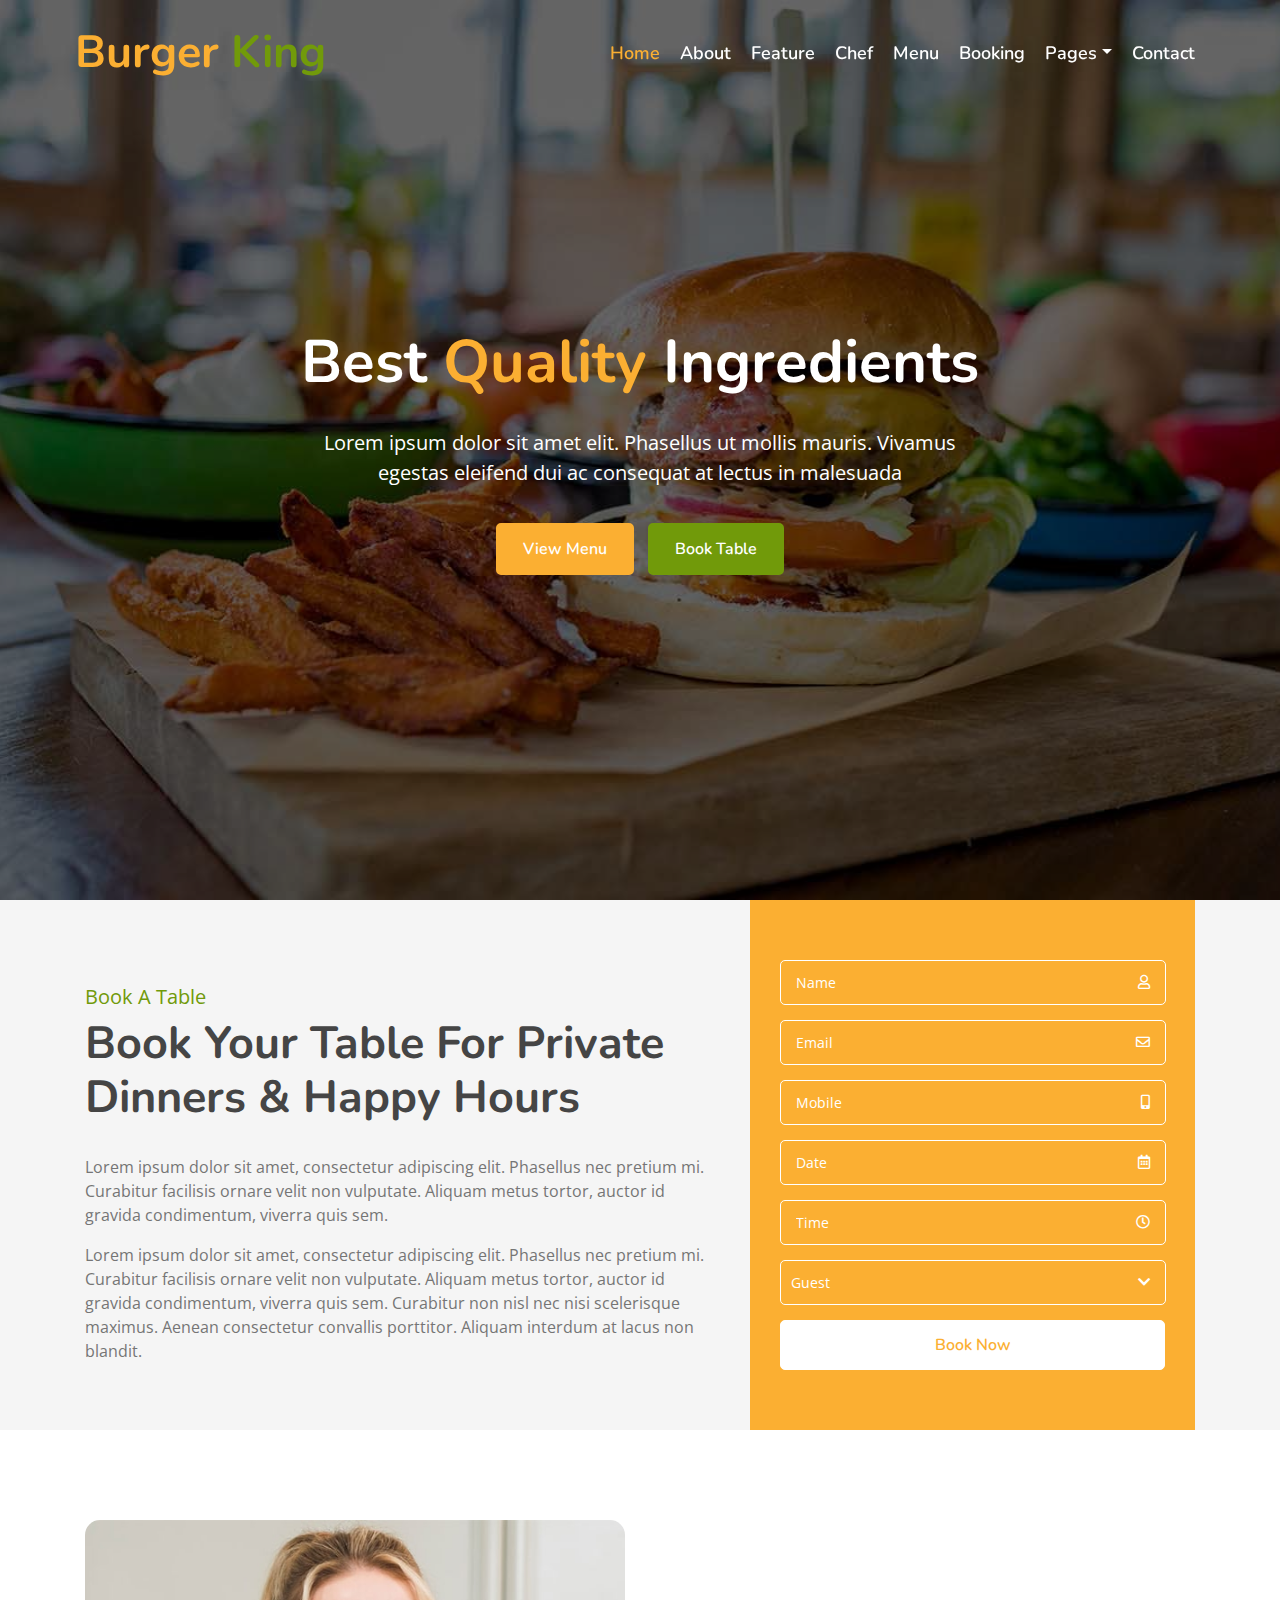
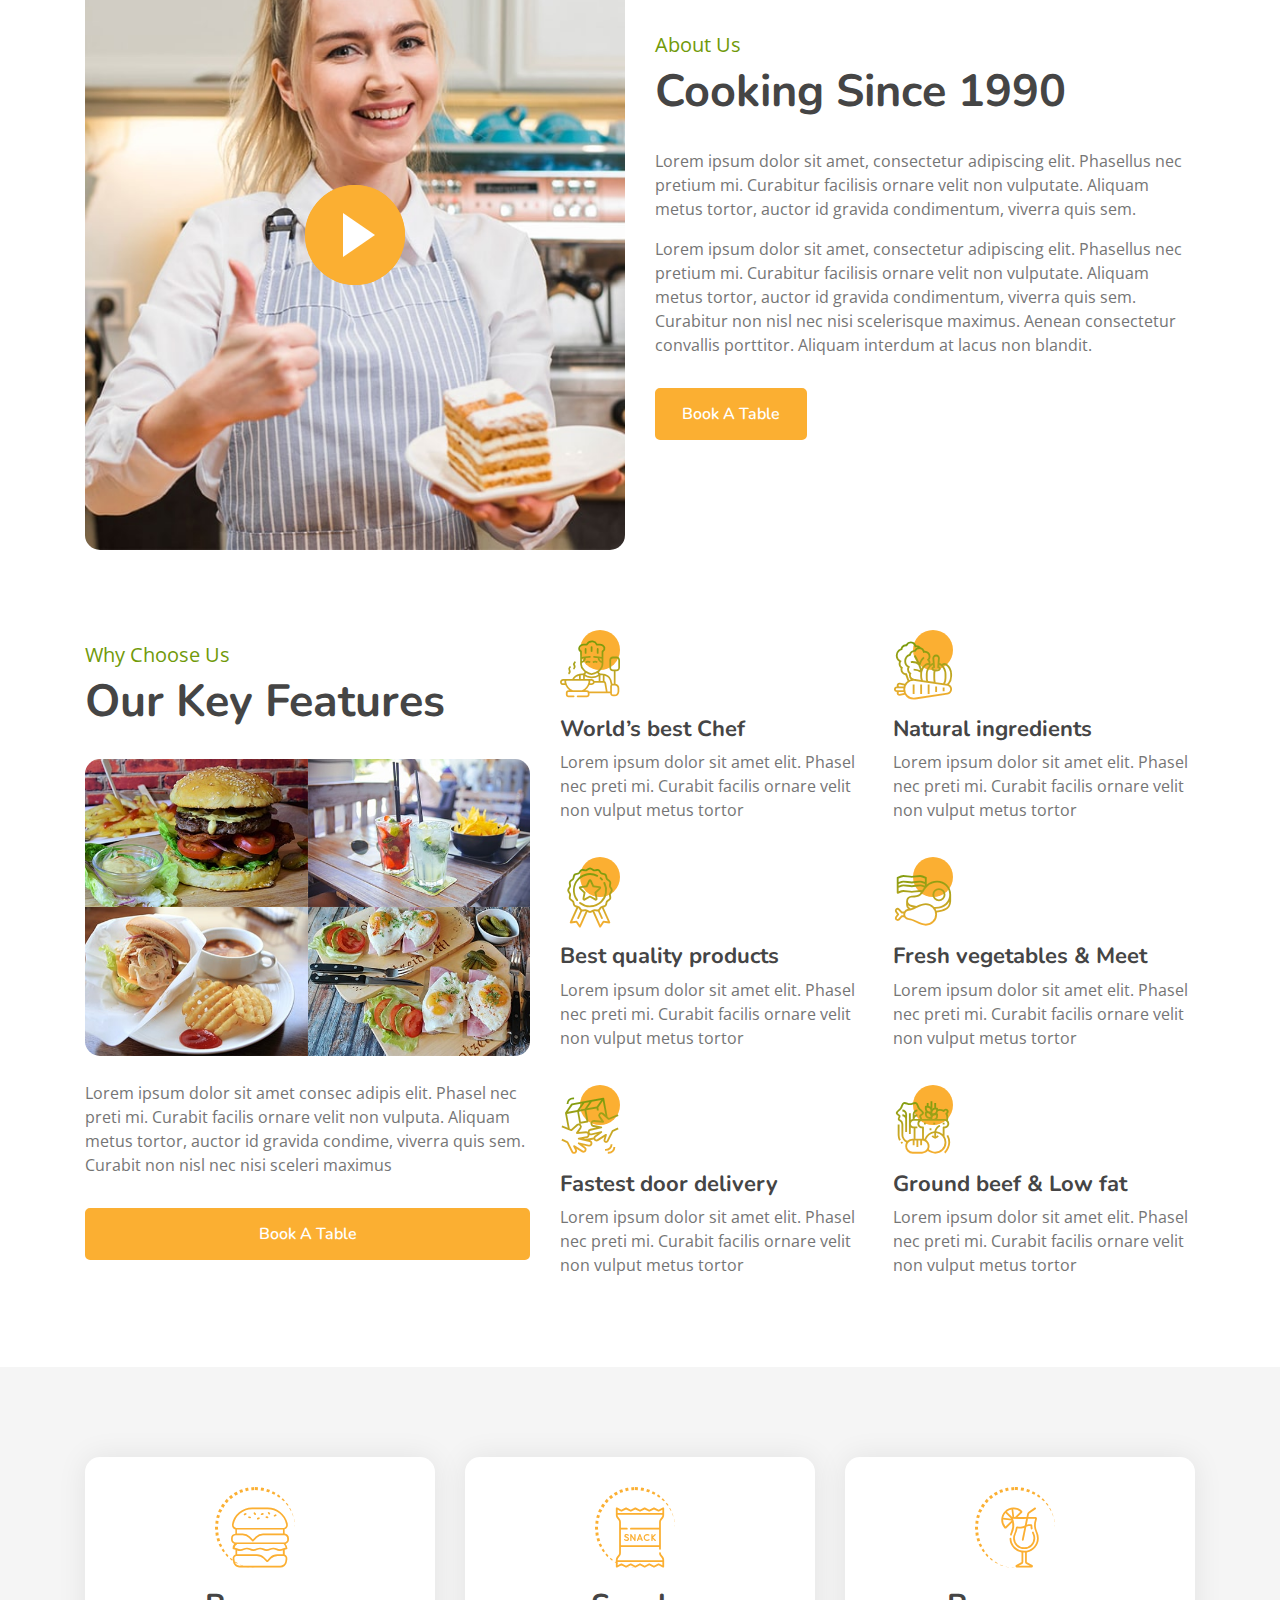
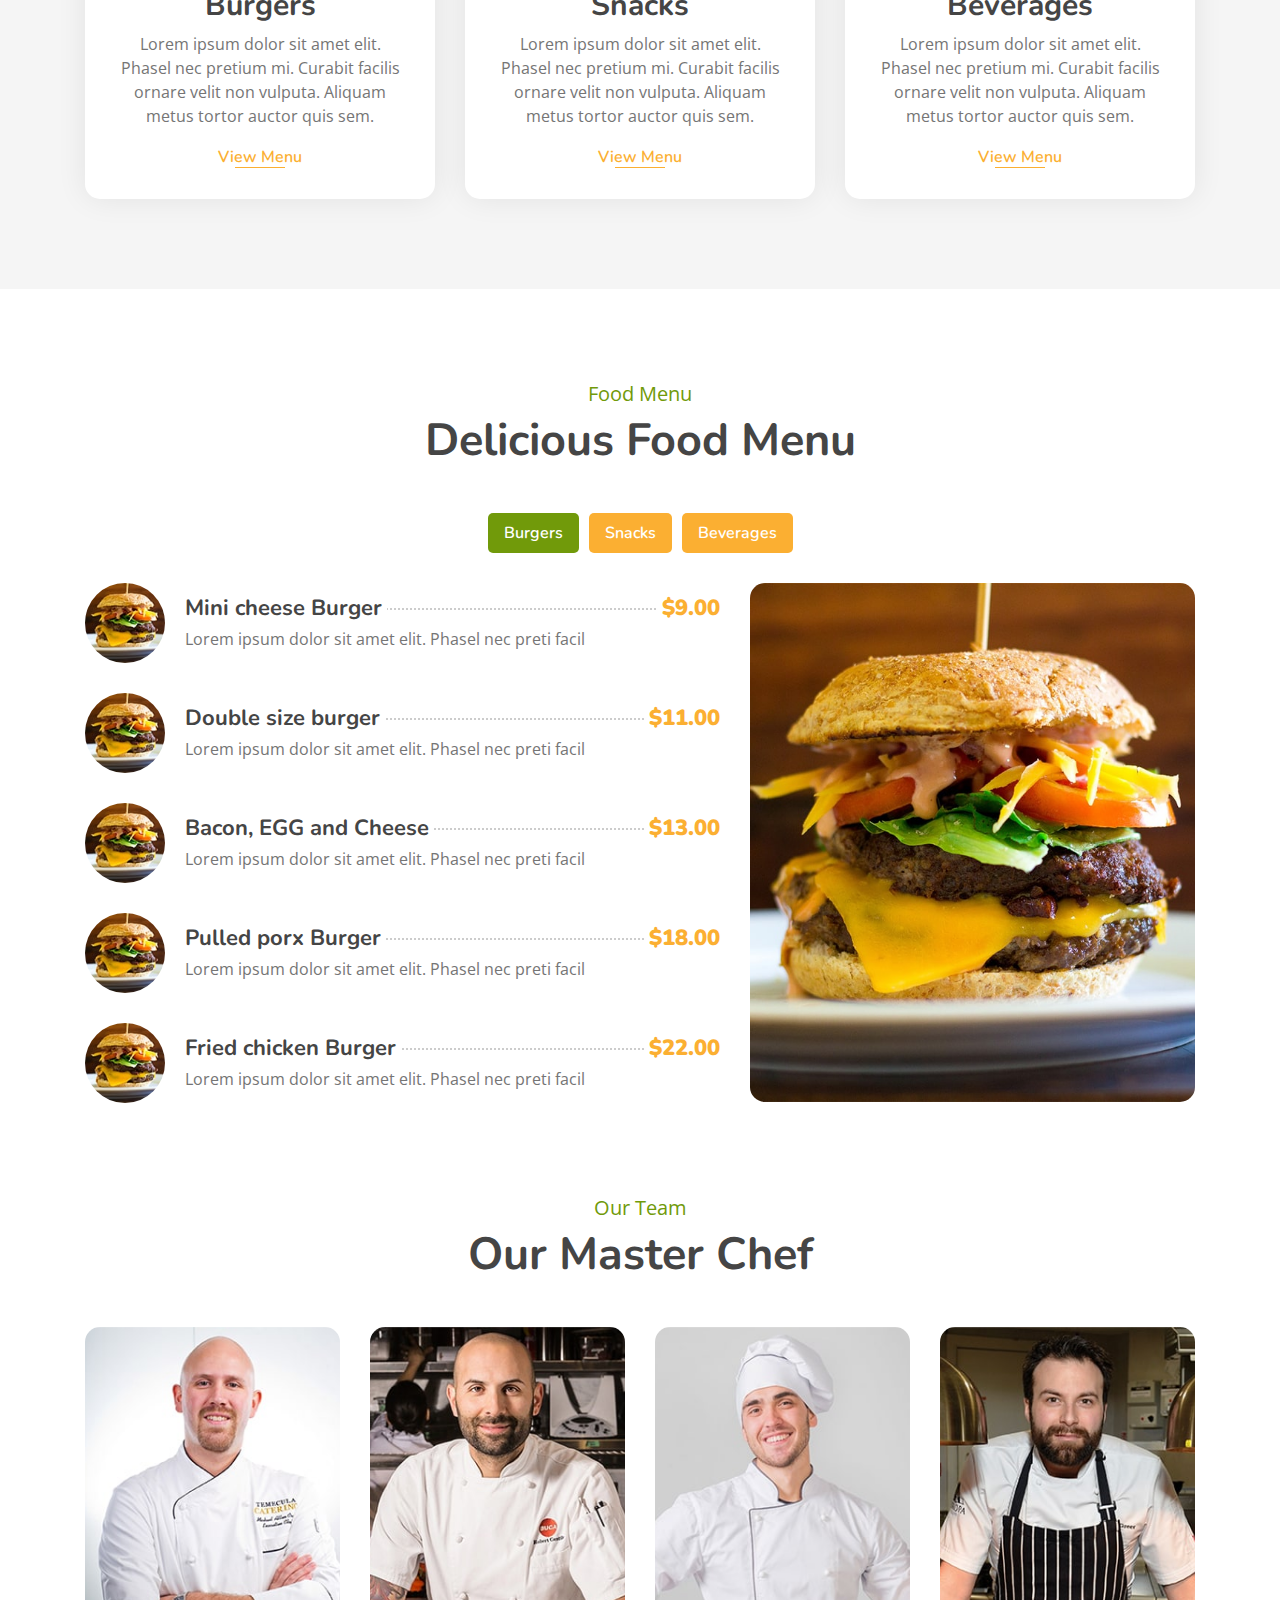
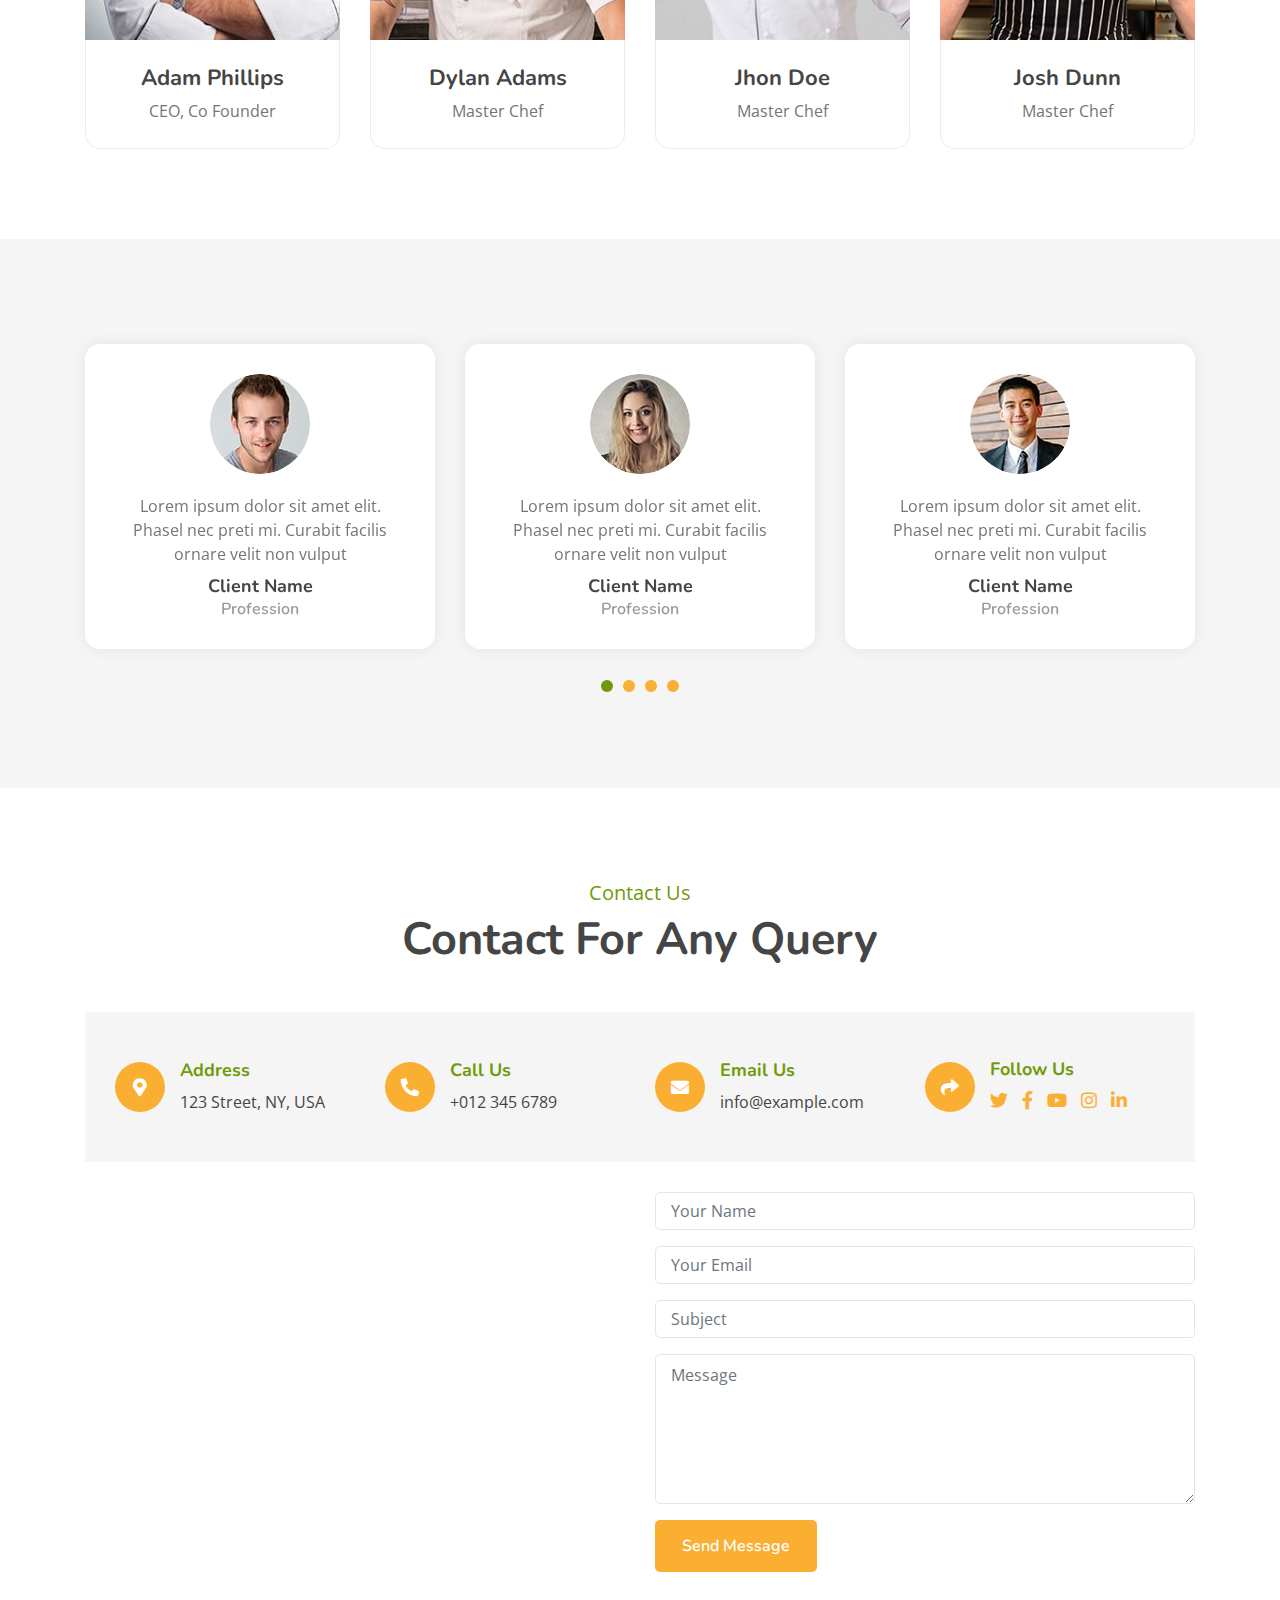
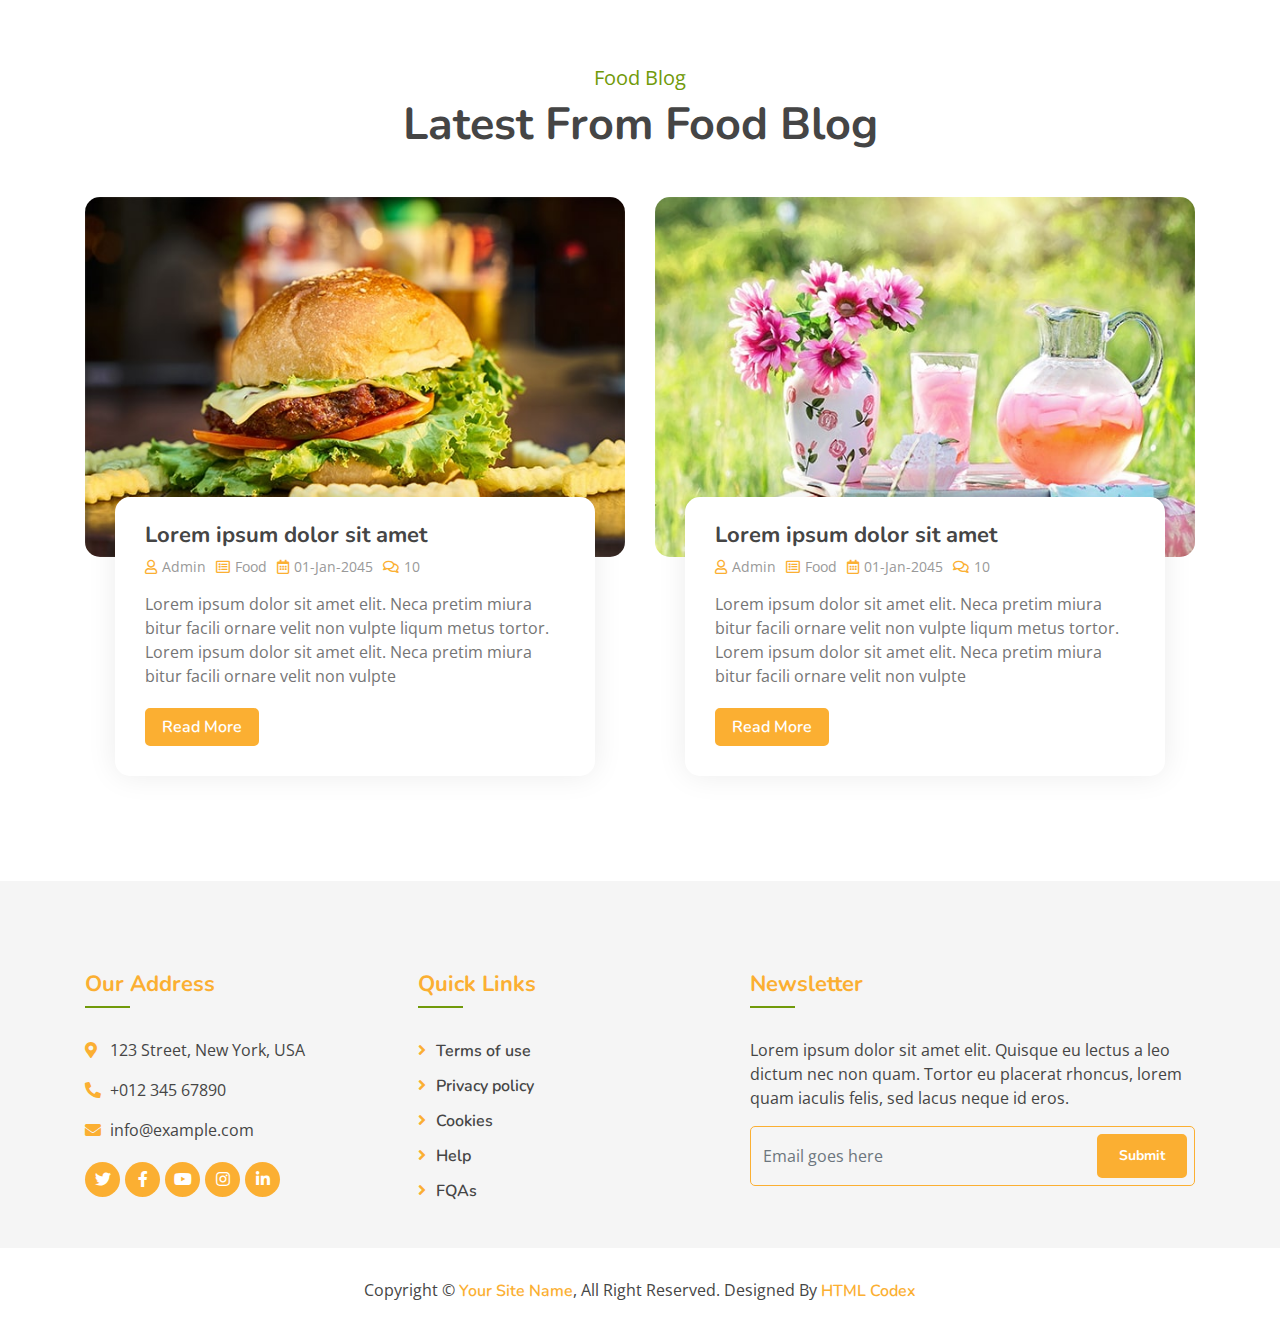
<file: index.html>
<!DOCTYPE html>
<html lang="en">
    <head>
        <meta charset="utf-8">
        <title>Burger King - Food Website Template</title>
        <meta content="width=device-width, initial-scale=1.0" name="viewport">
        <meta content="Free Website Template" name="keywords">
        <meta content="Free Website Template" name="description">

        <!-- Favicon -->
        <link href="img/favicon.ico" rel="icon">

        <!-- Google Font -->
        <link href="https://fonts.googleapis.com/css?family=Open+Sans:300,400|Nunito:600,700" rel="stylesheet"> 
        
        <!-- CSS Libraries -->
        <link href="https://stackpath.bootstrapcdn.com/bootstrap/4.4.1/css/bootstrap.min.css" rel="stylesheet">
        <link href="https://cdnjs.cloudflare.com/ajax/libs/font-awesome/5.10.0/css/all.min.css" rel="stylesheet">
        <link href="lib/animate/animate.min.css" rel="stylesheet">
        <link href="lib/owlcarousel/assets/owl.carousel.min.css" rel="stylesheet">
        <link href="lib/flaticon/font/flaticon.css" rel="stylesheet">
        <link href="lib/tempusdominus/css/tempusdominus-bootstrap-4.min.css" rel="stylesheet" />

        <!-- Template Stylesheet -->
        <link href="css/style.css" rel="stylesheet">
    </head>

    <body>
        <!-- Nav Bar Start -->
        <div class="navbar navbar-expand-lg bg-light navbar-light">
            <div class="container-fluid">
                <a href="index.html" class="navbar-brand">Burger <span>King</span></a>
                <button type="button" class="navbar-toggler" data-toggle="collapse" data-target="#navbarCollapse">
                    <span class="navbar-toggler-icon"></span>
                </button>

                <div class="collapse navbar-collapse justify-content-between" id="navbarCollapse">
                    <div class="navbar-nav ml-auto">
                        <a href="index.html" class="nav-item nav-link active">Home</a>
                        <a href="about.html" class="nav-item nav-link">About</a>
                        <a href="feature.html" class="nav-item nav-link">Feature</a>
                        <a href="team.html" class="nav-item nav-link">Chef</a>
                        <a href="menu.html" class="nav-item nav-link">Menu</a>
                        <a href="booking.html" class="nav-item nav-link">Booking</a>
                        <div class="nav-item dropdown">
                            <a href="#" class="nav-link dropdown-toggle" data-toggle="dropdown">Pages</a>
                            <div class="dropdown-menu">
                                <a href="blog.html" class="dropdown-item">Blog Grid</a>
                                <a href="single.html" class="dropdown-item">Blog Detail</a>
                            </div>
                        </div>
                        <a href="contact.html" class="nav-item nav-link">Contact</a>
                    </div>
                </div>
            </div>
        </div>
        <!-- Nav Bar End -->


        <!-- Carousel Start -->
        <div class="carousel">
            <div class="container-fluid">
                <div class="owl-carousel">
                    <div class="carousel-item">
                        <div class="carousel-img">
                            <img src="img/carousel-1.jpg" alt="Image">
                        </div>
                        <div class="carousel-text">
                            <h1>Best <span>Quality</span> Ingredients</h1>
                            <p>
                                Lorem ipsum dolor sit amet elit. Phasellus ut mollis mauris. Vivamus egestas eleifend dui ac consequat at lectus in malesuada
                            </p>
                            <div class="carousel-btn">
                                <a class="btn custom-btn" href="">View Menu</a>
                                <a class="btn custom-btn" href="">Book Table</a>
                            </div>
                        </div>
                    </div>
                    <div class="carousel-item">
                        <div class="carousel-img">
                            <img src="img/carousel-2.jpg" alt="Image">
                        </div>
                        <div class="carousel-text">
                            <h1>World’s <span>Best</span> Chef</h1>
                            <p>
                                Morbi sagittis turpis id suscipit feugiat. Suspendisse eu augue urna. Morbi sagittis, orci sodales varius fermentum, tortor
                            </p>
                            <div class="carousel-btn">
                                <a class="btn custom-btn" href="">View Menu</a>
                                <a class="btn custom-btn" href="">Book Table</a>
                            </div>
                        </div>
                    </div>
                    <div class="carousel-item">
                        <div class="carousel-img">
                            <img src="img/carousel-3.jpg" alt="Image">
                        </div>
                        <div class="carousel-text">
                            <h1>Fastest Order <span>Delivery</span></h1>
                            <p>
                                Sed ultrices, est eget feugiat accumsan, dui nibh egestas tortor, ut rhoncus nibh ligula euismod quam. Proin pellentesque odio
                            </p>
                            <div class="carousel-btn">
                                <a class="btn custom-btn" href="">View Menu</a>
                                <a class="btn custom-btn" href="">Book Table</a>
                            </div>
                        </div>
                    </div>
                </div>
            </div>
        </div>
        <!-- Carousel End -->
        
        
        <!-- Booking Start -->
        <div class="booking">
            <div class="container">
                <div class="row align-items-center">
                    <div class="col-lg-7">
                        <div class="booking-content">
                            <div class="section-header">
                                <p>Book A Table</p>
                                <h2>Book Your Table For Private Dinners & Happy Hours</h2>
                            </div>
                            <div class="about-text">
                                <p>
                                    Lorem ipsum dolor sit amet, consectetur adipiscing elit. Phasellus nec pretium mi. Curabitur facilisis ornare velit non vulputate. Aliquam metus tortor, auctor id gravida condimentum, viverra quis sem.
                                </p>
                                <p>
                                    Lorem ipsum dolor sit amet, consectetur adipiscing elit. Phasellus nec pretium mi. Curabitur facilisis ornare velit non vulputate. Aliquam metus tortor, auctor id gravida condimentum, viverra quis sem. Curabitur non nisl nec nisi scelerisque maximus. Aenean consectetur convallis porttitor. Aliquam interdum at lacus non blandit.
                                </p>
                            </div>
                        </div>
                    </div>
                    <div class="col-lg-5">
                        <div class="booking-form">
                            <form>
                                <div class="control-group">
                                    <div class="input-group">
                                        <input type="text" class="form-control" placeholder="Name" required="required" />
                                        <div class="input-group-append">
                                            <div class="input-group-text"><i class="far fa-user"></i></div>
                                        </div>
                                    </div>
                                </div>
                                <div class="control-group">
                                    <div class="input-group">
                                        <input type="email" class="form-control" placeholder="Email" required="required" />
                                        <div class="input-group-append">
                                            <div class="input-group-text"><i class="far fa-envelope"></i></div>
                                        </div>
                                    </div>
                                </div>
                                <div class="control-group">
                                    <div class="input-group">
                                        <input type="text" class="form-control" placeholder="Mobile" required="required" />
                                        <div class="input-group-append">
                                            <div class="input-group-text"><i class="fa fa-mobile-alt"></i></div>
                                        </div>
                                    </div>
                                </div>
                                <div class="control-group">
                                    <div class="input-group date" id="date" data-target-input="nearest">
                                        <input type="text" class="form-control datetimepicker-input" placeholder="Date" data-target="#date" data-toggle="datetimepicker"/>
                                        <div class="input-group-append" data-target="#date" data-toggle="datetimepicker">
                                            <div class="input-group-text"><i class="far fa-calendar-alt"></i></div>
                                        </div>
                                    </div>
                                </div>
                                <div class="control-group">
                                    <div class="input-group time" id="time" data-target-input="nearest">
                                        <input type="text" class="form-control datetimepicker-input" placeholder="Time" data-target="#time" data-toggle="datetimepicker"/>
                                        <div class="input-group-append" data-target="#time" data-toggle="datetimepicker">
                                            <div class="input-group-text"><i class="far fa-clock"></i></div>
                                        </div>
                                    </div>
                                </div>
                                <div class="control-group">
                                    <div class="input-group">
                                        <select class="custom-select form-control">
                                            <option selected>Guest</option>
                                            <option value="1">1 Guest</option>
                                            <option value="2">2 Guest</option>
                                            <option value="3">3 Guest</option>
                                            <option value="4">4 Guest</option>
                                            <option value="5">5 Guest</option>
                                            <option value="6">6 Guest</option>
                                            <option value="7">7 Guest</option>
                                            <option value="8">8 Guest</option>
                                            <option value="9">9 Guest</option>
                                            <option value="10">10 Guest</option>
                                        </select>
                                        <div class="input-group-append">
                                            <div class="input-group-text"><i class="fa fa-chevron-down"></i></div>
                                        </div>
                                    </div>
                                </div>
                                <div>
                                    <button class="btn custom-btn" type="submit">Book Now</button>
                                </div>
                            </form>
                        </div>
                    </div>
                </div>
            </div>
        </div>
        <!-- Booking End -->
        

        <!-- About Start -->
        <div class="about">
            <div class="container">
                <div class="row align-items-center">
                    <div class="col-lg-6">
                        <div class="about-img">
                            <img src="img/about.jpg" alt="Image">
                            <button type="button" class="btn-play" data-toggle="modal" data-src="https://www.youtube.com/embed/DWRcNpR6Kdc" data-target="#videoModal">
                                <span></span>
                            </button>
                        </div>
                    </div>
                    <div class="col-lg-6">
                        <div class="about-content">
                            <div class="section-header">
                                <p>About Us</p>
                                <h2>Cooking Since 1990</h2>
                            </div>
                            <div class="about-text">
                                <p>
                                    Lorem ipsum dolor sit amet, consectetur adipiscing elit. Phasellus nec pretium mi. Curabitur facilisis ornare velit non vulputate. Aliquam metus tortor, auctor id gravida condimentum, viverra quis sem.
                                </p>
                                <p>
                                    Lorem ipsum dolor sit amet, consectetur adipiscing elit. Phasellus nec pretium mi. Curabitur facilisis ornare velit non vulputate. Aliquam metus tortor, auctor id gravida condimentum, viverra quis sem. Curabitur non nisl nec nisi scelerisque maximus. Aenean consectetur convallis porttitor. Aliquam interdum at lacus non blandit.
                                </p>
                                <a class="btn custom-btn" href="">Book A Table</a>
                            </div>
                        </div>
                    </div>
                </div>
            </div>
        </div>
        <!-- About End -->
        
        
        <!-- Video Modal Start-->
        <div class="modal fade" id="videoModal" tabindex="-1" role="dialog" aria-labelledby="exampleModalLabel" aria-hidden="true">
            <div class="modal-dialog" role="document">
                <div class="modal-content">
                    <div class="modal-body">
                        <button type="button" class="close" data-dismiss="modal" aria-label="Close">
                            <span aria-hidden="true">&times;</span>
                        </button>        
                        <!-- 16:9 aspect ratio -->
                        <div class="embed-responsive embed-responsive-16by9">
                            <iframe class="embed-responsive-item" src="" id="video"  allowscriptaccess="always" allow="autoplay"></iframe>
                        </div>
                    </div>
                </div>
            </div>
        </div> 
        <!-- Video Modal End -->
        
        
        <!-- Feature Start -->
        <div class="feature">
            <div class="container">
                <div class="row">
                    <div class="col-lg-5">
                        <div class="section-header">
                            <p>Why Choose Us</p>
                            <h2>Our Key Features</h2>
                        </div>
                        <div class="feature-text">
                            <div class="feature-img">
                                <div class="row">
                                    <div class="col-6">
                                        <img src="img/feature-1.jpg" alt="Image">
                                    </div>
                                    <div class="col-6">
                                        <img src="img/feature-2.jpg" alt="Image">
                                    </div>
                                    <div class="col-6">
                                        <img src="img/feature-3.jpg" alt="Image">
                                    </div>
                                    <div class="col-6">
                                        <img src="img/feature-4.jpg" alt="Image">
                                    </div>
                                </div>
                            </div>
                            <p>
                                Lorem ipsum dolor sit amet consec adipis elit. Phasel nec preti mi. Curabit facilis ornare velit non vulputa. Aliquam metus tortor, auctor id gravida condime, viverra quis sem. Curabit non nisl nec nisi sceleri maximus 
                            </p>
                            <a class="btn custom-btn" href="">Book A Table</a>
                        </div>
                    </div>
                    <div class="col-lg-7">
                        <div class="row">
                            <div class="col-sm-6">
                                <div class="feature-item">
                                    <i class="flaticon-cooking"></i>
                                    <h3>World’s best Chef</h3>
                                    <p>
                                        Lorem ipsum dolor sit amet elit. Phasel nec preti mi. Curabit facilis ornare velit non vulput metus tortor
                                    </p>
                                </div>
                            </div>
                            <div class="col-sm-6">
                                <div class="feature-item">
                                    <i class="flaticon-vegetable"></i>
                                    <h3>Natural ingredients</h3>
                                    <p>
                                        Lorem ipsum dolor sit amet elit. Phasel nec preti mi. Curabit facilis ornare velit non vulput metus tortor
                                    </p>
                                </div>
                            </div>
                        </div>
                        <div class="row">
                            <div class="col-sm-6">
                                <div class="feature-item">
                                    <i class="flaticon-medal"></i>
                                    <h3>Best quality products</h3>
                                    <p>
                                        Lorem ipsum dolor sit amet elit. Phasel nec preti mi. Curabit facilis ornare velit non vulput metus tortor
                                    </p>
                                </div>
                            </div>
                            <div class="col-sm-6">
                                <div class="feature-item">
                                    <i class="flaticon-meat"></i>
                                    <h3>Fresh vegetables & Meet</h3>
                                    <p>
                                        Lorem ipsum dolor sit amet elit. Phasel nec preti mi. Curabit facilis ornare velit non vulput metus tortor
                                    </p>
                                </div>
                            </div>
                        </div>
                        <div class="row">
                            <div class="col-sm-6">
                                <div class="feature-item">
                                    <i class="flaticon-courier"></i>
                                    <h3>Fastest door delivery</h3>
                                    <p>
                                        Lorem ipsum dolor sit amet elit. Phasel nec preti mi. Curabit facilis ornare velit non vulput metus tortor
                                    </p>
                                </div>
                            </div>
                            <div class="col-sm-6">
                                <div class="feature-item">
                                    <i class="flaticon-fruits-and-vegetables"></i>
                                    <h3>Ground beef & Low fat</h3>
                                    <p>
                                        Lorem ipsum dolor sit amet elit. Phasel nec preti mi. Curabit facilis ornare velit non vulput metus tortor
                                    </p>
                                </div>
                            </div>
                        </div>
                    </div>
                </div>
            </div>
        </div>
        <!-- Feature End -->
        
        
        <!-- Food Start -->
        <div class="food">
            <div class="container">
                <div class="row align-items-center">
                    <div class="col-md-4">
                        <div class="food-item">
                            <i class="flaticon-burger"></i>
                            <h2>Burgers</h2>
                            <p>
                                Lorem ipsum dolor sit amet elit. Phasel nec pretium mi. Curabit facilis ornare velit non vulputa. Aliquam metus tortor auctor quis sem. 
                            </p>
                            <a href="">View Menu</a>
                        </div>
                    </div>
                    <div class="col-md-4">
                        <div class="food-item">
                            <i class="flaticon-snack"></i>
                            <h2>Snacks</h2>
                            <p>
                                Lorem ipsum dolor sit amet elit. Phasel nec pretium mi. Curabit facilis ornare velit non vulputa. Aliquam metus tortor auctor quis sem. 
                            </p>
                            <a href="">View Menu</a>
                        </div>
                    </div>
                    <div class="col-md-4">
                        <div class="food-item">
                            <i class="flaticon-cocktail"></i>
                            <h2>Beverages</h2>
                            <p>
                                Lorem ipsum dolor sit amet elit. Phasel nec pretium mi. Curabit facilis ornare velit non vulputa. Aliquam metus tortor auctor quis sem. 
                            </p>
                            <a href="">View Menu</a>
                        </div>
                    </div>
                </div>
            </div>
        </div>
        <!-- Food End -->
        
        
        <!-- Menu Start -->
        <div class="menu">
            <div class="container">
                <div class="section-header text-center">
                    <p>Food Menu</p>
                    <h2>Delicious Food Menu</h2>
                </div>
                <div class="menu-tab">
                    <ul class="nav nav-pills justify-content-center">
                        <li class="nav-item">
                            <a class="nav-link active" data-toggle="pill" href="#burgers">Burgers</a>
                        </li>
                        <li class="nav-item">
                            <a class="nav-link" data-toggle="pill" href="#snacks">Snacks</a>
                        </li>
                        <li class="nav-item">
                            <a class="nav-link" data-toggle="pill" href="#beverages">Beverages</a>
                        </li>
                    </ul>
                    <div class="tab-content">
                        <div id="burgers" class="container tab-pane active">
                            <div class="row">
                                <div class="col-lg-7 col-md-12">
                                    <div class="menu-item">
                                        <div class="menu-img">
                                            <img src="img/menu-burger.jpg" alt="Image">
                                        </div>
                                        <div class="menu-text">
                                            <h3><span>Mini cheese Burger</span> <strong>$9.00</strong></h3>
                                            <p>Lorem ipsum dolor sit amet elit. Phasel nec preti facil</p>
                                        </div>
                                    </div>
                                    <div class="menu-item">
                                        <div class="menu-img">
                                            <img src="img/menu-burger.jpg" alt="Image">
                                        </div>
                                        <div class="menu-text">
                                            <h3><span>Double size burger</span> <strong>$11.00</strong></h3>
                                            <p>Lorem ipsum dolor sit amet elit. Phasel nec preti facil</p>
                                        </div>
                                    </div>
                                    <div class="menu-item">
                                        <div class="menu-img">
                                            <img src="img/menu-burger.jpg" alt="Image">
                                        </div>
                                        <div class="menu-text">
                                            <h3><span>Bacon, EGG and Cheese</span> <strong>$13.00</strong></h3>
                                            <p>Lorem ipsum dolor sit amet elit. Phasel nec preti facil</p>
                                        </div>
                                    </div>
                                    <div class="menu-item">
                                        <div class="menu-img">
                                            <img src="img/menu-burger.jpg" alt="Image">
                                        </div>
                                        <div class="menu-text">
                                            <h3><span>Pulled porx Burger</span> <strong>$18.00</strong></h3>
                                            <p>Lorem ipsum dolor sit amet elit. Phasel nec preti facil</p>
                                        </div>
                                    </div>
                                    <div class="menu-item">
                                        <div class="menu-img">
                                            <img src="img/menu-burger.jpg" alt="Image">
                                        </div>
                                        <div class="menu-text">
                                            <h3><span>Fried chicken Burger</span> <strong>$22.00</strong></h3>
                                            <p>Lorem ipsum dolor sit amet elit. Phasel nec preti facil</p>
                                        </div>
                                    </div>
                                </div>
                                <div class="col-lg-5 d-none d-lg-block">
                                    <img src="img/menu-burger-img.jpg" alt="Image">
                                </div>
                            </div>
                        </div>
                        <div id="snacks" class="container tab-pane fade">
                            <div class="row">
                                <div class="col-lg-7 col-md-12">
                                    <div class="menu-item">
                                        <div class="menu-img">
                                            <img src="img/menu-snack.jpg" alt="Image">
                                        </div>
                                        <div class="menu-text">
                                            <h3><span>Corn Tikki - Spicy fried Aloo</span> <strong>$15.00</strong></h3>
                                            <p>Lorem ipsum dolor sit amet elit. Phasel nec preti facil</p>
                                        </div>
                                    </div>
                                    <div class="menu-item">
                                        <div class="menu-img">
                                            <img src="img/menu-snack.jpg" alt="Image">
                                        </div>
                                        <div class="menu-text">
                                            <h3><span>Bread besan Toast</span> <strong>$35.00</strong></h3>
                                            <p>Lorem ipsum dolor sit amet elit. Phasel nec preti facil</p>
                                        </div>
                                    </div>
                                    <div class="menu-item">
                                        <div class="menu-img">
                                            <img src="img/menu-snack.jpg" alt="Image">
                                        </div>
                                        <div class="menu-text">
                                            <h3><span>Healthy soya nugget snacks</span> <strong>$20.00</strong></h3>
                                            <p>Lorem ipsum dolor sit amet elit. Phasel nec preti facil</p>
                                        </div>
                                    </div>
                                    <div class="menu-item">
                                        <div class="menu-img">
                                            <img src="img/menu-snack.jpg" alt="Image">
                                        </div>
                                        <div class="menu-text">
                                            <h3><span>Tandoori Soya Chunks</span> <strong>$30.00</strong></h3>
                                            <p>Lorem ipsum dolor sit amet elit. Phasel nec preti facil</p>
                                        </div>
                                    </div>
                                </div>
                                <div class="col-lg-5 d-none d-lg-block">
                                    <img src="img/menu-snack-img.jpg" alt="Image">
                                </div>
                            </div>
                        </div>
                        <div id="beverages" class="container tab-pane fade">
                            <div class="row">
                                <div class="col-lg-7 col-md-12">
                                    <div class="menu-item">
                                        <div class="menu-img">
                                            <img src="img/menu-beverage.jpg" alt="Image">
                                        </div>
                                        <div class="menu-text">
                                            <h3><span>Single Cup Brew</span> <strong>$7.00</strong></h3>
                                            <p>Lorem ipsum dolor sit amet elit. Phasel nec preti facil</p>
                                        </div>
                                    </div>
                                    <div class="menu-item">
                                        <div class="menu-img">
                                            <img src="img/menu-beverage.jpg" alt="Image">
                                        </div>
                                        <div class="menu-text">
                                            <h3><span>Caffe Americano</span> <strong>$9.00</strong></h3>
                                            <p>Lorem ipsum dolor sit amet elit. Phasel nec preti facil</p>
                                        </div>
                                    </div>
                                    <div class="menu-item">
                                        <div class="menu-img">
                                            <img src="img/menu-beverage.jpg" alt="Image">
                                        </div>
                                        <div class="menu-text">
                                            <h3><span>Caramel Macchiato</span> <strong>$15.00</strong></h3>
                                            <p>Lorem ipsum dolor sit amet elit. Phasel nec preti facil</p>
                                        </div>
                                    </div>
                                    <div class="menu-item">
                                        <div class="menu-img">
                                            <img src="img/menu-beverage.jpg" alt="Image">
                                        </div>
                                        <div class="menu-text">
                                            <h3><span>Standard black coffee</span> <strong>$8.00</strong></h3>
                                            <p>Lorem ipsum dolor sit amet elit. Phasel nec preti facil</p>
                                        </div>
                                    </div>
                                    <div class="menu-item">
                                        <div class="menu-img">
                                            <img src="img/menu-beverage.jpg" alt="Image">
                                        </div>
                                        <div class="menu-text">
                                            <h3><span>Standard black coffee</span> <strong>$12.00</strong></h3>
                                            <p>Lorem ipsum dolor sit amet elit. Phasel nec preti facil</p>
                                        </div>
                                    </div>
                                </div>
                                <div class="col-lg-5 d-none d-lg-block">
                                    <img src="img/menu-beverage-img.jpg" alt="Image">
                                </div>
                            </div>
                        </div>
                    </div>
                </div>
            </div>
        </div>
        <!-- Menu End -->
        
        
        <!-- Team Start -->
        <div class="team">
            <div class="container">
                <div class="section-header text-center">
                    <p>Our Team</p>
                    <h2>Our Master Chef</h2>
                </div>
                <div class="row">
                    <div class="col-lg-3 col-md-6">
                        <div class="team-item">
                            <div class="team-img">
                                <img src="img/team-1.jpg" alt="Image">
                                <div class="team-social">
                                    <a href=""><i class="fab fa-twitter"></i></a>
                                    <a href=""><i class="fab fa-facebook-f"></i></a>
                                    <a href=""><i class="fab fa-linkedin-in"></i></a>
                                    <a href=""><i class="fab fa-instagram"></i></a>
                                </div>
                            </div>
                            <div class="team-text">
                                <h2>Adam Phillips</h2>
                                <p>CEO, Co Founder</p>
                            </div>
                        </div>
                    </div>
                    <div class="col-lg-3 col-md-6">
                        <div class="team-item">
                            <div class="team-img">
                                <img src="img/team-2.jpg" alt="Image">
                                <div class="team-social">
                                    <a href=""><i class="fab fa-twitter"></i></a>
                                    <a href=""><i class="fab fa-facebook-f"></i></a>
                                    <a href=""><i class="fab fa-linkedin-in"></i></a>
                                    <a href=""><i class="fab fa-instagram"></i></a>
                                </div>
                            </div>
                            <div class="team-text">
                                <h2>Dylan Adams</h2>
                                <p>Master Chef</p>
                            </div>
                        </div>
                    </div>
                    <div class="col-lg-3 col-md-6">
                        <div class="team-item">
                            <div class="team-img">
                                <img src="img/team-3.jpg" alt="Image">
                                <div class="team-social">
                                    <a href=""><i class="fab fa-twitter"></i></a>
                                    <a href=""><i class="fab fa-facebook-f"></i></a>
                                    <a href=""><i class="fab fa-linkedin-in"></i></a>
                                    <a href=""><i class="fab fa-instagram"></i></a>
                                </div>
                            </div>
                            <div class="team-text">
                                <h2>Jhon Doe</h2>
                                <p>Master Chef</p>
                            </div>
                        </div>
                    </div>
                    <div class="col-lg-3 col-md-6">
                        <div class="team-item">
                            <div class="team-img">
                                <img src="img/team-4.jpg" alt="Image">
                                <div class="team-social">
                                    <a href=""><i class="fab fa-twitter"></i></a>
                                    <a href=""><i class="fab fa-facebook-f"></i></a>
                                    <a href=""><i class="fab fa-linkedin-in"></i></a>
                                    <a href=""><i class="fab fa-instagram"></i></a>
                                </div>
                            </div>
                            <div class="team-text">
                                <h2>Josh Dunn</h2>
                                <p>Master Chef</p>
                            </div>
                        </div>
                    </div>
                </div>
            </div>
        </div>
        <!-- Team End -->
        
        
        <!-- Testimonial Start -->
        <div class="testimonial">
            <div class="container">
                <div class="owl-carousel testimonials-carousel">
                    <div class="testimonial-item">
                        <div class="testimonial-img">
                            <img src="img/testimonial-1.jpg" alt="Image">
                        </div>
                        <p>
                            Lorem ipsum dolor sit amet elit. Phasel nec preti mi. Curabit facilis ornare velit non vulput
                        </p>
                        <h2>Client Name</h2>
                        <h3>Profession</h3>
                    </div>
                    <div class="testimonial-item">
                        <div class="testimonial-img">
                            <img src="img/testimonial-2.jpg" alt="Image">
                        </div>
                        <p>
                            Lorem ipsum dolor sit amet elit. Phasel nec preti mi. Curabit facilis ornare velit non vulput
                        </p>
                        <h2>Client Name</h2>
                        <h3>Profession</h3>
                    </div>
                    <div class="testimonial-item">
                        <div class="testimonial-img">
                            <img src="img/testimonial-3.jpg" alt="Image">
                        </div>
                        <p>
                            Lorem ipsum dolor sit amet elit. Phasel nec preti mi. Curabit facilis ornare velit non vulput
                        </p>
                        <h2>Client Name</h2>
                        <h3>Profession</h3>
                    </div>
                    <div class="testimonial-item">
                        <div class="testimonial-img">
                            <img src="img/testimonial-4.jpg" alt="Image">
                        </div>
                        <p>
                            Lorem ipsum dolor sit amet elit. Phasel nec preti mi. Curabit facilis ornare velit non vulput
                        </p>
                        <h2>Client Name</h2>
                        <h3>Profession</h3>
                    </div>
                </div>
            </div>
        </div>
        <!-- Testimonial End -->
        
        
        <!-- Contact Start -->
        <div class="contact">
            <div class="container">
                <div class="section-header text-center">
                    <p>Contact Us</p>
                    <h2>Contact For Any Query</h2>
                </div>
                <div class="row align-items-center contact-information">
                    <div class="col-md-6 col-lg-3">
                        <div class="contact-info">
                            <div class="contact-icon">
                                <i class="fa fa-map-marker-alt"></i>
                            </div>
                            <div class="contact-text">
                                <h3>Address</h3>
                                <p>123 Street, NY, USA</p>
                            </div>
                        </div>
                    </div>
                    <div class="col-md-6 col-lg-3">
                        <div class="contact-info">
                            <div class="contact-icon">
                                <i class="fa fa-phone-alt"></i>
                            </div>
                            <div class="contact-text">
                                <h3>Call Us</h3>
                                <p>+012 345 6789</p>
                            </div>
                        </div>
                    </div>
                    <div class="col-md-6 col-lg-3">
                        <div class="contact-info">
                            <div class="contact-icon">
                                <i class="fa fa-envelope"></i>
                            </div>
                            <div class="contact-text">
                                <h3>Email Us</h3>
                                <p>info@example.com</p>
                            </div>
                        </div>
                    </div>
                    <div class="col-md-6 col-lg-3">
                        <div class="contact-info">
                            <div class="contact-icon">
                                <i class="fa fa-share"></i>
                            </div>
                            <div class="contact-text">
                                <h3>Follow Us</h3>
                                <div class="contact-social">
                                    <a href=""><i class="fab fa-twitter"></i></a>
                                    <a href=""><i class="fab fa-facebook-f"></i></a>
                                    <a href=""><i class="fab fa-youtube"></i></a>
                                    <a href=""><i class="fab fa-instagram"></i></a>
                                    <a href=""><i class="fab fa-linkedin-in"></i></a>
                                </div>
                            </div>
                        </div>
                    </div>
                </div>
                <div class="row contact-form">
                    <div class="col-md-6">
                        <iframe src="https://www.google.com/maps/embed?pb=!1m18!1m12!1m3!1d3001156.4288297426!2d-78.01371936852176!3d42.72876761954724!2m3!1f0!2f0!3f0!3m2!1i1024!2i768!4f13.1!3m3!1m2!1s0x4ccc4bf0f123a5a9%3A0xddcfc6c1de189567!2sNew%20York%2C%20USA!5e0!3m2!1sen!2sbd!4v1600663868074!5m2!1sen!2sbd" frameborder="0" style="border:0;" allowfullscreen="" aria-hidden="false" tabindex="0"></iframe>
                    </div>
                    <div class="col-md-6">
                        <div id="success"></div>
                        <form name="sentMessage" id="contactForm" novalidate="novalidate">
                            <div class="control-group">
                                <input type="text" class="form-control" id="name" placeholder="Your Name" required="required" data-validation-required-message="Please enter your name" />
                                <p class="help-block text-danger"></p>
                            </div>
                            <div class="control-group">
                                <input type="email" class="form-control" id="email" placeholder="Your Email" required="required" data-validation-required-message="Please enter your email" />
                                <p class="help-block text-danger"></p>
                            </div>
                            <div class="control-group">
                                <input type="text" class="form-control" id="subject" placeholder="Subject" required="required" data-validation-required-message="Please enter a subject" />
                                <p class="help-block text-danger"></p>
                            </div>
                            <div class="control-group">
                                <textarea class="form-control" id="message" placeholder="Message" required="required" data-validation-required-message="Please enter your message"></textarea>
                                <p class="help-block text-danger"></p>
                            </div>
                            <div>
                                <button class="btn custom-btn" type="submit" id="sendMessageButton">Send Message</button>
                            </div>
                        </form>
                    </div>
                </div>
            </div>
        </div>
        <!-- Contact End -->


        <!-- Blog Start -->
        <div class="blog">
            <div class="container">
                <div class="section-header text-center">
                    <p>Food Blog</p>
                    <h2>Latest From Food Blog</h2>
                </div>
                <div class="row">
                    <div class="col-md-6">
                        <div class="blog-item">
                            <div class="blog-img">
                                <img src="img/blog-1.jpg" alt="Blog">
                            </div>
                            <div class="blog-content">
                                <h2 class="blog-title">Lorem ipsum dolor sit amet</h2>
                                <div class="blog-meta">
                                    <p><i class="far fa-user"></i>Admin</p>
                                    <p><i class="far fa-list-alt"></i>Food</p>
                                    <p><i class="far fa-calendar-alt"></i>01-Jan-2045</p>
                                    <p><i class="far fa-comments"></i>10</p>
                                </div>
                                <div class="blog-text">
                                    <p>
                                        Lorem ipsum dolor sit amet elit. Neca pretim miura bitur facili ornare velit non vulpte liqum metus tortor. Lorem ipsum dolor sit amet elit. Neca pretim miura bitur facili ornare velit non vulpte
                                    </p>
                                    <a class="btn custom-btn" href="">Read More</a>
                                </div>
                            </div>
                        </div>
                    </div>
                    <div class="col-md-6">
                        <div class="blog-item">
                            <div class="blog-img">
                                <img src="img/blog-2.jpg" alt="Blog">
                            </div>
                            <div class="blog-content">
                                <h2 class="blog-title">Lorem ipsum dolor sit amet</h2>
                                <div class="blog-meta">
                                    <p><i class="far fa-user"></i>Admin</p>
                                    <p><i class="far fa-list-alt"></i>Food</p>
                                    <p><i class="far fa-calendar-alt"></i>01-Jan-2045</p>
                                    <p><i class="far fa-comments"></i>10</p>
                                </div>
                                <div class="blog-text">
                                    <p>
                                        Lorem ipsum dolor sit amet elit. Neca pretim miura bitur facili ornare velit non vulpte liqum metus tortor. Lorem ipsum dolor sit amet elit. Neca pretim miura bitur facili ornare velit non vulpte
                                    </p>
                                    <a class="btn custom-btn" href="">Read More</a>
                                </div>
                            </div>
                        </div>
                    </div>
                </div>
            </div>
        </div>
        <!-- Blog End -->


        <!-- Footer Start -->
        <div class="footer">
            <div class="container">
                <div class="row">
                    <div class="col-lg-7">
                        <div class="row">
                            <div class="col-md-6">
                                <div class="footer-contact">
                                    <h2>Our Address</h2>
                                    <p><i class="fa fa-map-marker-alt"></i>123 Street, New York, USA</p>
                                    <p><i class="fa fa-phone-alt"></i>+012 345 67890</p>
                                    <p><i class="fa fa-envelope"></i>info@example.com</p>
                                    <div class="footer-social">
                                        <a href=""><i class="fab fa-twitter"></i></a>
                                        <a href=""><i class="fab fa-facebook-f"></i></a>
                                        <a href=""><i class="fab fa-youtube"></i></a>
                                        <a href=""><i class="fab fa-instagram"></i></a>
                                        <a href=""><i class="fab fa-linkedin-in"></i></a>
                                    </div>
                                </div>
                            </div>
                            <div class="col-md-6">
                                <div class="footer-link">
                                    <h2>Quick Links</h2>
                                    <a href="">Terms of use</a>
                                    <a href="">Privacy policy</a>
                                    <a href="">Cookies</a>
                                    <a href="">Help</a>
                                    <a href="">FQAs</a>
                                </div>
                            </div>
                        </div>
                    </div>
                    <div class="col-lg-5">
                        <div class="footer-newsletter">
                            <h2>Newsletter</h2>
                            <p>
                                Lorem ipsum dolor sit amet elit. Quisque eu lectus a leo dictum nec non quam. Tortor eu placerat rhoncus, lorem quam iaculis felis, sed lacus neque id eros.
                            </p>
                            <div class="form">
                                <input class="form-control" placeholder="Email goes here">
                                <button class="btn custom-btn">Submit</button>
                            </div>
                        </div>
                    </div>
                </div>
            </div>
            <div class="copyright">
                <div class="container">
                    <p>Copyright &copy; <a href="#">Your Site Name</a>, All Right Reserved.</p>
                    <p>Designed By <a href="https://htmlcodex.com">HTML Codex</a></p>
                </div>
            </div>
        </div>
        <!-- Footer End -->

        <a href="#" class="back-to-top"><i class="fa fa-chevron-up"></i></a>

        <!-- JavaScript Libraries -->
        <script src="https://code.jquery.com/jquery-3.4.1.min.js"></script>
        <script src="https://stackpath.bootstrapcdn.com/bootstrap/4.4.1/js/bootstrap.bundle.min.js"></script>
        <script src="lib/easing/easing.min.js"></script>
        <script src="lib/owlcarousel/owl.carousel.min.js"></script>
        <script src="lib/tempusdominus/js/moment.min.js"></script>
        <script src="lib/tempusdominus/js/moment-timezone.min.js"></script>
        <script src="lib/tempusdominus/js/tempusdominus-bootstrap-4.min.js"></script>
        
        <!-- Contact Javascript File -->
        <script src="mail/jqBootstrapValidation.min.js"></script>
        <script src="mail/contact.js"></script>

        <!-- Template Javascript -->
        <script src="js/main.js"></script>
    </body>
</html>
</file>
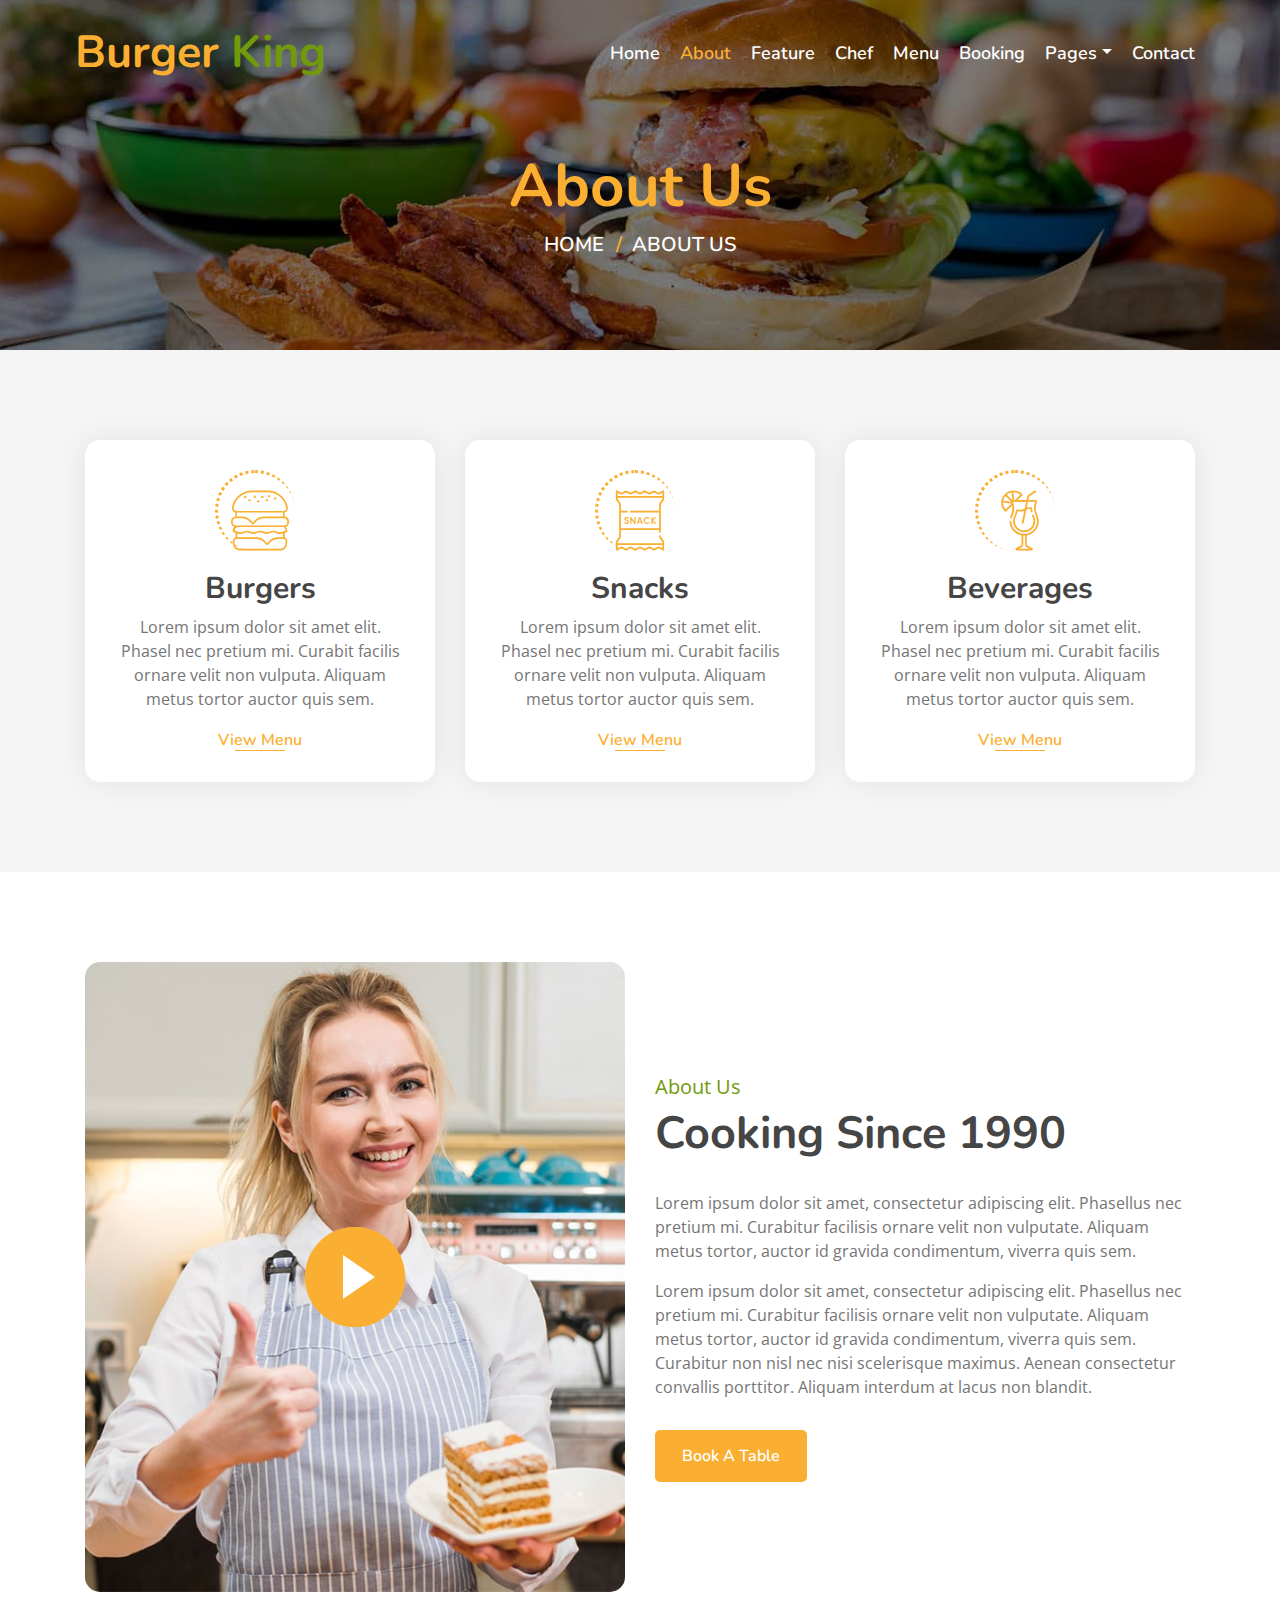
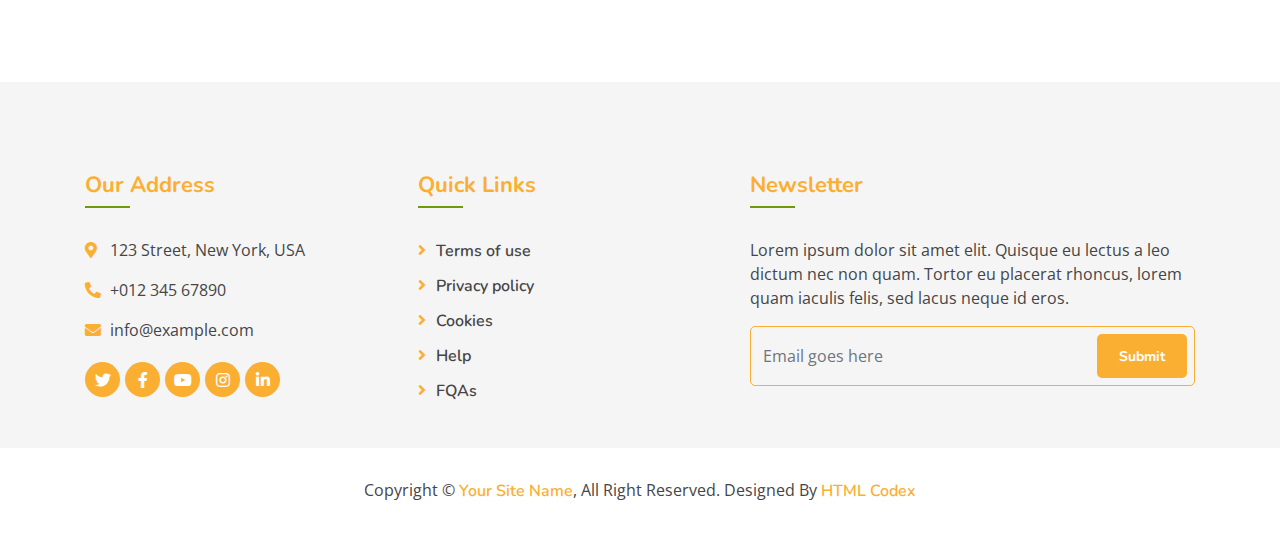
<file: about.html>
<!DOCTYPE html>
<html lang="en">
    <head>
        <meta charset="utf-8">
        <title>Burger King - Food Website Template</title>
        <meta content="width=device-width, initial-scale=1.0" name="viewport">
        <meta content="Free Website Template" name="keywords">
        <meta content="Free Website Template" name="description">

        <!-- Favicon -->
        <link href="img/favicon.ico" rel="icon">

        <!-- Google Font -->
        <link href="https://fonts.googleapis.com/css?family=Open+Sans:300,400|Nunito:600,700" rel="stylesheet"> 
        
        <!-- CSS Libraries -->
        <link href="https://stackpath.bootstrapcdn.com/bootstrap/4.4.1/css/bootstrap.min.css" rel="stylesheet">
        <link href="https://cdnjs.cloudflare.com/ajax/libs/font-awesome/5.10.0/css/all.min.css" rel="stylesheet">
        <link href="lib/animate/animate.min.css" rel="stylesheet">
        <link href="lib/owlcarousel/assets/owl.carousel.min.css" rel="stylesheet">
        <link href="lib/flaticon/font/flaticon.css" rel="stylesheet">
        <link href="lib/tempusdominus/css/tempusdominus-bootstrap-4.min.css" rel="stylesheet" />

        <!-- Template Stylesheet -->
        <link href="css/style.css" rel="stylesheet">
    </head>

    <body>
        <!-- Nav Bar Start -->
        <div class="navbar navbar-expand-lg bg-light navbar-light">
            <div class="container-fluid">
                <a href="index.html" class="navbar-brand">Burger <span>King</span></a>
                <button type="button" class="navbar-toggler" data-toggle="collapse" data-target="#navbarCollapse">
                    <span class="navbar-toggler-icon"></span>
                </button>

                <div class="collapse navbar-collapse justify-content-between" id="navbarCollapse">
                    <div class="navbar-nav ml-auto">
                        <a href="index.html" class="nav-item nav-link">Home</a>
                        <a href="about.html" class="nav-item nav-link active">About</a>
                        <a href="feature.html" class="nav-item nav-link">Feature</a>
                        <a href="team.html" class="nav-item nav-link">Chef</a>
                        <a href="menu.html" class="nav-item nav-link">Menu</a>
                        <a href="booking.html" class="nav-item nav-link">Booking</a>
                        <div class="nav-item dropdown">
                            <a href="#" class="nav-link dropdown-toggle" data-toggle="dropdown">Pages</a>
                            <div class="dropdown-menu">
                                <a href="blog.html" class="dropdown-item">Blog Grid</a>
                                <a href="single.html" class="dropdown-item">Blog Detail</a>
                            </div>
                        </div>
                        <a href="contact.html" class="nav-item nav-link">Contact</a>
                    </div>
                </div>
            </div>
        </div>
        <!-- Nav Bar End -->
        
        
        <!-- Page Header Start -->
        <div class="page-header mb-0">
            <div class="container">
                <div class="row">
                    <div class="col-12">
                        <h2>About Us</h2>
                    </div>
                    <div class="col-12">
                        <a href="">Home</a>
                        <a href="">About Us</a>
                    </div>
                </div>
            </div>
        </div>
        <!-- Page Header End -->
        
        
        <!-- Food Start -->
        <div class="food mt-0">
            <div class="container">
                <div class="row align-items-center">
                    <div class="col-md-4">
                        <div class="food-item">
                            <i class="flaticon-burger"></i>
                            <h2>Burgers</h2>
                            <p>
                                Lorem ipsum dolor sit amet elit. Phasel nec pretium mi. Curabit facilis ornare velit non vulputa. Aliquam metus tortor auctor quis sem. 
                            </p>
                            <a href="">View Menu</a>
                        </div>
                    </div>
                    <div class="col-md-4">
                        <div class="food-item">
                            <i class="flaticon-snack"></i>
                            <h2>Snacks</h2>
                            <p>
                                Lorem ipsum dolor sit amet elit. Phasel nec pretium mi. Curabit facilis ornare velit non vulputa. Aliquam metus tortor auctor quis sem. 
                            </p>
                            <a href="">View Menu</a>
                        </div>
                    </div>
                    <div class="col-md-4">
                        <div class="food-item">
                            <i class="flaticon-cocktail"></i>
                            <h2>Beverages</h2>
                            <p>
                                Lorem ipsum dolor sit amet elit. Phasel nec pretium mi. Curabit facilis ornare velit non vulputa. Aliquam metus tortor auctor quis sem. 
                            </p>
                            <a href="">View Menu</a>
                        </div>
                    </div>
                </div>
            </div>
        </div>
        <!-- Food End -->
        

        <!-- About Start -->
        <div class="about">
            <div class="container">
                <div class="row align-items-center">
                    <div class="col-lg-6">
                        <div class="about-img">
                            <img src="img/about.jpg" alt="Image">
                            <button type="button" class="btn-play" data-toggle="modal" data-src="https://www.youtube.com/embed/DWRcNpR6Kdc" data-target="#videoModal">
                                <span></span>
                            </button>
                        </div>
                    </div>
                    <div class="col-lg-6">
                        <div class="about-content">
                            <div class="section-header">
                                <p>About Us</p>
                                <h2>Cooking Since 1990</h2>
                            </div>
                            <div class="about-text">
                                <p>
                                    Lorem ipsum dolor sit amet, consectetur adipiscing elit. Phasellus nec pretium mi. Curabitur facilisis ornare velit non vulputate. Aliquam metus tortor, auctor id gravida condimentum, viverra quis sem.
                                </p>
                                <p>
                                    Lorem ipsum dolor sit amet, consectetur adipiscing elit. Phasellus nec pretium mi. Curabitur facilisis ornare velit non vulputate. Aliquam metus tortor, auctor id gravida condimentum, viverra quis sem. Curabitur non nisl nec nisi scelerisque maximus. Aenean consectetur convallis porttitor. Aliquam interdum at lacus non blandit.
                                </p>
                                <a class="btn custom-btn" href="">Book A Table</a>
                            </div>
                        </div>
                    </div>
                </div>
            </div>
        </div>
        <!-- About End -->
        
        
        <!-- Video Modal Start-->
        <div class="modal fade" id="videoModal" tabindex="-1" role="dialog" aria-labelledby="exampleModalLabel" aria-hidden="true">
            <div class="modal-dialog" role="document">
                <div class="modal-content">
                    <div class="modal-body">
                        <button type="button" class="close" data-dismiss="modal" aria-label="Close">
                            <span aria-hidden="true">&times;</span>
                        </button>        
                        <!-- 16:9 aspect ratio -->
                        <div class="embed-responsive embed-responsive-16by9">
                            <iframe class="embed-responsive-item" src="" id="video"  allowscriptaccess="always" allow="autoplay"></iframe>
                        </div>
                    </div>
                </div>
            </div>
        </div> 
        <!-- Video Modal End -->


        <!-- Footer Start -->
        <div class="footer">
            <div class="container">
                <div class="row">
                    <div class="col-lg-7">
                        <div class="row">
                            <div class="col-md-6">
                                <div class="footer-contact">
                                    <h2>Our Address</h2>
                                    <p><i class="fa fa-map-marker-alt"></i>123 Street, New York, USA</p>
                                    <p><i class="fa fa-phone-alt"></i>+012 345 67890</p>
                                    <p><i class="fa fa-envelope"></i>info@example.com</p>
                                    <div class="footer-social">
                                        <a href=""><i class="fab fa-twitter"></i></a>
                                        <a href=""><i class="fab fa-facebook-f"></i></a>
                                        <a href=""><i class="fab fa-youtube"></i></a>
                                        <a href=""><i class="fab fa-instagram"></i></a>
                                        <a href=""><i class="fab fa-linkedin-in"></i></a>
                                    </div>
                                </div>
                            </div>
                            <div class="col-md-6">
                                <div class="footer-link">
                                    <h2>Quick Links</h2>
                                    <a href="">Terms of use</a>
                                    <a href="">Privacy policy</a>
                                    <a href="">Cookies</a>
                                    <a href="">Help</a>
                                    <a href="">FQAs</a>
                                </div>
                            </div>
                        </div>
                    </div>
                    <div class="col-lg-5">
                        <div class="footer-newsletter">
                            <h2>Newsletter</h2>
                            <p>
                                Lorem ipsum dolor sit amet elit. Quisque eu lectus a leo dictum nec non quam. Tortor eu placerat rhoncus, lorem quam iaculis felis, sed lacus neque id eros.
                            </p>
                            <div class="form">
                                <input class="form-control" placeholder="Email goes here">
                                <button class="btn custom-btn">Submit</button>
                            </div>
                        </div>
                    </div>
                </div>
            </div>
            <div class="copyright">
                <div class="container">
                    <p>Copyright &copy; <a href="#">Your Site Name</a>, All Right Reserved.</p>
                    <p>Designed By <a href="https://htmlcodex.com">HTML Codex</a></p>
                </div>
            </div>
        </div>
        <!-- Footer End -->

        <a href="#" class="back-to-top"><i class="fa fa-chevron-up"></i></a>

        <!-- JavaScript Libraries -->
        <script src="https://code.jquery.com/jquery-3.4.1.min.js"></script>
        <script src="https://stackpath.bootstrapcdn.com/bootstrap/4.4.1/js/bootstrap.bundle.min.js"></script>
        <script src="lib/easing/easing.min.js"></script>
        <script src="lib/owlcarousel/owl.carousel.min.js"></script>
        <script src="lib/tempusdominus/js/moment.min.js"></script>
        <script src="lib/tempusdominus/js/moment-timezone.min.js"></script>
        <script src="lib/tempusdominus/js/tempusdominus-bootstrap-4.min.js"></script>
        
        <!-- Contact Javascript File -->
        <script src="mail/jqBootstrapValidation.min.js"></script>
        <script src="mail/contact.js"></script>

        <!-- Template Javascript -->
        <script src="js/main.js"></script>
    </body>
</html>
</file>
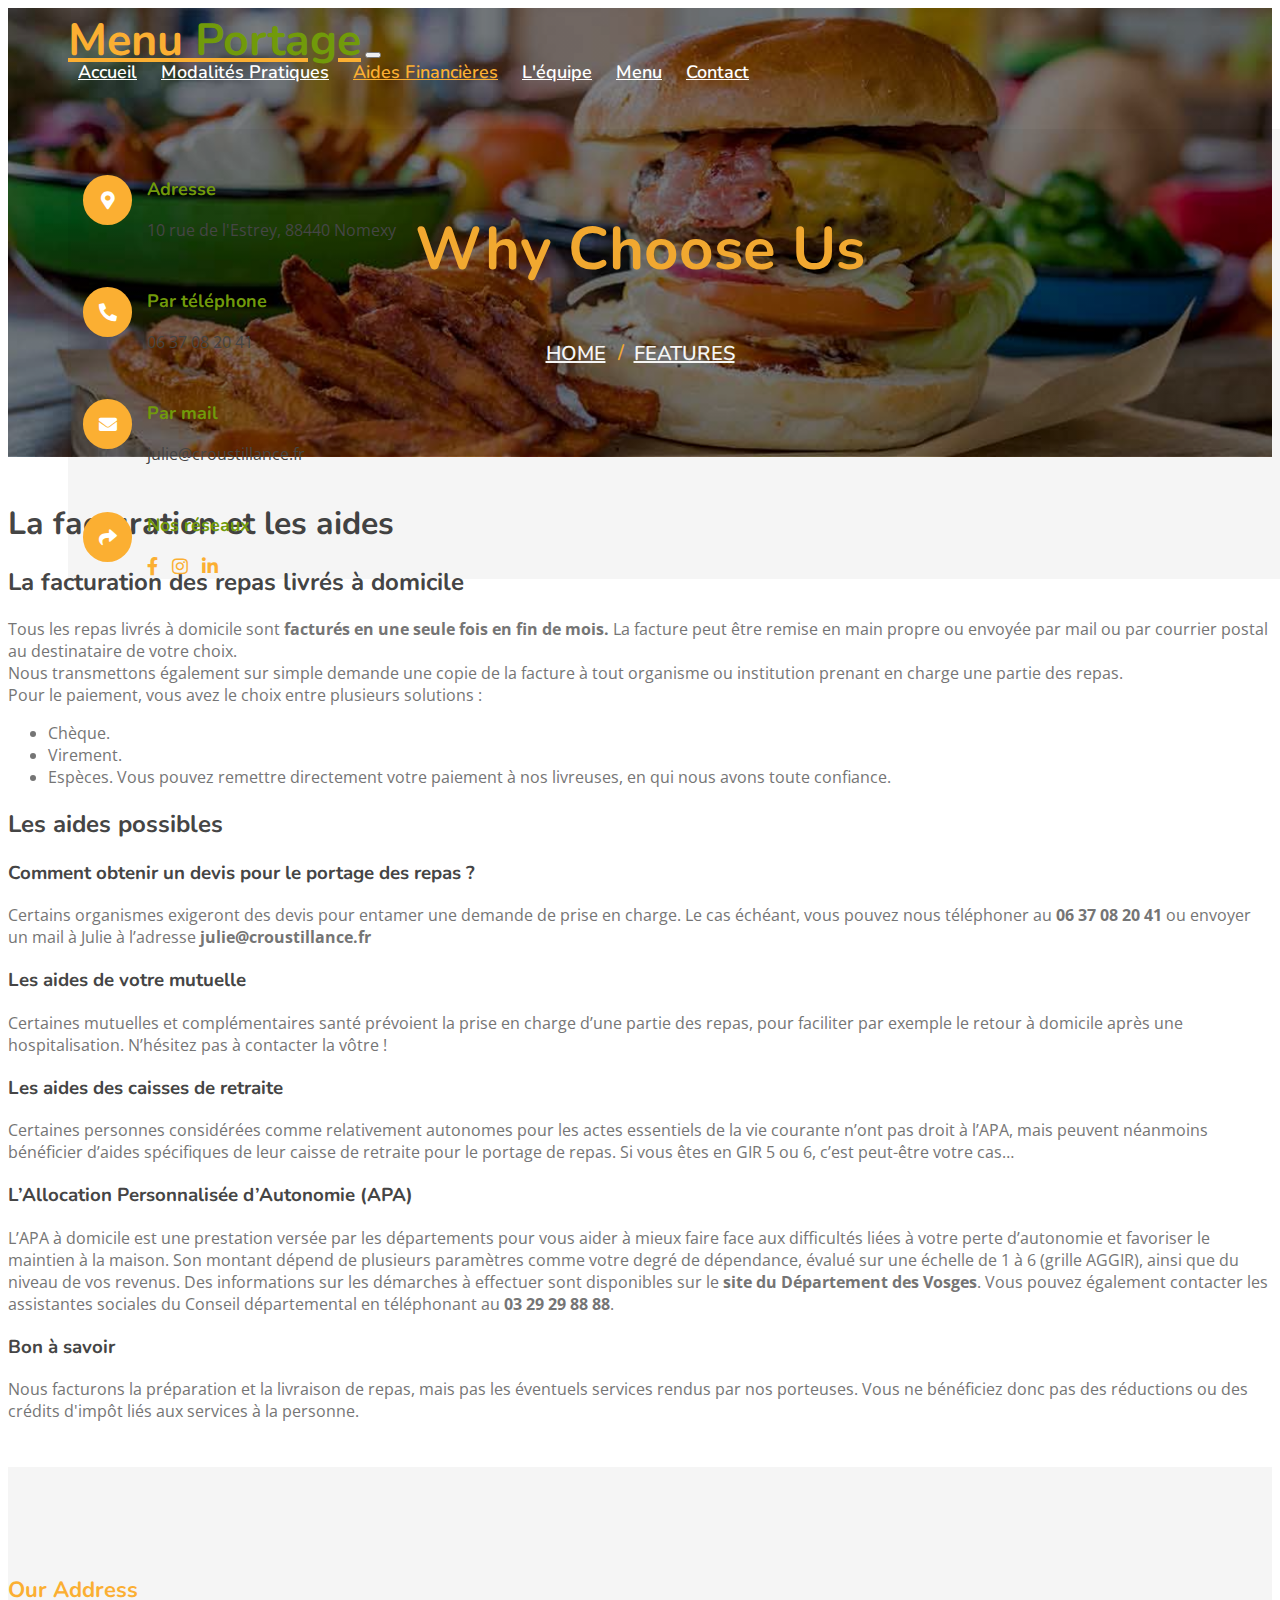
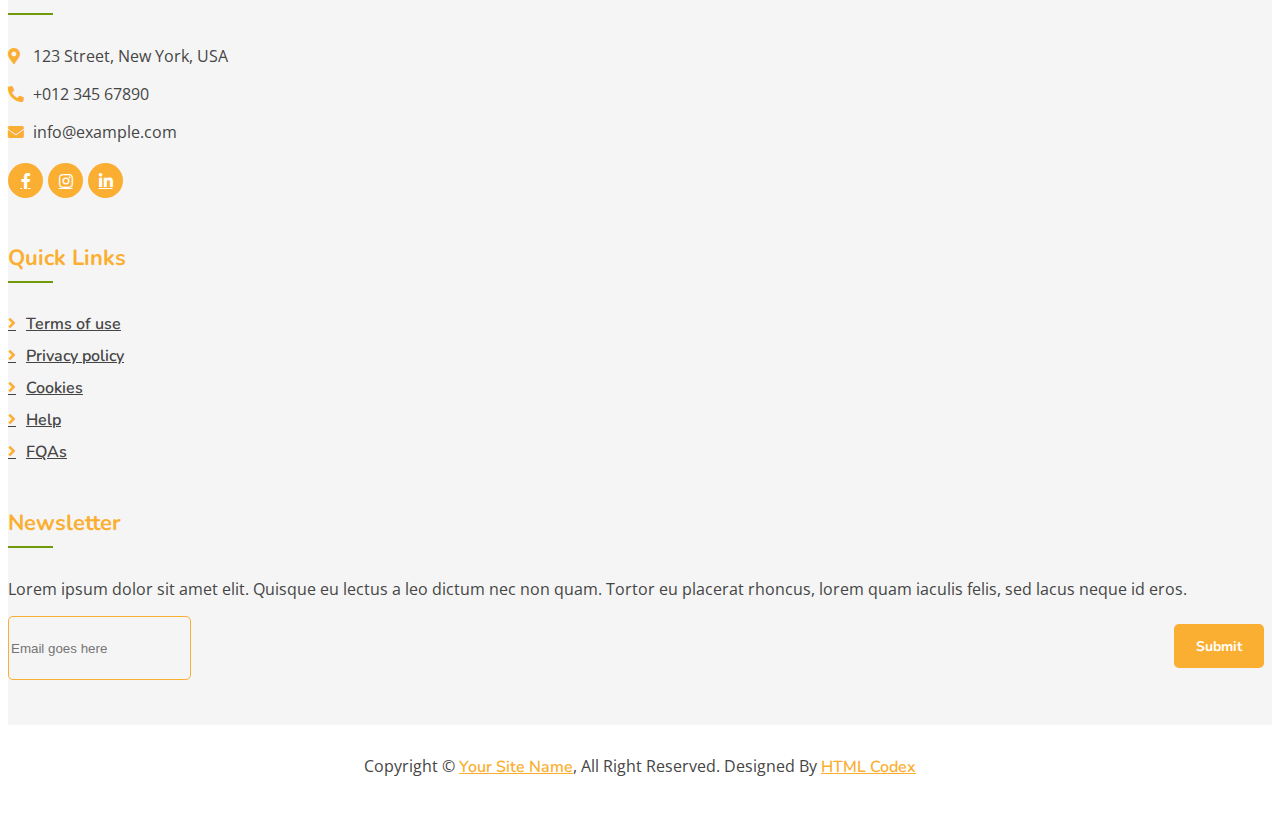
<file: AidesFinancieres.html>
<!DOCTYPE html>
<html lang="en">
    <head>
        <meta charset="utf-8">
        <title>Burger King - Food Website Template</title>
        <meta content="width=device-width, initial-scale=1.0" name="viewport">
        <meta content="Free Website Template" name="keywords">
        <meta content="Free Website Template" name="description">

        <!-- Favicon -->
        <link href="img/favicon.ico" rel="icon">

        <!-- Google Font -->
        <link href="https://fonts.googleapis.com/css?family=Open+Sans:300,400|Nunito:600,700" rel="stylesheet"> 
        
        <!-- CSS Libraries -->
        <link href="https://cdn.jsdelivr.net/npm/bootstrap@5.0.2/dist/css/bootstrap.min.css" rel="stylesheet" integrity="sha384-EVSTQN3/azprG1Anm3QDgpJLIm9Nao0Yz1ztcQTwFspd3yD65VohhpuuCOmLASjC" crossorigin="anonymous">
        <link href="https://cdnjs.cloudflare.com/ajax/libs/font-awesome/5.10.0/css/all.min.css" rel="stylesheet">
        <link href="lib/animate/animate.min.css" rel="stylesheet">
        <link href="lib/owlcarousel/assets/owl.carousel.min.css" rel="stylesheet">
        <link href="lib/flaticon/font/flaticon.css" rel="stylesheet">
        <link href="lib/tempusdominus/css/tempusdominus-bootstrap-4.min.css" rel="stylesheet" />

        <!-- Template Stylesheet -->
        <link href="css/style.css" rel="stylesheet">
    </head>

    <body>
        <!-- Nav Bar Start -->
        <div class="navbar navbar-expand-lg bg-light navbar-light">
            <div class="container-fluid">
                <a href="index.html" class="navbar-brand">Menu <span>Portage</span></a>
                <button type="button" class="navbar-toggler" data-toggle="collapse" data-target="#navbarCollapse">
                    <span class="navbar-toggler-icon"></span>
                </button>

                <div class="collapse navbar-collapse justify-content-between" id="navbarCollapse">
                    <div class="navbar-nav ml-auto">
                        <a href="index.html" class="nav-item nav-link">Accueil</a>
                        <a href="Modalites.html" class="nav-item nav-link">Modalités Pratiques</a>
                        <a href="AidesFinancieres.html" class="nav-item nav-link active">Aides Financières</a>
                        <a href="Lequipe.html" class="nav-item nav-link">L'équipe</a>
                        <a href="menu.html" class="nav-item nav-link">Menu</a>
                        <a href="" id="contactLink" class="nav-item nav-link">Contact</a>
                    </div>
                </div>
                <!-- Contact Start -->
                <div id="contactBar" class="contact">
                    <div class="container">
                        <div class="row align-items-center contact-information">
                            <div class="col-md-6 col-lg-3">
                                <div class="contact-info">
                                    <div class="contact-icon">
                                        <i class="fa fa-map-marker-alt"></i>
                                    </div>
                                    <div class="contact-text">
                                        <h3>Adresse</h3>
                                        <p>10 rue de l'Estrey, 88440 Nomexy</p>
                                    </div>
                                </div>
                            </div>

                            <div class="col-md-6 col-lg-3">
                                <div class="contact-info">
                                    <div class="contact-icon">
                                        <i class="fa fa-phone-alt"></i>
                                    </div>
                                    <div class="contact-text">
                                        <h3>Par téléphone</h3>
                                        <p>06 37 08 20 41</p>
                                    </div>
                                </div>
                            </div>

                            <div class="col-md-6 col-lg-3">
                                <div class="contact-info">
                                    <div class="contact-icon">
                                        <i class="fa fa-envelope"></i>
                                    </div>
                                    <div class="contact-text">
                                        <h3>Par mail</h3>
                                        <p>julie@croustillance.fr</p>
                                    </div>
                                </div>
                            </div>

                            <div class="col-md-6 col-lg-3">
                                <div class="contact-info">
                                    <div class="contact-icon">
                                        <i class="fa fa-share"></i>
                                    </div>
                                    <div class="contact-text">
                                        <h3>Nos réseaux</h3>
                                        <div class="contact-social">
                                            <a href="https://www.facebook.com/croustillance/"><i class="fab socialNav fa-facebook-f"></i></a>
                                            <a href="https://www.instagram.com/croustillance.traiteur/"><i class="fab socialNav fa-instagram"></i></a>
                                            <a href="https://fr.linkedin.com/company/croustillance"><i class="fab socialNav fa-linkedin-in"></i></a>
                                        </div>
                                    </div>
                                </div>
                            </div>
                        </div>
                    </div>
                </div>
                <!-- Contact End -->
            </div>
        </div>
        <!-- Nav Bar End -->
        
        
        <!-- Page Header Start -->
        <div class="page-header">
            <div class="container">
                <div class="row">
                    <div class="col-12">
                        <h2>Why Choose Us</h2>
                    </div>
                    <div class="col-12">
                        <a href="">Home</a>
                        <a href="">Features</a>
                    </div>
                </div>
            </div>
        </div>
        <!-- Page Header End -->
        

        <!-- Main -Gabi- -->
        <div class="Aide1">
            <h1 class="text-align">La facturation et les aides</h1>
        </div>

        <div class="Aide2">
            <h2>La facturation des repas livrés à domicile</h2>
            <p class="text-justify">
                Tous les repas livrés à domicile sont <b>facturés en une seule fois en fin de mois.</b> La facture peut être remise en main propre ou envoyée par mail ou par courrier postal au destinataire de votre choix.<br>
                Nous transmettons également sur simple demande une copie de la facture à tout organisme ou institution prenant en charge une partie des repas. <br>
                Pour le paiement, vous avez le choix entre plusieurs solutions :
                <ul>
                <li>Chèque.</li>
                <li>Virement.</li>
                <li>Espèces. Vous pouvez remettre directement votre paiement à nos livreuses, en qui nous avons toute confiance.</li>
                </ul>
            </p>
        </div>

        <h2 class="Aide1">Les aides possibles</h2>

        <div class="Aide3">
            
            <div class="Aide31 col-4">
                <h3 class="AideSoustitre">Comment obtenir un devis pour le portage des repas ?</h3>
                <p class="text-justify">
                    Certains organismes exigeront des devis pour entamer une demande de prise en charge. 
                    Le cas échéant, vous pouvez nous téléphoner au <b>06 37 08 20 41</b> ou envoyer un mail à Julie à l’adresse <b>julie@croustillance.fr</b>
                </p>
            </div>

            <div class="Aide31 col-4">
                <h3 class="AideSoustitre">Les aides de votre mutuelle</h3>
                <p class="text-justify">
                    Certaines mutuelles et complémentaires santé prévoient la prise en charge d’une partie des repas, pour faciliter par exemple le retour à domicile après une hospitalisation.
                    N’hésitez pas à contacter la vôtre !
                </p>
            </div>

            <div class="Aide31 col-4">
                <h3 class="AideSoustitre">Les aides des caisses de retraite</h3>
                <p class="text-justify">
                    Certaines personnes considérées comme relativement autonomes pour les actes essentiels de la vie courante n’ont pas droit à l’APA, mais peuvent néanmoins bénéficier d’aides spécifiques de leur caisse de retraite pour le portage de repas.
                    Si vous êtes en GIR 5 ou 6, c’est peut-être votre cas…
                </p>
            </div>

        </div>

        <div class="Aide4">

            <div class="Aide41 col-8">
                <h3 class="AideSoustitre">L’Allocation Personnalisée d’Autonomie (APA)</h3>
                <p class="text-justify">
                    L’APA à domicile est une prestation versée par les départements pour vous aider à mieux faire face aux difficultés liées à votre perte d’autonomie et favoriser le maintien à la maison. 
                    Son montant dépend de plusieurs paramètres comme votre degré de dépendance, évalué sur une échelle de 1 à 6 (grille AGGIR), ainsi que du niveau de vos revenus.
                    Des informations sur les démarches à effectuer sont disponibles sur le <b>site du Département des Vosges</b>. Vous pouvez également contacter les assistantes sociales du Conseil départemental en téléphonant au <b>03 29 29 88 88</b>.
                </p>
            </div>

            <div class="Aide41 col-4">
                <h3 class="AideSoustitre">Bon à savoir</h3>
                <p class="text-justify">
                    Nous facturons la préparation et la livraison de repas, mais pas les éventuels services rendus par nos porteuses.
                    Vous ne bénéficiez donc pas des réductions ou des crédits d'impôt liés aux services à la personne.
                </p>
            </div>

        </div>

        <!---->


        <!-- Footer Start -->
        <div class="footer">
            <div class="container">
                <div class="row">
                    <div class="col-lg-7">
                        <div class="row">
                            <div class="col-md-6">
                                <div class="footer-contact">
                                    <h2>Our Address</h2>
                                    <p><i class="fa fa-map-marker-alt"></i>123 Street, New York, USA</p>
                                    <p><i class="fa fa-phone-alt"></i>+012 345 67890</p>
                                    <p><i class="fa fa-envelope"></i>info@example.com</p>
                                    <div class="footer-social">
                                        <a href="https://www.facebook.com/croustillance/"><i class="fab fa-facebook-f"></i></a>
                                        <a href="https://www.instagram.com/croustillance.traiteur/"><i class="fab fa-instagram"></i></a>
                                        <a href="https://fr.linkedin.com/company/croustillance"><i class="fab fa-linkedin-in"></i></a>
                                    </div>
                                </div>
                            </div>
                            <div class="col-md-6">
                                <div class="footer-link">
                                    <h2>Quick Links</h2>
                                    <a href="">Terms of use</a>
                                    <a href="">Privacy policy</a>
                                    <a href="">Cookies</a>
                                    <a href="">Help</a>
                                    <a href="">FQAs</a>
                                </div>
                            </div>
                        </div>
                    </div>
                    <div class="col-lg-5">
                        <div class="footer-newsletter">
                            <h2>Newsletter</h2>
                            <p>
                                Lorem ipsum dolor sit amet elit. Quisque eu lectus a leo dictum nec non quam. Tortor eu placerat rhoncus, lorem quam iaculis felis, sed lacus neque id eros.
                            </p>
                            <div class="form">
                                <input class="form-control" placeholder="Email goes here">
                                <button class="btn custom-btn">Submit</button>
                            </div>
                        </div>
                    </div>
                </div>
            </div>
            <div class="copyright">
                <div class="container">
                    <p>Copyright &copy; <a href="#">Your Site Name</a>, All Right Reserved.</p>
                    <p>Designed By <a href="https://htmlcodex.com">HTML Codex</a></p>
                </div>
            </div>
        </div>
        <!-- Footer End -->

        <a href="#" class="back-to-top"><i class="fa fa-chevron-up"></i></a>

        <!-- JavaScript Libraries -->
        <script src="https://code.jquery.com/jquery-3.4.1.min.js"></script>
        <script src="https://cdn.jsdelivr.net/npm/bootstrap@5.0.2/dist/js/bootstrap.bundle.min.js" integrity="sha384-MrcW6ZMFYlzcLA8Nl+NtUVF0sA7MsXsP1UyJoMp4YLEuNSfAP+JcXn/tWtIaxVXM" crossorigin="anonymous"></script>
        <script src="lib/easing/easing.min.js"></script>
        <script src="lib/owlcarousel/owl.carousel.min.js"></script>
        <script src="lib/tempusdominus/js/moment.min.js"></script>
        <script src="lib/tempusdominus/js/moment-timezone.min.js"></script>
        <script src="lib/tempusdominus/js/tempusdominus-bootstrap-4.min.js"></script>
        
        <!-- Contact Javascript File -->
        <script src="mail/jqBootstrapValidation.min.js"></script>
        <script src="mail/contact.js"></script>

        <!-- Template Javascript -->
        <script src="js/main.js"></script>
    </body>
</html>
</file>
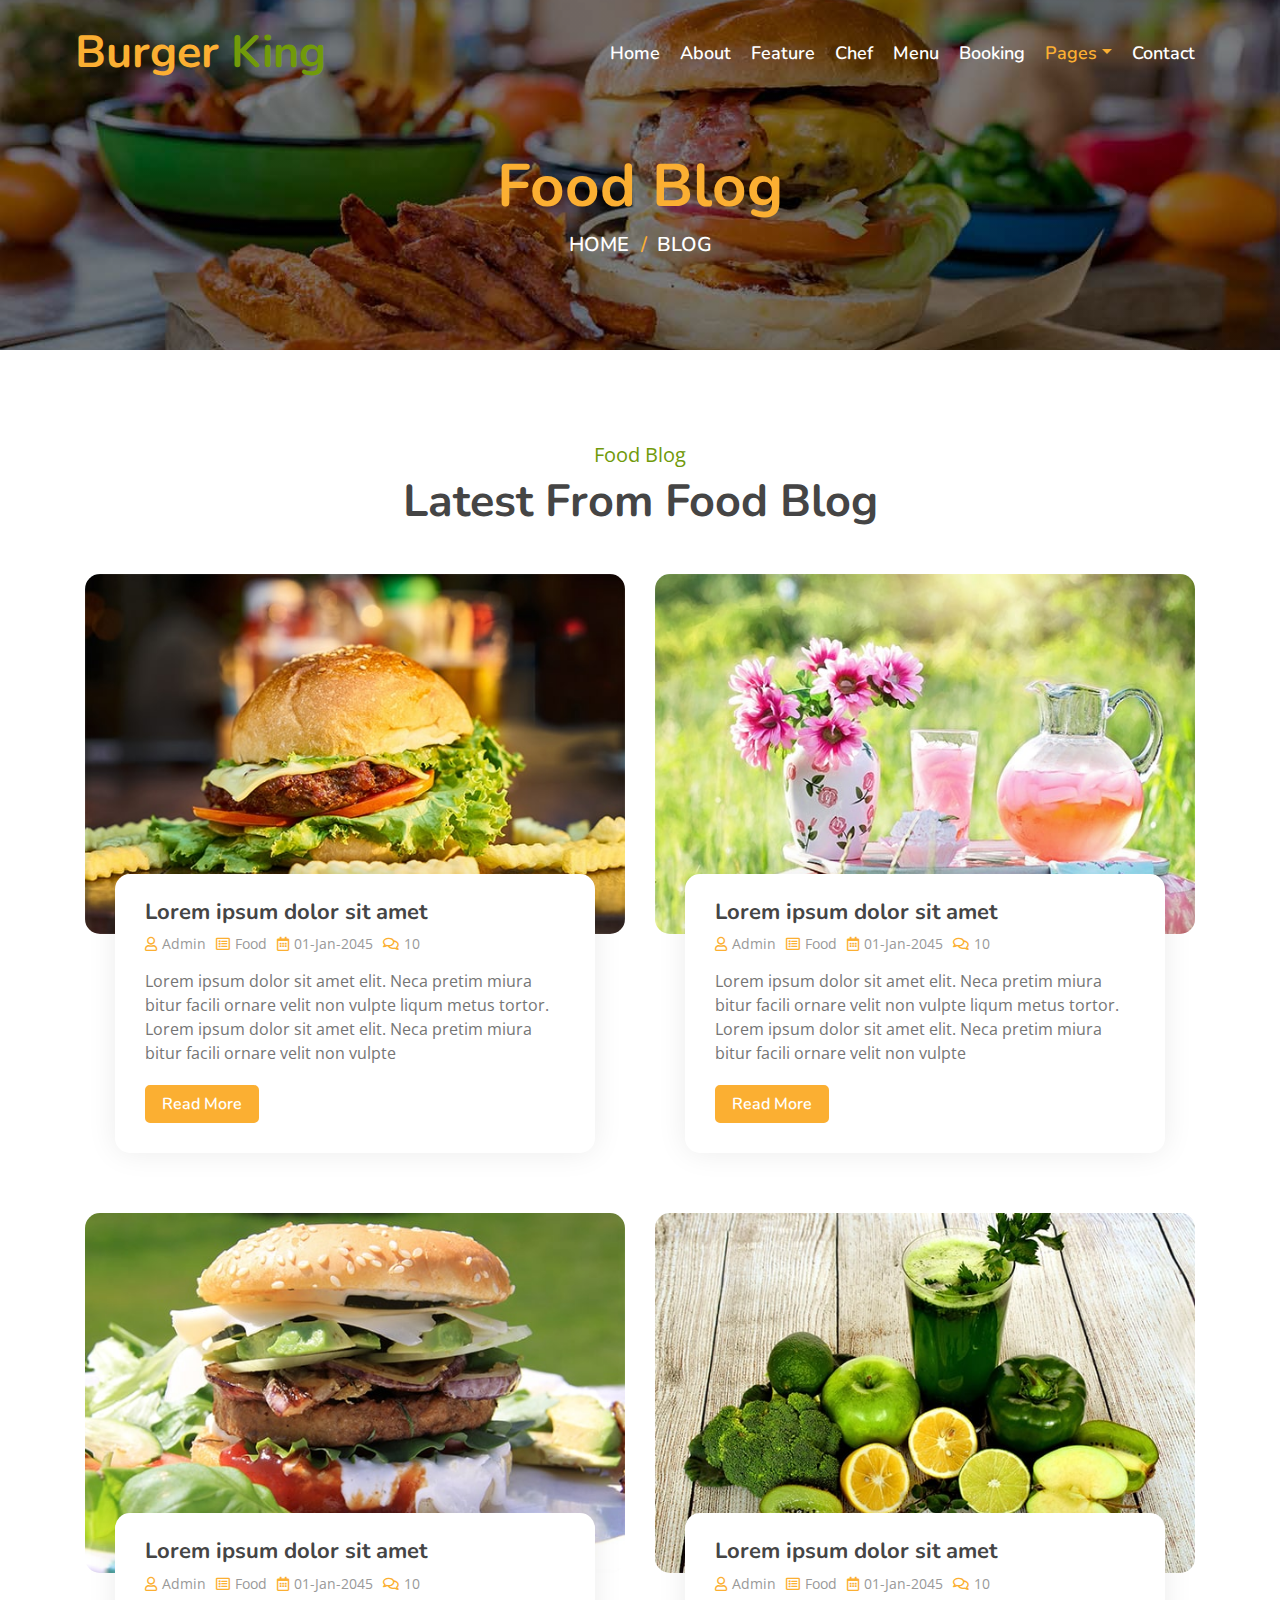
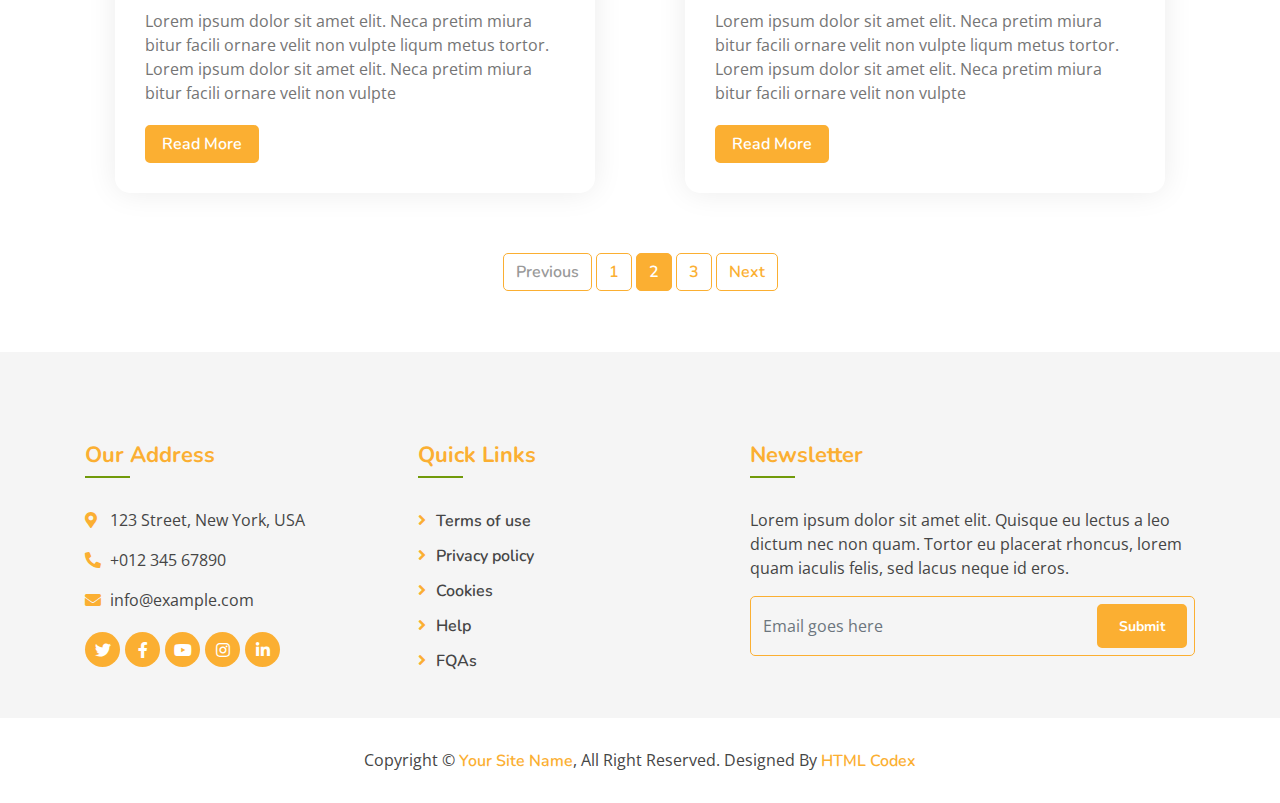
<file: blog.html>
<!DOCTYPE html>
<html lang="en">
    <head>
        <meta charset="utf-8">
        <title>Burger King - Food Website Template</title>
        <meta content="width=device-width, initial-scale=1.0" name="viewport">
        <meta content="Free Website Template" name="keywords">
        <meta content="Free Website Template" name="description">

        <!-- Favicon -->
        <link href="img/favicon.ico" rel="icon">

        <!-- Google Font -->
        <link href="https://fonts.googleapis.com/css?family=Open+Sans:300,400|Nunito:600,700" rel="stylesheet"> 
        
        <!-- CSS Libraries -->
        <link href="https://stackpath.bootstrapcdn.com/bootstrap/4.4.1/css/bootstrap.min.css" rel="stylesheet">
        <link href="https://cdnjs.cloudflare.com/ajax/libs/font-awesome/5.10.0/css/all.min.css" rel="stylesheet">
        <link href="lib/animate/animate.min.css" rel="stylesheet">
        <link href="lib/owlcarousel/assets/owl.carousel.min.css" rel="stylesheet">
        <link href="lib/flaticon/font/flaticon.css" rel="stylesheet">
        <link href="lib/tempusdominus/css/tempusdominus-bootstrap-4.min.css" rel="stylesheet" />

        <!-- Template Stylesheet -->
        <link href="css/style.css" rel="stylesheet">
    </head>

    <body>
        <!-- Nav Bar Start -->
        <div class="navbar navbar-expand-lg bg-light navbar-light">
            <div class="container-fluid">
                <a href="index.html" class="navbar-brand">Burger <span>King</span></a>
                <button type="button" class="navbar-toggler" data-toggle="collapse" data-target="#navbarCollapse">
                    <span class="navbar-toggler-icon"></span>
                </button>

                <div class="collapse navbar-collapse justify-content-between" id="navbarCollapse">
                    <div class="navbar-nav ml-auto">
                        <a href="index.html" class="nav-item nav-link">Home</a>
                        <a href="about.html" class="nav-item nav-link">About</a>
                        <a href="feature.html" class="nav-item nav-link">Feature</a>
                        <a href="team.html" class="nav-item nav-link">Chef</a>
                        <a href="menu.html" class="nav-item nav-link">Menu</a>
                        <a href="booking.html" class="nav-item nav-link">Booking</a>
                        <div class="nav-item dropdown">
                            <a href="#" class="nav-link dropdown-toggle active" data-toggle="dropdown">Pages</a>
                            <div class="dropdown-menu">
                                <a href="blog.html" class="dropdown-item">Blog Grid</a>
                                <a href="single.html" class="dropdown-item">Blog Detail</a>
                            </div>
                        </div>
                        <a href="contact.html" class="nav-item nav-link">Contact</a>
                    </div>
                </div>
            </div>
        </div>
        <!-- Nav Bar End -->
        
        
        <!-- Page Header Start -->
        <div class="page-header">
            <div class="container">
                <div class="row">
                    <div class="col-12">
                        <h2>Food Blog</h2>
                    </div>
                    <div class="col-12">
                        <a href="">Home</a>
                        <a href="">Blog</a>
                    </div>
                </div>
            </div>
        </div>
        <!-- Page Header End -->
        
        
        <!-- Blog Start -->
        <div class="blog">
            <div class="container">
                <div class="section-header text-center">
                    <p>Food Blog</p>
                    <h2>Latest From Food Blog</h2>
                </div>
                <div class="row">
                    <div class="col-md-6">
                        <div class="blog-item">
                            <div class="blog-img">
                                <img src="img/blog-1.jpg" alt="Blog">
                            </div>
                            <div class="blog-content">
                                <h2 class="blog-title">Lorem ipsum dolor sit amet</h2>
                                <div class="blog-meta">
                                    <p><i class="far fa-user"></i>Admin</p>
                                    <p><i class="far fa-list-alt"></i>Food</p>
                                    <p><i class="far fa-calendar-alt"></i>01-Jan-2045</p>
                                    <p><i class="far fa-comments"></i>10</p>
                                </div>
                                <div class="blog-text">
                                    <p>
                                        Lorem ipsum dolor sit amet elit. Neca pretim miura bitur facili ornare velit non vulpte liqum metus tortor. Lorem ipsum dolor sit amet elit. Neca pretim miura bitur facili ornare velit non vulpte
                                    </p>
                                    <a class="btn custom-btn" href="">Read More</a>
                                </div>
                            </div>
                        </div>
                    </div>
                    <div class="col-md-6">
                        <div class="blog-item">
                            <div class="blog-img">
                                <img src="img/blog-2.jpg" alt="Blog">
                            </div>
                            <div class="blog-content">
                                <h2 class="blog-title">Lorem ipsum dolor sit amet</h2>
                                <div class="blog-meta">
                                    <p><i class="far fa-user"></i>Admin</p>
                                    <p><i class="far fa-list-alt"></i>Food</p>
                                    <p><i class="far fa-calendar-alt"></i>01-Jan-2045</p>
                                    <p><i class="far fa-comments"></i>10</p>
                                </div>
                                <div class="blog-text">
                                    <p>
                                        Lorem ipsum dolor sit amet elit. Neca pretim miura bitur facili ornare velit non vulpte liqum metus tortor. Lorem ipsum dolor sit amet elit. Neca pretim miura bitur facili ornare velit non vulpte
                                    </p>
                                    <a class="btn custom-btn" href="">Read More</a>
                                </div>
                            </div>
                        </div>
                    </div>
                    <div class="col-md-6">
                        <div class="blog-item">
                            <div class="blog-img">
                                <img src="img/blog-3.jpg" alt="Blog">
                            </div>
                            <div class="blog-content">
                                <h2 class="blog-title">Lorem ipsum dolor sit amet</h2>
                                <div class="blog-meta">
                                    <p><i class="far fa-user"></i>Admin</p>
                                    <p><i class="far fa-list-alt"></i>Food</p>
                                    <p><i class="far fa-calendar-alt"></i>01-Jan-2045</p>
                                    <p><i class="far fa-comments"></i>10</p>
                                </div>
                                <div class="blog-text">
                                    <p>
                                        Lorem ipsum dolor sit amet elit. Neca pretim miura bitur facili ornare velit non vulpte liqum metus tortor. Lorem ipsum dolor sit amet elit. Neca pretim miura bitur facili ornare velit non vulpte
                                    </p>
                                    <a class="btn custom-btn" href="">Read More</a>
                                </div>
                            </div>
                        </div>
                    </div>
                    <div class="col-md-6">
                        <div class="blog-item">
                            <div class="blog-img">
                                <img src="img/blog-4.jpg" alt="Blog">
                            </div>
                            <div class="blog-content">
                                <h2 class="blog-title">Lorem ipsum dolor sit amet</h2>
                                <div class="blog-meta">
                                    <p><i class="far fa-user"></i>Admin</p>
                                    <p><i class="far fa-list-alt"></i>Food</p>
                                    <p><i class="far fa-calendar-alt"></i>01-Jan-2045</p>
                                    <p><i class="far fa-comments"></i>10</p>
                                </div>
                                <div class="blog-text">
                                    <p>
                                        Lorem ipsum dolor sit amet elit. Neca pretim miura bitur facili ornare velit non vulpte liqum metus tortor. Lorem ipsum dolor sit amet elit. Neca pretim miura bitur facili ornare velit non vulpte
                                    </p>
                                    <a class="btn custom-btn" href="">Read More</a>
                                </div>
                            </div>
                        </div>
                    </div>
                </div>
                <div class="row">
                    <div class="col-12">
                        <ul class="pagination justify-content-center">
                            <li class="page-item disabled"><a class="page-link" href="#">Previous</a></li>
                            <li class="page-item"><a class="page-link" href="#">1</a></li>
                            <li class="page-item active"><a class="page-link" href="#">2</a></li>
                            <li class="page-item"><a class="page-link" href="#">3</a></li>
                            <li class="page-item"><a class="page-link" href="#">Next</a></li>
                        </ul> 
                    </div>
                </div>
            </div>
        </div>
        <!-- Blog End -->


        <!-- Footer Start -->
        <div class="footer">
            <div class="container">
                <div class="row">
                    <div class="col-lg-7">
                        <div class="row">
                            <div class="col-md-6">
                                <div class="footer-contact">
                                    <h2>Our Address</h2>
                                    <p><i class="fa fa-map-marker-alt"></i>123 Street, New York, USA</p>
                                    <p><i class="fa fa-phone-alt"></i>+012 345 67890</p>
                                    <p><i class="fa fa-envelope"></i>info@example.com</p>
                                    <div class="footer-social">
                                        <a href=""><i class="fab fa-twitter"></i></a>
                                        <a href=""><i class="fab fa-facebook-f"></i></a>
                                        <a href=""><i class="fab fa-youtube"></i></a>
                                        <a href=""><i class="fab fa-instagram"></i></a>
                                        <a href=""><i class="fab fa-linkedin-in"></i></a>
                                    </div>
                                </div>
                            </div>
                            <div class="col-md-6">
                                <div class="footer-link">
                                    <h2>Quick Links</h2>
                                    <a href="">Terms of use</a>
                                    <a href="">Privacy policy</a>
                                    <a href="">Cookies</a>
                                    <a href="">Help</a>
                                    <a href="">FQAs</a>
                                </div>
                            </div>
                        </div>
                    </div>
                    <div class="col-lg-5">
                        <div class="footer-newsletter">
                            <h2>Newsletter</h2>
                            <p>
                                Lorem ipsum dolor sit amet elit. Quisque eu lectus a leo dictum nec non quam. Tortor eu placerat rhoncus, lorem quam iaculis felis, sed lacus neque id eros.
                            </p>
                            <div class="form">
                                <input class="form-control" placeholder="Email goes here">
                                <button class="btn custom-btn">Submit</button>
                            </div>
                        </div>
                    </div>
                </div>
            </div>
            <div class="copyright">
                <div class="container">
                    <p>Copyright &copy; <a href="#">Your Site Name</a>, All Right Reserved.</p>
                    <p>Designed By <a href="https://htmlcodex.com">HTML Codex</a></p>
                </div>
            </div>
        </div>
        <!-- Footer End -->

        <a href="#" class="back-to-top"><i class="fa fa-chevron-up"></i></a>

        <!-- JavaScript Libraries -->
        <script src="https://code.jquery.com/jquery-3.4.1.min.js"></script>
        <script src="https://stackpath.bootstrapcdn.com/bootstrap/4.4.1/js/bootstrap.bundle.min.js"></script>
        <script src="lib/easing/easing.min.js"></script>
        <script src="lib/owlcarousel/owl.carousel.min.js"></script>
        <script src="lib/tempusdominus/js/moment.min.js"></script>
        <script src="lib/tempusdominus/js/moment-timezone.min.js"></script>
        <script src="lib/tempusdominus/js/tempusdominus-bootstrap-4.min.js"></script>
        
        <!-- Contact Javascript File -->
        <script src="mail/jqBootstrapValidation.min.js"></script>
        <script src="mail/contact.js"></script>

        <!-- Template Javascript -->
        <script src="js/main.js"></script>
    </body>
</html>
</file>
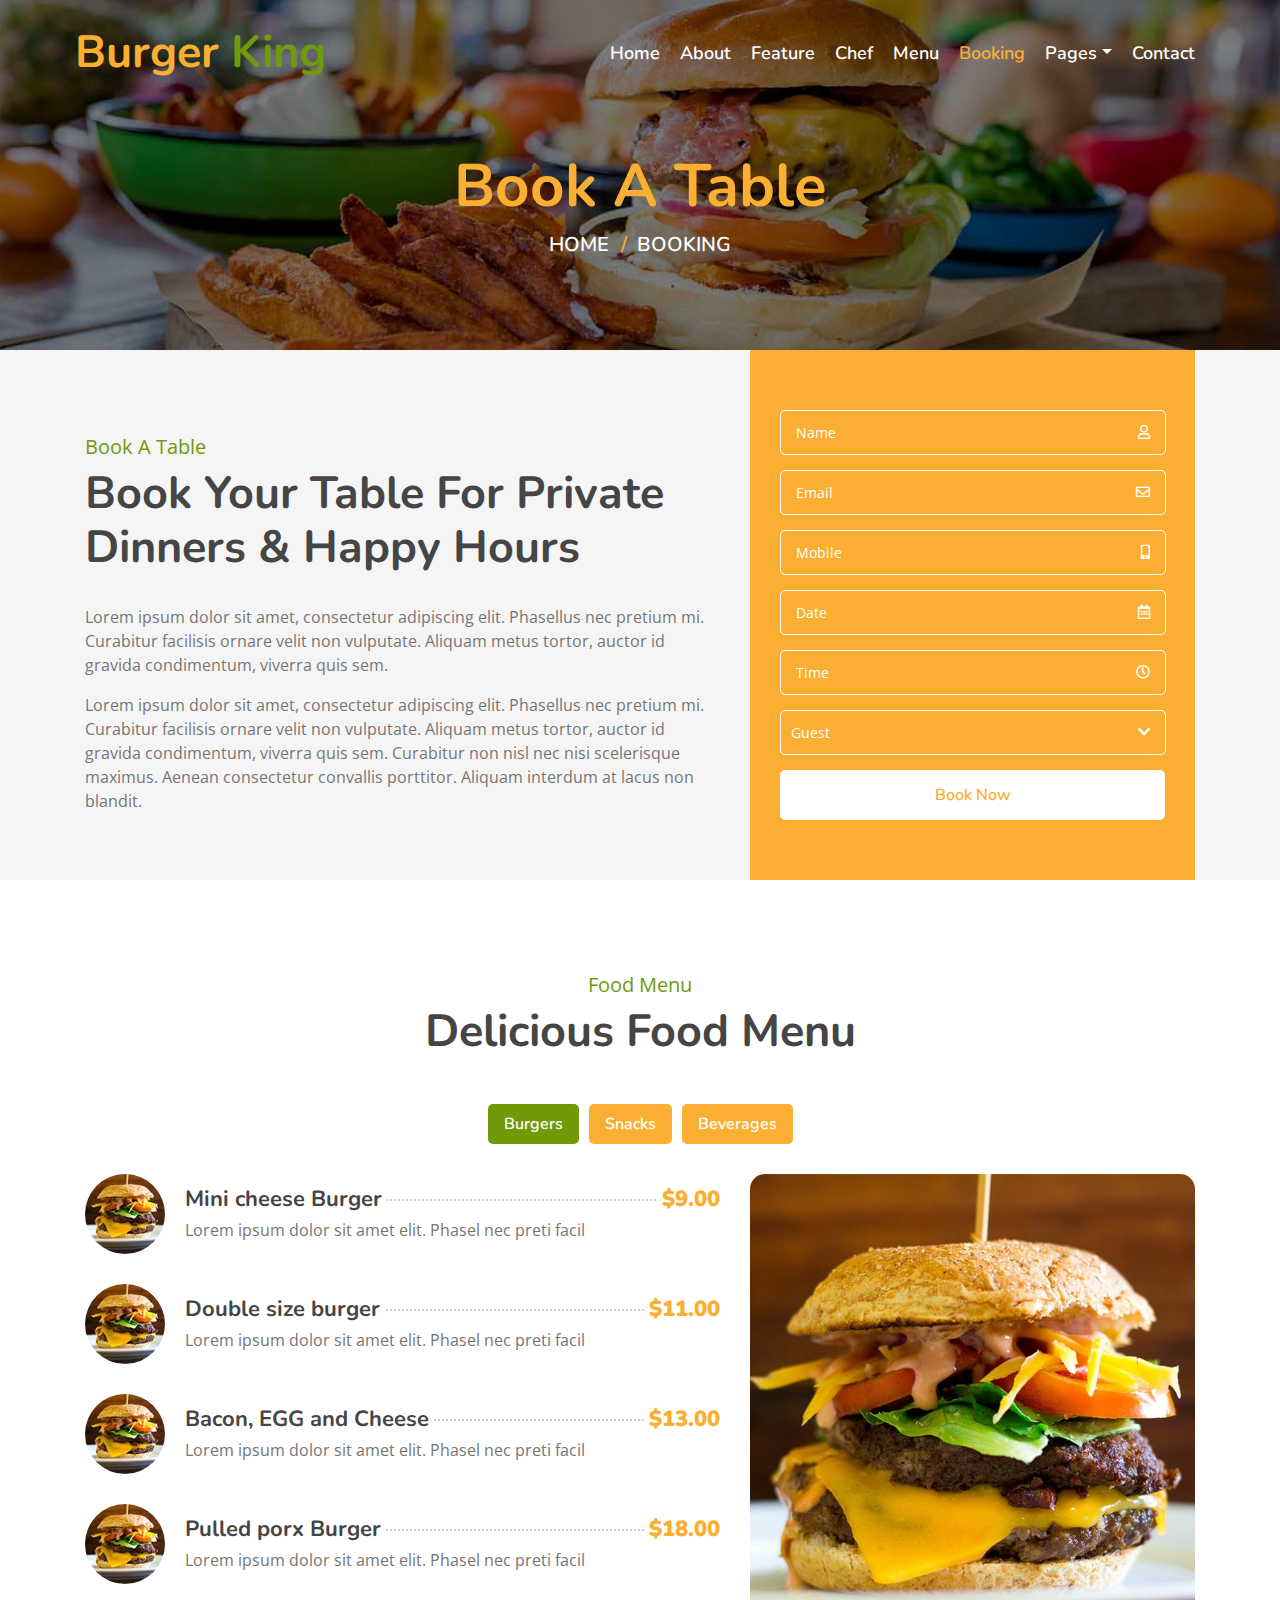
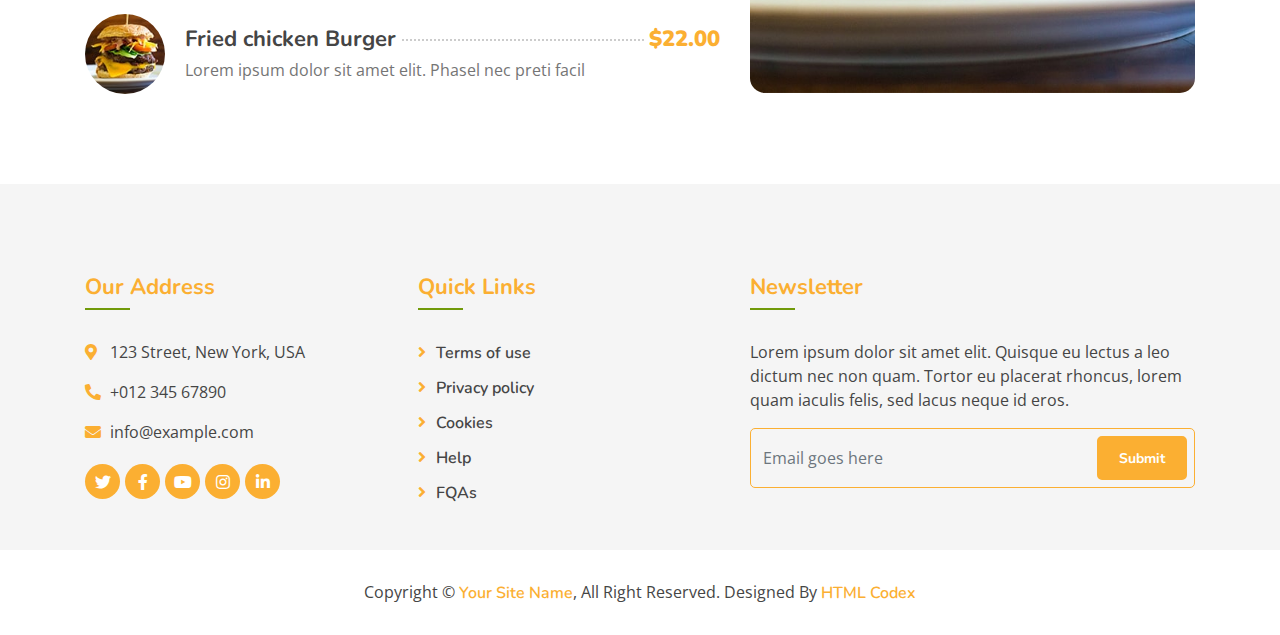
<file: booking.html>
<!DOCTYPE html>
<html lang="en">
    <head>
        <meta charset="utf-8">
        <title>Burger King - Food Website Template</title>
        <meta content="width=device-width, initial-scale=1.0" name="viewport">
        <meta content="Free Website Template" name="keywords">
        <meta content="Free Website Template" name="description">

        <!-- Favicon -->
        <link href="img/favicon.ico" rel="icon">

        <!-- Google Font -->
        <link href="https://fonts.googleapis.com/css?family=Open+Sans:300,400|Nunito:600,700" rel="stylesheet"> 
        
        <!-- CSS Libraries -->
        <link href="https://stackpath.bootstrapcdn.com/bootstrap/4.4.1/css/bootstrap.min.css" rel="stylesheet">
        <link href="https://cdnjs.cloudflare.com/ajax/libs/font-awesome/5.10.0/css/all.min.css" rel="stylesheet">
        <link href="lib/animate/animate.min.css" rel="stylesheet">
        <link href="lib/owlcarousel/assets/owl.carousel.min.css" rel="stylesheet">
        <link href="lib/flaticon/font/flaticon.css" rel="stylesheet">
        <link href="lib/tempusdominus/css/tempusdominus-bootstrap-4.min.css" rel="stylesheet" />

        <!-- Template Stylesheet -->
        <link href="css/style.css" rel="stylesheet">
    </head>

    <body>
        <!-- Nav Bar Start -->
        <div class="navbar navbar-expand-lg bg-light navbar-light">
            <div class="container-fluid">
                <a href="index.html" class="navbar-brand">Burger <span>King</span></a>
                <button type="button" class="navbar-toggler" data-toggle="collapse" data-target="#navbarCollapse">
                    <span class="navbar-toggler-icon"></span>
                </button>

                <div class="collapse navbar-collapse justify-content-between" id="navbarCollapse">
                    <div class="navbar-nav ml-auto">
                        <a href="index.html" class="nav-item nav-link">Home</a>
                        <a href="about.html" class="nav-item nav-link">About</a>
                        <a href="feature.html" class="nav-item nav-link">Feature</a>
                        <a href="team.html" class="nav-item nav-link">Chef</a>
                        <a href="menu.html" class="nav-item nav-link">Menu</a>
                        <a href="booking.html" class="nav-item nav-link active">Booking</a>
                        <div class="nav-item dropdown">
                            <a href="#" class="nav-link dropdown-toggle" data-toggle="dropdown">Pages</a>
                            <div class="dropdown-menu">
                                <a href="blog.html" class="dropdown-item">Blog Grid</a>
                                <a href="single.html" class="dropdown-item">Blog Detail</a>
                            </div>
                        </div>
                        <a href="contact.html" class="nav-item nav-link">Contact</a>
                    </div>
                </div>
            </div>
        </div>
        <!-- Nav Bar End -->
        
        
        <!-- Page Header Start -->
        <div class="page-header mb-0">
            <div class="container">
                <div class="row">
                    <div class="col-12">
                        <h2>Book A Table</h2>
                    </div>
                    <div class="col-12">
                        <a href="">Home</a>
                        <a href="">Booking</a>
                    </div>
                </div>
            </div>
        </div>
        <!-- Page Header End -->
        

        <!-- Booking Start -->
        <div class="booking">
            <div class="container">
                <div class="row align-items-center">
                    <div class="col-lg-7">
                        <div class="booking-content">
                            <div class="section-header">
                                <p>Book A Table</p>
                                <h2>Book Your Table For Private Dinners & Happy Hours</h2>
                            </div>
                            <div class="about-text">
                                <p>
                                    Lorem ipsum dolor sit amet, consectetur adipiscing elit. Phasellus nec pretium mi. Curabitur facilisis ornare velit non vulputate. Aliquam metus tortor, auctor id gravida condimentum, viverra quis sem.
                                </p>
                                <p>
                                    Lorem ipsum dolor sit amet, consectetur adipiscing elit. Phasellus nec pretium mi. Curabitur facilisis ornare velit non vulputate. Aliquam metus tortor, auctor id gravida condimentum, viverra quis sem. Curabitur non nisl nec nisi scelerisque maximus. Aenean consectetur convallis porttitor. Aliquam interdum at lacus non blandit.
                                </p>
                            </div>
                        </div>
                    </div>
                    <div class="col-lg-5">
                        <div class="booking-form">
                            <form>
                                <div class="control-group">
                                    <div class="input-group">
                                        <input type="text" class="form-control" placeholder="Name" required="required" />
                                        <div class="input-group-append">
                                            <div class="input-group-text"><i class="far fa-user"></i></div>
                                        </div>
                                    </div>
                                </div>
                                <div class="control-group">
                                    <div class="input-group">
                                        <input type="email" class="form-control" placeholder="Email" required="required" />
                                        <div class="input-group-append">
                                            <div class="input-group-text"><i class="far fa-envelope"></i></div>
                                        </div>
                                    </div>
                                </div>
                                <div class="control-group">
                                    <div class="input-group">
                                        <input type="text" class="form-control" placeholder="Mobile" required="required" />
                                        <div class="input-group-append">
                                            <div class="input-group-text"><i class="fa fa-mobile-alt"></i></div>
                                        </div>
                                    </div>
                                </div>
                                <div class="control-group">
                                    <div class="input-group date" id="date" data-target-input="nearest">
                                        <input type="text" class="form-control datetimepicker-input" placeholder="Date" data-target="#date" data-toggle="datetimepicker"/>
                                        <div class="input-group-append" data-target="#date" data-toggle="datetimepicker">
                                            <div class="input-group-text"><i class="far fa-calendar-alt"></i></div>
                                        </div>
                                    </div>
                                </div>
                                <div class="control-group">
                                    <div class="input-group time" id="time" data-target-input="nearest">
                                        <input type="text" class="form-control datetimepicker-input" placeholder="Time" data-target="#time" data-toggle="datetimepicker"/>
                                        <div class="input-group-append" data-target="#time" data-toggle="datetimepicker">
                                            <div class="input-group-text"><i class="far fa-clock"></i></div>
                                        </div>
                                    </div>
                                </div>
                                <div class="control-group">
                                    <div class="input-group">
                                        <select class="custom-select form-control">
                                            <option selected>Guest</option>
                                            <option value="1">1 Guest</option>
                                            <option value="2">2 Guest</option>
                                            <option value="3">3 Guest</option>
                                            <option value="4">4 Guest</option>
                                            <option value="5">5 Guest</option>
                                            <option value="6">6 Guest</option>
                                            <option value="7">7 Guest</option>
                                            <option value="8">8 Guest</option>
                                            <option value="9">9 Guest</option>
                                            <option value="10">10 Guest</option>
                                        </select>
                                        <div class="input-group-append">
                                            <div class="input-group-text"><i class="fa fa-chevron-down"></i></div>
                                        </div>
                                    </div>
                                </div>
                                <div>
                                    <button class="btn custom-btn" type="submit">Book Now</button>
                                </div>
                            </form>
                        </div>
                    </div>
                </div>
            </div>
        </div>
        <!-- Booking End -->
        
        
        <!-- Menu Start -->
        <div class="menu">
            <div class="container">
                <div class="section-header text-center">
                    <p>Food Menu</p>
                    <h2>Delicious Food Menu</h2>
                </div>
                <div class="menu-tab">
                    <ul class="nav nav-pills justify-content-center">
                        <li class="nav-item">
                            <a class="nav-link active" data-toggle="pill" href="#burgers">Burgers</a>
                        </li>
                        <li class="nav-item">
                            <a class="nav-link" data-toggle="pill" href="#snacks">Snacks</a>
                        </li>
                        <li class="nav-item">
                            <a class="nav-link" data-toggle="pill" href="#beverages">Beverages</a>
                        </li>
                    </ul>
                    <div class="tab-content">
                        <div id="burgers" class="container tab-pane active">
                            <div class="row">
                                <div class="col-lg-7 col-md-12">
                                    <div class="menu-item">
                                        <div class="menu-img">
                                            <img src="img/menu-burger.jpg" alt="Image">
                                        </div>
                                        <div class="menu-text">
                                            <h3><span>Mini cheese Burger</span> <strong>$9.00</strong></h3>
                                            <p>Lorem ipsum dolor sit amet elit. Phasel nec preti facil</p>
                                        </div>
                                    </div>
                                    <div class="menu-item">
                                        <div class="menu-img">
                                            <img src="img/menu-burger.jpg" alt="Image">
                                        </div>
                                        <div class="menu-text">
                                            <h3><span>Double size burger</span> <strong>$11.00</strong></h3>
                                            <p>Lorem ipsum dolor sit amet elit. Phasel nec preti facil</p>
                                        </div>
                                    </div>
                                    <div class="menu-item">
                                        <div class="menu-img">
                                            <img src="img/menu-burger.jpg" alt="Image">
                                        </div>
                                        <div class="menu-text">
                                            <h3><span>Bacon, EGG and Cheese</span> <strong>$13.00</strong></h3>
                                            <p>Lorem ipsum dolor sit amet elit. Phasel nec preti facil</p>
                                        </div>
                                    </div>
                                    <div class="menu-item">
                                        <div class="menu-img">
                                            <img src="img/menu-burger.jpg" alt="Image">
                                        </div>
                                        <div class="menu-text">
                                            <h3><span>Pulled porx Burger</span> <strong>$18.00</strong></h3>
                                            <p>Lorem ipsum dolor sit amet elit. Phasel nec preti facil</p>
                                        </div>
                                    </div>
                                    <div class="menu-item">
                                        <div class="menu-img">
                                            <img src="img/menu-burger.jpg" alt="Image">
                                        </div>
                                        <div class="menu-text">
                                            <h3><span>Fried chicken Burger</span> <strong>$22.00</strong></h3>
                                            <p>Lorem ipsum dolor sit amet elit. Phasel nec preti facil</p>
                                        </div>
                                    </div>
                                </div>
                                <div class="col-lg-5 d-none d-lg-block">
                                    <img src="img/menu-burger-img.jpg" alt="Image">
                                </div>
                            </div>
                        </div>
                        <div id="snacks" class="container tab-pane fade">
                            <div class="row">
                                <div class="col-lg-7 col-md-12">
                                    <div class="menu-item">
                                        <div class="menu-img">
                                            <img src="img/menu-snack.jpg" alt="Image">
                                        </div>
                                        <div class="menu-text">
                                            <h3><span>Corn Tikki - Spicy fried Aloo</span> <strong>$15.00</strong></h3>
                                            <p>Lorem ipsum dolor sit amet elit. Phasel nec preti facil</p>
                                        </div>
                                    </div>
                                    <div class="menu-item">
                                        <div class="menu-img">
                                            <img src="img/menu-snack.jpg" alt="Image">
                                        </div>
                                        <div class="menu-text">
                                            <h3><span>Bread besan Toast</span> <strong>$35.00</strong></h3>
                                            <p>Lorem ipsum dolor sit amet elit. Phasel nec preti facil</p>
                                        </div>
                                    </div>
                                    <div class="menu-item">
                                        <div class="menu-img">
                                            <img src="img/menu-snack.jpg" alt="Image">
                                        </div>
                                        <div class="menu-text">
                                            <h3><span>Healthy soya nugget snacks</span> <strong>$20.00</strong></h3>
                                            <p>Lorem ipsum dolor sit amet elit. Phasel nec preti facil</p>
                                        </div>
                                    </div>
                                    <div class="menu-item">
                                        <div class="menu-img">
                                            <img src="img/menu-snack.jpg" alt="Image">
                                        </div>
                                        <div class="menu-text">
                                            <h3><span>Tandoori Soya Chunks</span> <strong>$30.00</strong></h3>
                                            <p>Lorem ipsum dolor sit amet elit. Phasel nec preti facil</p>
                                        </div>
                                    </div>
                                </div>
                                <div class="col-lg-5 d-none d-lg-block">
                                    <img src="img/menu-snack-img.jpg" alt="Image">
                                </div>
                            </div>
                        </div>
                        <div id="beverages" class="container tab-pane fade">
                            <div class="row">
                                <div class="col-lg-7 col-md-12">
                                    <div class="menu-item">
                                        <div class="menu-img">
                                            <img src="img/menu-beverage.jpg" alt="Image">
                                        </div>
                                        <div class="menu-text">
                                            <h3><span>Single Cup Brew</span> <strong>$7.00</strong></h3>
                                            <p>Lorem ipsum dolor sit amet elit. Phasel nec preti facil</p>
                                        </div>
                                    </div>
                                    <div class="menu-item">
                                        <div class="menu-img">
                                            <img src="img/menu-beverage.jpg" alt="Image">
                                        </div>
                                        <div class="menu-text">
                                            <h3><span>Caffe Americano</span> <strong>$9.00</strong></h3>
                                            <p>Lorem ipsum dolor sit amet elit. Phasel nec preti facil</p>
                                        </div>
                                    </div>
                                    <div class="menu-item">
                                        <div class="menu-img">
                                            <img src="img/menu-beverage.jpg" alt="Image">
                                        </div>
                                        <div class="menu-text">
                                            <h3><span>Caramel Macchiato</span> <strong>$15.00</strong></h3>
                                            <p>Lorem ipsum dolor sit amet elit. Phasel nec preti facil</p>
                                        </div>
                                    </div>
                                    <div class="menu-item">
                                        <div class="menu-img">
                                            <img src="img/menu-beverage.jpg" alt="Image">
                                        </div>
                                        <div class="menu-text">
                                            <h3><span>Standard black coffee</span> <strong>$8.00</strong></h3>
                                            <p>Lorem ipsum dolor sit amet elit. Phasel nec preti facil</p>
                                        </div>
                                    </div>
                                    <div class="menu-item">
                                        <div class="menu-img">
                                            <img src="img/menu-beverage.jpg" alt="Image">
                                        </div>
                                        <div class="menu-text">
                                            <h3><span>Standard black coffee</span> <strong>$12.00</strong></h3>
                                            <p>Lorem ipsum dolor sit amet elit. Phasel nec preti facil</p>
                                        </div>
                                    </div>
                                </div>
                                <div class="col-lg-5 d-none d-lg-block">
                                    <img src="img/menu-beverage-img.jpg" alt="Image">
                                </div>
                            </div>
                        </div>
                    </div>
                </div>
            </div>
        </div>
        <!-- Menu End -->


        <!-- Footer Start -->
        <div class="footer">
            <div class="container">
                <div class="row">
                    <div class="col-lg-7">
                        <div class="row">
                            <div class="col-md-6">
                                <div class="footer-contact">
                                    <h2>Our Address</h2>
                                    <p><i class="fa fa-map-marker-alt"></i>123 Street, New York, USA</p>
                                    <p><i class="fa fa-phone-alt"></i>+012 345 67890</p>
                                    <p><i class="fa fa-envelope"></i>info@example.com</p>
                                    <div class="footer-social">
                                        <a href=""><i class="fab fa-twitter"></i></a>
                                        <a href=""><i class="fab fa-facebook-f"></i></a>
                                        <a href=""><i class="fab fa-youtube"></i></a>
                                        <a href=""><i class="fab fa-instagram"></i></a>
                                        <a href=""><i class="fab fa-linkedin-in"></i></a>
                                    </div>
                                </div>
                            </div>
                            <div class="col-md-6">
                                <div class="footer-link">
                                    <h2>Quick Links</h2>
                                    <a href="">Terms of use</a>
                                    <a href="">Privacy policy</a>
                                    <a href="">Cookies</a>
                                    <a href="">Help</a>
                                    <a href="">FQAs</a>
                                </div>
                            </div>
                        </div>
                    </div>
                    <div class="col-lg-5">
                        <div class="footer-newsletter">
                            <h2>Newsletter</h2>
                            <p>
                                Lorem ipsum dolor sit amet elit. Quisque eu lectus a leo dictum nec non quam. Tortor eu placerat rhoncus, lorem quam iaculis felis, sed lacus neque id eros.
                            </p>
                            <div class="form">
                                <input class="form-control" placeholder="Email goes here">
                                <button class="btn custom-btn">Submit</button>
                            </div>
                        </div>
                    </div>
                </div>
            </div>
            <div class="copyright">
                <div class="container">
                    <p>Copyright &copy; <a href="#">Your Site Name</a>, All Right Reserved.</p>
                    <p>Designed By <a href="https://htmlcodex.com">HTML Codex</a></p>
                </div>
            </div>
        </div>
        <!-- Footer End -->

        <a href="#" class="back-to-top"><i class="fa fa-chevron-up"></i></a>

        <!-- JavaScript Libraries -->
        <script src="https://code.jquery.com/jquery-3.4.1.min.js"></script>
        <script src="https://stackpath.bootstrapcdn.com/bootstrap/4.4.1/js/bootstrap.bundle.min.js"></script>
        <script src="lib/easing/easing.min.js"></script>
        <script src="lib/owlcarousel/owl.carousel.min.js"></script>
        <script src="lib/tempusdominus/js/moment.min.js"></script>
        <script src="lib/tempusdominus/js/moment-timezone.min.js"></script>
        <script src="lib/tempusdominus/js/tempusdominus-bootstrap-4.min.js"></script>
        
        <!-- Contact Javascript File -->
        <script src="mail/jqBootstrapValidation.min.js"></script>
        <script src="mail/contact.js"></script>

        <!-- Template Javascript -->
        <script src="js/main.js"></script>
    </body>
</html>
</file>
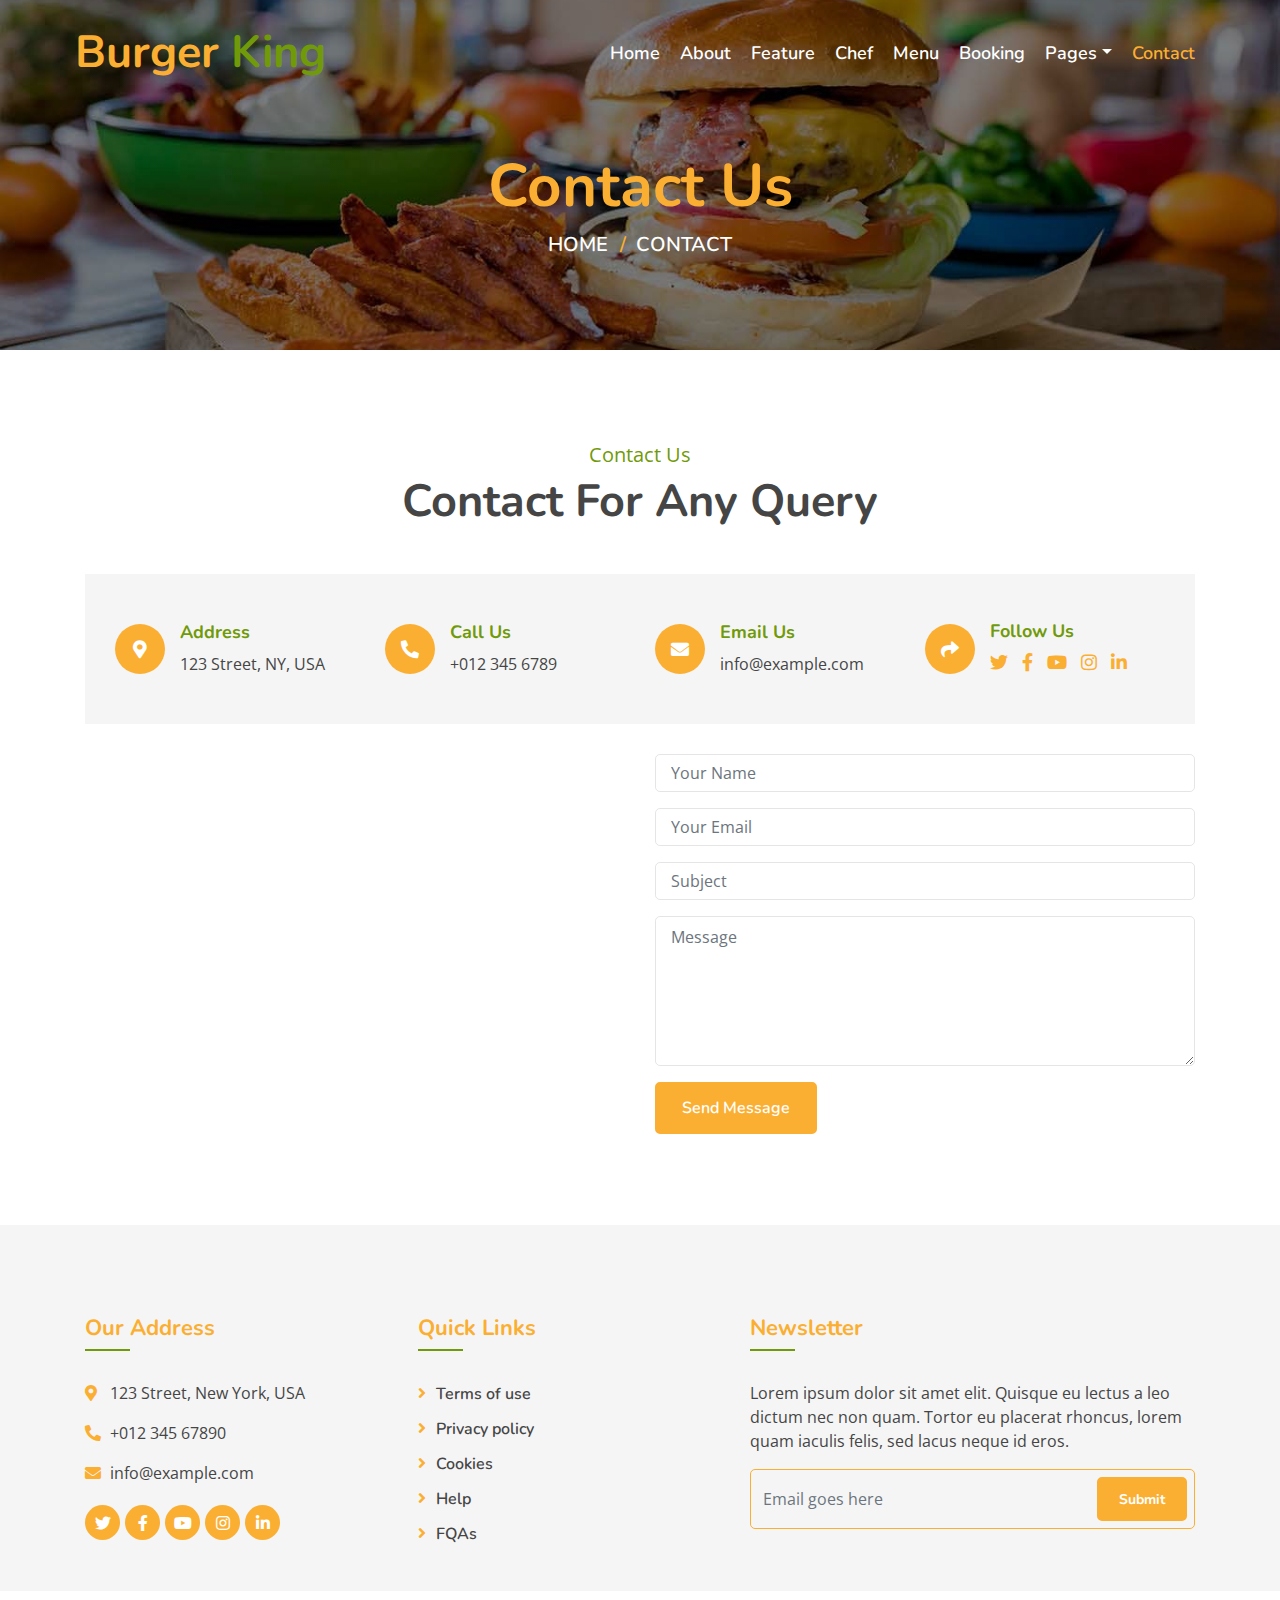
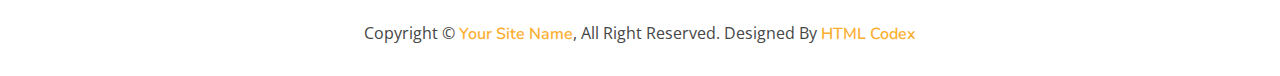
<file: contact.html>
<!DOCTYPE html>
<html lang="en">
    <head>
        <meta charset="utf-8">
        <title>Burger King - Food Website Template</title>
        <meta content="width=device-width, initial-scale=1.0" name="viewport">
        <meta content="Free Website Template" name="keywords">
        <meta content="Free Website Template" name="description">

        <!-- Favicon -->
        <link href="img/favicon.ico" rel="icon">

        <!-- Google Font -->
        <link href="https://fonts.googleapis.com/css?family=Open+Sans:300,400|Nunito:600,700" rel="stylesheet"> 
        
        <!-- CSS Libraries -->
        <link href="https://stackpath.bootstrapcdn.com/bootstrap/4.4.1/css/bootstrap.min.css" rel="stylesheet">
        <link href="https://cdnjs.cloudflare.com/ajax/libs/font-awesome/5.10.0/css/all.min.css" rel="stylesheet">
        <link href="lib/animate/animate.min.css" rel="stylesheet">
        <link href="lib/owlcarousel/assets/owl.carousel.min.css" rel="stylesheet">
        <link href="lib/flaticon/font/flaticon.css" rel="stylesheet">
        <link href="lib/tempusdominus/css/tempusdominus-bootstrap-4.min.css" rel="stylesheet" />

        <!-- Template Stylesheet -->
        <link href="css/style.css" rel="stylesheet">
    </head>

    <body>
        <!-- Nav Bar Start -->
        <div class="navbar navbar-expand-lg bg-light navbar-light">
            <div class="container-fluid">
                <a href="index.html" class="navbar-brand">Burger <span>King</span></a>
                <button type="button" class="navbar-toggler" data-toggle="collapse" data-target="#navbarCollapse">
                    <span class="navbar-toggler-icon"></span>
                </button>

                <div class="collapse navbar-collapse justify-content-between" id="navbarCollapse">
                    <div class="navbar-nav ml-auto">
                        <a href="index.html" class="nav-item nav-link">Home</a>
                        <a href="about.html" class="nav-item nav-link">About</a>
                        <a href="feature.html" class="nav-item nav-link">Feature</a>
                        <a href="team.html" class="nav-item nav-link">Chef</a>
                        <a href="menu.html" class="nav-item nav-link">Menu</a>
                        <a href="booking.html" class="nav-item nav-link">Booking</a>
                        <div class="nav-item dropdown">
                            <a href="#" class="nav-link dropdown-toggle" data-toggle="dropdown">Pages</a>
                            <div class="dropdown-menu">
                                <a href="blog.html" class="dropdown-item">Blog Grid</a>
                                <a href="single.html" class="dropdown-item">Blog Detail</a>
                            </div>
                        </div>
                        <a href="contact.html" class="nav-item nav-link active">Contact</a>
                    </div>
                </div>
            </div>
        </div>
        <!-- Nav Bar End -->
        
        
        <!-- Page Header Start -->
        <div class="page-header">
            <div class="container">
                <div class="row">
                    <div class="col-12">
                        <h2>Contact Us</h2>
                    </div>
                    <div class="col-12">
                        <a href="">Home</a>
                        <a href="">Contact</a>
                    </div>
                </div>
            </div>
        </div>
        <!-- Page Header End -->
        
        
        <!-- Contact Start -->
        <div class="contact">
            <div class="container">
                <div class="section-header text-center">
                    <p>Contact Us</p>
                    <h2>Contact For Any Query</h2>
                </div>
                <div class="row align-items-center contact-information">
                    <div class="col-md-6 col-lg-3">
                        <div class="contact-info">
                            <div class="contact-icon">
                                <i class="fa fa-map-marker-alt"></i>
                            </div>
                            <div class="contact-text">
                                <h3>Address</h3>
                                <p>123 Street, NY, USA</p>
                            </div>
                        </div>
                    </div>
                    <div class="col-md-6 col-lg-3">
                        <div class="contact-info">
                            <div class="contact-icon">
                                <i class="fa fa-phone-alt"></i>
                            </div>
                            <div class="contact-text">
                                <h3>Call Us</h3>
                                <p>+012 345 6789</p>
                            </div>
                        </div>
                    </div>
                    <div class="col-md-6 col-lg-3">
                        <div class="contact-info">
                            <div class="contact-icon">
                                <i class="fa fa-envelope"></i>
                            </div>
                            <div class="contact-text">
                                <h3>Email Us</h3>
                                <p>info@example.com</p>
                            </div>
                        </div>
                    </div>
                    <div class="col-md-6 col-lg-3">
                        <div class="contact-info">
                            <div class="contact-icon">
                                <i class="fa fa-share"></i>
                            </div>
                            <div class="contact-text">
                                <h3>Follow Us</h3>
                                <div class="contact-social">
                                    <a href=""><i class="fab fa-twitter"></i></a>
                                    <a href=""><i class="fab fa-facebook-f"></i></a>
                                    <a href=""><i class="fab fa-youtube"></i></a>
                                    <a href=""><i class="fab fa-instagram"></i></a>
                                    <a href=""><i class="fab fa-linkedin-in"></i></a>
                                </div>
                            </div>
                        </div>
                    </div>
                </div>
                <div class="row contact-form">
                    <div class="col-md-6">
                        <iframe src="https://www.google.com/maps/embed?pb=!1m18!1m12!1m3!1d3001156.4288297426!2d-78.01371936852176!3d42.72876761954724!2m3!1f0!2f0!3f0!3m2!1i1024!2i768!4f13.1!3m3!1m2!1s0x4ccc4bf0f123a5a9%3A0xddcfc6c1de189567!2sNew%20York%2C%20USA!5e0!3m2!1sen!2sbd!4v1600663868074!5m2!1sen!2sbd" frameborder="0" style="border:0;" allowfullscreen="" aria-hidden="false" tabindex="0"></iframe>
                    </div>
                    <div class="col-md-6">
                        <div id="success"></div>
                        <form name="sentMessage" id="contactForm" novalidate="novalidate">
                            <div class="control-group">
                                <input type="text" class="form-control" id="name" placeholder="Your Name" required="required" data-validation-required-message="Please enter your name" />
                                <p class="help-block text-danger"></p>
                            </div>
                            <div class="control-group">
                                <input type="email" class="form-control" id="email" placeholder="Your Email" required="required" data-validation-required-message="Please enter your email" />
                                <p class="help-block text-danger"></p>
                            </div>
                            <div class="control-group">
                                <input type="text" class="form-control" id="subject" placeholder="Subject" required="required" data-validation-required-message="Please enter a subject" />
                                <p class="help-block text-danger"></p>
                            </div>
                            <div class="control-group">
                                <textarea class="form-control" id="message" placeholder="Message" required="required" data-validation-required-message="Please enter your message"></textarea>
                                <p class="help-block text-danger"></p>
                            </div>
                            <div>
                                <button class="btn custom-btn" type="submit" id="sendMessageButton">Send Message</button>
                            </div>
                        </form>
                    </div>
                </div>
            </div>
        </div>
        <!-- Contact End -->


        <!-- Footer Start -->
        <div class="footer">
            <div class="container">
                <div class="row">
                    <div class="col-lg-7">
                        <div class="row">
                            <div class="col-md-6">
                                <div class="footer-contact">
                                    <h2>Our Address</h2>
                                    <p><i class="fa fa-map-marker-alt"></i>123 Street, New York, USA</p>
                                    <p><i class="fa fa-phone-alt"></i>+012 345 67890</p>
                                    <p><i class="fa fa-envelope"></i>info@example.com</p>
                                    <div class="footer-social">
                                        <a href=""><i class="fab fa-twitter"></i></a>
                                        <a href=""><i class="fab fa-facebook-f"></i></a>
                                        <a href=""><i class="fab fa-youtube"></i></a>
                                        <a href=""><i class="fab fa-instagram"></i></a>
                                        <a href=""><i class="fab fa-linkedin-in"></i></a>
                                    </div>
                                </div>
                            </div>
                            <div class="col-md-6">
                                <div class="footer-link">
                                    <h2>Quick Links</h2>
                                    <a href="">Terms of use</a>
                                    <a href="">Privacy policy</a>
                                    <a href="">Cookies</a>
                                    <a href="">Help</a>
                                    <a href="">FQAs</a>
                                </div>
                            </div>
                        </div>
                    </div>
                    <div class="col-lg-5">
                        <div class="footer-newsletter">
                            <h2>Newsletter</h2>
                            <p>
                                Lorem ipsum dolor sit amet elit. Quisque eu lectus a leo dictum nec non quam. Tortor eu placerat rhoncus, lorem quam iaculis felis, sed lacus neque id eros.
                            </p>
                            <div class="form">
                                <input class="form-control" placeholder="Email goes here">
                                <button class="btn custom-btn">Submit</button>
                            </div>
                        </div>
                    </div>
                </div>
            </div>
            <div class="copyright">
                <div class="container">
                    <p>Copyright &copy; <a href="#">Your Site Name</a>, All Right Reserved.</p>
                    <p>Designed By <a href="https://htmlcodex.com">HTML Codex</a></p>
                </div>
            </div>
        </div>
        <!-- Footer End -->

        <a href="#" class="back-to-top"><i class="fa fa-chevron-up"></i></a>

        <!-- JavaScript Libraries -->
        <script src="https://code.jquery.com/jquery-3.4.1.min.js"></script>
        <script src="https://stackpath.bootstrapcdn.com/bootstrap/4.4.1/js/bootstrap.bundle.min.js"></script>
        <script src="lib/easing/easing.min.js"></script>
        <script src="lib/owlcarousel/owl.carousel.min.js"></script>
        <script src="lib/tempusdominus/js/moment.min.js"></script>
        <script src="lib/tempusdominus/js/moment-timezone.min.js"></script>
        <script src="lib/tempusdominus/js/tempusdominus-bootstrap-4.min.js"></script>
        
        <!-- Contact Javascript File -->
        <script src="mail/jqBootstrapValidation.min.js"></script>
        <script src="mail/contact.js"></script>

        <!-- Template Javascript -->
        <script src="js/main.js"></script>
    </body>
</html>
</file>
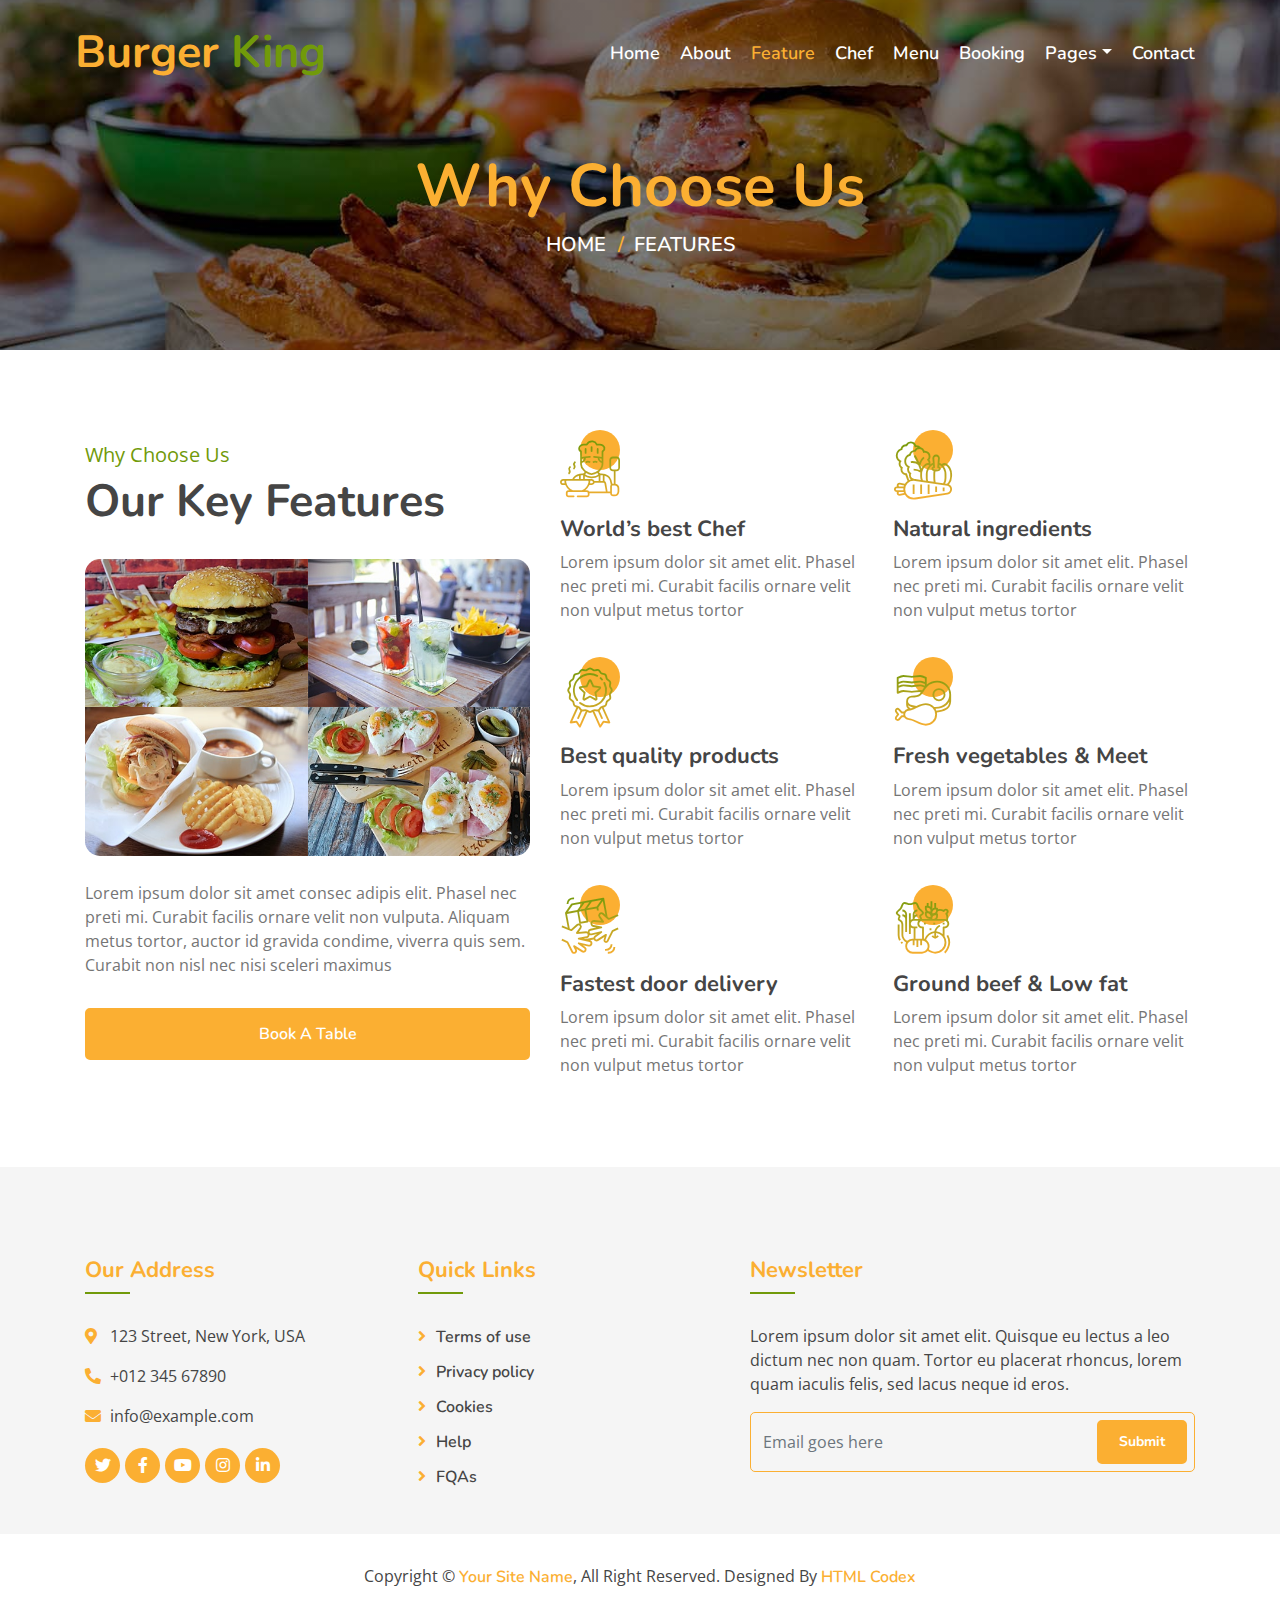
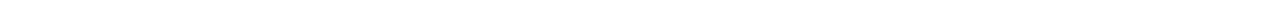
<file: feature.html>
<!DOCTYPE html>
<html lang="en">
    <head>
        <meta charset="utf-8">
        <title>Burger King - Food Website Template</title>
        <meta content="width=device-width, initial-scale=1.0" name="viewport">
        <meta content="Free Website Template" name="keywords">
        <meta content="Free Website Template" name="description">

        <!-- Favicon -->
        <link href="img/favicon.ico" rel="icon">

        <!-- Google Font -->
        <link href="https://fonts.googleapis.com/css?family=Open+Sans:300,400|Nunito:600,700" rel="stylesheet"> 
        
        <!-- CSS Libraries -->
        <link href="https://stackpath.bootstrapcdn.com/bootstrap/4.4.1/css/bootstrap.min.css" rel="stylesheet">
        <link href="https://cdnjs.cloudflare.com/ajax/libs/font-awesome/5.10.0/css/all.min.css" rel="stylesheet">
        <link href="lib/animate/animate.min.css" rel="stylesheet">
        <link href="lib/owlcarousel/assets/owl.carousel.min.css" rel="stylesheet">
        <link href="lib/flaticon/font/flaticon.css" rel="stylesheet">
        <link href="lib/tempusdominus/css/tempusdominus-bootstrap-4.min.css" rel="stylesheet" />

        <!-- Template Stylesheet -->
        <link href="css/style.css" rel="stylesheet">
    </head>

    <body>
        <!-- Nav Bar Start -->
        <div class="navbar navbar-expand-lg bg-light navbar-light">
            <div class="container-fluid">
                <a href="index.html" class="navbar-brand">Burger <span>King</span></a>
                <button type="button" class="navbar-toggler" data-toggle="collapse" data-target="#navbarCollapse">
                    <span class="navbar-toggler-icon"></span>
                </button>

                <div class="collapse navbar-collapse justify-content-between" id="navbarCollapse">
                    <div class="navbar-nav ml-auto">
                        <a href="index.html" class="nav-item nav-link">Home</a>
                        <a href="about.html" class="nav-item nav-link">About</a>
                        <a href="feature.html" class="nav-item nav-link active">Feature</a>
                        <a href="team.html" class="nav-item nav-link">Chef</a>
                        <a href="menu.html" class="nav-item nav-link">Menu</a>
                        <a href="booking.html" class="nav-item nav-link">Booking</a>
                        <div class="nav-item dropdown">
                            <a href="#" class="nav-link dropdown-toggle" data-toggle="dropdown">Pages</a>
                            <div class="dropdown-menu">
                                <a href="blog.html" class="dropdown-item">Blog Grid</a>
                                <a href="single.html" class="dropdown-item">Blog Detail</a>
                            </div>
                        </div>
                        <a href="contact.html" class="nav-item nav-link">Contact</a>
                    </div>
                </div>
            </div>
        </div>
        <!-- Nav Bar End -->
        
        
        <!-- Page Header Start -->
        <div class="page-header">
            <div class="container">
                <div class="row">
                    <div class="col-12">
                        <h2>Why Choose Us</h2>
                    </div>
                    <div class="col-12">
                        <a href="">Home</a>
                        <a href="">Features</a>
                    </div>
                </div>
            </div>
        </div>
        <!-- Page Header End -->
        

        <!-- Feature Start -->
        <div class="feature">
            <div class="container">
                <div class="row">
                    <div class="col-lg-5">
                        <div class="section-header">
                            <p>Why Choose Us</p>
                            <h2>Our Key Features</h2>
                        </div>
                        <div class="feature-text">
                            <div class="feature-img">
                                <div class="row">
                                    <div class="col-6">
                                        <img src="img/feature-1.jpg" alt="Image">
                                    </div>
                                    <div class="col-6">
                                        <img src="img/feature-2.jpg" alt="Image">
                                    </div>
                                    <div class="col-6">
                                        <img src="img/feature-3.jpg" alt="Image">
                                    </div>
                                    <div class="col-6">
                                        <img src="img/feature-4.jpg" alt="Image">
                                    </div>
                                </div>
                            </div>
                            <p>
                                Lorem ipsum dolor sit amet consec adipis elit. Phasel nec preti mi. Curabit facilis ornare velit non vulputa. Aliquam metus tortor, auctor id gravida condime, viverra quis sem. Curabit non nisl nec nisi sceleri maximus 
                            </p>
                            <a class="btn custom-btn" href="">Book A Table</a>
                        </div>
                    </div>
                    <div class="col-lg-7">
                        <div class="row">
                            <div class="col-sm-6">
                                <div class="feature-item">
                                    <i class="flaticon-cooking"></i>
                                    <h3>World’s best Chef</h3>
                                    <p>
                                        Lorem ipsum dolor sit amet elit. Phasel nec preti mi. Curabit facilis ornare velit non vulput metus tortor
                                    </p>
                                </div>
                            </div>
                            <div class="col-sm-6">
                                <div class="feature-item">
                                    <i class="flaticon-vegetable"></i>
                                    <h3>Natural ingredients</h3>
                                    <p>
                                        Lorem ipsum dolor sit amet elit. Phasel nec preti mi. Curabit facilis ornare velit non vulput metus tortor
                                    </p>
                                </div>
                            </div>
                        </div>
                        <div class="row">
                            <div class="col-sm-6">
                                <div class="feature-item">
                                    <i class="flaticon-medal"></i>
                                    <h3>Best quality products</h3>
                                    <p>
                                        Lorem ipsum dolor sit amet elit. Phasel nec preti mi. Curabit facilis ornare velit non vulput metus tortor
                                    </p>
                                </div>
                            </div>
                            <div class="col-sm-6">
                                <div class="feature-item">
                                    <i class="flaticon-meat"></i>
                                    <h3>Fresh vegetables & Meet</h3>
                                    <p>
                                        Lorem ipsum dolor sit amet elit. Phasel nec preti mi. Curabit facilis ornare velit non vulput metus tortor
                                    </p>
                                </div>
                            </div>
                        </div>
                        <div class="row">
                            <div class="col-sm-6">
                                <div class="feature-item">
                                    <i class="flaticon-courier"></i>
                                    <h3>Fastest door delivery</h3>
                                    <p>
                                        Lorem ipsum dolor sit amet elit. Phasel nec preti mi. Curabit facilis ornare velit non vulput metus tortor
                                    </p>
                                </div>
                            </div>
                            <div class="col-sm-6">
                                <div class="feature-item">
                                    <i class="flaticon-fruits-and-vegetables"></i>
                                    <h3>Ground beef & Low fat</h3>
                                    <p>
                                        Lorem ipsum dolor sit amet elit. Phasel nec preti mi. Curabit facilis ornare velit non vulput metus tortor
                                    </p>
                                </div>
                            </div>
                        </div>
                    </div>
                </div>
            </div>
        </div>
        <!-- Feature End -->


        <!-- Footer Start -->
        <div class="footer">
            <div class="container">
                <div class="row">
                    <div class="col-lg-7">
                        <div class="row">
                            <div class="col-md-6">
                                <div class="footer-contact">
                                    <h2>Our Address</h2>
                                    <p><i class="fa fa-map-marker-alt"></i>123 Street, New York, USA</p>
                                    <p><i class="fa fa-phone-alt"></i>+012 345 67890</p>
                                    <p><i class="fa fa-envelope"></i>info@example.com</p>
                                    <div class="footer-social">
                                        <a href=""><i class="fab fa-twitter"></i></a>
                                        <a href=""><i class="fab fa-facebook-f"></i></a>
                                        <a href=""><i class="fab fa-youtube"></i></a>
                                        <a href=""><i class="fab fa-instagram"></i></a>
                                        <a href=""><i class="fab fa-linkedin-in"></i></a>
                                    </div>
                                </div>
                            </div>
                            <div class="col-md-6">
                                <div class="footer-link">
                                    <h2>Quick Links</h2>
                                    <a href="">Terms of use</a>
                                    <a href="">Privacy policy</a>
                                    <a href="">Cookies</a>
                                    <a href="">Help</a>
                                    <a href="">FQAs</a>
                                </div>
                            </div>
                        </div>
                    </div>
                    <div class="col-lg-5">
                        <div class="footer-newsletter">
                            <h2>Newsletter</h2>
                            <p>
                                Lorem ipsum dolor sit amet elit. Quisque eu lectus a leo dictum nec non quam. Tortor eu placerat rhoncus, lorem quam iaculis felis, sed lacus neque id eros.
                            </p>
                            <div class="form">
                                <input class="form-control" placeholder="Email goes here">
                                <button class="btn custom-btn">Submit</button>
                            </div>
                        </div>
                    </div>
                </div>
            </div>
            <div class="copyright">
                <div class="container">
                    <p>Copyright &copy; <a href="#">Your Site Name</a>, All Right Reserved.</p>
                    <p>Designed By <a href="https://htmlcodex.com">HTML Codex</a></p>
                </div>
            </div>
        </div>
        <!-- Footer End -->

        <a href="#" class="back-to-top"><i class="fa fa-chevron-up"></i></a>

        <!-- JavaScript Libraries -->
        <script src="https://code.jquery.com/jquery-3.4.1.min.js"></script>
        <script src="https://stackpath.bootstrapcdn.com/bootstrap/4.4.1/js/bootstrap.bundle.min.js"></script>
        <script src="lib/easing/easing.min.js"></script>
        <script src="lib/owlcarousel/owl.carousel.min.js"></script>
        <script src="lib/tempusdominus/js/moment.min.js"></script>
        <script src="lib/tempusdominus/js/moment-timezone.min.js"></script>
        <script src="lib/tempusdominus/js/tempusdominus-bootstrap-4.min.js"></script>
        
        <!-- Contact Javascript File -->
        <script src="mail/jqBootstrapValidation.min.js"></script>
        <script src="mail/contact.js"></script>

        <!-- Template Javascript -->
        <script src="js/main.js"></script>
    </body>
</html>
</file>
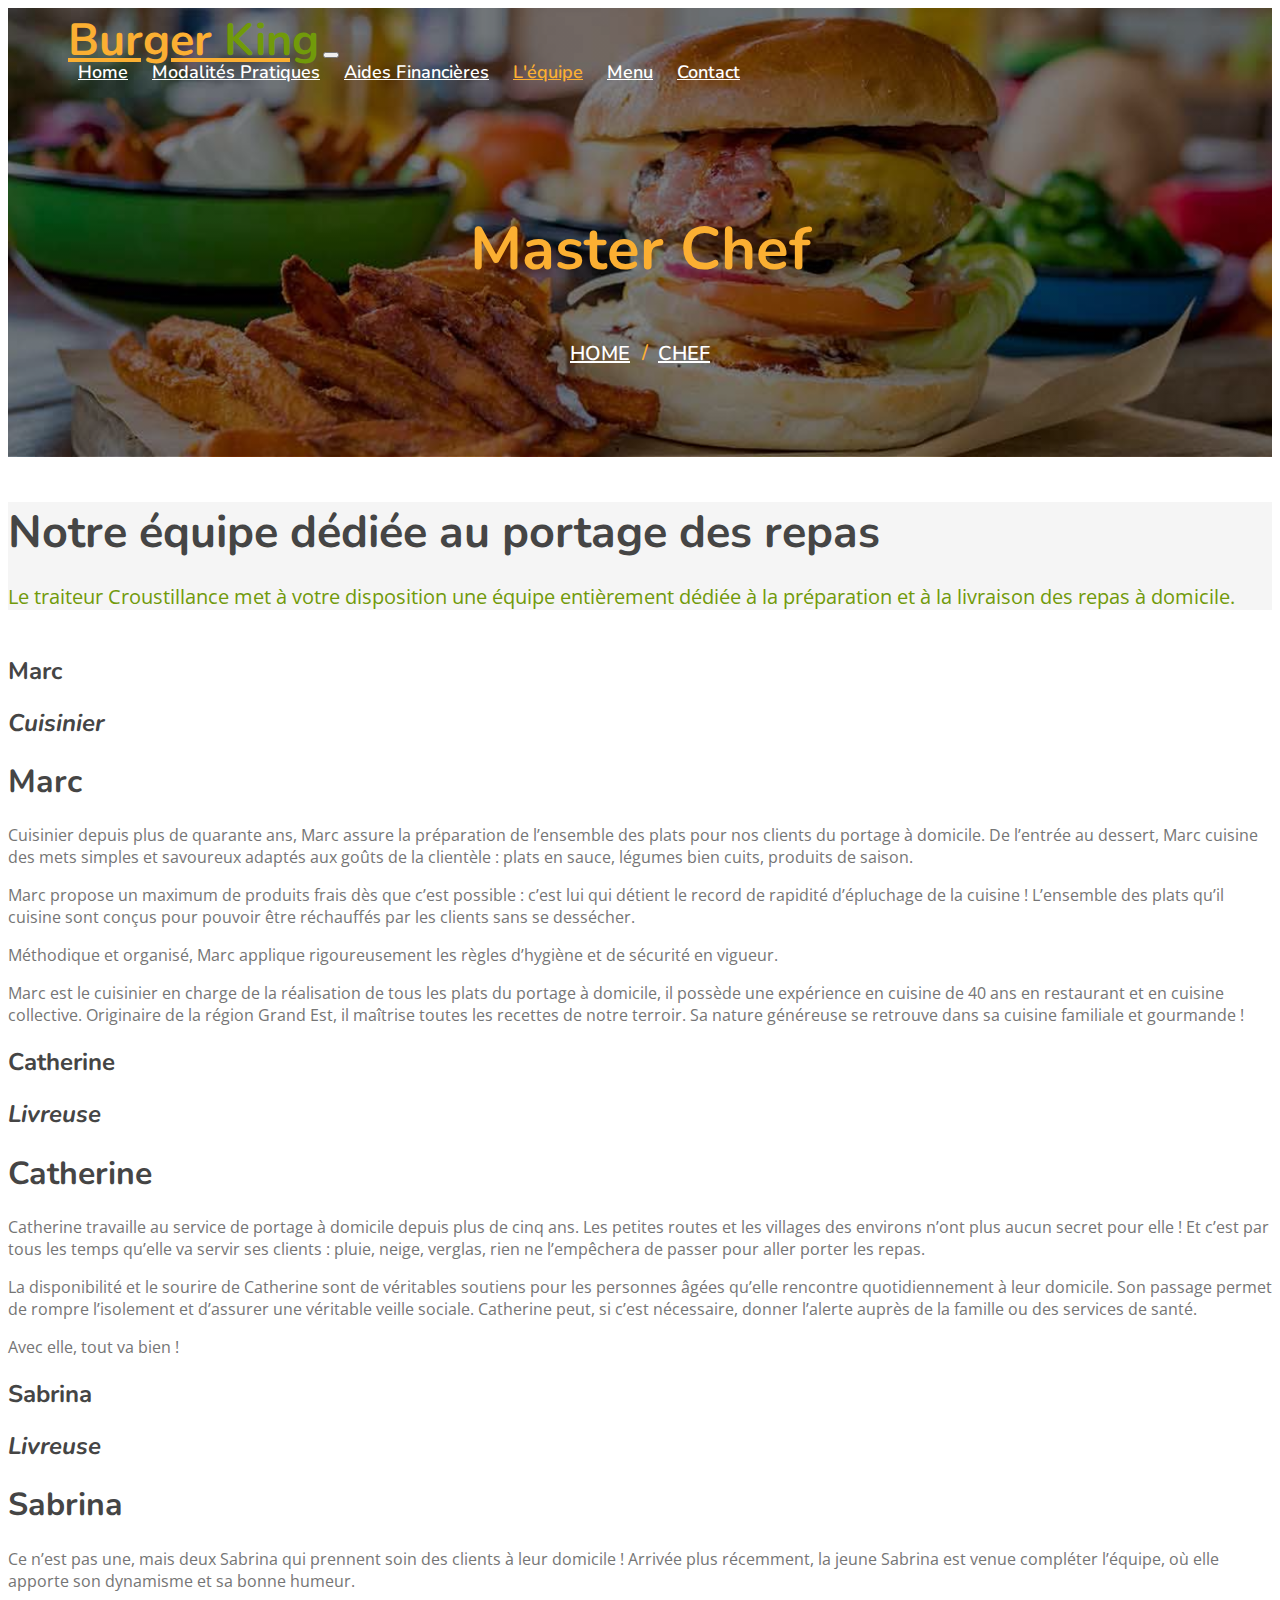
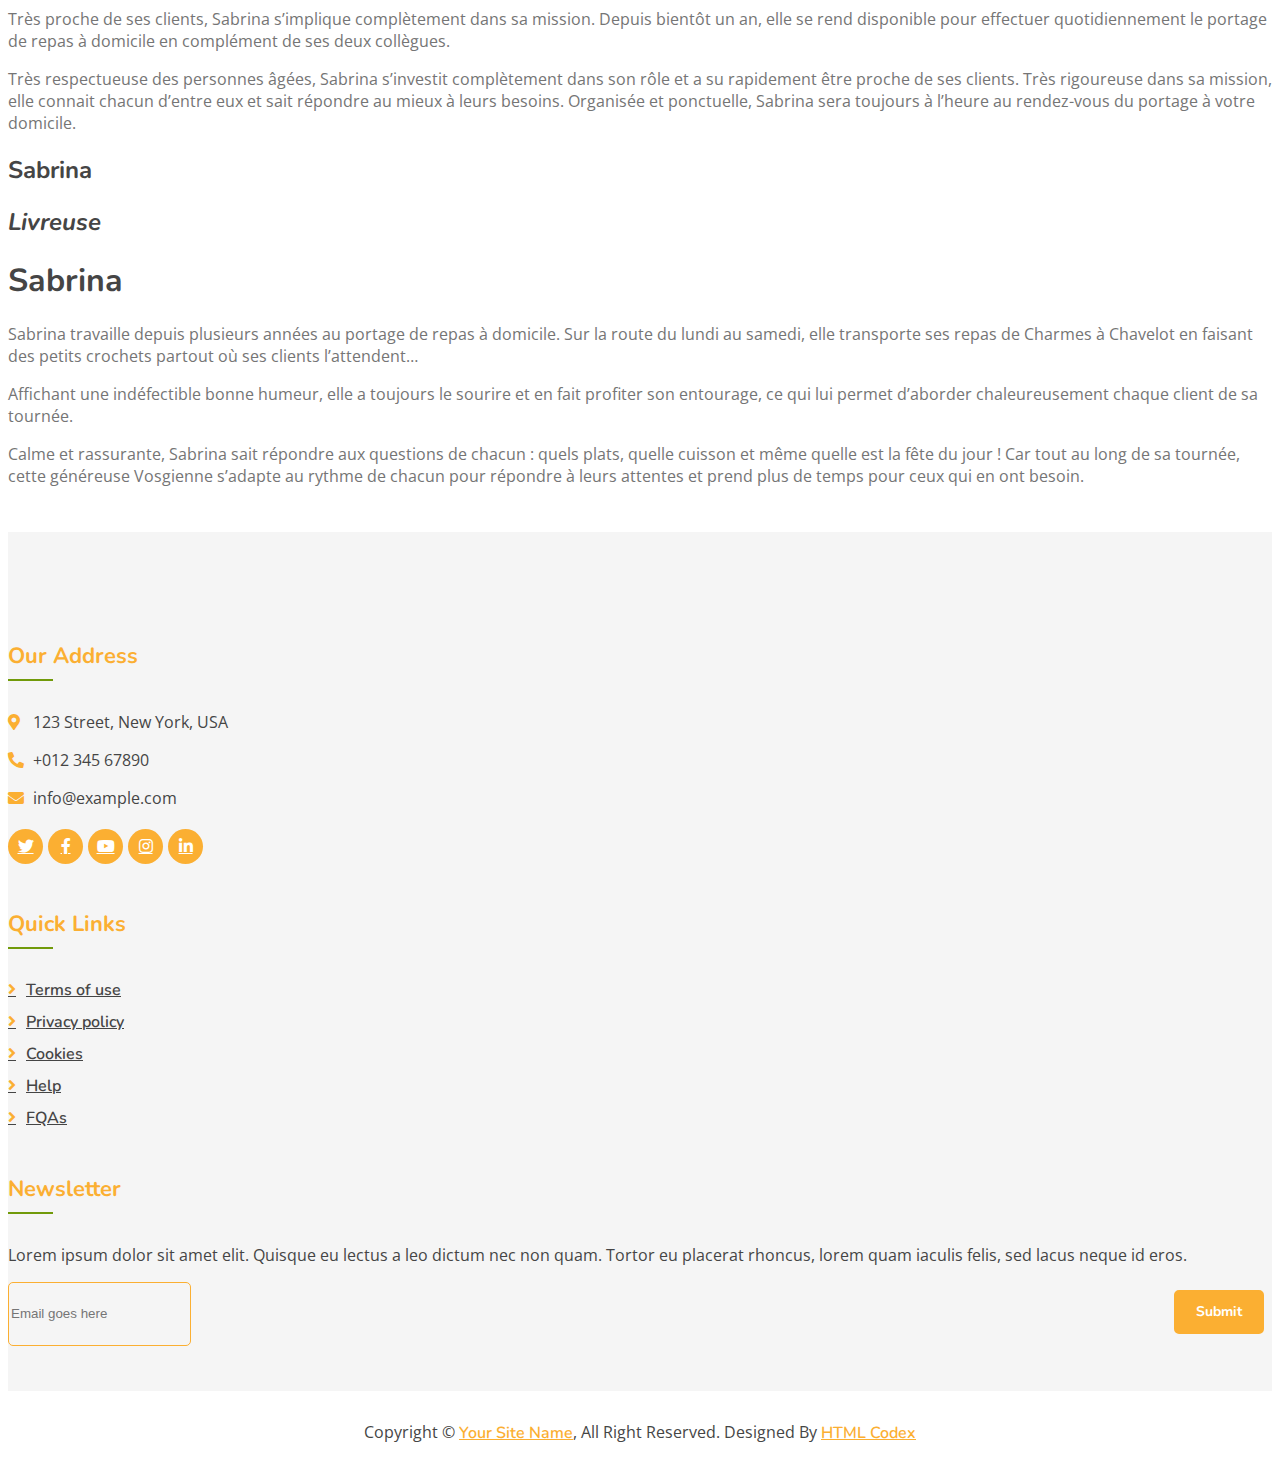
<file: Lequipe.html>
<!DOCTYPE html>
<html lang="en">
    <head>
        <meta charset="utf-8">
        <title>Burger King - Food Website Template</title>
        <meta content="width=device-width, initial-scale=1.0" name="viewport">
        <meta content="Free Website Template" name="keywords">
        <meta content="Free Website Template" name="description">

        <!-- Favicon -->
        <link href="img/favicon.ico" rel="icon">

        <!-- Google Font -->
        <link href="https://fonts.googleapis.com/css?family=Open+Sans:300,400|Nunito:600,700" rel="stylesheet"> 
        
        <!-- CSS Libraries -->
        <link href="https://cdn.jsdelivr.net/npm/bootstrap@5.0.2/dist/css/bootstrap.min.css" rel="stylesheet" integrity="sha384-EVSTQN3/azprG1Anm3QDgpJLIm9Nao0Yz1ztcQTwFspd3yD65VohhpuuCOmLASjC" crossorigin="anonymous">
        <link href="https://cdnjs.cloudflare.com/ajax/libs/font-awesome/5.10.0/css/all.min.css" rel="stylesheet">
        <link href="lib/animate/animate.min.css" rel="stylesheet">
        <link href="lib/owlcarousel/assets/owl.carousel.min.css" rel="stylesheet">
        <link href="lib/flaticon/font/flaticon.css" rel="stylesheet">
        <link href="lib/tempusdominus/css/tempusdominus-bootstrap-4.min.css" rel="stylesheet" />

        <!-- Template Stylesheet -->
        <link href="css/style.css" rel="stylesheet">
    </head>

    <body>
        <!-- Nav Bar Start -->
        <div class="navbar navbar-expand-lg bg-light navbar-light">
            <div class="container-fluid">
                <a href="index.html" class="navbar-brand">Burger <span>King</span></a>
                <button type="button" class="navbar-toggler" data-toggle="collapse" data-target="#navbarCollapse">
                    <span class="navbar-toggler-icon"></span>
                </button>

                <div class="collapse navbar-collapse justify-content-between" id="navbarCollapse">
                    <div class="navbar-nav ml-auto">
                        <a href="index.html" class="nav-item nav-link">Home</a>
                        <a href="Modalites.html" class="nav-item nav-link">Modalités Pratiques</a>
                        <a href="AidesFinancieres.html" class="nav-item nav-link">Aides Financières</a>
                        <a href="Lequipe.html" class="nav-item nav-link active">L'équipe</a>
                        <a href="menu.html" class="nav-item nav-link">Menu</a>
                        <a href="contact.html" class="nav-item nav-link">Contact</a>
                    </div>
                </div>
            </div>
        </div>
        <!-- Nav Bar End -->
        
        
        <!-- Page Header Start -->
        <div class="page-header">
            <div class="container">
                <div class="row">
                    <div class="col-12">
                        <h2>Master Chef</h2>
                    </div>
                    <div class="col-12">
                        <a href="">Home</a>
                        <a href="">Chef</a>
                    </div>
                </div>
            </div>
        </div>
        <!-- Page Header End -->
        

        <!-- Block Equipe -Gabi- -->
        <div>
            <div class="equipe_description section-header booking"> 
                <h2 class="text-align">Notre équipe dédiée au portage des repas</h2>
                <p class="text-align">Le traiteur Croustillance met à votre disposition une équipe entièrement dédiée à la préparation et à la livraison des repas à domicile.</p>
            </div>

            <div class="cardboard">
                <div class="flip-card">
                    <div class="flip-card-inner">
                    <div class="flip-card-front marc">
                        <h2 class="text-top-right-1">Marc</h2>
                        <h2 class="text-top-right-2"><i>Cuisinier</i></h2>     
                    </div>
                    <div class="flip-card-back">
                        <h1>Marc</h1>
                        <p class="vertlogo">Cuisinier depuis plus de quarante ans, Marc assure la préparation de l’ensemble des plats pour nos clients du portage à domicile. De l’entrée au dessert, Marc cuisine des mets simples et savoureux adaptés aux goûts de la clientèle : plats en sauce, légumes bien cuits, produits de saison. </p>
                        <p class="vertlogo">Marc propose un maximum de produits frais dès que c’est possible : c’est lui qui détient le record de rapidité d’épluchage de la cuisine !
                            L’ensemble des plats qu’il cuisine sont conçus pour pouvoir être réchauffés par les clients sans se dessécher.</p>
                        <p class="vertlogo">Méthodique et organisé, Marc applique rigoureusement les règles d’hygiène et de sécurité en vigueur.</p>
                        <p class="vertlogo">Marc est le cuisinier en charge de la réalisation de tous les plats du portage à domicile, il possède une expérience en cuisine de 40 ans en restaurant et en cuisine collective. Originaire de la région Grand Est, il maîtrise toutes les recettes de notre terroir. Sa nature généreuse se retrouve dans sa cuisine familiale et gourmande !</p>
                    </div>
                    </div>
                </div>
                <div class="flip-card">
                    <div class="flip-card-inner">
                    <div class="flip-card-front catherine">
                        <h2 class="text-top-left-1">Catherine</h2>
                        <h2 class="text-top-left-2"><i>Livreuse</i></h2>
                    </div>
                    <div class="flip-card-back">
                        <h1>Catherine</h1>
                        <p class="vertlogo">Catherine travaille au service de portage à domicile depuis plus de cinq ans. Les petites routes et les villages des environs n’ont plus aucun secret pour elle ! Et c’est par tous les temps qu’elle va servir ses clients : pluie, neige, verglas, rien ne l’empêchera de passer pour aller porter les repas.</p>
                        <p class="vertlogo">La disponibilité et le sourire de Catherine sont de véritables soutiens pour les personnes âgées qu’elle rencontre quotidiennement à leur domicile. Son passage permet de rompre l’isolement et d’assurer une véritable veille sociale. Catherine peut, si c’est nécessaire, donner l’alerte auprès de la famille ou des services de santé.</p>
                        <p class="vertlogo">Avec elle, tout va bien !</p>
                    </div>
                    </div>
                </div>
            </div>

            <div class="cardboard">

                <div class="flip-card">
                    <div class="flip-card-inner">
                    <div class="flip-card-front sabrina2">
                        <h2 class="text-top-right-1">Sabrina</h2>
                        <h2 class="text-top-right-2"><i>Livreuse</i></h2>
                    </div>
                    <div class="flip-card-back">
                        <h1>Sabrina</h1>
                        <p class="vertlogo">Ce n’est pas une, mais deux Sabrina qui prennent soin des clients à leur domicile ! Arrivée plus récemment, la jeune Sabrina est venue compléter l’équipe, où elle apporte son dynamisme et sa bonne humeur.</p>
                        <p class="vertlogo">Très proche de ses clients, Sabrina s’implique complètement dans sa mission. Depuis bientôt un an, elle se rend disponible pour effectuer quotidiennement le portage de repas à domicile en complément de ses deux collègues. </p>
                        <p class="vertlogo">Très respectueuse des personnes âgées, Sabrina s’investit complètement dans son rôle et a su rapidement être proche de ses clients. Très rigoureuse dans sa mission, elle connait chacun d’entre eux et sait répondre au mieux à leurs besoins. Organisée et ponctuelle, Sabrina sera toujours à l’heure au rendez-vous du portage à votre domicile.</p>
                    </div></div>
                </div>
                <div class="flip-card">
                    <div class="flip-card-inner">
                    <div class="flip-card-front sabrina1">
                        <h2 class="text-top-left-1">Sabrina</h2>
                        <h2 class="text-top-left-2"><i>Livreuse</i></h2>
                    </div>
                    <div class="flip-card-back">
                        <h1>Sabrina</h1>
                        <p class="vertlogo">Sabrina travaille depuis plusieurs années au portage de repas à domicile. Sur la route du lundi au samedi, elle transporte ses repas de Charmes à Chavelot en faisant des petits crochets partout où ses clients l’attendent…</p>
                        <p class="vertlogo">Affichant une indéfectible bonne humeur, elle a toujours le sourire et en fait profiter son entourage, ce qui lui permet d’aborder chaleureusement chaque client de sa tournée. </p>
                        <p class="vertlogo">Calme et rassurante, Sabrina sait répondre aux questions de chacun : quels plats, quelle cuisson et même quelle est la fête du jour ! Car tout au long de sa tournée, cette généreuse Vosgienne s’adapte au rythme de chacun pour répondre à leurs attentes et prend plus de temps pour ceux qui en ont besoin.</p>
                    </div></div>
                    </div>
                </div>
            </div>
        </div>
        <!-- End -->


        <!-- Footer Start -->
        <div class="footer">
            <div class="container">
                <div class="row">
                    <div class="col-lg-7">
                        <div class="row">
                            <div class="col-md-6">
                                <div class="footer-contact">
                                    <h2>Our Address</h2>
                                    <p><i class="fa fa-map-marker-alt"></i>123 Street, New York, USA</p>
                                    <p><i class="fa fa-phone-alt"></i>+012 345 67890</p>
                                    <p><i class="fa fa-envelope"></i>info@example.com</p>
                                    <div class="footer-social">
                                        <a href=""><i class="fab fa-twitter"></i></a>
                                        <a href=""><i class="fab fa-facebook-f"></i></a>
                                        <a href=""><i class="fab fa-youtube"></i></a>
                                        <a href=""><i class="fab fa-instagram"></i></a>
                                        <a href=""><i class="fab fa-linkedin-in"></i></a>
                                    </div>
                                </div>
                            </div>
                            <div class="col-md-6">
                                <div class="footer-link">
                                    <h2>Quick Links</h2>
                                    <a href="">Terms of use</a>
                                    <a href="">Privacy policy</a>
                                    <a href="">Cookies</a>
                                    <a href="">Help</a>
                                    <a href="">FQAs</a>
                                </div>
                            </div>
                        </div>
                    </div>
                    <div class="col-lg-5">
                        <div class="footer-newsletter">
                            <h2>Newsletter</h2>
                            <p>
                                Lorem ipsum dolor sit amet elit. Quisque eu lectus a leo dictum nec non quam. Tortor eu placerat rhoncus, lorem quam iaculis felis, sed lacus neque id eros.
                            </p>
                            <div class="form">
                                <input class="form-control" placeholder="Email goes here">
                                <button class="btn custom-btn">Submit</button>
                            </div>
                        </div>
                    </div>
                </div>
            </div>
            <div class="copyright">
                <div class="container">
                    <p>Copyright &copy; <a href="#">Your Site Name</a>, All Right Reserved.</p>
                    <p>Designed By <a href="https://htmlcodex.com">HTML Codex</a></p>
                </div>
            </div>
        </div>
        <!-- Footer End -->

        <a href="#" class="back-to-top"><i class="fa fa-chevron-up"></i></a>

        <!-- JavaScript Libraries -->
        <script src="https://code.jquery.com/jquery-3.4.1.min.js"></script>
        <script src="https://cdn.jsdelivr.net/npm/bootstrap@5.0.2/dist/js/bootstrap.bundle.min.js" integrity="sha384-MrcW6ZMFYlzcLA8Nl+NtUVF0sA7MsXsP1UyJoMp4YLEuNSfAP+JcXn/tWtIaxVXM" crossorigin="anonymous"></script>
        <script src="lib/easing/easing.min.js"></script>
        <script src="lib/owlcarousel/owl.carousel.min.js"></script>
        <script src="lib/tempusdominus/js/moment.min.js"></script>
        <script src="lib/tempusdominus/js/moment-timezone.min.js"></script>
        <script src="lib/tempusdominus/js/tempusdominus-bootstrap-4.min.js"></script>
        
        <!-- Contact Javascript File -->
        <script src="mail/jqBootstrapValidation.min.js"></script>
        <script src="mail/contact.js"></script>

        <!-- Template Javascript -->
        <script src="js/main.js"></script>
    </body>
</html>
</file>
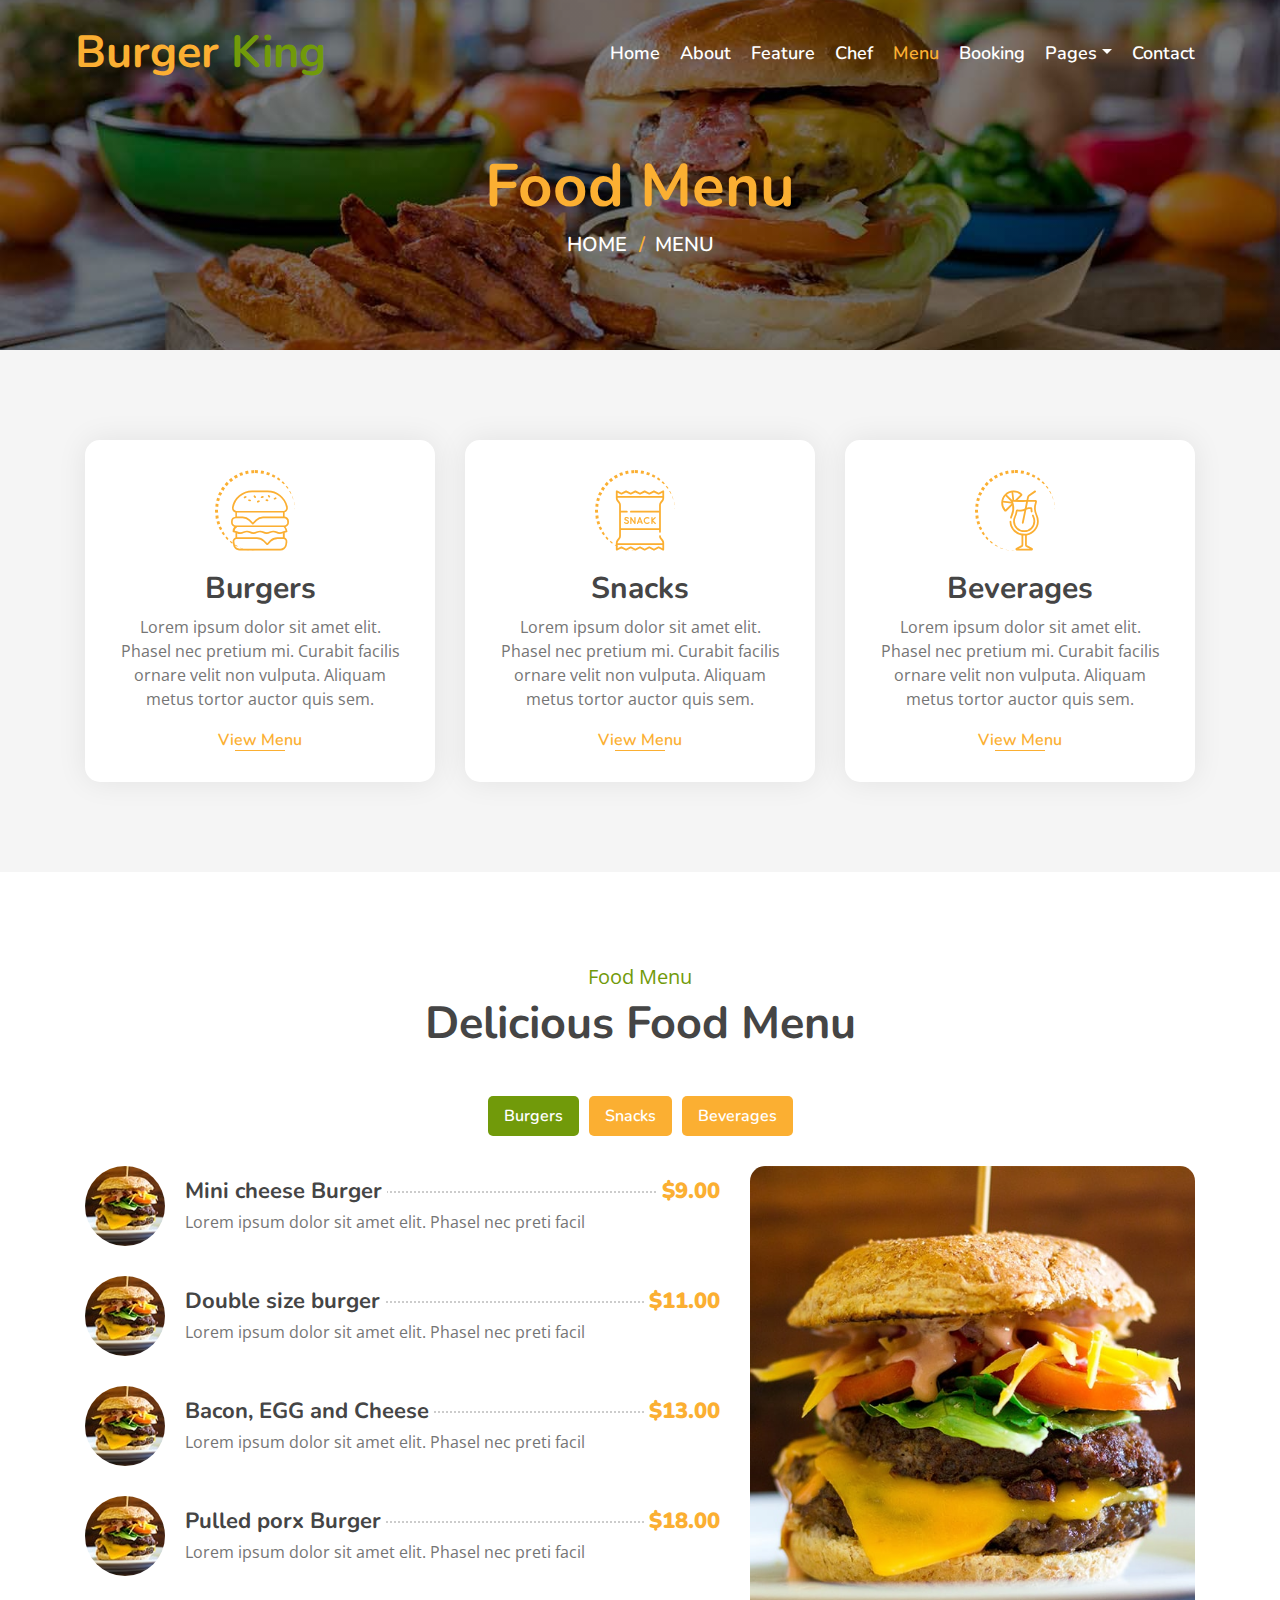
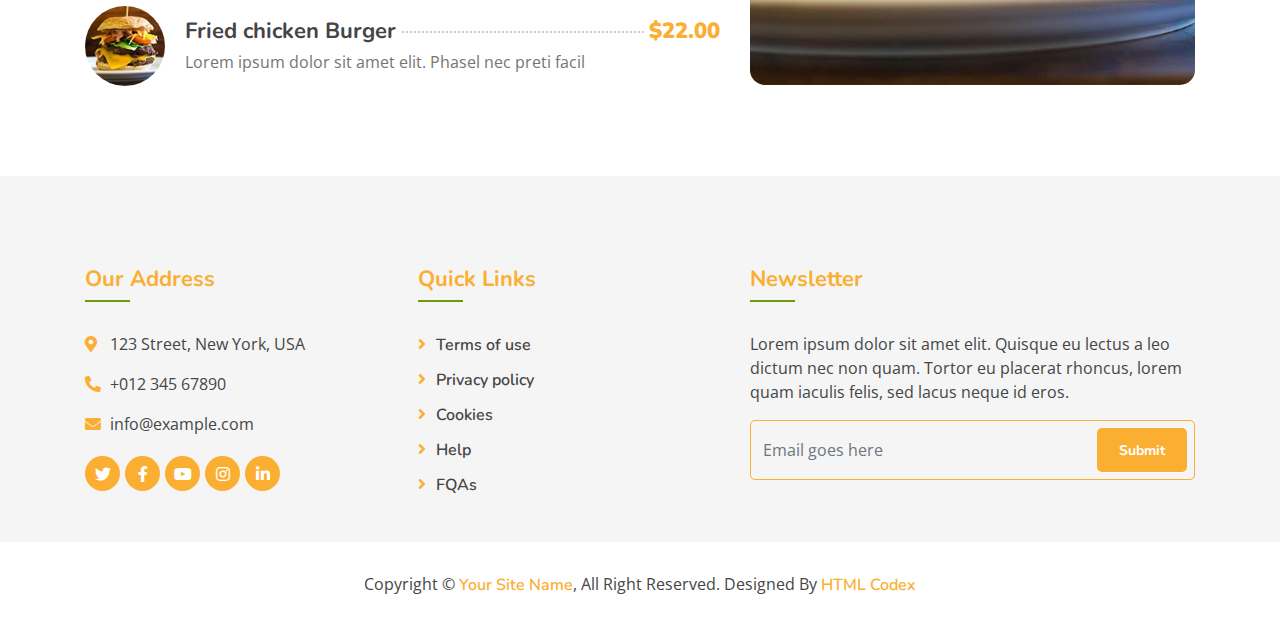
<file: menu.html>
<!DOCTYPE html>
<html lang="en">
    <head>
        <meta charset="utf-8">
        <title>Burger King - Food Website Template</title>
        <meta content="width=device-width, initial-scale=1.0" name="viewport">
        <meta content="Free Website Template" name="keywords">
        <meta content="Free Website Template" name="description">

        <!-- Favicon -->
        <link href="img/favicon.ico" rel="icon">

        <!-- Google Font -->
        <link href="https://fonts.googleapis.com/css?family=Open+Sans:300,400|Nunito:600,700" rel="stylesheet"> 
        
        <!-- CSS Libraries -->
        <link href="https://stackpath.bootstrapcdn.com/bootstrap/4.4.1/css/bootstrap.min.css" rel="stylesheet">
        <link href="https://cdnjs.cloudflare.com/ajax/libs/font-awesome/5.10.0/css/all.min.css" rel="stylesheet">
        <link href="lib/animate/animate.min.css" rel="stylesheet">
        <link href="lib/owlcarousel/assets/owl.carousel.min.css" rel="stylesheet">
        <link href="lib/flaticon/font/flaticon.css" rel="stylesheet">
        <link href="lib/tempusdominus/css/tempusdominus-bootstrap-4.min.css" rel="stylesheet" />

        <!-- Template Stylesheet -->
        <link href="css/style.css" rel="stylesheet">
    </head>

    <body>
        <!-- Nav Bar Start -->
        <div class="navbar navbar-expand-lg bg-light navbar-light">
            <div class="container-fluid">
                <a href="index.html" class="navbar-brand">Burger <span>King</span></a>
                <button type="button" class="navbar-toggler" data-toggle="collapse" data-target="#navbarCollapse">
                    <span class="navbar-toggler-icon"></span>
                </button>

                <div class="collapse navbar-collapse justify-content-between" id="navbarCollapse">
                    <div class="navbar-nav ml-auto">
                        <a href="index.html" class="nav-item nav-link">Home</a>
                        <a href="about.html" class="nav-item nav-link">About</a>
                        <a href="feature.html" class="nav-item nav-link">Feature</a>
                        <a href="team.html" class="nav-item nav-link">Chef</a>
                        <a href="menu.html" class="nav-item nav-link active">Menu</a>
                        <a href="booking.html" class="nav-item nav-link">Booking</a>
                        <div class="nav-item dropdown">
                            <a href="#" class="nav-link dropdown-toggle" data-toggle="dropdown">Pages</a>
                            <div class="dropdown-menu">
                                <a href="blog.html" class="dropdown-item">Blog Grid</a>
                                <a href="single.html" class="dropdown-item">Blog Detail</a>
                            </div>
                        </div>
                        <a href="contact.html" class="nav-item nav-link">Contact</a>
                    </div>
                </div>
            </div>
        </div>
        <!-- Nav Bar End -->
        
        
        <!-- Page Header Start -->
        <div class="page-header mb-0">
            <div class="container">
                <div class="row">
                    <div class="col-12">
                        <h2>Food Menu</h2>
                    </div>
                    <div class="col-12">
                        <a href="">Home</a>
                        <a href="">Menu</a>
                    </div>
                </div>
            </div>
        </div>
        <!-- Page Header End -->
        
        
        <!-- Food Start -->
        <div class="food mt-0">
            <div class="container">
                <div class="row align-items-center">
                    <div class="col-md-4">
                        <div class="food-item">
                            <i class="flaticon-burger"></i>
                            <h2>Burgers</h2>
                            <p>
                                Lorem ipsum dolor sit amet elit. Phasel nec pretium mi. Curabit facilis ornare velit non vulputa. Aliquam metus tortor auctor quis sem. 
                            </p>
                            <a href="">View Menu</a>
                        </div>
                    </div>
                    <div class="col-md-4">
                        <div class="food-item">
                            <i class="flaticon-snack"></i>
                            <h2>Snacks</h2>
                            <p>
                                Lorem ipsum dolor sit amet elit. Phasel nec pretium mi. Curabit facilis ornare velit non vulputa. Aliquam metus tortor auctor quis sem. 
                            </p>
                            <a href="">View Menu</a>
                        </div>
                    </div>
                    <div class="col-md-4">
                        <div class="food-item">
                            <i class="flaticon-cocktail"></i>
                            <h2>Beverages</h2>
                            <p>
                                Lorem ipsum dolor sit amet elit. Phasel nec pretium mi. Curabit facilis ornare velit non vulputa. Aliquam metus tortor auctor quis sem. 
                            </p>
                            <a href="">View Menu</a>
                        </div>
                    </div>
                </div>
            </div>
        </div>
        <!-- Food End -->
        

        <!-- Menu Start -->
        <div class="menu">
            <div class="container">
                <div class="section-header text-center">
                    <p>Food Menu</p>
                    <h2>Delicious Food Menu</h2>
                </div>
                <div class="menu-tab">
                    <ul class="nav nav-pills justify-content-center">
                        <li class="nav-item">
                            <a class="nav-link active" data-toggle="pill" href="#burgers">Burgers</a>
                        </li>
                        <li class="nav-item">
                            <a class="nav-link" data-toggle="pill" href="#snacks">Snacks</a>
                        </li>
                        <li class="nav-item">
                            <a class="nav-link" data-toggle="pill" href="#beverages">Beverages</a>
                        </li>
                    </ul>
                    <div class="tab-content">
                        <div id="burgers" class="container tab-pane active">
                            <div class="row">
                                <div class="col-lg-7 col-md-12">
                                    <div class="menu-item">
                                        <div class="menu-img">
                                            <img src="img/menu-burger.jpg" alt="Image">
                                        </div>
                                        <div class="menu-text">
                                            <h3><span>Mini cheese Burger</span> <strong>$9.00</strong></h3>
                                            <p>Lorem ipsum dolor sit amet elit. Phasel nec preti facil</p>
                                        </div>
                                    </div>
                                    <div class="menu-item">
                                        <div class="menu-img">
                                            <img src="img/menu-burger.jpg" alt="Image">
                                        </div>
                                        <div class="menu-text">
                                            <h3><span>Double size burger</span> <strong>$11.00</strong></h3>
                                            <p>Lorem ipsum dolor sit amet elit. Phasel nec preti facil</p>
                                        </div>
                                    </div>
                                    <div class="menu-item">
                                        <div class="menu-img">
                                            <img src="img/menu-burger.jpg" alt="Image">
                                        </div>
                                        <div class="menu-text">
                                            <h3><span>Bacon, EGG and Cheese</span> <strong>$13.00</strong></h3>
                                            <p>Lorem ipsum dolor sit amet elit. Phasel nec preti facil</p>
                                        </div>
                                    </div>
                                    <div class="menu-item">
                                        <div class="menu-img">
                                            <img src="img/menu-burger.jpg" alt="Image">
                                        </div>
                                        <div class="menu-text">
                                            <h3><span>Pulled porx Burger</span> <strong>$18.00</strong></h3>
                                            <p>Lorem ipsum dolor sit amet elit. Phasel nec preti facil</p>
                                        </div>
                                    </div>
                                    <div class="menu-item">
                                        <div class="menu-img">
                                            <img src="img/menu-burger.jpg" alt="Image">
                                        </div>
                                        <div class="menu-text">
                                            <h3><span>Fried chicken Burger</span> <strong>$22.00</strong></h3>
                                            <p>Lorem ipsum dolor sit amet elit. Phasel nec preti facil</p>
                                        </div>
                                    </div>
                                </div>
                                <div class="col-lg-5 d-none d-lg-block">
                                    <img src="img/menu-burger-img.jpg" alt="Image">
                                </div>
                            </div>
                        </div>
                        <div id="snacks" class="container tab-pane fade">
                            <div class="row">
                                <div class="col-lg-7 col-md-12">
                                    <div class="menu-item">
                                        <div class="menu-img">
                                            <img src="img/menu-snack.jpg" alt="Image">
                                        </div>
                                        <div class="menu-text">
                                            <h3><span>Corn Tikki - Spicy fried Aloo</span> <strong>$15.00</strong></h3>
                                            <p>Lorem ipsum dolor sit amet elit. Phasel nec preti facil</p>
                                        </div>
                                    </div>
                                    <div class="menu-item">
                                        <div class="menu-img">
                                            <img src="img/menu-snack.jpg" alt="Image">
                                        </div>
                                        <div class="menu-text">
                                            <h3><span>Bread besan Toast</span> <strong>$35.00</strong></h3>
                                            <p>Lorem ipsum dolor sit amet elit. Phasel nec preti facil</p>
                                        </div>
                                    </div>
                                    <div class="menu-item">
                                        <div class="menu-img">
                                            <img src="img/menu-snack.jpg" alt="Image">
                                        </div>
                                        <div class="menu-text">
                                            <h3><span>Healthy soya nugget snacks</span> <strong>$20.00</strong></h3>
                                            <p>Lorem ipsum dolor sit amet elit. Phasel nec preti facil</p>
                                        </div>
                                    </div>
                                    <div class="menu-item">
                                        <div class="menu-img">
                                            <img src="img/menu-snack.jpg" alt="Image">
                                        </div>
                                        <div class="menu-text">
                                            <h3><span>Tandoori Soya Chunks</span> <strong>$30.00</strong></h3>
                                            <p>Lorem ipsum dolor sit amet elit. Phasel nec preti facil</p>
                                        </div>
                                    </div>
                                </div>
                                <div class="col-lg-5 d-none d-lg-block">
                                    <img src="img/menu-snack-img.jpg" alt="Image">
                                </div>
                            </div>
                        </div>
                        <div id="beverages" class="container tab-pane fade">
                            <div class="row">
                                <div class="col-lg-7 col-md-12">
                                    <div class="menu-item">
                                        <div class="menu-img">
                                            <img src="img/menu-beverage.jpg" alt="Image">
                                        </div>
                                        <div class="menu-text">
                                            <h3><span>Single Cup Brew</span> <strong>$7.00</strong></h3>
                                            <p>Lorem ipsum dolor sit amet elit. Phasel nec preti facil</p>
                                        </div>
                                    </div>
                                    <div class="menu-item">
                                        <div class="menu-img">
                                            <img src="img/menu-beverage.jpg" alt="Image">
                                        </div>
                                        <div class="menu-text">
                                            <h3><span>Caffe Americano</span> <strong>$9.00</strong></h3>
                                            <p>Lorem ipsum dolor sit amet elit. Phasel nec preti facil</p>
                                        </div>
                                    </div>
                                    <div class="menu-item">
                                        <div class="menu-img">
                                            <img src="img/menu-beverage.jpg" alt="Image">
                                        </div>
                                        <div class="menu-text">
                                            <h3><span>Caramel Macchiato</span> <strong>$15.00</strong></h3>
                                            <p>Lorem ipsum dolor sit amet elit. Phasel nec preti facil</p>
                                        </div>
                                    </div>
                                    <div class="menu-item">
                                        <div class="menu-img">
                                            <img src="img/menu-beverage.jpg" alt="Image">
                                        </div>
                                        <div class="menu-text">
                                            <h3><span>Standard black coffee</span> <strong>$8.00</strong></h3>
                                            <p>Lorem ipsum dolor sit amet elit. Phasel nec preti facil</p>
                                        </div>
                                    </div>
                                    <div class="menu-item">
                                        <div class="menu-img">
                                            <img src="img/menu-beverage.jpg" alt="Image">
                                        </div>
                                        <div class="menu-text">
                                            <h3><span>Standard black coffee</span> <strong>$12.00</strong></h3>
                                            <p>Lorem ipsum dolor sit amet elit. Phasel nec preti facil</p>
                                        </div>
                                    </div>
                                </div>
                                <div class="col-lg-5 d-none d-lg-block">
                                    <img src="img/menu-beverage-img.jpg" alt="Image">
                                </div>
                            </div>
                        </div>
                    </div>
                </div>
            </div>
        </div>
        <!-- Menu End -->


        <!-- Footer Start -->
        <div class="footer">
            <div class="container">
                <div class="row">
                    <div class="col-lg-7">
                        <div class="row">
                            <div class="col-md-6">
                                <div class="footer-contact">
                                    <h2>Our Address</h2>
                                    <p><i class="fa fa-map-marker-alt"></i>123 Street, New York, USA</p>
                                    <p><i class="fa fa-phone-alt"></i>+012 345 67890</p>
                                    <p><i class="fa fa-envelope"></i>info@example.com</p>
                                    <div class="footer-social">
                                        <a href=""><i class="fab fa-twitter"></i></a>
                                        <a href=""><i class="fab fa-facebook-f"></i></a>
                                        <a href=""><i class="fab fa-youtube"></i></a>
                                        <a href=""><i class="fab fa-instagram"></i></a>
                                        <a href=""><i class="fab fa-linkedin-in"></i></a>
                                    </div>
                                </div>
                            </div>
                            <div class="col-md-6">
                                <div class="footer-link">
                                    <h2>Quick Links</h2>
                                    <a href="">Terms of use</a>
                                    <a href="">Privacy policy</a>
                                    <a href="">Cookies</a>
                                    <a href="">Help</a>
                                    <a href="">FQAs</a>
                                </div>
                            </div>
                        </div>
                    </div>
                    <div class="col-lg-5">
                        <div class="footer-newsletter">
                            <h2>Newsletter</h2>
                            <p>
                                Lorem ipsum dolor sit amet elit. Quisque eu lectus a leo dictum nec non quam. Tortor eu placerat rhoncus, lorem quam iaculis felis, sed lacus neque id eros.
                            </p>
                            <div class="form">
                                <input class="form-control" placeholder="Email goes here">
                                <button class="btn custom-btn">Submit</button>
                            </div>
                        </div>
                    </div>
                </div>
            </div>
            <div class="copyright">
                <div class="container">
                    <p>Copyright &copy; <a href="#">Your Site Name</a>, All Right Reserved.</p>
                    <p>Designed By <a href="https://htmlcodex.com">HTML Codex</a></p>
                </div>
            </div>
        </div>
        <!-- Footer End -->

        <a href="#" class="back-to-top"><i class="fa fa-chevron-up"></i></a>

        <!-- JavaScript Libraries -->
        <script src="https://code.jquery.com/jquery-3.4.1.min.js"></script>
        <script src="https://stackpath.bootstrapcdn.com/bootstrap/4.4.1/js/bootstrap.bundle.min.js"></script>
        <script src="lib/easing/easing.min.js"></script>
        <script src="lib/owlcarousel/owl.carousel.min.js"></script>
        <script src="lib/tempusdominus/js/moment.min.js"></script>
        <script src="lib/tempusdominus/js/moment-timezone.min.js"></script>
        <script src="lib/tempusdominus/js/tempusdominus-bootstrap-4.min.js"></script>
        
        <!-- Contact Javascript File -->
        <script src="mail/jqBootstrapValidation.min.js"></script>
        <script src="mail/contact.js"></script>

        <!-- Template Javascript -->
        <script src="js/main.js"></script>
    </body>
</html>
</file>
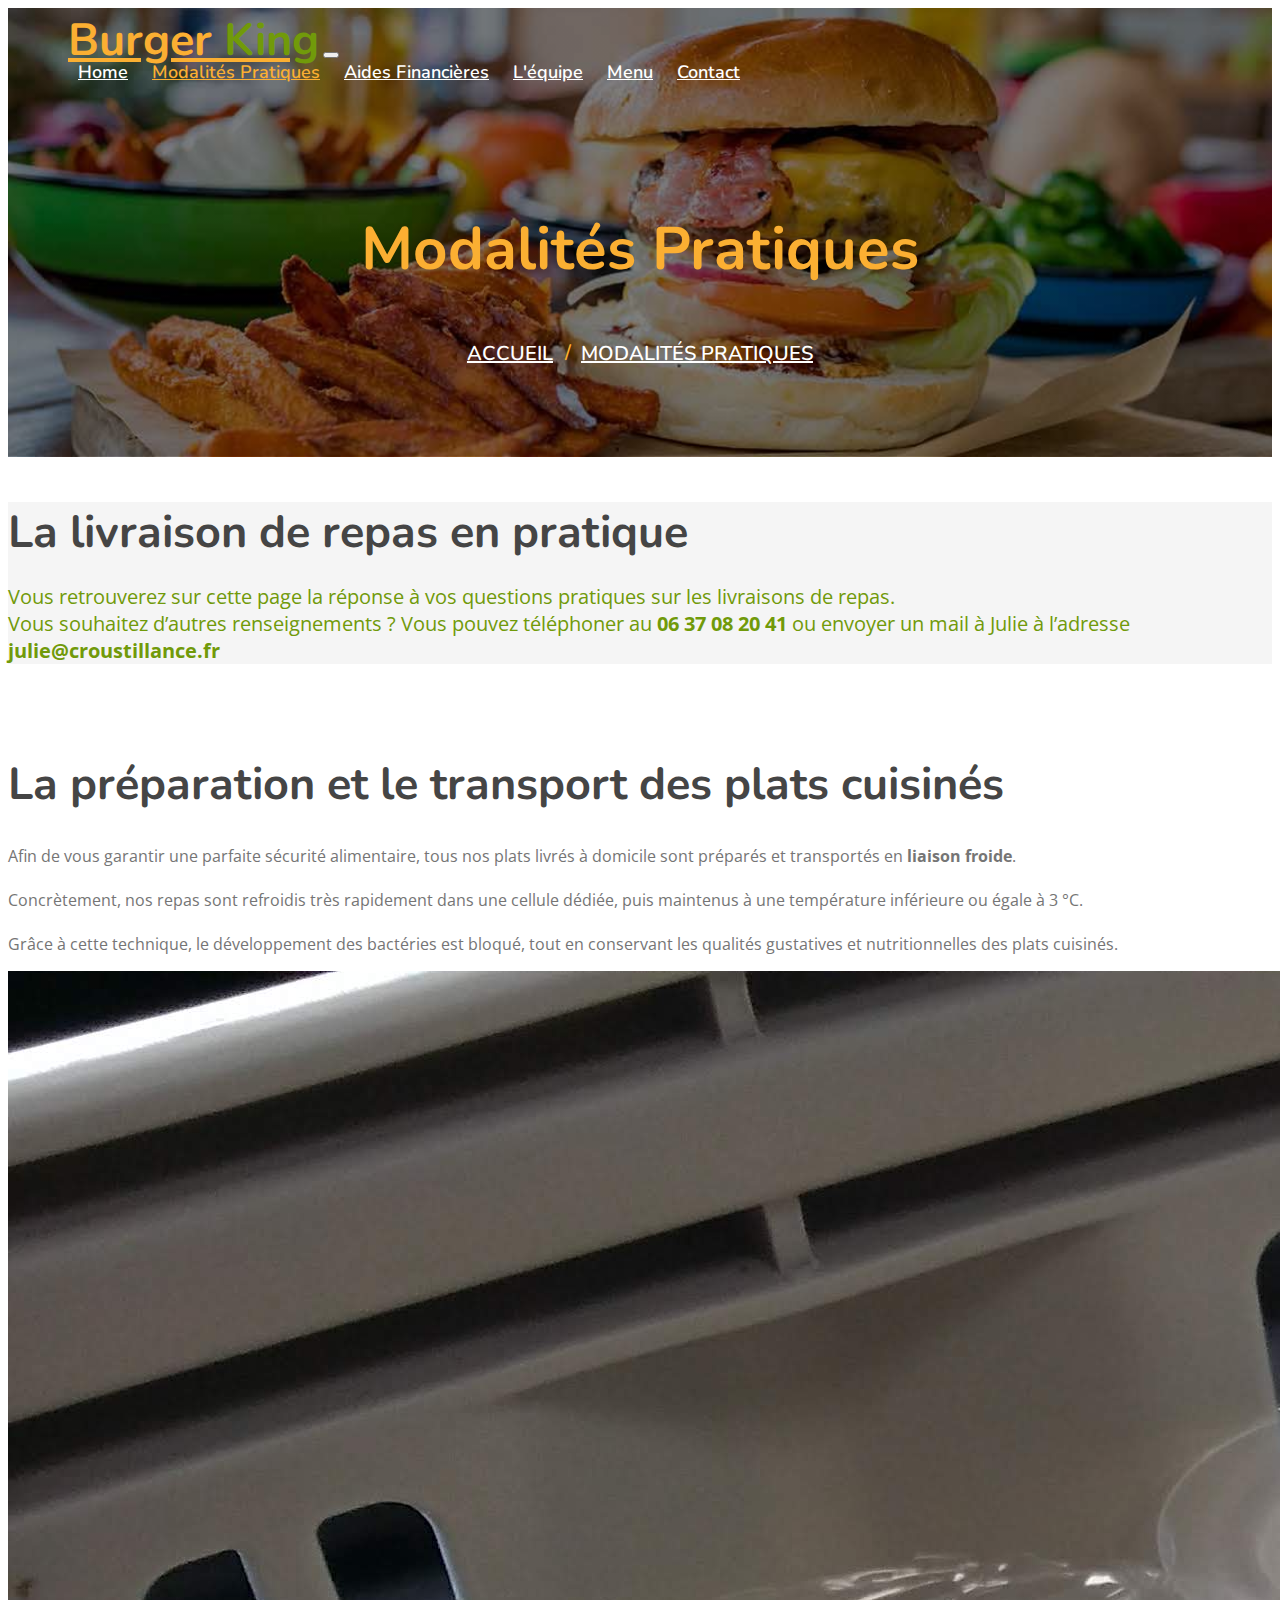
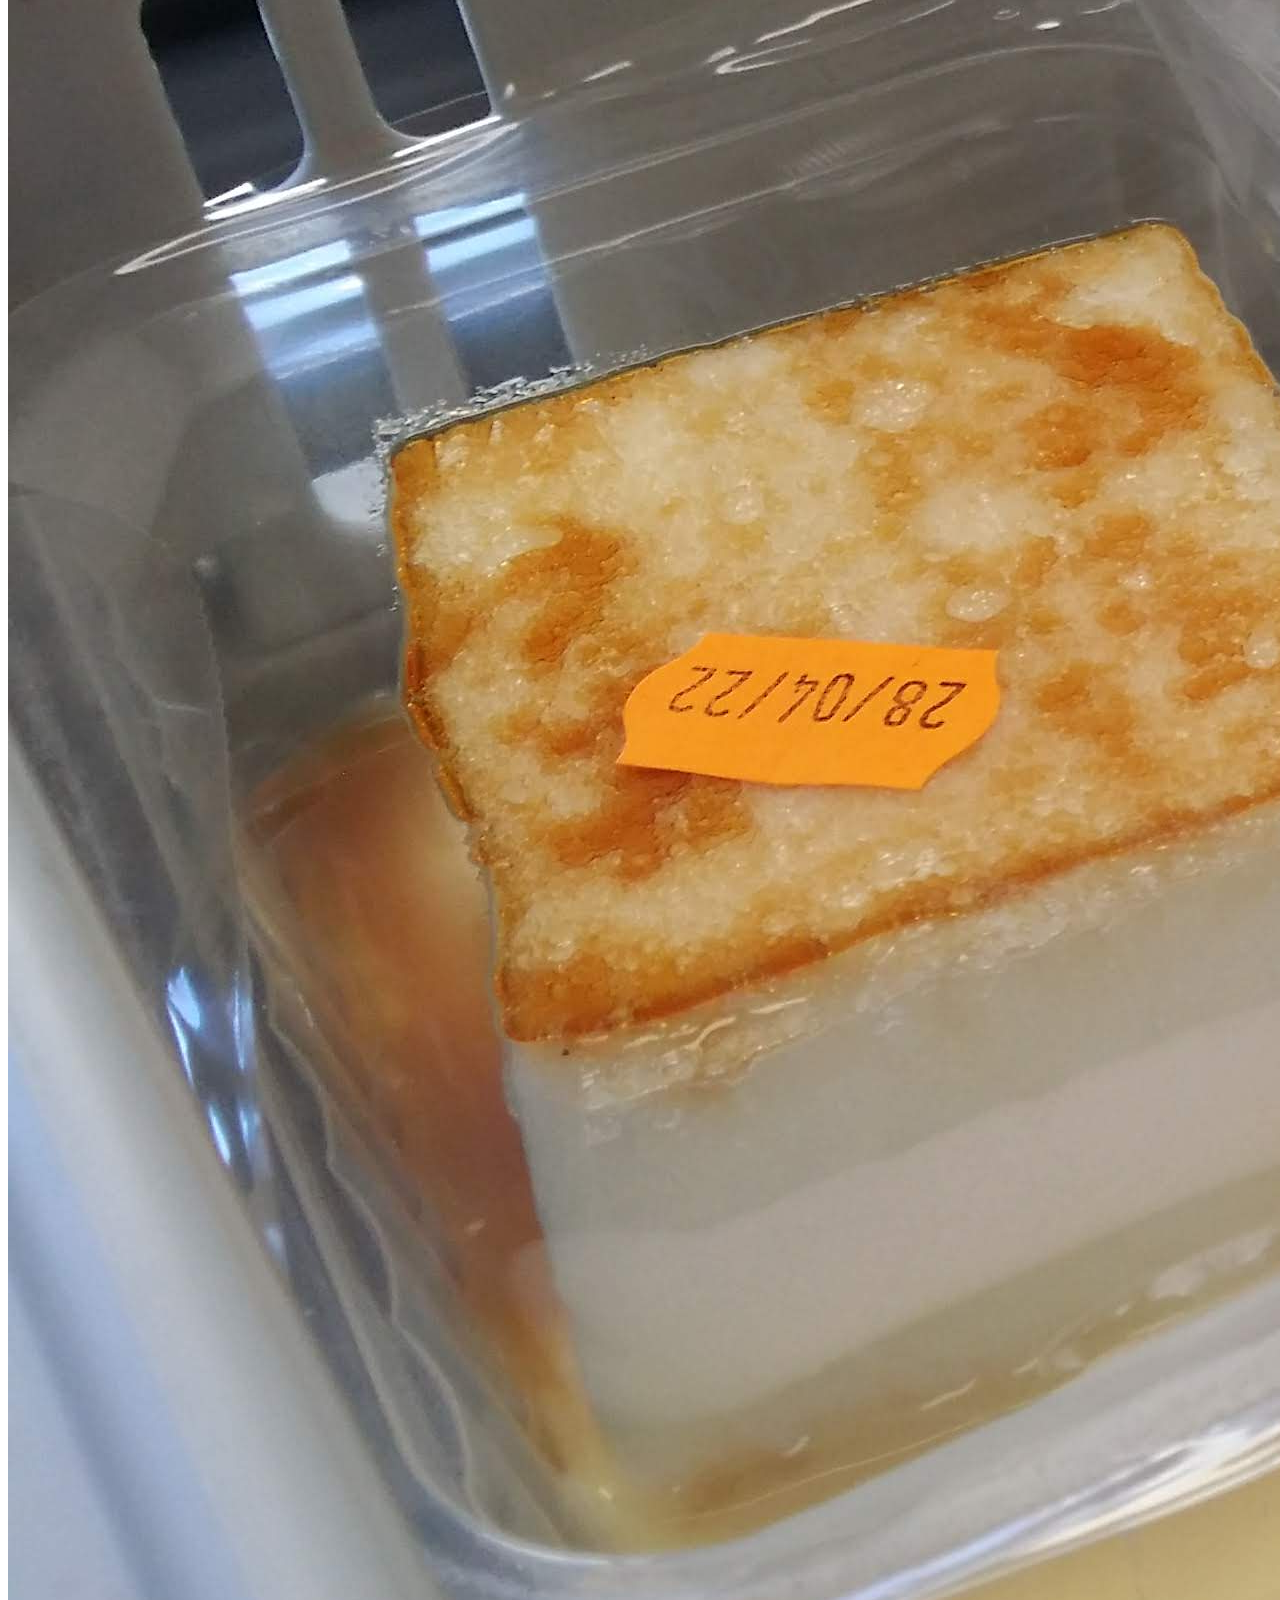
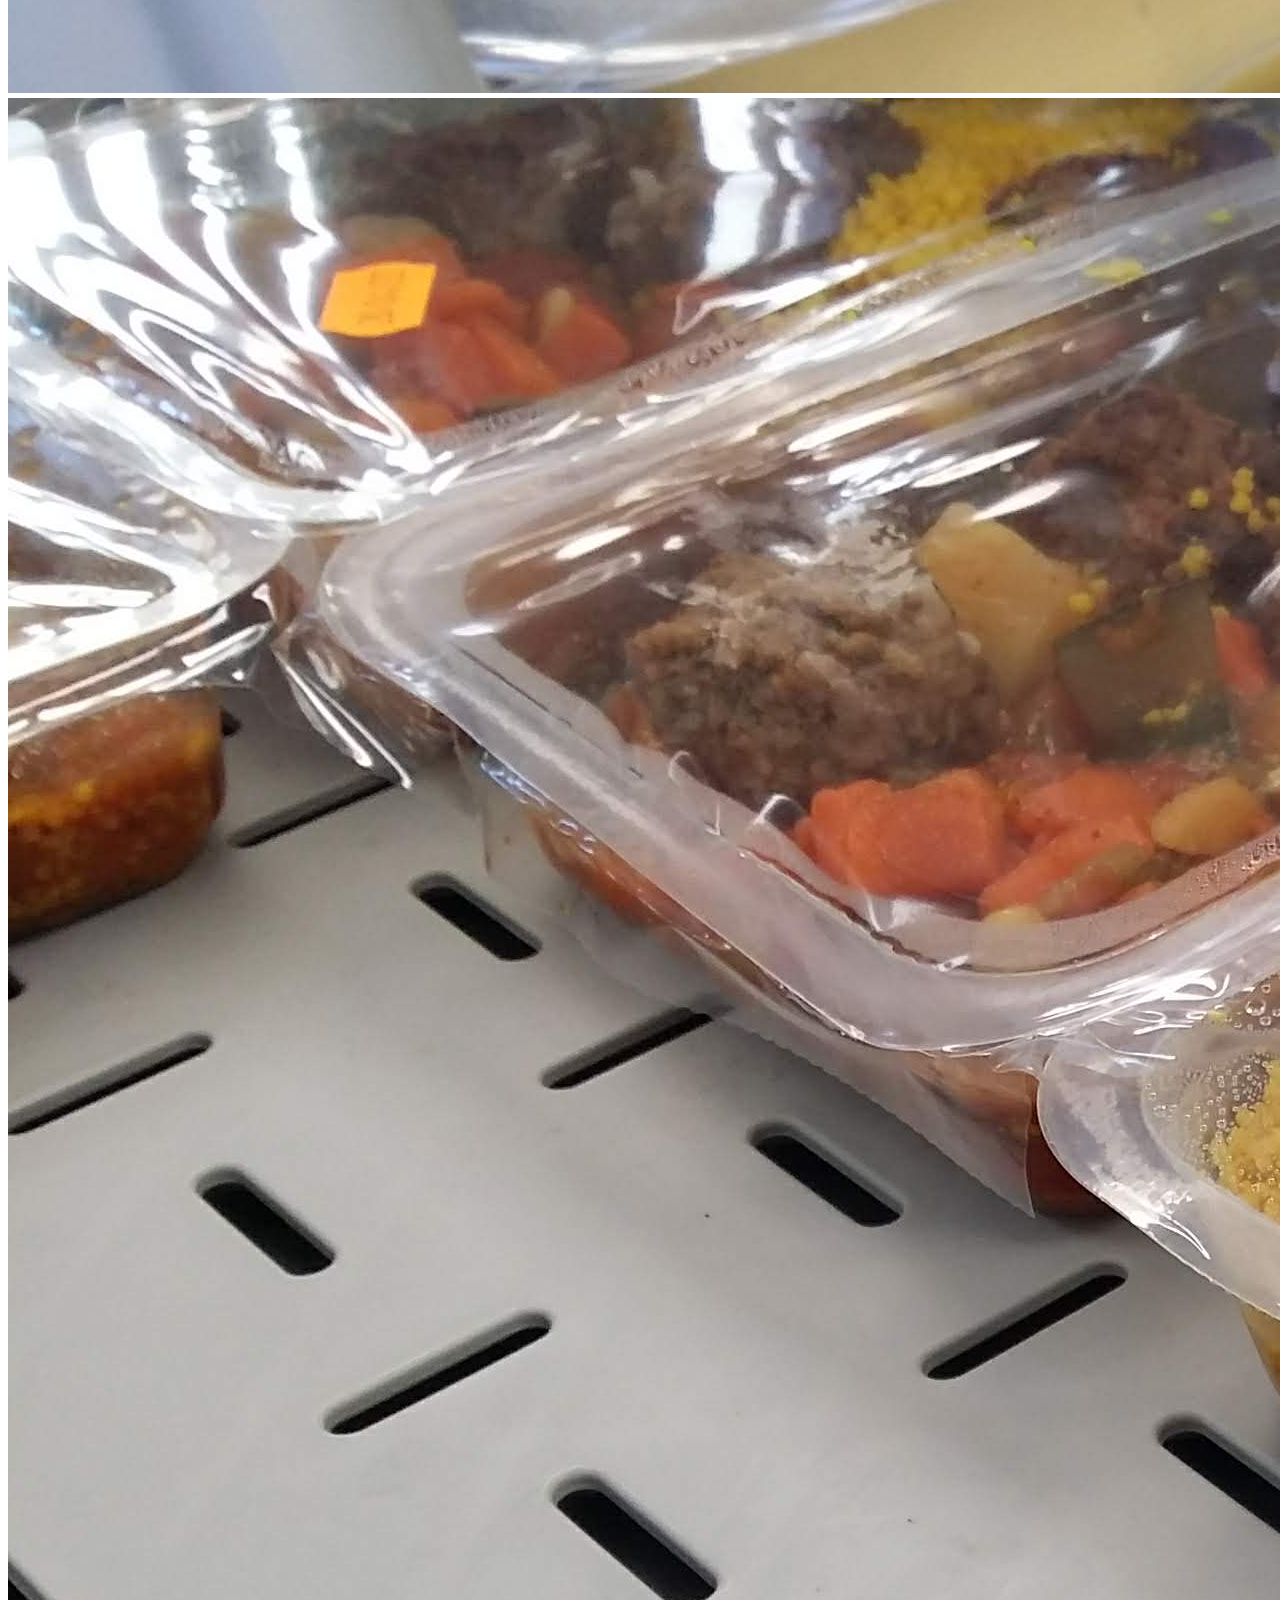
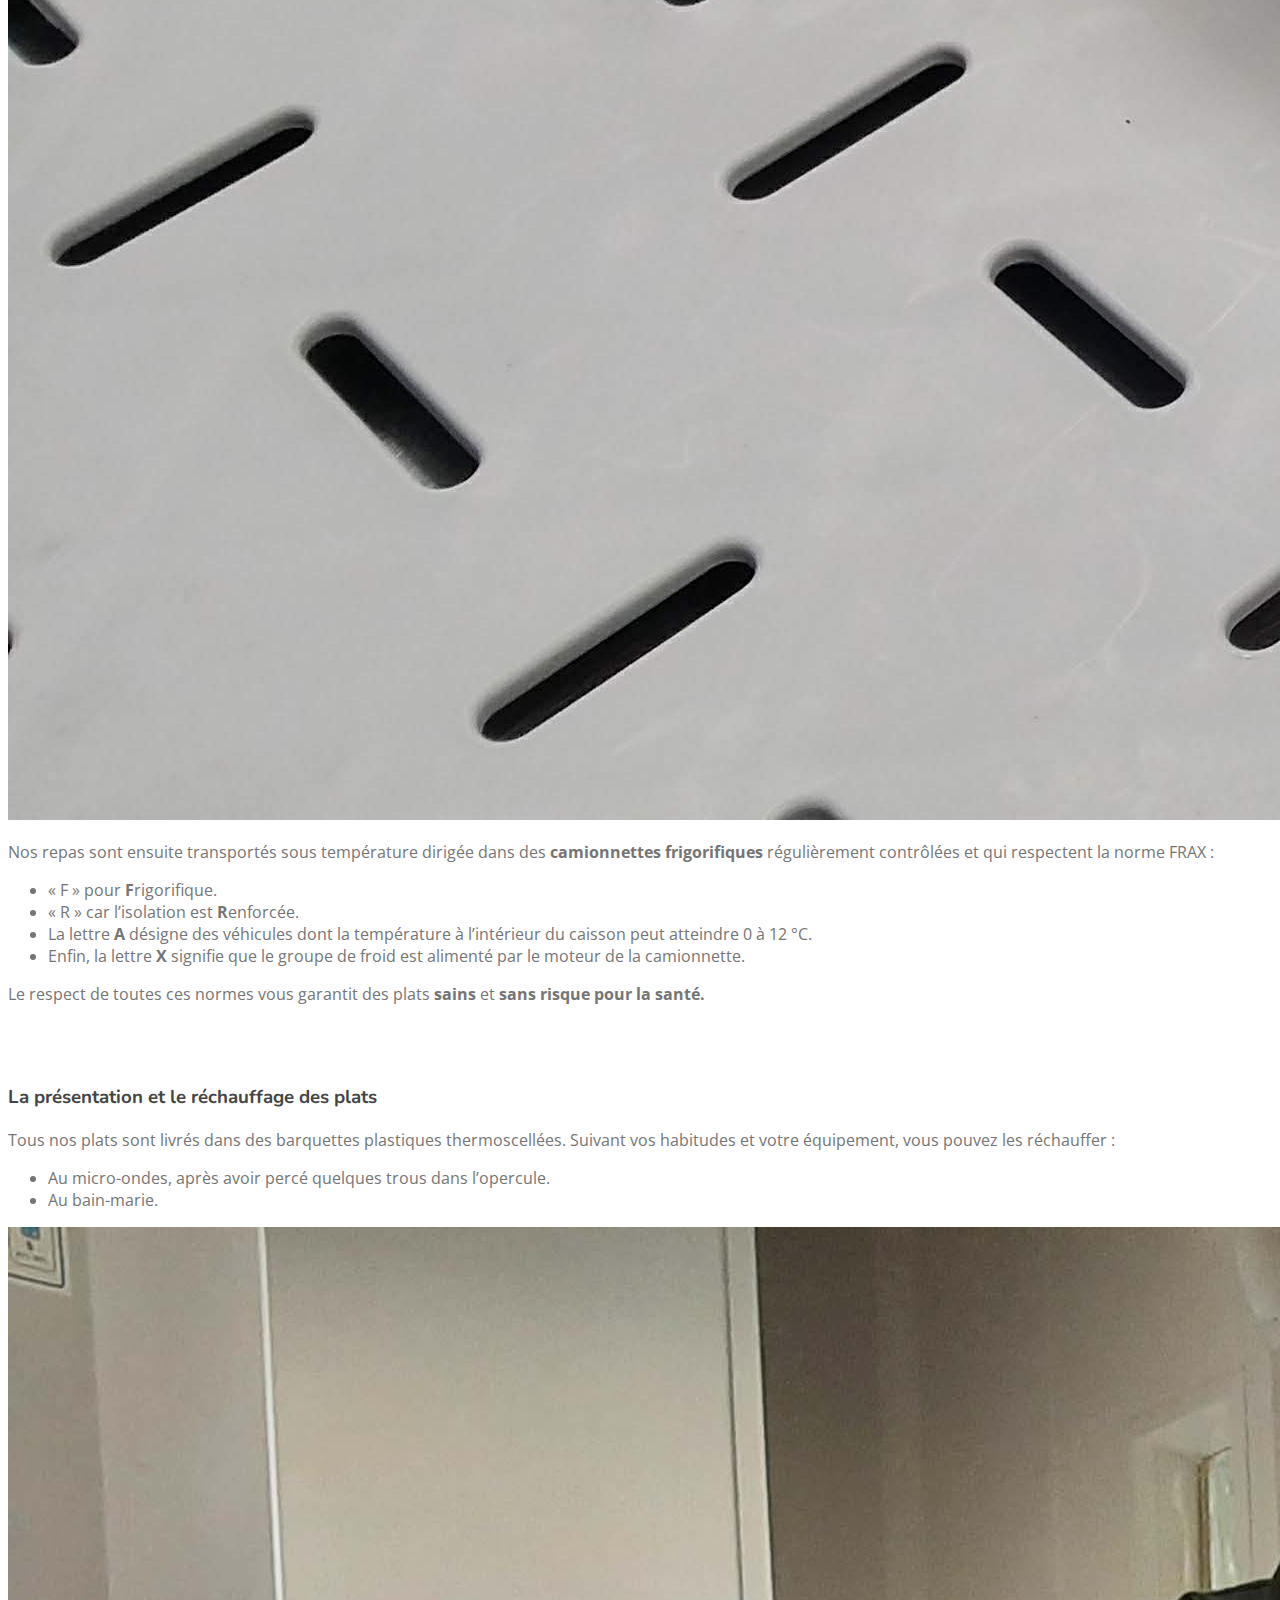
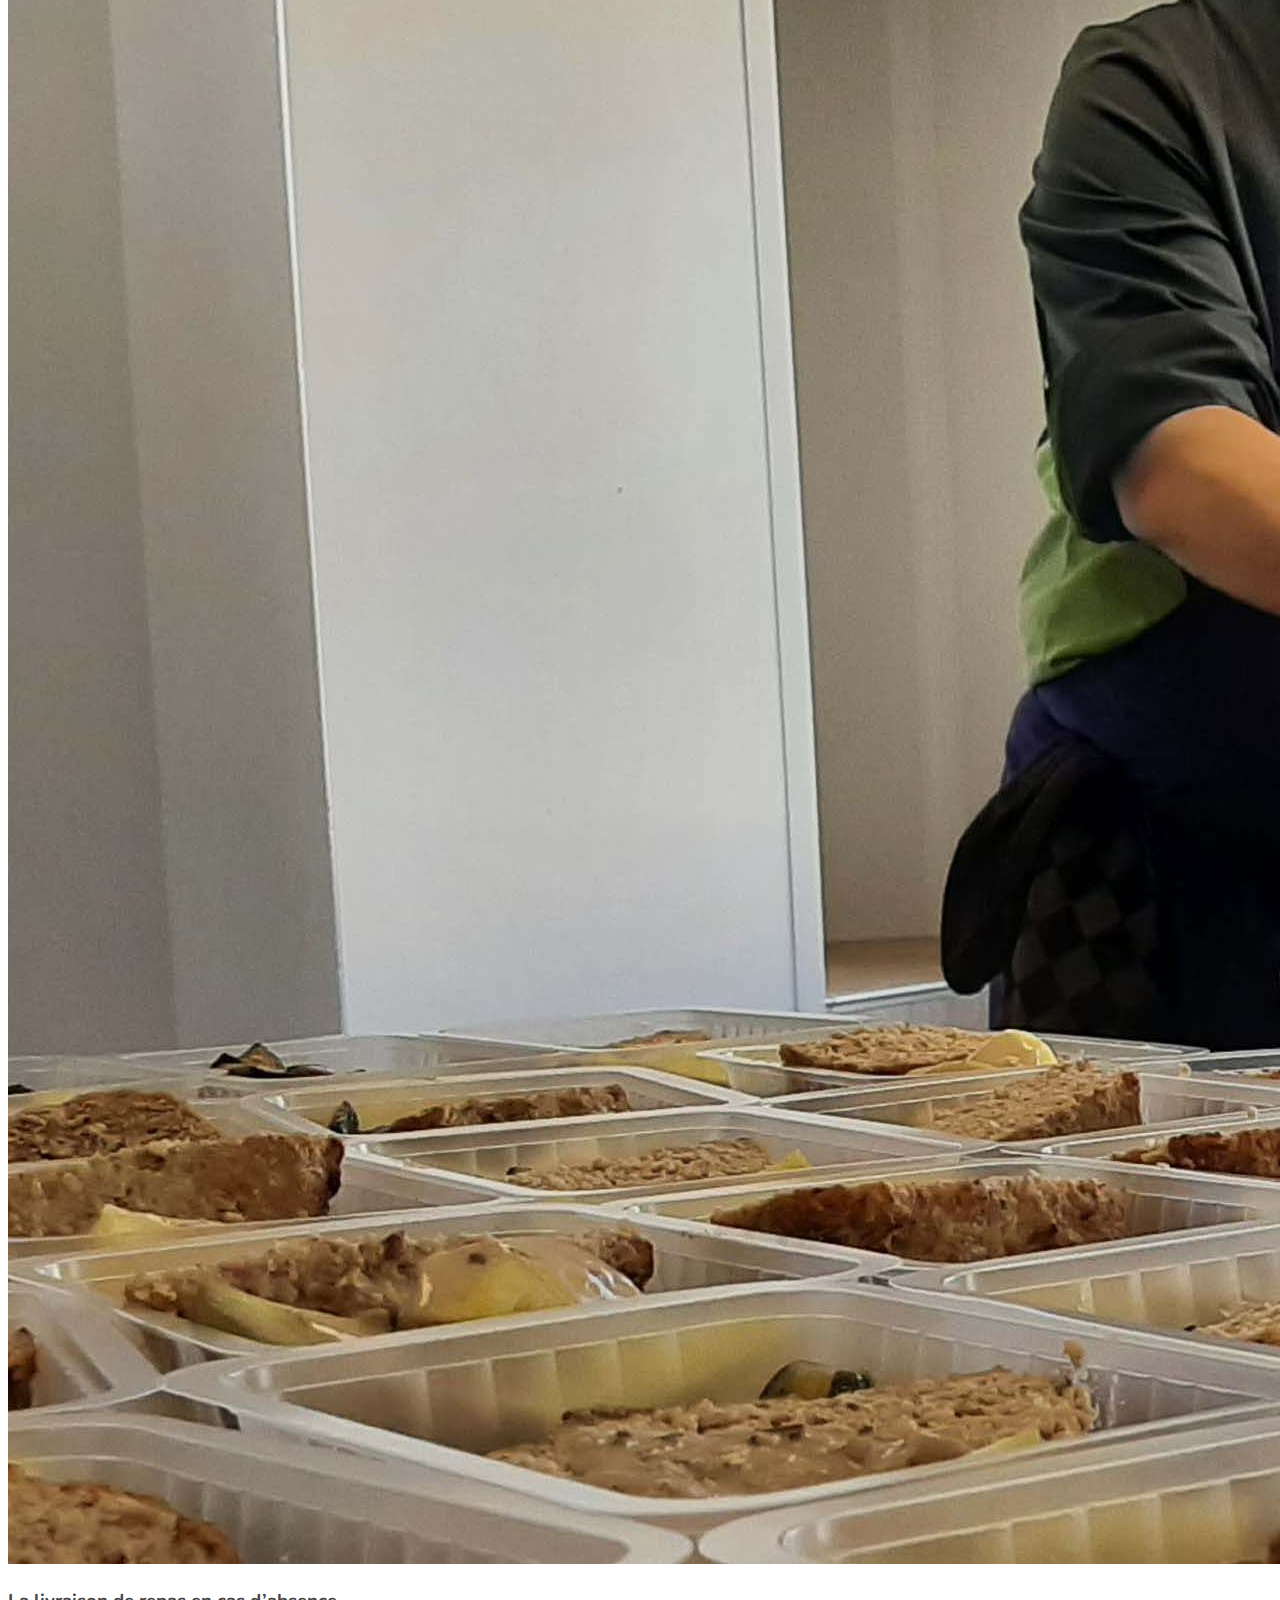
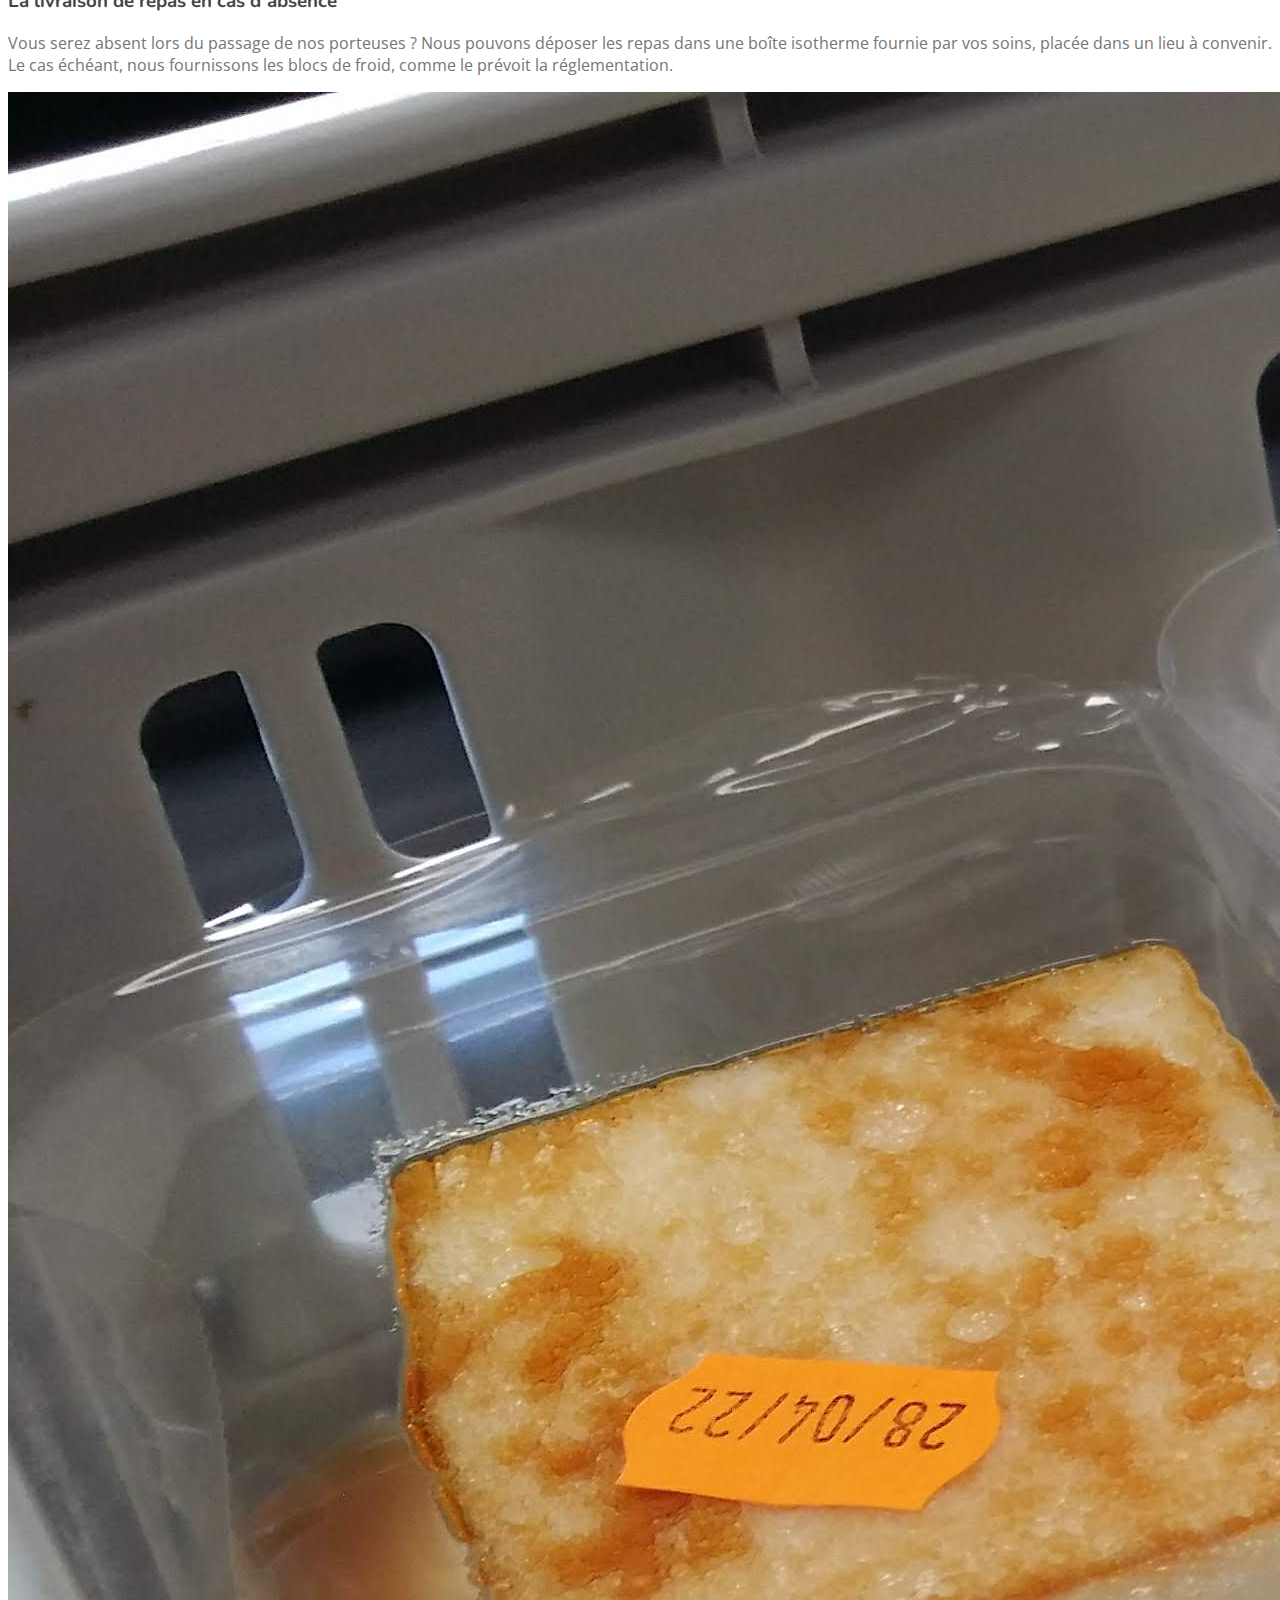
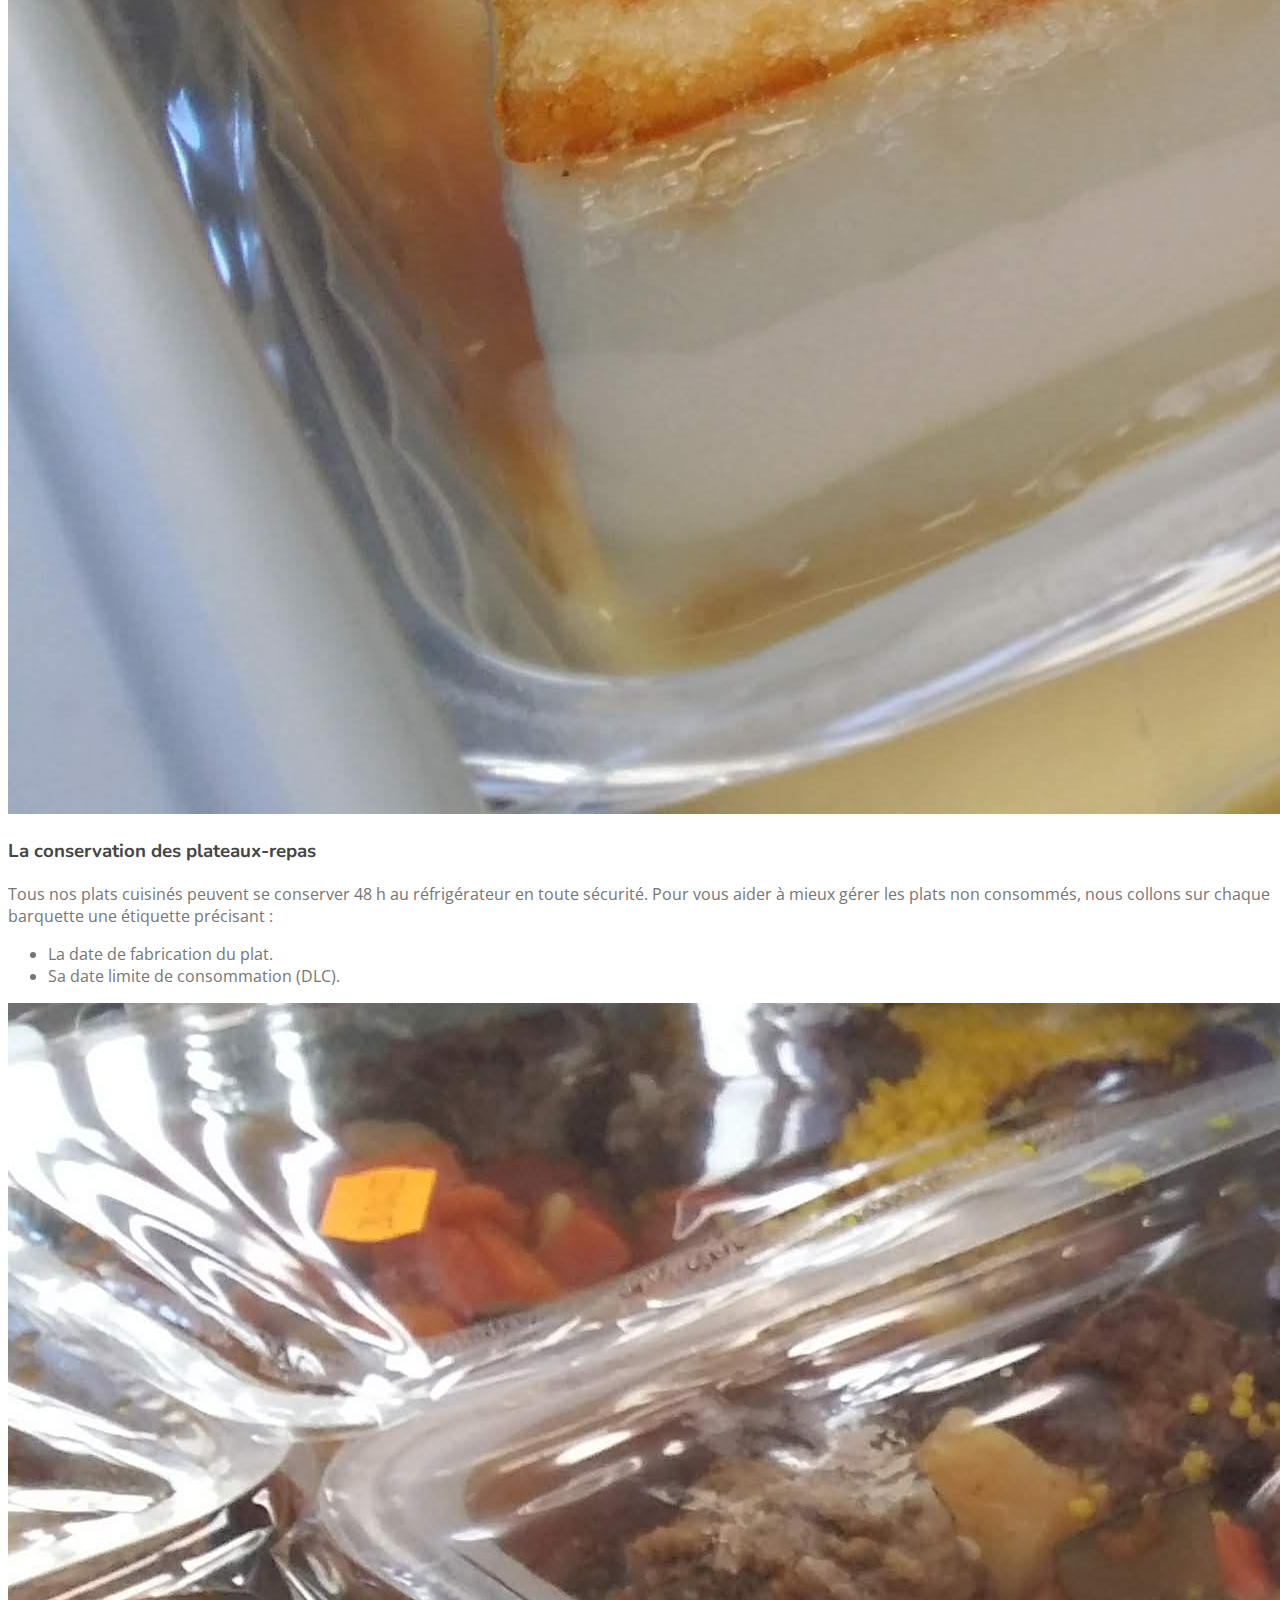
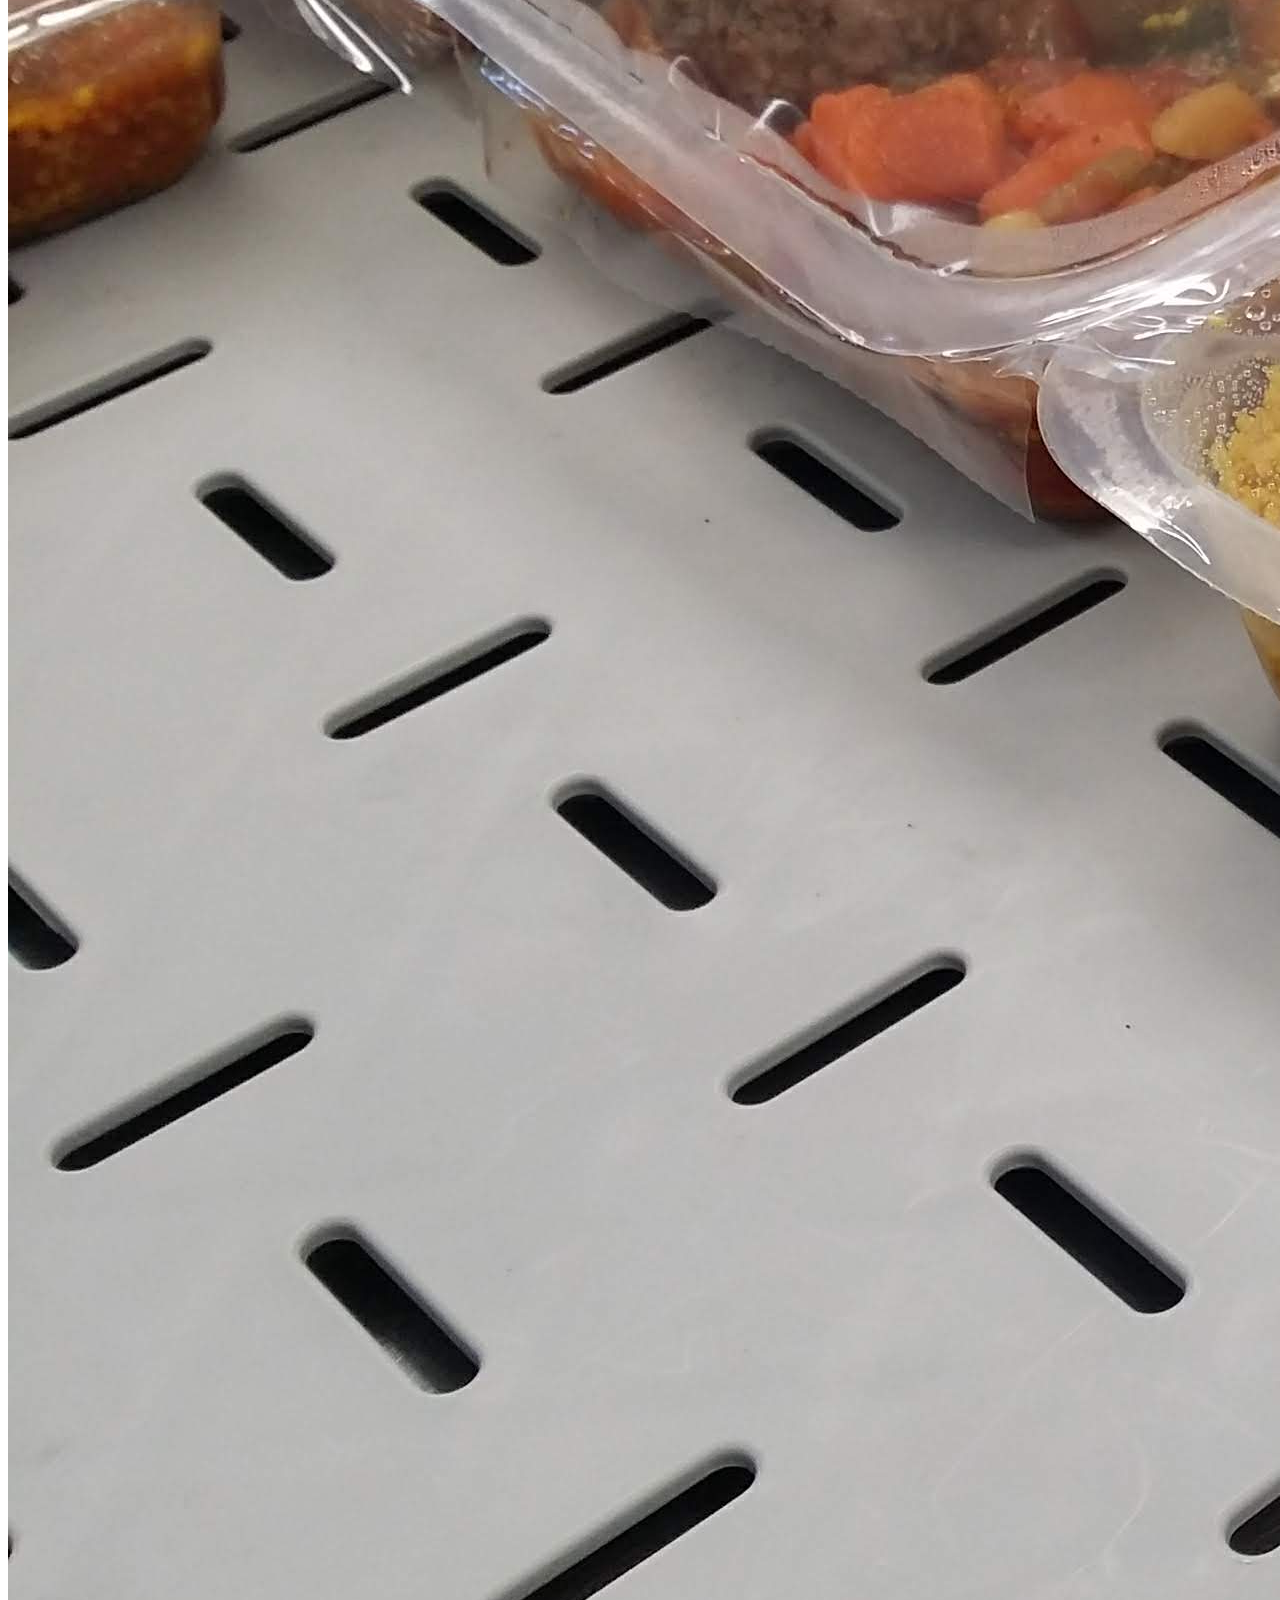
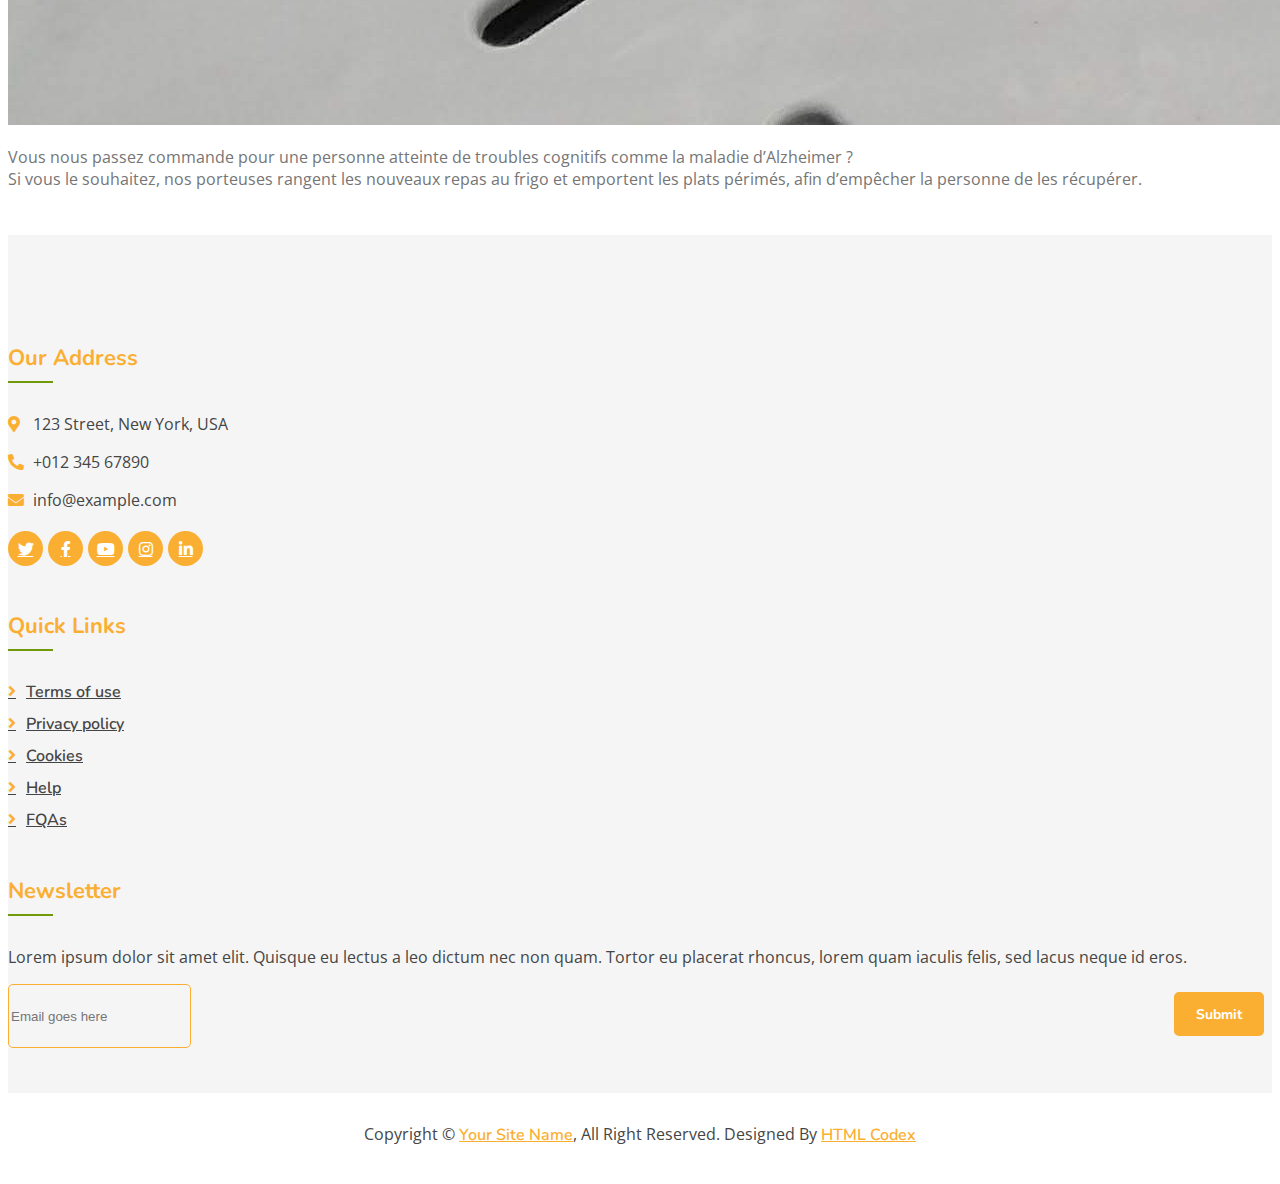
<file: Modalites.html>
<!DOCTYPE html>
<html lang="en">
    <head>
        <meta charset="utf-8">
        <title>Burger King - Food Website Template</title>
        <meta content="width=device-width, initial-scale=1.0" name="viewport">
        <meta content="Free Website Template" name="keywords">
        <meta content="Free Website Template" name="description">

        <!-- Favicon -->
        <link href="img/favicon.ico" rel="icon">

        <!-- Google Font -->
        <link href="https://fonts.googleapis.com/css?family=Open+Sans:300,400|Nunito:600,700" rel="stylesheet"> 
        
        <!-- CSS Libraries -->
        <link href="https://cdn.jsdelivr.net/npm/bootstrap@5.0.2/dist/css/bootstrap.min.css" rel="stylesheet" integrity="sha384-EVSTQN3/azprG1Anm3QDgpJLIm9Nao0Yz1ztcQTwFspd3yD65VohhpuuCOmLASjC" crossorigin="anonymous">
        <link href="https://cdnjs.cloudflare.com/ajax/libs/font-awesome/5.10.0/css/all.min.css" rel="stylesheet">
        <link href="lib/animate/animate.min.css" rel="stylesheet">
        <link href="lib/owlcarousel/assets/owl.carousel.min.css" rel="stylesheet">
        <link href="lib/flaticon/font/flaticon.css" rel="stylesheet">
        <link href="lib/tempusdominus/css/tempusdominus-bootstrap-4.min.css" rel="stylesheet" />

        <!-- Template Stylesheet -->
        <link href="css/style.css" rel="stylesheet">
    </head>

    <body>
        <!-- Nav Bar Start -->
        <div class="navbar navbar-expand-lg bg-light navbar-light">
            <div class="container-fluid">
                <a href="index.html" class="navbar-brand">Burger <span>King</span></a>
                <button type="button" class="navbar-toggler" data-toggle="collapse" data-target="#navbarCollapse">
                    <span class="navbar-toggler-icon"></span>
                </button>

                <div class="collapse navbar-collapse justify-content-between" id="navbarCollapse">
                    <div class="navbar-nav ml-auto">
                        <a href="index.html" class="nav-item nav-link">Home</a>
                        <a href="Modalites.html" class="nav-item nav-link active">Modalités Pratiques</a>
                        <a href="AidesFinancieres.html" class="nav-item nav-link">Aides Financières</a>
                        <a href="Lequipe.html" class="nav-item nav-link">L'équipe</a>
                        <a href="menu.html" class="nav-item nav-link">Menu</a>
                        <a href="contact.html" class="nav-item nav-link">Contact</a>
                    </div>
                </div>
            </div>
        </div>
        <!-- Nav Bar End -->
        
        
        <!-- Page Header Start -->
        <div class="page-header mb-0">
            <div class="container">
                <div class="row">
                    <div class="col-12">
                        <h2>Modalités Pratiques</h2>
                    </div>
                    <div class="col-12">
                        <a href="">Accueil</a>
                        <a href="">Modalités Pratiques</a>
                    </div>
                </div>
            </div>
        </div>
        <!-- Page Header End -->
        
        
        <!-- Titre de page- Modalités pratiques -Gabi- -->
            <div class="equipe_description section-header booking"> 
                <h2 class="text-align">La livraison de repas en pratique</h2>
                <p class="text-align">Vous retrouverez sur cette page la réponse à vos questions pratiques sur les livraisons de repas.<br>
                    Vous souhaitez d’autres renseignements ? Vous pouvez téléphoner au <b>06 37 08 20 41</b> ou envoyer un mail à Julie à l’adresse <b>julie@croustillance.fr</b> 
                </p>
            </div>   
        <!--End -->
        

        <!-- prépa et transport -Gabi- -->
        <div class="about">
            <div class="container">
                <div class="section-header">
                    <h2 class="text-align">La préparation et le transport des plats cuisinés</h2>
                </div>
                <div>
                    <div class="para-about1">
                        <p>Afin de vous garantir une parfaite sécurité alimentaire, tous nos plats livrés à domicile sont préparés et transportés en <b>liaison froide</b>.<br><br>
                        Concrètement, nos repas sont refroidis très rapidement dans une cellule dédiée, puis maintenus à une température inférieure ou égale à 3 °C.<br><br> Grâce à cette technique, le développement des bactéries est bloqué, tout en conservant les qualités gustatives et nutritionnelles des plats cuisinés.<br>
                        </p>
                        <img src="img/Portage/photos triées/Nourriture/Commandes (2).jpg">
                    </div>
                    <div class="para-about2">
                        <img src="img/Portage/photos triées/Nourriture/Commandes (3).jpg">
                        <div><p>Nos repas sont ensuite transportés sous température dirigée dans des <b>camionnettes frigorifiques</b> régulièrement contrôlées et qui respectent la norme FRAX :<br>
                            <ul>
                                <li>« F » pour <b>F</b>rigorifique.</li>
                                <li>« R » car l’isolation est <b>R</b>enforcée.</li>
                                <li>La lettre <b>A</b> désigne des véhicules dont la température à l’intérieur du caisson peut atteindre 0 à 12 °C.</li>
                                <li>Enfin, la lettre <b>X</b> signifie que le groupe de froid est alimenté par le moteur de la camionnette.</li>
                            </ul>
                            Le respect de toutes ces normes vous garantit des plats <b>sains</b> et <b>sans risque pour la santé.</b>
                        </p></div>
                    </div>
                </div>
            </div>
        </div>
        <!-- -->
      
        <!-- triple bloc d'infos -Gabi- -->
        
        <div class="tripleBloc paddingTop">
            <div class="aboutBloc col-lg-4">
                <h3 class="text-align">La présentation et le réchauffage des plats</h3>
                <p class="text-justify">Tous nos plats sont livrés dans des barquettes plastiques thermoscellées. Suivant vos habitudes et votre équipement, vous pouvez les réchauffer :
                    <ul class="text-justify">
                    <li>Au micro-ondes, après avoir percé quelques trous dans l’opercule.</li>
                    <li>Au bain-marie.</li>
                    </ul>
                </p>
            </div>

            <div class=" text-align">
               <img src="img/Portage/photos triées/Nourriture/Mise en barquetets.jpg" class="imgAbout">
            </div>

            <div class="aboutBloc col-lg-4">
                <h3 class="text-align">La livraison de repas en cas d’absence</h3>
                <p class="text-justify">Vous serez absent lors du passage de nos porteuses ? Nous pouvons déposer les repas dans une boîte isotherme fournie par vos soins, placée dans un lieu à convenir.<br> 
                    Le cas échéant, nous fournissons les blocs de froid, comme le prévoit la réglementation.
                </p>
            </div>
        </div>
        
        <div class="tripleBloc paddingBottom">
            <div class="text-align">
               <img src="img/Portage/photos triées/Nourriture/Commandes (2).jpg" class="imgAbout">
            </div>

            <div class="aboutBloc col-lg-4">
                <h3 class="text-align">La conservation des plateaux-repas</h3>
                <p class="text-justify">Tous nos plats cuisinés peuvent se conserver 48 h au réfrigérateur en toute sécurité. Pour vous aider à mieux gérer les plats non consommés, nous collons sur chaque barquette une étiquette précisant :
                    <ul class="text-justify">
                    <li>La date de fabrication du plat.</li>
                    <li>Sa date limite de consommation (DLC).</li>
                    </ul>
                </p>
            </div>

            <div class=" text-align">
               <img src="img/Portage/photos triées/Nourriture/Commandes (3).jpg" class="imgAbout">
            </div>

        </div>    

        <div>
            <p class="pAboutFin">
                Vous nous passez commande pour une personne atteinte de troubles cognitifs comme la maladie d’Alzheimer ?<br>
                Si vous le souhaitez, nos porteuses rangent les nouveaux repas au frigo et emportent les plats périmés, afin d’empêcher la personne de les récupérer.

            </p>
        </div>

        <!-- Footer Start -->
        <div class="footer">
            <div class="container">
                <div class="row">
                    <div class="col-lg-7">
                        <div class="row">
                            <div class="col-md-6">
                                <div class="footer-contact">
                                    <h2>Our Address</h2>
                                    <p><i class="fa fa-map-marker-alt"></i>123 Street, New York, USA</p>
                                    <p><i class="fa fa-phone-alt"></i>+012 345 67890</p>
                                    <p><i class="fa fa-envelope"></i>info@example.com</p>
                                    <div class="footer-social">
                                        <a href=""><i class="fab fa-twitter"></i></a>
                                        <a href=""><i class="fab fa-facebook-f"></i></a>
                                        <a href=""><i class="fab fa-youtube"></i></a>
                                        <a href=""><i class="fab fa-instagram"></i></a>
                                        <a href=""><i class="fab fa-linkedin-in"></i></a>
                                    </div>
                                </div>
                            </div>
                            <div class="col-md-6">
                                <div class="footer-link">
                                    <h2>Quick Links</h2>
                                    <a href="">Terms of use</a>
                                    <a href="">Privacy policy</a>
                                    <a href="">Cookies</a>
                                    <a href="">Help</a>
                                    <a href="">FQAs</a>
                                </div>
                            </div>
                        </div>
                    </div>
                    <div class="col-lg-5">
                        <div class="footer-newsletter">
                            <h2>Newsletter</h2>
                            <p>
                                Lorem ipsum dolor sit amet elit. Quisque eu lectus a leo dictum nec non quam. Tortor eu placerat rhoncus, lorem quam iaculis felis, sed lacus neque id eros.
                            </p>
                            <div class="form">
                                <input class="form-control" placeholder="Email goes here">
                                <button class="btn custom-btn">Submit</button>
                            </div>
                        </div>
                    </div>
                </div>
            </div>
            <div class="copyright">
                <div class="container">
                    <p>Copyright &copy; <a href="#">Your Site Name</a>, All Right Reserved.</p>
                    <p>Designed By <a href="https://htmlcodex.com">HTML Codex</a></p>
                </div>
            </div>
        </div>
        <!-- Footer End -->

        <a href="#" class="back-to-top"><i class="fa fa-chevron-up"></i></a>

        <!-- JavaScript Libraries -->
        <script src="https://code.jquery.com/jquery-3.4.1.min.js"></script>
        <script src="https://cdn.jsdelivr.net/npm/bootstrap@5.0.2/dist/js/bootstrap.bundle.min.js" integrity="sha384-MrcW6ZMFYlzcLA8Nl+NtUVF0sA7MsXsP1UyJoMp4YLEuNSfAP+JcXn/tWtIaxVXM" crossorigin="anonymous"></script>
        <script src="lib/easing/easing.min.js"></script>
        <script src="lib/owlcarousel/owl.carousel.min.js"></script>
        <script src="lib/tempusdominus/js/moment.min.js"></script>
        <script src="lib/tempusdominus/js/moment-timezone.min.js"></script>
        <script src="lib/tempusdominus/js/tempusdominus-bootstrap-4.min.js"></script>
        
        <!-- Contact Javascript File -->
        <script src="mail/jqBootstrapValidation.min.js"></script>
        <script src="mail/contact.js"></script>

        <!-- Template Javascript -->
        <script src="js/main.js"></script>
    </body>
</html>
</file>
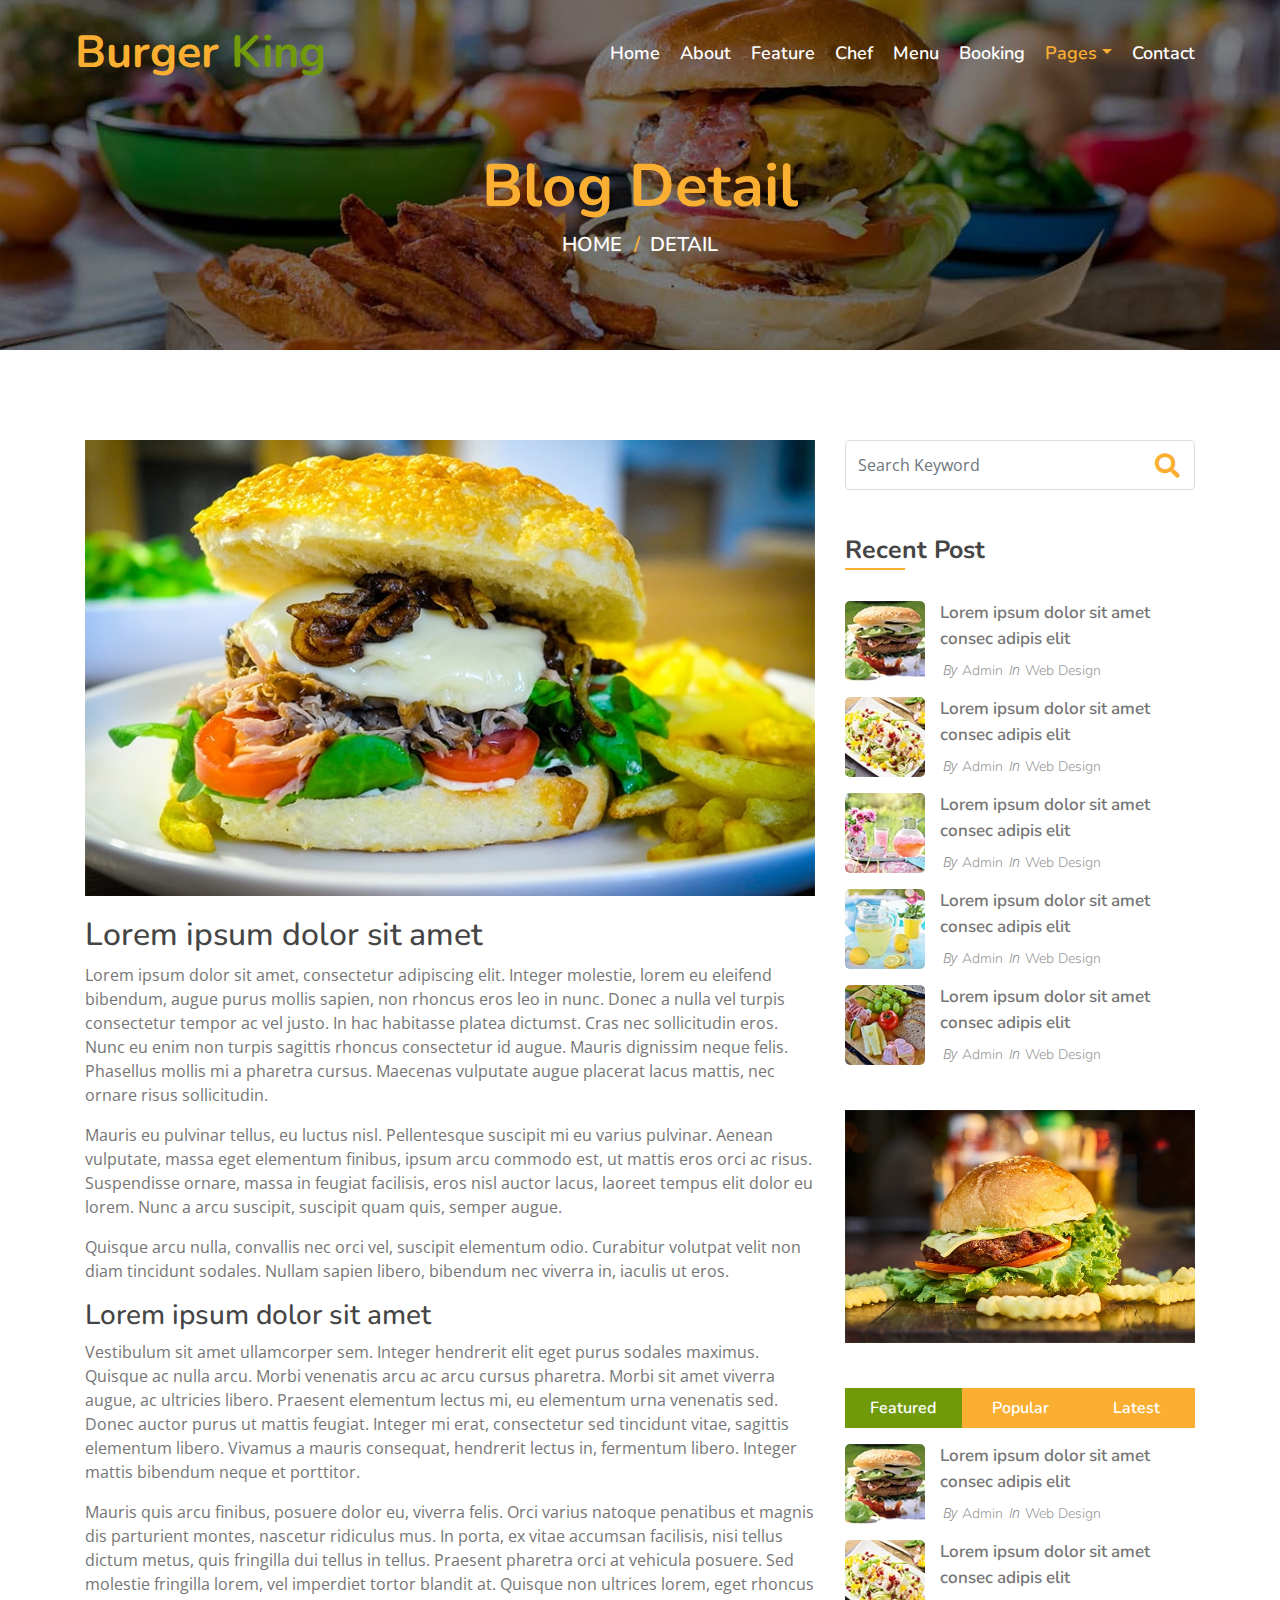
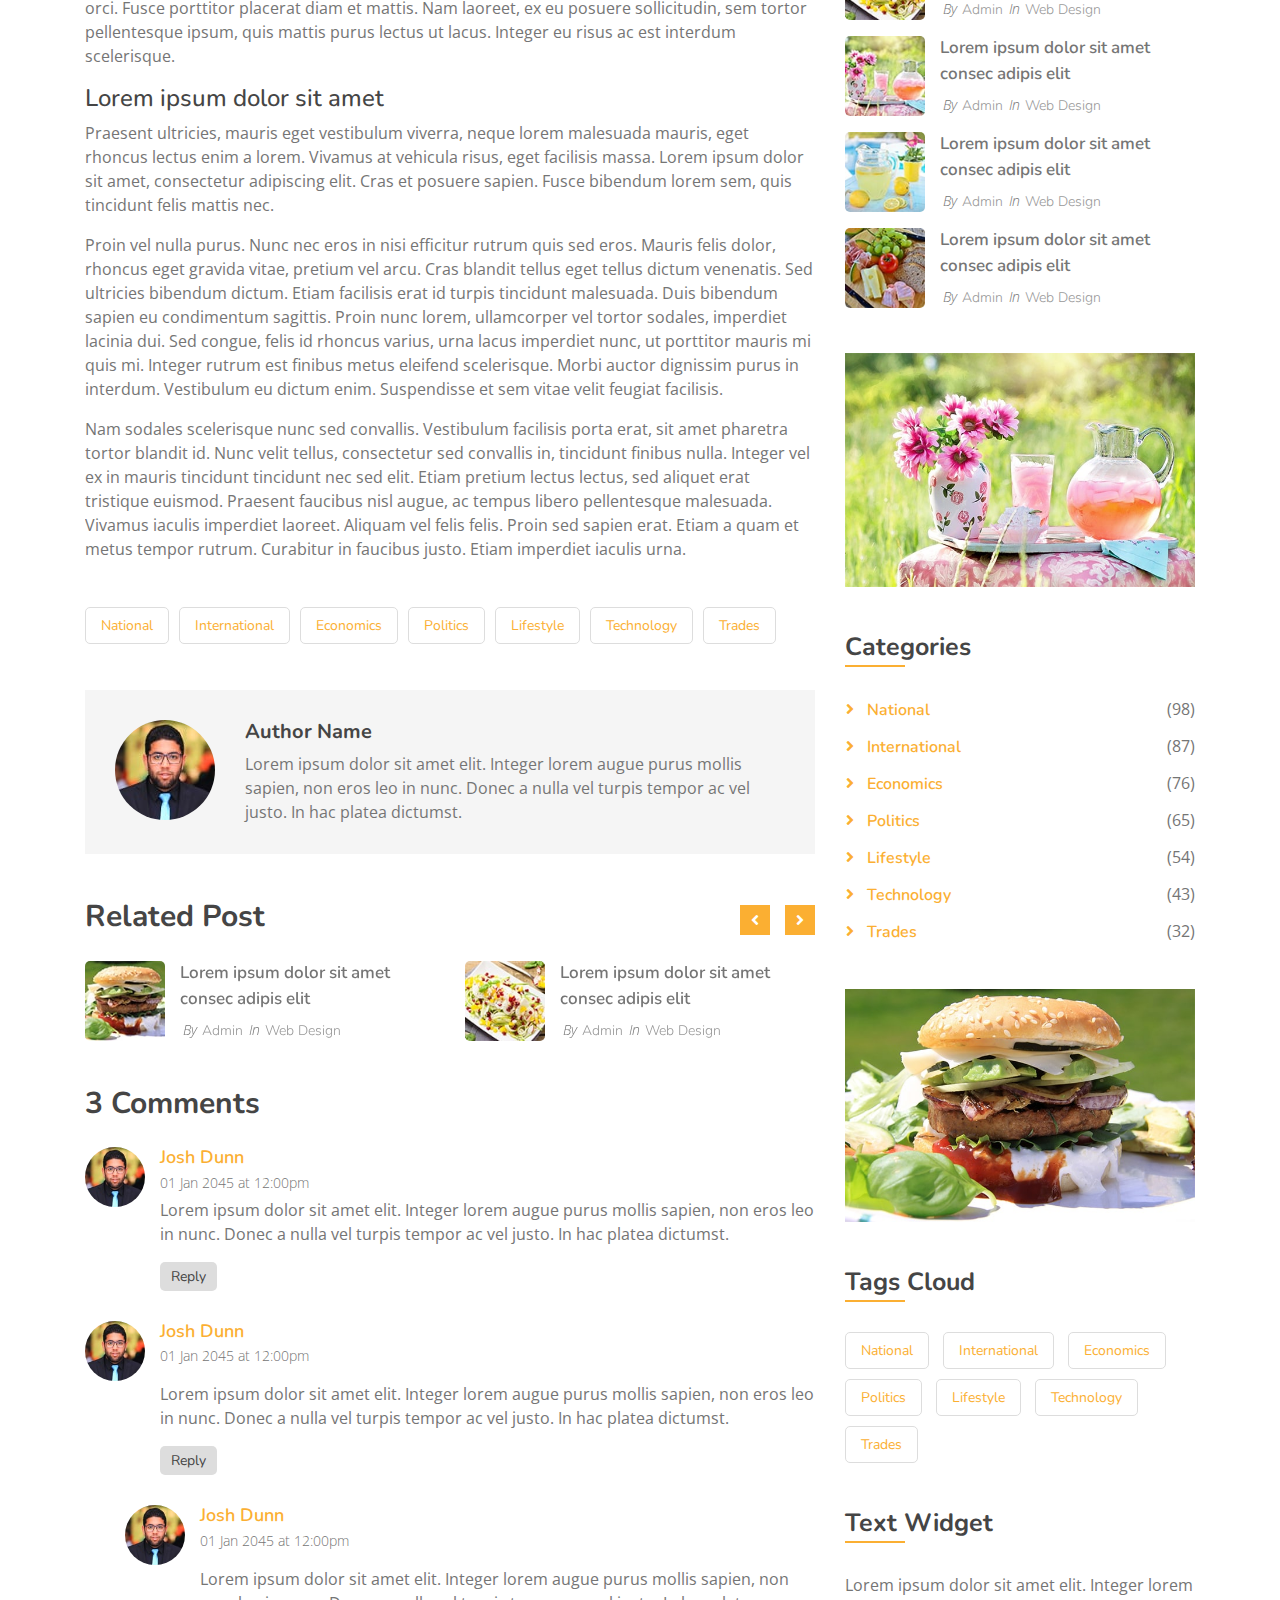
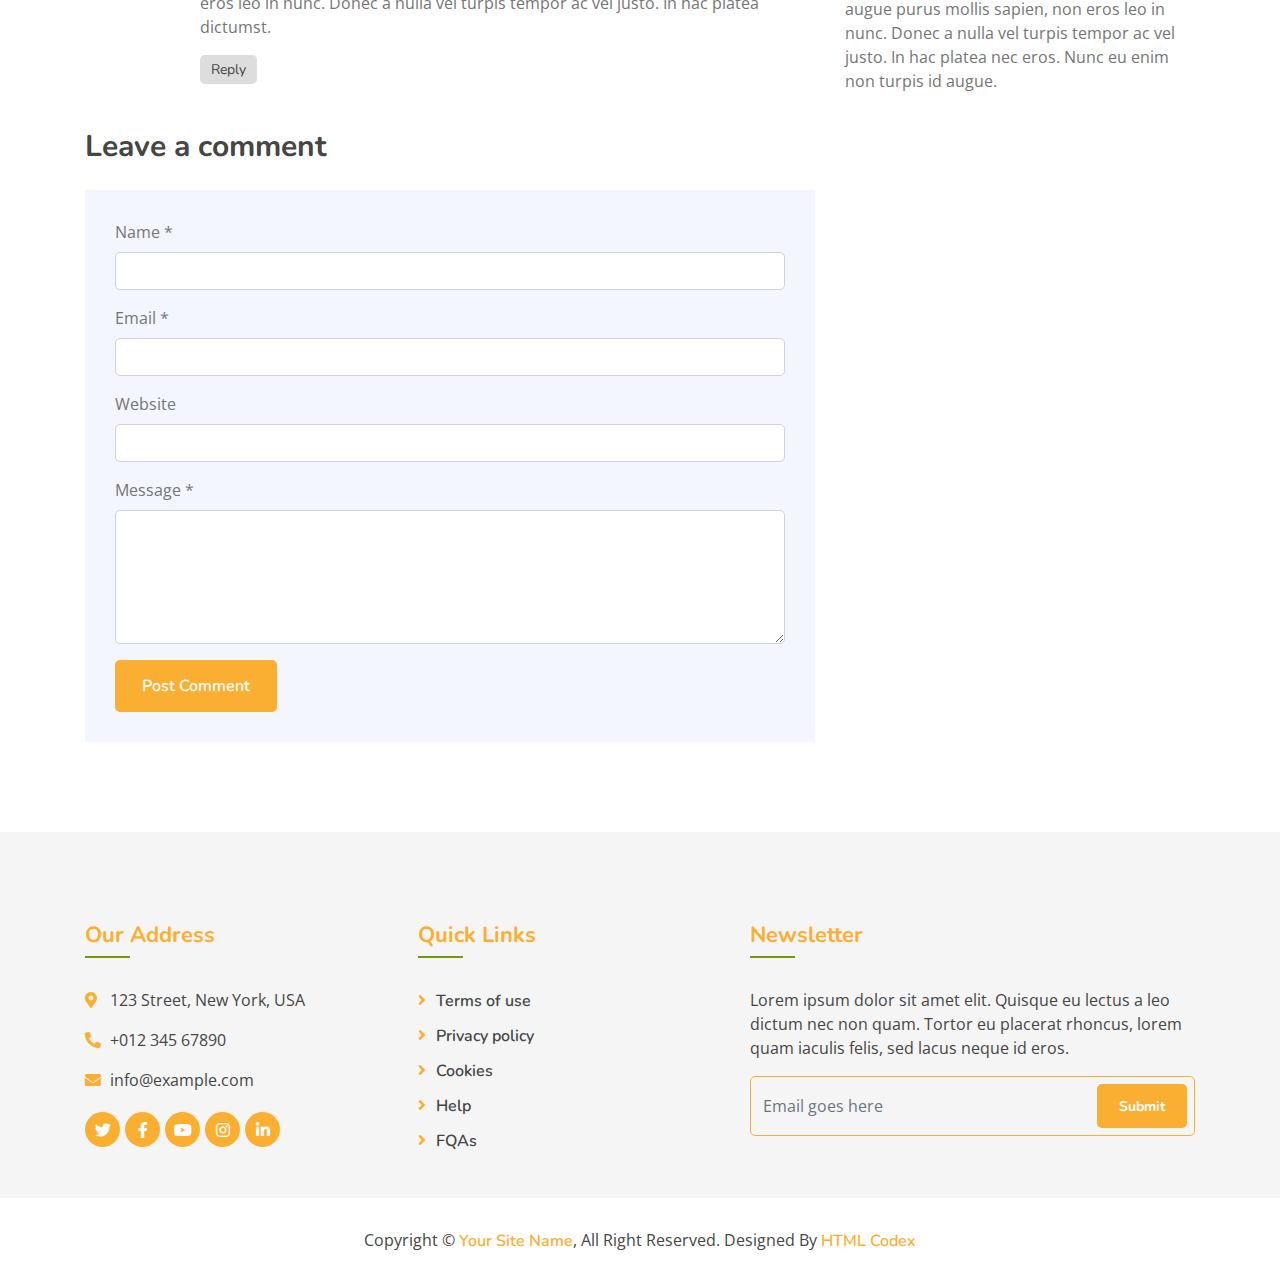
<file: single.html>
<!DOCTYPE html>
<html lang="en">
    <head>
        <meta charset="utf-8">
        <title>Burger King - Food Website Template</title>
        <meta content="width=device-width, initial-scale=1.0" name="viewport">
        <meta content="Free Website Template" name="keywords">
        <meta content="Free Website Template" name="description">

        <!-- Favicon -->
        <link href="img/favicon.ico" rel="icon">

        <!-- Google Font -->
        <link href="https://fonts.googleapis.com/css?family=Open+Sans:300,400|Nunito:600,700" rel="stylesheet"> 
        
        <!-- CSS Libraries -->
        <link href="https://stackpath.bootstrapcdn.com/bootstrap/4.4.1/css/bootstrap.min.css" rel="stylesheet">
        <link href="https://cdnjs.cloudflare.com/ajax/libs/font-awesome/5.10.0/css/all.min.css" rel="stylesheet">
        <link href="lib/animate/animate.min.css" rel="stylesheet">
        <link href="lib/owlcarousel/assets/owl.carousel.min.css" rel="stylesheet">
        <link href="lib/flaticon/font/flaticon.css" rel="stylesheet">
        <link href="lib/tempusdominus/css/tempusdominus-bootstrap-4.min.css" rel="stylesheet" />

        <!-- Template Stylesheet -->
        <link href="css/style.css" rel="stylesheet">
    </head>

    <body>
        <!-- Nav Bar Start -->
        <div class="navbar navbar-expand-lg bg-light navbar-light">
            <div class="container-fluid">
                <a href="index.html" class="navbar-brand">Burger <span>King</span></a>
                <button type="button" class="navbar-toggler" data-toggle="collapse" data-target="#navbarCollapse">
                    <span class="navbar-toggler-icon"></span>
                </button>

                <div class="collapse navbar-collapse justify-content-between" id="navbarCollapse">
                    <div class="navbar-nav ml-auto">
                        <a href="index.html" class="nav-item nav-link">Home</a>
                        <a href="about.html" class="nav-item nav-link">About</a>
                        <a href="feature.html" class="nav-item nav-link">Feature</a>
                        <a href="team.html" class="nav-item nav-link">Chef</a>
                        <a href="menu.html" class="nav-item nav-link">Menu</a>
                        <a href="booking.html" class="nav-item nav-link">Booking</a>
                        <div class="nav-item dropdown">
                            <a href="#" class="nav-link dropdown-toggle active" data-toggle="dropdown">Pages</a>
                            <div class="dropdown-menu">
                                <a href="blog.html" class="dropdown-item">Blog Grid</a>
                                <a href="single.html" class="dropdown-item">Blog Detail</a>
                            </div>
                        </div>
                        <a href="contact.html" class="nav-item nav-link">Contact</a>
                    </div>
                </div>
            </div>
        </div>
        <!-- Nav Bar End -->
        
        
        <!-- Page Header Start -->
        <div class="page-header">
            <div class="container">
                <div class="row">
                    <div class="col-12">
                        <h2>Blog Detail</h2>
                    </div>
                    <div class="col-12">
                        <a href="">Home</a>
                        <a href="">Detail</a>
                    </div>
                </div>
            </div>
        </div>
        <!-- Page Header End -->


        <!-- Single Post Start-->
        <div class="single">
            <div class="container">
                <div class="row">
                    <div class="col-lg-8">
                        <div class="single-content">
                            <img src="img/single.jpg" />
                            <h2>Lorem ipsum dolor sit amet</h2>
                            <p>
                                Lorem ipsum dolor sit amet, consectetur adipiscing elit. Integer molestie, lorem eu eleifend bibendum, augue purus mollis sapien, non rhoncus eros leo in nunc. Donec a nulla vel turpis consectetur tempor ac vel justo. In hac habitasse platea dictumst. Cras nec sollicitudin eros. Nunc eu enim non turpis sagittis rhoncus consectetur id augue. Mauris dignissim neque felis. Phasellus mollis mi a pharetra cursus. Maecenas vulputate augue placerat lacus mattis, nec ornare risus sollicitudin.
                            </p>
                            <p>
                                Mauris eu pulvinar tellus, eu luctus nisl. Pellentesque suscipit mi eu varius pulvinar. Aenean vulputate, massa eget elementum finibus, ipsum arcu commodo est, ut mattis eros orci ac risus. Suspendisse ornare, massa in feugiat facilisis, eros nisl auctor lacus, laoreet tempus elit dolor eu lorem. Nunc a arcu suscipit, suscipit quam quis, semper augue.
                            </p>
                            <p>
                                Quisque arcu nulla, convallis nec orci vel, suscipit elementum odio. Curabitur volutpat velit non diam tincidunt sodales. Nullam sapien libero, bibendum nec viverra in, iaculis ut eros.
                            </p>
                            <h3>Lorem ipsum dolor sit amet</h3>
                            <p>
                                Vestibulum sit amet ullamcorper sem. Integer hendrerit elit eget purus sodales maximus. Quisque ac nulla arcu. Morbi venenatis arcu ac arcu cursus pharetra. Morbi sit amet viverra augue, ac ultricies libero. Praesent elementum lectus mi, eu elementum urna venenatis sed. Donec auctor purus ut mattis feugiat. Integer mi erat, consectetur sed tincidunt vitae, sagittis elementum libero. Vivamus a mauris consequat, hendrerit lectus in, fermentum libero. Integer mattis bibendum neque et porttitor.
                            </p>
                            <p>
                                Mauris quis arcu finibus, posuere dolor eu, viverra felis. Orci varius natoque penatibus et magnis dis parturient montes, nascetur ridiculus mus. In porta, ex vitae accumsan facilisis, nisi tellus dictum metus, quis fringilla dui tellus in tellus. Praesent pharetra orci at vehicula posuere. Sed molestie fringilla lorem, vel imperdiet tortor blandit at. Quisque non ultrices lorem, eget rhoncus orci. Fusce porttitor placerat diam et mattis. Nam laoreet, ex eu posuere sollicitudin, sem tortor pellentesque ipsum, quis mattis purus lectus ut lacus. Integer eu risus ac est interdum scelerisque.
                            </p>
                            <h4>Lorem ipsum dolor sit amet</h4>
                            <p>
                                Praesent ultricies, mauris eget vestibulum viverra, neque lorem malesuada mauris, eget rhoncus lectus enim a lorem. Vivamus at vehicula risus, eget facilisis massa. Lorem ipsum dolor sit amet, consectetur adipiscing elit. Cras et posuere sapien. Fusce bibendum lorem sem, quis tincidunt felis mattis nec.
                            </p>
                            <p>
                                Proin vel nulla purus. Nunc nec eros in nisi efficitur rutrum quis sed eros. Mauris felis dolor, rhoncus eget gravida vitae, pretium vel arcu. Cras blandit tellus eget tellus dictum venenatis. Sed ultricies bibendum dictum. Etiam facilisis erat id turpis tincidunt malesuada. Duis bibendum sapien eu condimentum sagittis. Proin nunc lorem, ullamcorper vel tortor sodales, imperdiet lacinia dui. Sed congue, felis id rhoncus varius, urna lacus imperdiet nunc, ut porttitor mauris mi quis mi. Integer rutrum est finibus metus eleifend scelerisque. Morbi auctor dignissim purus in interdum. Vestibulum eu dictum enim. Suspendisse et sem vitae velit feugiat facilisis.
                            </p>
                            <p>
                                Nam sodales scelerisque nunc sed convallis. Vestibulum facilisis porta erat, sit amet pharetra tortor blandit id. Nunc velit tellus, consectetur sed convallis in, tincidunt finibus nulla. Integer vel ex in mauris tincidunt tincidunt nec sed elit. Etiam pretium lectus lectus, sed aliquet erat tristique euismod. Praesent faucibus nisl augue, ac tempus libero pellentesque malesuada. Vivamus iaculis imperdiet laoreet. Aliquam vel felis felis. Proin sed sapien erat. Etiam a quam et metus tempor rutrum. Curabitur in faucibus justo. Etiam imperdiet iaculis urna.
                            </p>
                        </div>
                        <div class="single-tags">
                            <a href="">National</a>
                            <a href="">International</a>
                            <a href="">Economics</a>
                            <a href="">Politics</a>
                            <a href="">Lifestyle</a>
                            <a href="">Technology</a>
                            <a href="">Trades</a>
                        </div>
                        <div class="single-bio">
                            <div class="single-bio-img">
                                <img src="img/user.jpg" />
                            </div>
                            <div class="single-bio-text">
                                <h3>Author Name</h3>
                                <p>
                                    Lorem ipsum dolor sit amet elit. Integer lorem augue purus mollis sapien, non eros leo in nunc. Donec a nulla vel turpis tempor ac vel justo. In hac platea dictumst.
                                </p>
                            </div>
                        </div>
                        <div class="single-related">
                            <h2>Related Post</h2>
                            <div class="owl-carousel related-slider">
                                <div class="post-item">
                                    <div class="post-img">
                                        <img src="img/post-1.jpg" />
                                    </div>
                                    <div class="post-text">
                                        <a href="">Lorem ipsum dolor sit amet consec adipis elit</a>
                                        <div class="post-meta">
                                            <p>By<a href="">Admin</a></p>
                                            <p>In<a href="">Web Design</a></p>
                                        </div>
                                    </div>
                                </div>
                                <div class="post-item">
                                    <div class="post-img">
                                        <img src="img/post-2.jpg" />
                                    </div>
                                    <div class="post-text">
                                        <a href="">Lorem ipsum dolor sit amet consec adipis elit</a>
                                        <div class="post-meta">
                                            <p>By<a href="">Admin</a></p>
                                            <p>In<a href="">Web Design</a></p>
                                        </div>
                                    </div>
                                </div>
                                <div class="post-item">
                                    <div class="post-img">
                                        <img src="img/post-3.jpg" />
                                    </div>
                                    <div class="post-text">
                                        <a href="">Lorem ipsum dolor sit amet consec adipis elit</a>
                                        <div class="post-meta">
                                            <p>By<a href="">Admin</a></p>
                                            <p>In<a href="">Web Design</a></p>
                                        </div>
                                    </div>
                                </div>
                                <div class="post-item">
                                    <div class="post-img">
                                        <img src="img/post-4.jpg" />
                                    </div>
                                    <div class="post-text">
                                        <a href="">Lorem ipsum dolor sit amet consec adipis elit</a>
                                        <div class="post-meta">
                                            <p>By<a href="">Admin</a></p>
                                            <p>In<a href="">Web Design</a></p>
                                        </div>
                                    </div>
                                </div>
                            </div>
                        </div>

                        <div class="single-comment">
                            <h2>3 Comments</h2>
                            <ul class="comment-list">
                                <li class="comment-item">
                                    <div class="comment-body">
                                        <div class="comment-img">
                                            <img src="img/user.jpg" />
                                        </div>
                                        <div class="comment-text">
                                            <h3><a href="">Josh Dunn</a></h3>
                                            <span>01 Jan 2045 at 12:00pm</span>
                                            <p>
                                                Lorem ipsum dolor sit amet elit. Integer lorem augue purus mollis sapien, non eros leo in nunc. Donec a nulla vel turpis tempor ac vel justo. In hac platea dictumst. 
                                            </p>
                                            <a class="btn" href="">Reply</a>
                                        </div>
                                    </div>
                                </li>
                                <li class="comment-item">
                                    <div class="comment-body">
                                        <div class="comment-img">
                                            <img src="img/user.jpg" />
                                        </div>
                                        <div class="comment-text">
                                            <h3><a href="">Josh Dunn</a></h3>
                                            <p><span>01 Jan 2045 at 12:00pm</span></p>
                                            <p>
                                                Lorem ipsum dolor sit amet elit. Integer lorem augue purus mollis sapien, non eros leo in nunc. Donec a nulla vel turpis tempor ac vel justo. In hac platea dictumst. 
                                            </p>
                                            <a class="btn" href="">Reply</a>
                                        </div>
                                    </div>
                                    <ul class="comment-child">
                                        <li class="comment-item">
                                            <div class="comment-body">
                                                <div class="comment-img">
                                                    <img src="img/user.jpg" />
                                                </div>
                                                <div class="comment-text">
                                                    <h3><a href="">Josh Dunn</a></h3>
                                                    <p><span>01 Jan 2045 at 12:00pm</span></p>
                                                    <p>
                                                        Lorem ipsum dolor sit amet elit. Integer lorem augue purus mollis sapien, non eros leo in nunc. Donec a nulla vel turpis tempor ac vel justo. In hac platea dictumst. 
                                                    </p>
                                                    <a class="btn" href="">Reply</a>
                                                </div>
                                            </div>
                                        </li>
                                    </ul>
                                </li>
                            </ul>
                        </div>
                        <div class="comment-form">
                            <h2>Leave a comment</h2>
                            <form>
                                <div class="form-group">
                                    <label for="name">Name *</label>
                                    <input type="text" class="form-control" id="name">
                                </div>
                                <div class="form-group">
                                    <label for="email">Email *</label>
                                    <input type="email" class="form-control" id="email">
                                </div>
                                <div class="form-group">
                                    <label for="website">Website</label>
                                    <input type="url" class="form-control" id="website">
                                </div>

                                <div class="form-group">
                                    <label for="message">Message *</label>
                                    <textarea id="message" cols="30" rows="5" class="form-control"></textarea>
                                </div>
                                <div class="form-group">
                                    <input type="submit" value="Post Comment" class="btn custom-btn">
                                </div>
                            </form>
                        </div>
                    </div>

                    <div class="col-lg-4">
                        <div class="sidebar">
                            <div class="sidebar-widget">
                                <div class="search-widget">
                                    <form>
                                        <input class="form-control" type="text" placeholder="Search Keyword">
                                        <button class="btn"><i class="fa fa-search"></i></button>
                                    </form>
                                </div>
                            </div>

                            <div class="sidebar-widget">
                                <h2 class="widget-title">Recent Post</h2>
                                <div class="recent-post">
                                    <div class="post-item">
                                        <div class="post-img">
                                            <img src="img/post-1.jpg" />
                                        </div>
                                        <div class="post-text">
                                            <a href="">Lorem ipsum dolor sit amet consec adipis elit</a>
                                            <div class="post-meta">
                                                <p>By<a href="">Admin</a></p>
                                                <p>In<a href="">Web Design</a></p>
                                            </div>
                                        </div>
                                    </div>
                                    <div class="post-item">
                                        <div class="post-img">
                                            <img src="img/post-2.jpg" />
                                        </div>
                                        <div class="post-text">
                                            <a href="">Lorem ipsum dolor sit amet consec adipis elit</a>
                                            <div class="post-meta">
                                                <p>By<a href="">Admin</a></p>
                                                <p>In<a href="">Web Design</a></p>
                                            </div>
                                        </div>
                                    </div>
                                    <div class="post-item">
                                        <div class="post-img">
                                            <img src="img/post-3.jpg" />
                                        </div>
                                        <div class="post-text">
                                            <a href="">Lorem ipsum dolor sit amet consec adipis elit</a>
                                            <div class="post-meta">
                                                <p>By<a href="">Admin</a></p>
                                                <p>In<a href="">Web Design</a></p>
                                            </div>
                                        </div>
                                    </div>
                                    <div class="post-item">
                                        <div class="post-img">
                                            <img src="img/post-4.jpg" />
                                        </div>
                                        <div class="post-text">
                                            <a href="">Lorem ipsum dolor sit amet consec adipis elit</a>
                                            <div class="post-meta">
                                                <p>By<a href="">Admin</a></p>
                                                <p>In<a href="">Web Design</a></p>
                                            </div>
                                        </div>
                                    </div>
                                    <div class="post-item">
                                        <div class="post-img">
                                            <img src="img/post-5.jpg" />
                                        </div>
                                        <div class="post-text">
                                            <a href="">Lorem ipsum dolor sit amet consec adipis elit</a>
                                            <div class="post-meta">
                                                <p>By<a href="">Admin</a></p>
                                                <p>In<a href="">Web Design</a></p>
                                            </div>
                                        </div>
                                    </div>
                                </div>
                            </div>

                            <div class="sidebar-widget">
                                <div class="image-widget">
                                    <a href="#"><img src="img/blog-1.jpg" alt="Image"></a>
                                </div>
                            </div>

                            <div class="sidebar-widget">
                                <div class="tab-post">
                                    <ul class="nav nav-pills nav-justified">
                                        <li class="nav-item">
                                            <a class="nav-link active" data-toggle="pill" href="#featured">Featured</a>
                                        </li>
                                        <li class="nav-item">
                                            <a class="nav-link" data-toggle="pill" href="#popular">Popular</a>
                                        </li>
                                        <li class="nav-item">
                                            <a class="nav-link" data-toggle="pill" href="#latest">Latest</a>
                                        </li>
                                    </ul>

                                    <div class="tab-content">
                                        <div id="featured" class="container tab-pane active">
                                            <div class="post-item">
                                                <div class="post-img">
                                                    <img src="img/post-1.jpg" />
                                                </div>
                                                <div class="post-text">
                                                    <a href="">Lorem ipsum dolor sit amet consec adipis elit</a>
                                                    <div class="post-meta">
                                                        <p>By<a href="">Admin</a></p>
                                                        <p>In<a href="">Web Design</a></p>
                                                    </div>
                                                </div>
                                            </div>
                                            <div class="post-item">
                                                <div class="post-img">
                                                    <img src="img/post-2.jpg" />
                                                </div>
                                                <div class="post-text">
                                                    <a href="">Lorem ipsum dolor sit amet consec adipis elit</a>
                                                    <div class="post-meta">
                                                        <p>By<a href="">Admin</a></p>
                                                        <p>In<a href="">Web Design</a></p>
                                                    </div>
                                                </div>
                                            </div>
                                            <div class="post-item">
                                                <div class="post-img">
                                                    <img src="img/post-3.jpg" />
                                                </div>
                                                <div class="post-text">
                                                    <a href="">Lorem ipsum dolor sit amet consec adipis elit</a>
                                                    <div class="post-meta">
                                                        <p>By<a href="">Admin</a></p>
                                                        <p>In<a href="">Web Design</a></p>
                                                    </div>
                                                </div>
                                            </div>
                                            <div class="post-item">
                                                <div class="post-img">
                                                    <img src="img/post-4.jpg" />
                                                </div>
                                                <div class="post-text">
                                                    <a href="">Lorem ipsum dolor sit amet consec adipis elit</a>
                                                    <div class="post-meta">
                                                        <p>By<a href="">Admin</a></p>
                                                        <p>In<a href="">Web Design</a></p>
                                                    </div>
                                                </div>
                                            </div>
                                            <div class="post-item">
                                                <div class="post-img">
                                                    <img src="img/post-5.jpg" />
                                                </div>
                                                <div class="post-text">
                                                    <a href="">Lorem ipsum dolor sit amet consec adipis elit</a>
                                                    <div class="post-meta">
                                                        <p>By<a href="">Admin</a></p>
                                                        <p>In<a href="">Web Design</a></p>
                                                    </div>
                                                </div>
                                            </div>
                                        </div>
                                        <div id="popular" class="container tab-pane fade">
                                            <div class="post-item">
                                                <div class="post-img">
                                                    <img src="img/post-1.jpg" />
                                                </div>
                                                <div class="post-text">
                                                    <a href="">Lorem ipsum dolor sit amet consec adipis elit</a>
                                                    <div class="post-meta">
                                                        <p>By<a href="">Admin</a></p>
                                                        <p>In<a href="">Web Design</a></p>
                                                    </div>
                                                </div>
                                            </div>
                                            <div class="post-item">
                                                <div class="post-img">
                                                    <img src="img/post-2.jpg" />
                                                </div>
                                                <div class="post-text">
                                                    <a href="">Lorem ipsum dolor sit amet consec adipis elit</a>
                                                    <div class="post-meta">
                                                        <p>By<a href="">Admin</a></p>
                                                        <p>In<a href="">Web Design</a></p>
                                                    </div>
                                                </div>
                                            </div>
                                            <div class="post-item">
                                                <div class="post-img">
                                                    <img src="img/post-3.jpg" />
                                                </div>
                                                <div class="post-text">
                                                    <a href="">Lorem ipsum dolor sit amet consec adipis elit</a>
                                                    <div class="post-meta">
                                                        <p>By<a href="">Admin</a></p>
                                                        <p>In<a href="">Web Design</a></p>
                                                    </div>
                                                </div>
                                            </div>
                                            <div class="post-item">
                                                <div class="post-img">
                                                    <img src="img/post-4.jpg" />
                                                </div>
                                                <div class="post-text">
                                                    <a href="">Lorem ipsum dolor sit amet consec adipis elit</a>
                                                    <div class="post-meta">
                                                        <p>By<a href="">Admin</a></p>
                                                        <p>In<a href="">Web Design</a></p>
                                                    </div>
                                                </div>
                                            </div>
                                            <div class="post-item">
                                                <div class="post-img">
                                                    <img src="img/post-5.jpg" />
                                                </div>
                                                <div class="post-text">
                                                    <a href="">Lorem ipsum dolor sit amet consec adipis elit</a>
                                                    <div class="post-meta">
                                                        <p>By<a href="">Admin</a></p>
                                                        <p>In<a href="">Web Design</a></p>
                                                    </div>
                                                </div>
                                            </div>
                                        </div>
                                        <div id="latest" class="container tab-pane fade">
                                            <div class="post-item">
                                                <div class="post-img">
                                                    <img src="img/post-1.jpg" />
                                                </div>
                                                <div class="post-text">
                                                    <a href="">Lorem ipsum dolor sit amet consec adipis elit</a>
                                                    <div class="post-meta">
                                                        <p>By<a href="">Admin</a></p>
                                                        <p>In<a href="">Web Design</a></p>
                                                    </div>
                                                </div>
                                            </div>
                                            <div class="post-item">
                                                <div class="post-img">
                                                    <img src="img/post-2.jpg" />
                                                </div>
                                                <div class="post-text">
                                                    <a href="">Lorem ipsum dolor sit amet consec adipis elit</a>
                                                    <div class="post-meta">
                                                        <p>By<a href="">Admin</a></p>
                                                        <p>In<a href="">Web Design</a></p>
                                                    </div>
                                                </div>
                                            </div>
                                            <div class="post-item">
                                                <div class="post-img">
                                                    <img src="img/post-3.jpg" />
                                                </div>
                                                <div class="post-text">
                                                    <a href="">Lorem ipsum dolor sit amet consec adipis elit</a>
                                                    <div class="post-meta">
                                                        <p>By<a href="">Admin</a></p>
                                                        <p>In<a href="">Web Design</a></p>
                                                    </div>
                                                </div>
                                            </div>
                                            <div class="post-item">
                                                <div class="post-img">
                                                    <img src="img/post-4.jpg" />
                                                </div>
                                                <div class="post-text">
                                                    <a href="">Lorem ipsum dolor sit amet consec adipis elit</a>
                                                    <div class="post-meta">
                                                        <p>By<a href="">Admin</a></p>
                                                        <p>In<a href="">Web Design</a></p>
                                                    </div>
                                                </div>
                                            </div>
                                            <div class="post-item">
                                                <div class="post-img">
                                                    <img src="img/post-5.jpg" />
                                                </div>
                                                <div class="post-text">
                                                    <a href="">Lorem ipsum dolor sit amet consec adipis elit</a>
                                                    <div class="post-meta">
                                                        <p>By<a href="">Admin</a></p>
                                                        <p>In<a href="">Web Design</a></p>
                                                    </div>
                                                </div>
                                            </div>
                                        </div>
                                    </div>
                                </div>
                            </div>

                            <div class="sidebar-widget">
                                <div class="image-widget">
                                    <a href="#"><img src="img/blog-2.jpg" alt="Image"></a>
                                </div>
                            </div>

                            <div class="sidebar-widget">
                                <h2 class="widget-title">Categories</h2>
                                <div class="category-widget">
                                    <ul>
                                        <li><a href="">National</a><span>(98)</span></li>
                                        <li><a href="">International</a><span>(87)</span></li>
                                        <li><a href="">Economics</a><span>(76)</span></li>
                                        <li><a href="">Politics</a><span>(65)</span></li>
                                        <li><a href="">Lifestyle</a><span>(54)</span></li>
                                        <li><a href="">Technology</a><span>(43)</span></li>
                                        <li><a href="">Trades</a><span>(32)</span></li>
                                    </ul>
                                </div>
                            </div>

                            <div class="sidebar-widget">
                                <div class="image-widget">
                                    <a href="#"><img src="img/blog-3.jpg" alt="Image"></a>
                                </div>
                            </div>

                            <div class="sidebar-widget">
                                <h2 class="widget-title">Tags Cloud</h2>
                                <div class="tag-widget">
                                    <a href="">National</a>
                                    <a href="">International</a>
                                    <a href="">Economics</a>
                                    <a href="">Politics</a>
                                    <a href="">Lifestyle</a>
                                    <a href="">Technology</a>
                                    <a href="">Trades</a>
                                </div>
                            </div>

                            <div class="sidebar-widget">
                                <h2 class="widget-title">Text Widget</h2>
                                <div class="text-widget">
                                    <p>
                                        Lorem ipsum dolor sit amet elit. Integer lorem augue purus mollis sapien, non eros leo in nunc. Donec a nulla vel turpis tempor ac vel justo. In hac platea nec eros. Nunc eu enim non turpis id augue.
                                    </p>
                                </div>
                            </div>
                        </div>
                    </div>
                </div>
            </div>
        </div>
        <!-- Single Post End-->   


        <!-- Footer Start -->
        <div class="footer">
            <div class="container">
                <div class="row">
                    <div class="col-lg-7">
                        <div class="row">
                            <div class="col-md-6">
                                <div class="footer-contact">
                                    <h2>Our Address</h2>
                                    <p><i class="fa fa-map-marker-alt"></i>123 Street, New York, USA</p>
                                    <p><i class="fa fa-phone-alt"></i>+012 345 67890</p>
                                    <p><i class="fa fa-envelope"></i>info@example.com</p>
                                    <div class="footer-social">
                                        <a href=""><i class="fab fa-twitter"></i></a>
                                        <a href=""><i class="fab fa-facebook-f"></i></a>
                                        <a href=""><i class="fab fa-youtube"></i></a>
                                        <a href=""><i class="fab fa-instagram"></i></a>
                                        <a href=""><i class="fab fa-linkedin-in"></i></a>
                                    </div>
                                </div>
                            </div>
                            <div class="col-md-6">
                                <div class="footer-link">
                                    <h2>Quick Links</h2>
                                    <a href="">Terms of use</a>
                                    <a href="">Privacy policy</a>
                                    <a href="">Cookies</a>
                                    <a href="">Help</a>
                                    <a href="">FQAs</a>
                                </div>
                            </div>
                        </div>
                    </div>
                    <div class="col-lg-5">
                        <div class="footer-newsletter">
                            <h2>Newsletter</h2>
                            <p>
                                Lorem ipsum dolor sit amet elit. Quisque eu lectus a leo dictum nec non quam. Tortor eu placerat rhoncus, lorem quam iaculis felis, sed lacus neque id eros.
                            </p>
                            <div class="form">
                                <input class="form-control" placeholder="Email goes here">
                                <button class="btn custom-btn">Submit</button>
                            </div>
                        </div>
                    </div>
                </div>
            </div>
            <div class="copyright">
                <div class="container">
                    <p>Copyright &copy; <a href="#">Your Site Name</a>, All Right Reserved.</p>
                    <p>Designed By <a href="https://htmlcodex.com">HTML Codex</a></p>
                </div>
            </div>
        </div>
        <!-- Footer End -->

        <a href="#" class="back-to-top"><i class="fa fa-chevron-up"></i></a>

        <!-- JavaScript Libraries -->
        <script src="https://code.jquery.com/jquery-3.4.1.min.js"></script>
        <script src="https://stackpath.bootstrapcdn.com/bootstrap/4.4.1/js/bootstrap.bundle.min.js"></script>
        <script src="lib/easing/easing.min.js"></script>
        <script src="lib/owlcarousel/owl.carousel.min.js"></script>
        <script src="lib/tempusdominus/js/moment.min.js"></script>
        <script src="lib/tempusdominus/js/moment-timezone.min.js"></script>
        <script src="lib/tempusdominus/js/tempusdominus-bootstrap-4.min.js"></script>
        
        <!-- Contact Javascript File -->
        <script src="mail/jqBootstrapValidation.min.js"></script>
        <script src="mail/contact.js"></script>

        <!-- Template Javascript -->
        <script src="js/main.js"></script>
    </body>
</html>
</file>
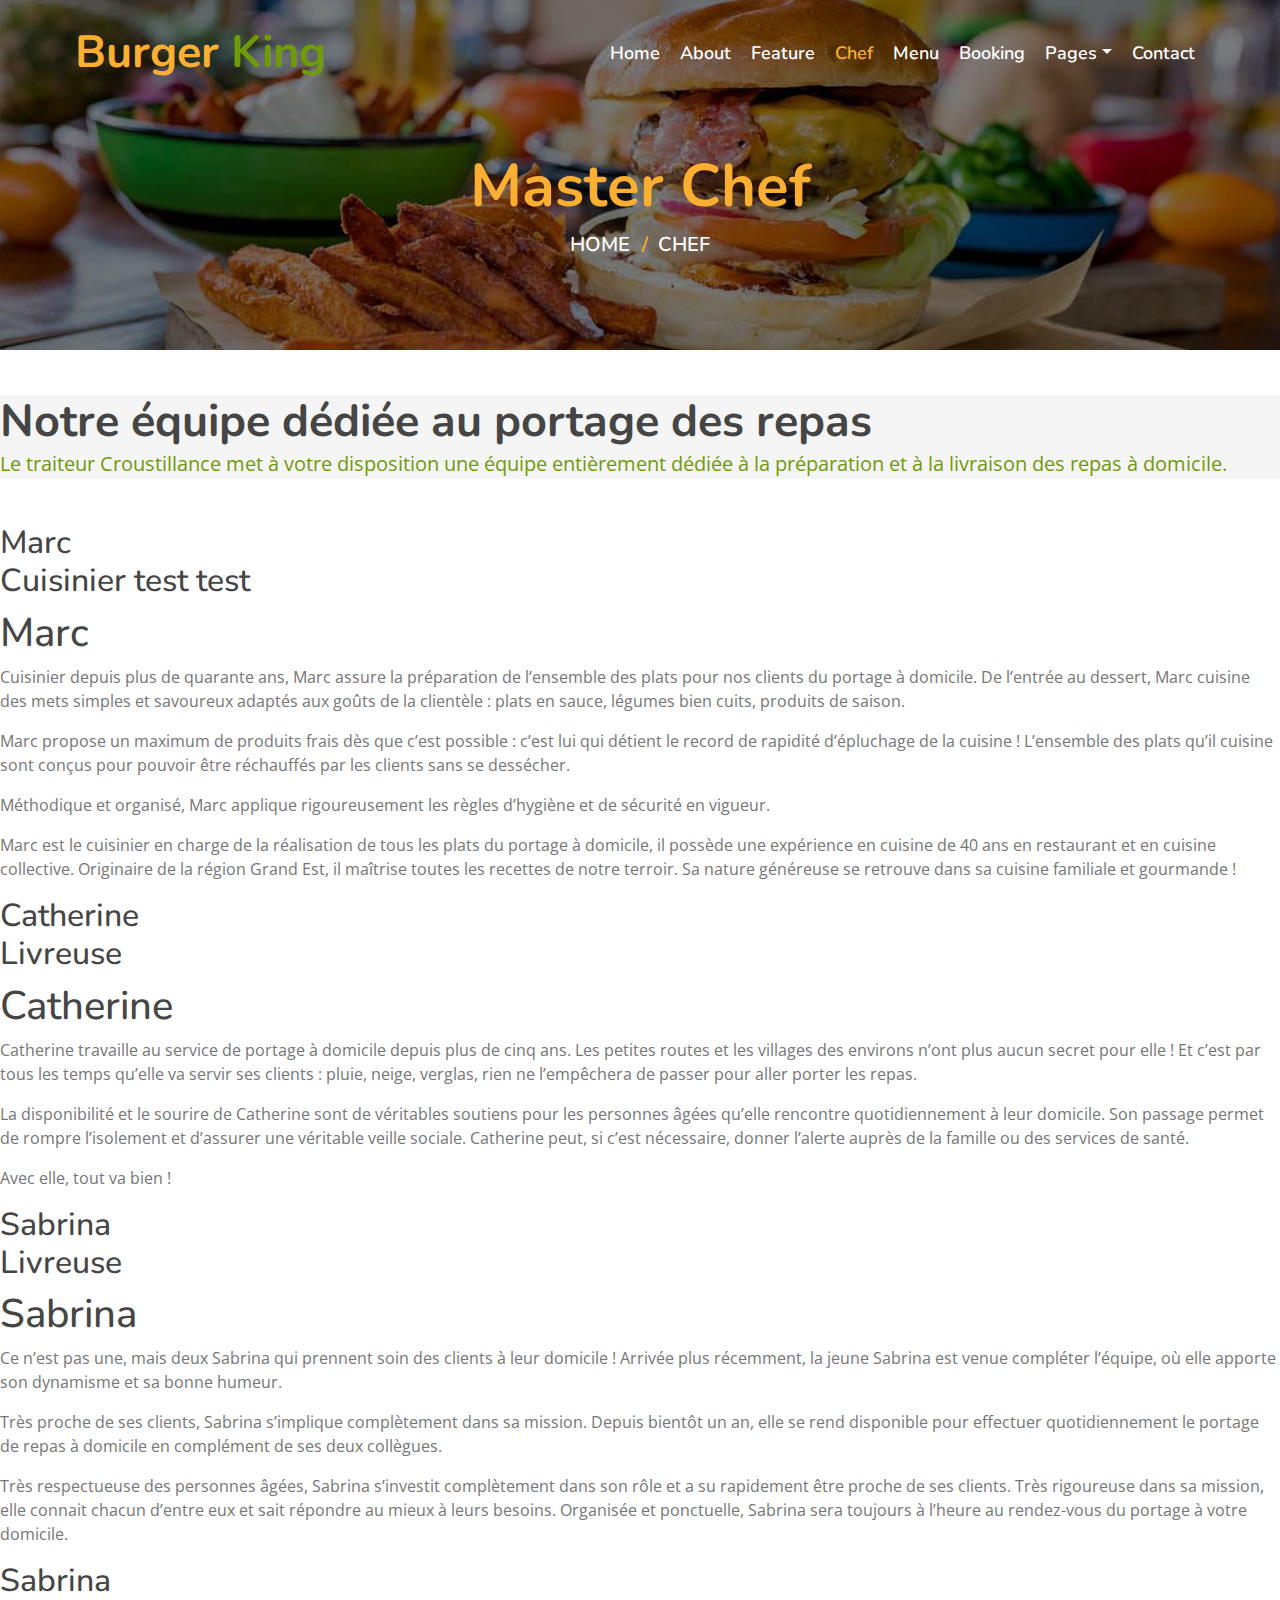
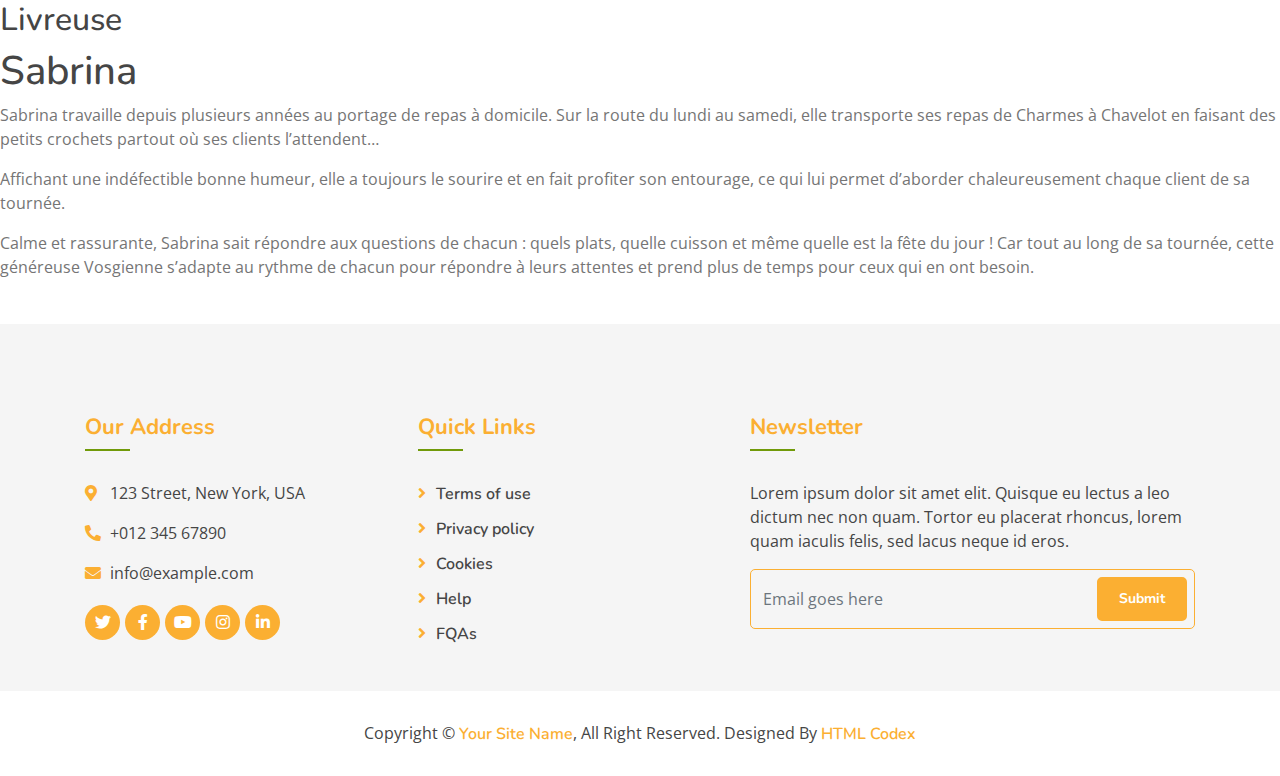
<file: team.html>
<!DOCTYPE html>
<html lang="en">
    <head>
        <meta charset="utf-8">
        <title>Burger King - Food Website Template</title>
        <meta content="width=device-width, initial-scale=1.0" name="viewport">
        <meta content="Free Website Template" name="keywords">
        <meta content="Free Website Template" name="description">

        <!-- Favicon -->
        <link href="img/favicon.ico" rel="icon">

        <!-- Google Font -->
        <link href="https://fonts.googleapis.com/css?family=Open+Sans:300,400|Nunito:600,700" rel="stylesheet"> 
        
        <!-- CSS Libraries -->
        <link href="https://stackpath.bootstrapcdn.com/bootstrap/4.4.1/css/bootstrap.min.css" rel="stylesheet">
        <link href="https://cdnjs.cloudflare.com/ajax/libs/font-awesome/5.10.0/css/all.min.css" rel="stylesheet">
        <link href="lib/animate/animate.min.css" rel="stylesheet">
        <link href="lib/owlcarousel/assets/owl.carousel.min.css" rel="stylesheet">
        <link href="lib/flaticon/font/flaticon.css" rel="stylesheet">
        <link href="lib/tempusdominus/css/tempusdominus-bootstrap-4.min.css" rel="stylesheet" />

        <!-- Template Stylesheet -->
        <link href="css/style.css" rel="stylesheet">
    </head>

    <body>
        <!-- Nav Bar Start -->
        <div class="navbar navbar-expand-lg bg-light navbar-light">
            <div class="container-fluid">
                <a href="index.html" class="navbar-brand">Burger <span>King</span></a>
                <button type="button" class="navbar-toggler" data-toggle="collapse" data-target="#navbarCollapse">
                    <span class="navbar-toggler-icon"></span>
                </button>

                <div class="collapse navbar-collapse justify-content-between" id="navbarCollapse">
                    <div class="navbar-nav ml-auto">
                        <a href="index.html" class="nav-item nav-link">Home</a>
                        <a href="about.html" class="nav-item nav-link">About</a>
                        <a href="feature.html" class="nav-item nav-link">Feature</a>
                        <a href="team.html" class="nav-item nav-link active">Chef</a>
                        <a href="menu.html" class="nav-item nav-link">Menu</a>
                        <a href="booking.html" class="nav-item nav-link">Booking</a>
                        <div class="nav-item dropdown">
                            <a href="#" class="nav-link dropdown-toggle" data-toggle="dropdown">Pages</a>
                            <div class="dropdown-menu">
                                <a href="blog.html" class="dropdown-item">Blog Grid</a>
                                <a href="single.html" class="dropdown-item">Blog Detail</a>
                            </div>
                        </div>
                        <a href="contact.html" class="nav-item nav-link">Contact</a>
                    </div>
                </div>
            </div>
        </div>
        <!-- Nav Bar End -->
        
        
        <!-- Page Header Start -->
        <div class="page-header">
            <div class="container">
                <div class="row">
                    <div class="col-12">
                        <h2>Master Chef</h2>
                    </div>
                    <div class="col-12">
                        <a href="">Home</a>
                        <a href="">Chef</a>
                    </div>
                </div>
            </div>
        </div>
        <!-- Page Header End -->
        

        <!-- Block Equipe -Gabi- -->
        <div>
            <div class="equipe_description section-header booking"> 
                <h2 class="text-align">Notre équipe dédiée au portage des repas</h2>
                <p class="text-align">Le traiteur Croustillance met à votre disposition une équipe entièrement dédiée à la préparation et à la livraison des repas à domicile.</p>
            </div>

            <div class="cardboard">
                <div class="flip-card">
                    <div class="flip-card-inner">
                    <div class="flip-card-front marc">
                        <h2 class="text-top-right">Marc<br>Cuisinier test test</h2>     
                    </div>
                    <div class="flip-card-back">
                        <h1>Marc</h1>
                        <p class="vertlogo">Cuisinier depuis plus de quarante ans, Marc assure la préparation de l’ensemble des plats pour nos clients du portage à domicile. De l’entrée au dessert, Marc cuisine des mets simples et savoureux adaptés aux goûts de la clientèle : plats en sauce, légumes bien cuits, produits de saison. </p>
                        <p class="vertlogo">Marc propose un maximum de produits frais dès que c’est possible : c’est lui qui détient le record de rapidité d’épluchage de la cuisine !
                            L’ensemble des plats qu’il cuisine sont conçus pour pouvoir être réchauffés par les clients sans se dessécher.</p>
                        <p class="vertlogo">Méthodique et organisé, Marc applique rigoureusement les règles d’hygiène et de sécurité en vigueur.</p>
                        <p class="vertlogo">Marc est le cuisinier en charge de la réalisation de tous les plats du portage à domicile, il possède une expérience en cuisine de 40 ans en restaurant et en cuisine collective. Originaire de la région Grand Est, il maîtrise toutes les recettes de notre terroir. Sa nature généreuse se retrouve dans sa cuisine familiale et gourmande !</p>
                    </div>
                    </div>
                </div>
                <div class="flip-card">
                    <div class="flip-card-inner">
                    <div class="flip-card-front catherine">
                        <h2 class="text-top-left">Catherine<br>Livreuse</h2>
                    </div>
                    <div class="flip-card-back">
                        <h1>Catherine</h1>
                        <p class="vertlogo">Catherine travaille au service de portage à domicile depuis plus de cinq ans. Les petites routes et les villages des environs n’ont plus aucun secret pour elle ! Et c’est par tous les temps qu’elle va servir ses clients : pluie, neige, verglas, rien ne l’empêchera de passer pour aller porter les repas.</p>
                        <p class="vertlogo">La disponibilité et le sourire de Catherine sont de véritables soutiens pour les personnes âgées qu’elle rencontre quotidiennement à leur domicile. Son passage permet de rompre l’isolement et d’assurer une véritable veille sociale. Catherine peut, si c’est nécessaire, donner l’alerte auprès de la famille ou des services de santé.</p>
                        <p class="vertlogo">Avec elle, tout va bien !</p>
                    </div>
                    </div>
                </div>
            </div>

            <div class="cardboard">

                <div class="flip-card">
                    <div class="flip-card-inner">
                    <div class="flip-card-front sabrina2">
                        <h2 class="text-top-right">Sabrina<br>Livreuse</h2>
                    </div>
                    <div class="flip-card-back">
                        <h1>Sabrina</h1>
                        <p class="vertlogo">Ce n’est pas une, mais deux Sabrina qui prennent soin des clients à leur domicile ! Arrivée plus récemment, la jeune Sabrina est venue compléter l’équipe, où elle apporte son dynamisme et sa bonne humeur.</p>
                        <p class="vertlogo">Très proche de ses clients, Sabrina s’implique complètement dans sa mission. Depuis bientôt un an, elle se rend disponible pour effectuer quotidiennement le portage de repas à domicile en complément de ses deux collègues. </p>
                        <p class="vertlogo">Très respectueuse des personnes âgées, Sabrina s’investit complètement dans son rôle et a su rapidement être proche de ses clients. Très rigoureuse dans sa mission, elle connait chacun d’entre eux et sait répondre au mieux à leurs besoins. Organisée et ponctuelle, Sabrina sera toujours à l’heure au rendez-vous du portage à votre domicile.</p>
                    </div></div>
                </div>
                <div class="flip-card">
                    <div class="flip-card-inner">
                    <div class="flip-card-front sabrina1">
                        <h2 class="text-top-left">Sabrina<br>Livreuse</h2>
                    </div>
                    <div class="flip-card-back">
                        <h1>Sabrina</h1>
                        <p class="vertlogo">Sabrina travaille depuis plusieurs années au portage de repas à domicile. Sur la route du lundi au samedi, elle transporte ses repas de Charmes à Chavelot en faisant des petits crochets partout où ses clients l’attendent…</p>
                        <p class="vertlogo">Affichant une indéfectible bonne humeur, elle a toujours le sourire et en fait profiter son entourage, ce qui lui permet d’aborder chaleureusement chaque client de sa tournée. </p>
                        <p class="vertlogo">Calme et rassurante, Sabrina sait répondre aux questions de chacun : quels plats, quelle cuisson et même quelle est la fête du jour ! Car tout au long de sa tournée, cette généreuse Vosgienne s’adapte au rythme de chacun pour répondre à leurs attentes et prend plus de temps pour ceux qui en ont besoin.</p>
                    </div></div>
                    </div>
                </div>
            </div>
        </div>
        <!-- End -->


        <!-- Footer Start -->
        <div class="footer">
            <div class="container">
                <div class="row">
                    <div class="col-lg-7">
                        <div class="row">
                            <div class="col-md-6">
                                <div class="footer-contact">
                                    <h2>Our Address</h2>
                                    <p><i class="fa fa-map-marker-alt"></i>123 Street, New York, USA</p>
                                    <p><i class="fa fa-phone-alt"></i>+012 345 67890</p>
                                    <p><i class="fa fa-envelope"></i>info@example.com</p>
                                    <div class="footer-social">
                                        <a href=""><i class="fab fa-twitter"></i></a>
                                        <a href=""><i class="fab fa-facebook-f"></i></a>
                                        <a href=""><i class="fab fa-youtube"></i></a>
                                        <a href=""><i class="fab fa-instagram"></i></a>
                                        <a href=""><i class="fab fa-linkedin-in"></i></a>
                                    </div>
                                </div>
                            </div>
                            <div class="col-md-6">
                                <div class="footer-link">
                                    <h2>Quick Links</h2>
                                    <a href="">Terms of use</a>
                                    <a href="">Privacy policy</a>
                                    <a href="">Cookies</a>
                                    <a href="">Help</a>
                                    <a href="">FQAs</a>
                                </div>
                            </div>
                        </div>
                    </div>
                    <div class="col-lg-5">
                        <div class="footer-newsletter">
                            <h2>Newsletter</h2>
                            <p>
                                Lorem ipsum dolor sit amet elit. Quisque eu lectus a leo dictum nec non quam. Tortor eu placerat rhoncus, lorem quam iaculis felis, sed lacus neque id eros.
                            </p>
                            <div class="form">
                                <input class="form-control" placeholder="Email goes here">
                                <button class="btn custom-btn">Submit</button>
                            </div>
                        </div>
                    </div>
                </div>
            </div>
            <div class="copyright">
                <div class="container">
                    <p>Copyright &copy; <a href="#">Your Site Name</a>, All Right Reserved.</p>
                    <p>Designed By <a href="https://htmlcodex.com">HTML Codex</a></p>
                </div>
            </div>
        </div>
        <!-- Footer End -->

        <a href="#" class="back-to-top"><i class="fa fa-chevron-up"></i></a>

        <!-- JavaScript Libraries -->
        <script src="https://code.jquery.com/jquery-3.4.1.min.js"></script>
        <script src="https://stackpath.bootstrapcdn.com/bootstrap/4.4.1/js/bootstrap.bundle.min.js"></script>
        <script src="lib/easing/easing.min.js"></script>
        <script src="lib/owlcarousel/owl.carousel.min.js"></script>
        <script src="lib/tempusdominus/js/moment.min.js"></script>
        <script src="lib/tempusdominus/js/moment-timezone.min.js"></script>
        <script src="lib/tempusdominus/js/tempusdominus-bootstrap-4.min.js"></script>
        
        <!-- Contact Javascript File -->
        <script src="mail/jqBootstrapValidation.min.js"></script>
        <script src="mail/contact.js"></script>

        <!-- Template Javascript -->
        <script src="js/main.js"></script>
    </body>
</html>
</file>
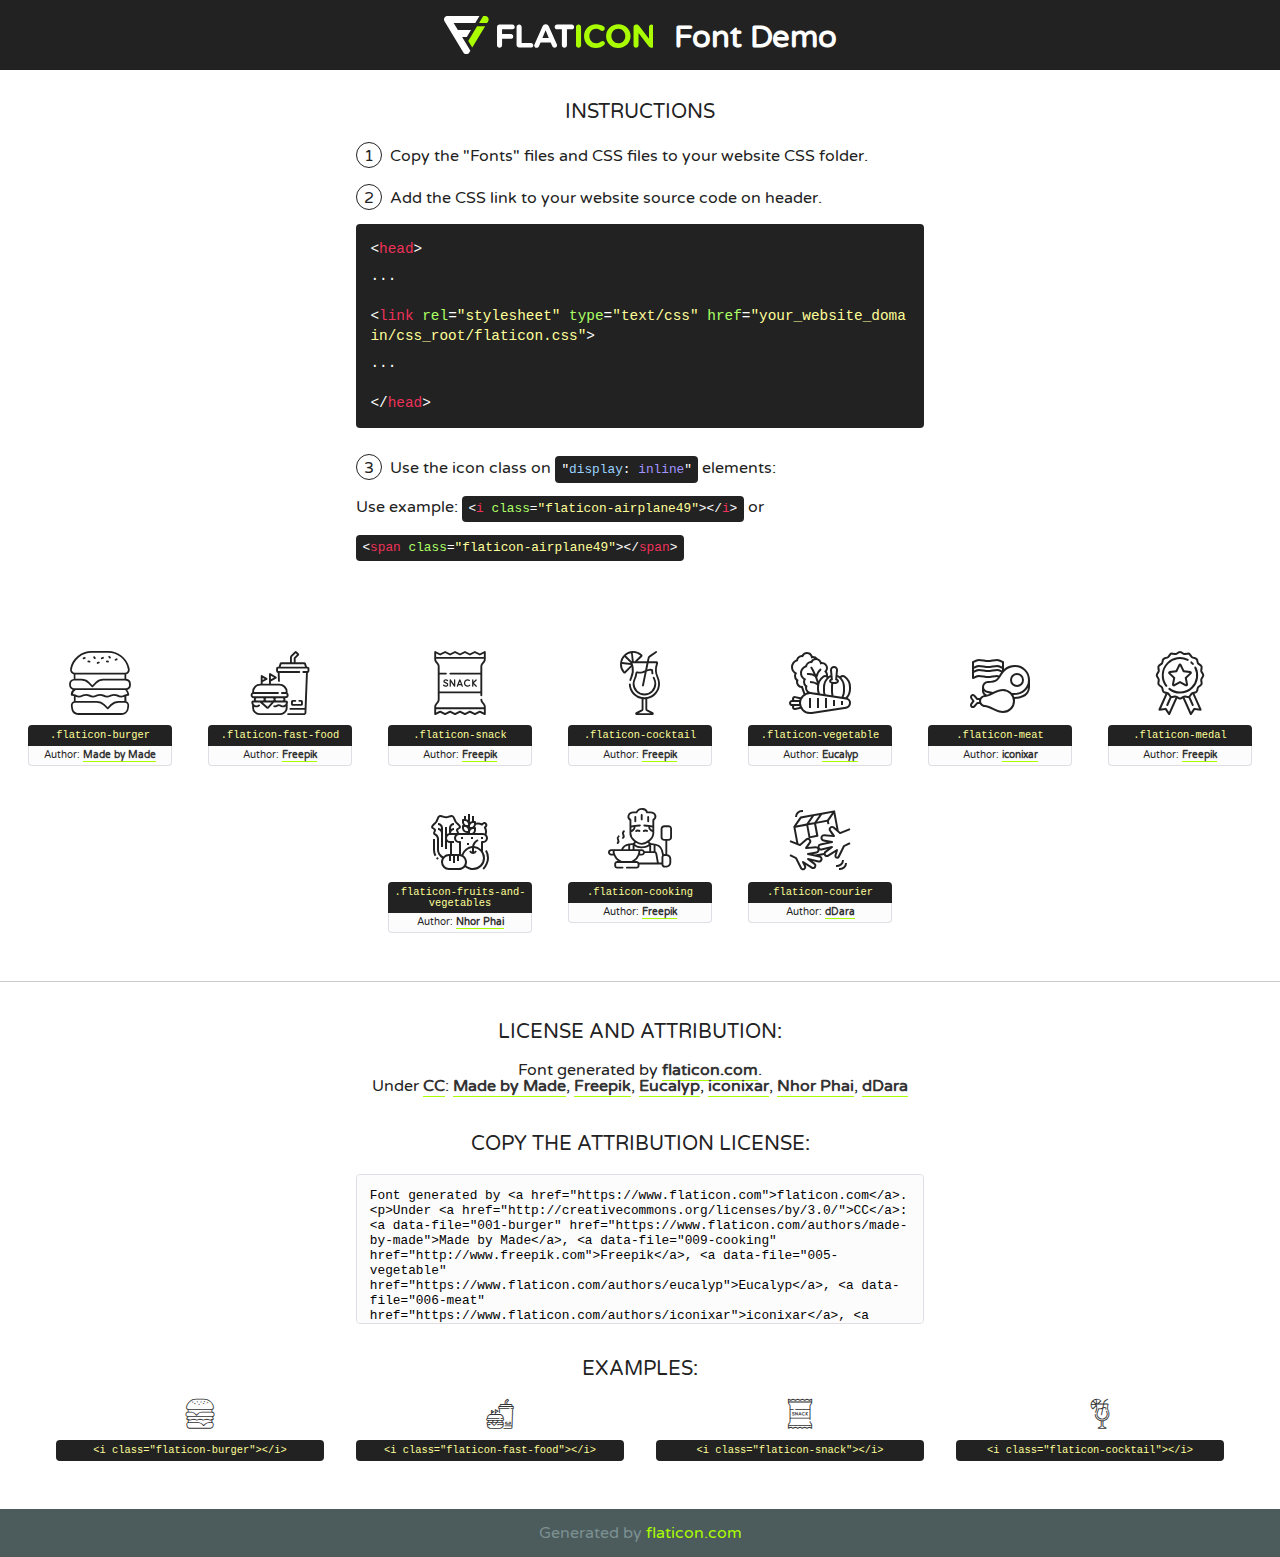
<file: lib/flaticon/font/flaticon.html>
<!DOCTYPE html>
<!--
  Flaticon icon font: Flaticon
  Creation date: 19/09/2020 16:59
-->
<html>
<!DOCTYPE html>
<html>

<head>
    <title>Flaticon WebFont</title>
    <link href="http://fonts.googleapis.com/css?family=Varela+Round" rel="stylesheet" type="text/css" />
    <link rel="stylesheet" type="text/css" href="flaticon.css">
    <meta charset="UTF-8">
    <style>
    html, body, div, span, applet, object, iframe,
    h1, h2, h3, h4, h5, h6, p, blockquote, pre,
    a, abbr, acronym, address, big, cite, code,
    del, dfn, em, img, ins, kbd, q, s, samp,
    small, strike, strong, sub, sup, tt, var,
    b, u, i, center,
    dl, dt, dd, ol, ul, li,
    fieldset, form, label, legend,
    table, caption, tbody, tfoot, thead, tr, th, td,
    article, aside, canvas, details, embed, 
    figure, figcaption, footer, header, hgroup, 
    menu, nav, output, ruby, section, summary,
    time, mark, audio, video {
        margin: 0;
        padding: 0;
        border: 0;
        font-size: 100%;
        font: inherit;
        vertical-align: baseline;
    }
    /* HTML5 display-role reset for older browsers */
    article, aside, details, figcaption, figure, 
    footer, header, hgroup, menu, nav, section {
        display: block;
    }
    body {
        line-height: 1;
    }
    ol, ul {
        list-style: none;
    }
    blockquote, q {
        quotes: none;
    }
    blockquote:before, blockquote:after,
    q:before, q:after {
        content: '';
        content: none;
    }
    table {
        border-collapse: collapse;
        border-spacing: 0;
    }
    body {
        font-family: 'Varela Round', Helvetica, Arial, sans-serif;
        font-size: 16px;
        color: #222;
    }
    a {
        color: #333;
        border-bottom: 1px solid #a9fd00;
        font-weight: bold;
        text-decoration: none;
    }
    * {
        -moz-box-sizing: border-box;
        -webkit-box-sizing: border-box;
        box-sizing: border-box;
        margin: 0;
        padding: 0;
    }
    [class^="flaticon-"]:before, [class*=" flaticon-"]:before, [class^="flaticon-"]:after, [class*=" flaticon-"]:after {
        font-family: Flaticon;
        font-size: 30px;
        font-style: normal;
        margin-left: 20px;
        color: #333;
    }
    .wrapper {
        max-width: 600px;
        margin: auto;
        padding: 0 1em;
    }
    .title {
        font-size: 1.25em;
        text-align: center;
        margin-bottom: 1em;
        text-transform: uppercase;
    }
    header {
        text-align: center;
        background-color: #222;
        color: #fff;
        padding: 1em;
    }
    header .logo {
        width: 210px;
        height: 38px;
        display: inline-block;
        vertical-align: middle;
        margin-right: 1em;
        border: none;
    }
    header strong {
        font-size: 1.95em;
        font-weight: bold;
        vertical-align: middle;
        margin-top: 5px;
        display: inline-block;
    }
    .demo {
        margin: 2em auto;
        line-height: 1.25em;
    }
    .demo ul li {
        margin-bottom: 1em;
    }
    .demo ul li .num {
        color: #222;
        border-radius: 20px;
        display: inline-block;
        width: 26px;
        padding: 3px;
        height: 26px;
        text-align: center;
        margin-right: 0.5em;
        border: 1px solid #222;
    }
    .demo ul li code {
        background-color: #222;
        border-radius: 4px;
        padding: 0.25em 0.5em;
        display: inline-block;
        color: #fff;
        font-family: Consolas,Monaco,Lucida Console,Liberation Mono,DejaVu Sans Mono,Bitstream Vera Sans Mono,Courier New, monospace;
        font-weight: lighter;
        margin-top: 1em;
        font-size: 0.8em;
        word-break: break-all;
    }
    .demo ul li code.big {
        padding: 1em;
        font-size: 0.9em;
    }
    .demo ul li code .red {
        color: #EF3159;
    }
    .demo ul li code .green {
        color: #ACFF65;
    }
    .demo ul li code .yellow {
        color: #FFFF99;
    }
    .demo ul li code .blue {
        color: #99D3FF;
    }
    .demo ul li code .purple {
        color: #A295FF;
    }
    .demo ul li code .dots {
        margin-top: 0.5em;
        display: block;
    }
    #glyphs {
        border-bottom: 1px solid #ccc;
        padding: 2em 0;
        text-align: center;
    }
    .glyph {
        display: inline-block;
        width: 9em;
        margin: 1em;
        text-align: center;
        vertical-align: top;
        background: #FFF;
    }
    .glyph .glyph-icon {
        padding: 10px;
        display: block;
        font-family:"Flaticon";
        font-size: 64px;
        line-height: 1;
    }
    .glyph .glyph-icon:before {
        font-size: 64px;
        color: #222;
        margin-left: 0;
    }
    .class-name {
        font-size: 0.65em;
        background-color: #222;
        color: #fff;
        border-radius: 4px 4px 0 0;
        padding: 0.5em;
        color: #FFFF99;
        font-family: Consolas,Monaco,Lucida Console,Liberation Mono,DejaVu Sans Mono,Bitstream Vera Sans Mono,Courier New, monospace;
    }
    .author-name {
        font-size: 0.6em;
        background-color: #fcfcfd;
        border: 1px solid #DEDEE4;
        border-top: 0;
        border-radius: 0 0 4px 4px;
        padding: 0.5em;
    }
    .class-name:last-child {
        font-size: 10px;
        color:#888;
    }
    .class-name:last-child a {
        font-size: 10px;
        color:#555;
    }
    .class-name:last-child a:hover {
        color:#a9fd00;
    }
    .glyph > input {
        display: block;
        width: 100px;
        margin: 5px auto;
        text-align: center;
        font-size: 12px;
        cursor: text;
    }
    .glyph > input.icon-input {
        font-family:"Flaticon";
        font-size: 16px;
        margin-bottom: 10px;
    }
    .attribution .title {
        margin-top: 2em;
    }
    .attribution textarea {
        background-color: #fcfcfd;
        padding: 1em;
        border: none;
        box-shadow: none;
        border: 1px solid #DEDEE4;
        border-radius: 4px;
        resize: none;
        width: 100%;
        height: 150px;
        font-size: 0.8em;
        font-family: Consolas,Monaco,Lucida Console,Liberation Mono,DejaVu Sans Mono,Bitstream Vera Sans Mono,Courier New, monospace;
        -webkit-appearance: none;
    }
    .iconsuse {
        margin: 2em auto;
        text-align: center;
        max-width: 1200px;
    }
    .iconsuse:after {
        content: '';
        display: table;
        clear: both;
    }
    .iconsuse .image {
        float: left;
        width: 25%;
        padding: 0 1em;
    }
    .iconsuse .image p {
        margin-bottom: 1em;
    }
    .iconsuse .image span {
        display: block;
        font-size: 0.65em;
        background-color: #222;
        color: #fff;
        border-radius: 4px;
        padding: 0.5em;
        color: #FFFF99;
        margin-top: 1em;
        font-family: Consolas,Monaco,Lucida Console,Liberation Mono,DejaVu Sans Mono,Bitstream Vera Sans Mono,Courier New, monospace;
    }
    #footer {
        text-align: center;
        background-color: #4C5B5C;
        color: #7c9192;
        padding: 1em;
    }
    #footer a {
        border: none;
        color: #a9fd00;
        font-weight: normal;
    }
    @media (max-width: 960px) {
        .iconsuse .image {
            width: 50%;
        }
    }
    @media (max-width: 560px) {
        .iconsuse .image {
            width: 100%;
        }
    }
    </style>
</head>

<body class="characters-off">

    <header>
        <a href="https://www.flaticon.com" target="_blank" class="logo">
            <svg version="1.1" xmlns="http://www.w3.org/2000/svg" xmlns:xlink="http://www.w3.org/1999/xlink" xmlns:a="http://ns.adobe.com/AdobeSVGViewerExtensions/3.0/" viewBox="0 0 560.875 102.036" enable-background="new 0 0 560.875 102.036" xml:space="preserve">
                <defs>
                </defs>
                <g>
                    <g class="letters">
                        <path fill="#ffffff" d="M141.596,29.675c0-3.777,2.985-6.767,6.764-6.767h34.438c3.426,0,6.15,2.728,6.15,6.15
                        c0,3.43-2.724,6.149-6.15,6.149h-27.674v13.091h23.719c3.429,0,6.151,2.724,6.151,6.15c0,3.43-2.723,6.149-6.151,6.149h-23.719
                        v17.574c0,3.773-2.986,6.761-6.764,6.761c-3.779,0-6.764-2.989-6.764-6.761V29.675z"></path>
                        <path fill="#ffffff" d="M193.844,29.149c0-3.781,2.985-6.767,6.764-6.767c3.776,0,6.763,2.985,6.763,6.767v42.957h25.039
                        c3.426,0,6.149,2.726,6.149,6.153c0,3.425-2.723,6.15-6.149,6.15h-31.802c-3.779,0-6.764-2.986-6.764-6.768V29.149z"></path>
                        <path fill="#ffffff" d="M241.891,75.71l21.438-48.407c1.492-3.341,4.215-5.357,7.906-5.357h0.792
                        c3.686,0,6.323,2.017,7.815,5.357l21.439,48.407c0.436,0.967,0.701,1.845,0.701,2.723c0,3.602-2.809,6.501-6.414,6.501
                        c-3.161,0-5.269-1.845-6.499-4.655l-4.132-9.661h-27.059l-4.301,10.102c-1.144,2.631-3.426,4.214-6.237,4.214
                        c-3.517,0-6.24-2.81-6.24-6.325C241.1,77.64,241.451,76.677,241.891,75.71z M279.932,58.666l-8.521-20.297l-8.526,20.297H279.932
                        z"></path>
                        <path fill="#ffffff" d="M314.864,35.387H301.86c-3.429,0-6.239-2.813-6.239-6.238c0-3.429,2.811-6.24,6.239-6.24h39.533
                        c3.426,0,6.237,2.811,6.237,6.24c0,3.425-2.811,6.238-6.237,6.238h-13.001v42.785c0,3.773-2.99,6.761-6.764,6.761
                        c-3.779,0-6.764-2.989-6.764-6.761V35.387z"></path>
                        <path fill="#A9FD00" d="M352.615,29.149c0-3.781,2.985-6.767,6.767-6.767c3.774,0,6.761,2.985,6.761,6.767v49.024
                        c0,3.773-2.987,6.761-6.761,6.761c-3.781,0-6.767-2.989-6.767-6.761V29.149z"></path>
                        <path fill="#A9FD00" d="M374.132,53.836v-0.179c0-17.481,13.178-31.801,32.065-31.801c9.22,0,15.459,2.458,20.557,6.238
                        c1.402,1.054,2.637,2.985,2.637,5.357c0,3.692-2.985,6.59-6.681,6.59c-1.845,0-3.071-0.702-4.044-1.319
                        c-3.776-2.813-7.729-4.393-12.562-4.393c-10.364,0-17.831,8.611-17.831,19.154v0.173c0,10.542,7.291,19.329,17.831,19.329
                        c5.715,0,9.492-1.756,13.359-4.834c1.049-0.874,2.458-1.491,4.039-1.491c3.429,0,6.325,2.813,6.325,6.236
                        c0,2.106-1.056,3.78-2.282,4.834c-5.539,4.834-12.036,7.733-21.878,7.733C387.572,85.464,374.132,71.493,374.132,53.836z"></path>
                        <path fill="#A9FD00" d="M433.009,53.836v-0.179c0-17.481,13.79-31.801,32.766-31.801c18.981,0,32.592,14.143,32.592,31.628v0.173
                        c0,17.483-13.785,31.807-32.769,31.807C446.625,85.464,433.009,71.32,433.009,53.836z M484.224,53.836v-0.179
                        c0-10.539-7.725-19.326-18.626-19.326c-10.893,0-18.449,8.611-18.449,19.154v0.173c0,10.542,7.73,19.329,18.626,19.329
                        C476.676,72.986,484.224,64.378,484.224,53.836z"></path>
                        <path fill="#A9FD00" d="M506.233,29.321c0-3.774,2.99-6.763,6.767-6.763h1.401c3.252,0,5.183,1.583,7.029,3.953l26.093,34.265
                        V29.059c0-3.692,2.99-6.677,6.681-6.677c3.683,0,6.671,2.985,6.671,6.677v48.934c0,3.78-2.987,6.765-6.764,6.765h-0.436
                        c-3.257,0-5.188-1.581-7.034-3.953l-27.056-35.492v32.944c0,3.687-2.985,6.676-6.678,6.676c-3.683,0-6.673-2.989-6.673-6.676
                        V29.321z"></path>
                    </g>
                    <g class="insignia">
                        <path fill="#ffffff" d="M48.372,56.137h12.517l11.156-18.537H37.186L25.688,18.539h57.825L94.668,0H9.271
                        C5.925,0,2.842,1.801,1.198,4.716c-1.644,2.907-1.593,6.482,0.134,9.343l50.38,83.501c1.678,2.781,4.689,4.476,7.938,4.476
                        c3.246,0,6.257-1.695,7.935-4.476l2.898-4.804L48.372,56.137z"></path>
                        <g class="i">
                            <path fill="#A9FD00" d="M93.575,18.539h0.031v0.004l21.652,0.004l2.705-4.488c1.727-2.861,1.778-6.436,0.133-9.343
                            C116.454,1.801,113.371,0,110.026,0h-5.294L93.575,18.539z"></path>
                            <polygon fill="#A9FD00" points="88.291,27.356 64.725,66.486 75.519,84.404 109.942,27.356"></polygon>
                        </g>
                    </g>
                </g>
            </svg>
        </a>
        <strong>Font Demo</strong>
    </header>


    <section class="demo wrapper">

        <p class="title">Instructions</p>

        <ul>
            <li>
                <span class="num">1</span>Copy the "Fonts" files and CSS files to your website CSS folder.
            </li>
            <li>
                <span class="num">2</span>Add the CSS link to your website source code on header.
                <code class="big">
                    &lt;<span class="red">head</span>&gt;
                    <br/><span class="dots">...</span>
                    <br/>&lt;<span class="red">link</span> <span class="green">rel</span>=<span class="yellow">"stylesheet"</span> <span class="green">type</span>=<span class="yellow">"text/css"</span> <span class="green">href</span>=<span class="yellow">"your_website_domain/css_root/flaticon.css"</span>&gt;
                    <br/><span class="dots">...</span>
                    <br/>&lt;/<span class="red">head</span>&gt;
                </code>
            </li>

            <li>
                <p>
                    <span class="num">3</span>Use the icon class on <code>"<span class="blue">display</span>:<span class="purple"> inline</span>"</code> elements:
                    <br />
                    Use example: <code>&lt;<span class="red">i</span> <span class="green">class</span>=<span class="yellow">&quot;flaticon-airplane49&quot;</span>&gt;&lt;/<span class="red">i</span>&gt;</code> or <code>&lt;<span class="red">span</span> <span class="green">class</span>=<span class="yellow">&quot;flaticon-airplane49&quot;</span>&gt;&lt;/<span class="red">span</span>&gt;</code>
            </li>
        </ul>

    </section>




   <section id="glyphs">          
    
      
        <div class="glyph"><div class="glyph-icon flaticon-burger"></div>
            <div class="class-name">.flaticon-burger</div>
            <div class="author-name">Author: <a data-file="001-burger" href="https://www.flaticon.com/authors/made-by-made">Made by Made</a> </div> 
        </div>        
        
        <div class="glyph"><div class="glyph-icon flaticon-fast-food"></div>
            <div class="class-name">.flaticon-fast-food</div>
            <div class="author-name">Author: <a data-file="002-fast-food" href="http://www.freepik.com">Freepik</a> </div> 
        </div>        
        
        <div class="glyph"><div class="glyph-icon flaticon-snack"></div>
            <div class="class-name">.flaticon-snack</div>
            <div class="author-name">Author: <a data-file="003-snack" href="http://www.freepik.com">Freepik</a> </div> 
        </div>        
        
        <div class="glyph"><div class="glyph-icon flaticon-cocktail"></div>
            <div class="class-name">.flaticon-cocktail</div>
            <div class="author-name">Author: <a data-file="004-cocktail" href="http://www.freepik.com">Freepik</a> </div> 
        </div>        
        
        <div class="glyph"><div class="glyph-icon flaticon-vegetable"></div>
            <div class="class-name">.flaticon-vegetable</div>
            <div class="author-name">Author: <a data-file="005-vegetable" href="https://www.flaticon.com/authors/eucalyp">Eucalyp</a> </div> 
        </div>        
        
        <div class="glyph"><div class="glyph-icon flaticon-meat"></div>
            <div class="class-name">.flaticon-meat</div>
            <div class="author-name">Author: <a data-file="006-meat" href="https://www.flaticon.com/authors/iconixar">iconixar</a> </div> 
        </div>        
        
        <div class="glyph"><div class="glyph-icon flaticon-medal"></div>
            <div class="class-name">.flaticon-medal</div>
            <div class="author-name">Author: <a data-file="007-medal" href="http://www.freepik.com">Freepik</a> </div> 
        </div>        
        
        <div class="glyph"><div class="glyph-icon flaticon-fruits-and-vegetables"></div>
            <div class="class-name">.flaticon-fruits-and-vegetables</div>
            <div class="author-name">Author: <a data-file="008-fruits-and-vegetables" href="https://www.flaticon.com/authors/nhor-phai">Nhor Phai</a> </div> 
        </div>        
        
        <div class="glyph"><div class="glyph-icon flaticon-cooking"></div>
            <div class="class-name">.flaticon-cooking</div>
            <div class="author-name">Author: <a data-file="009-cooking" href="http://www.freepik.com">Freepik</a> </div> 
        </div>        
        
        <div class="glyph"><div class="glyph-icon flaticon-courier"></div>
            <div class="class-name">.flaticon-courier</div>
            <div class="author-name">Author: <a data-file="010-courier" href="https://www.flaticon.com/authors/ddara">dDara</a> </div> 
        </div>        
        

    </section>



    <section class="attribution wrapper"   style="text-align:center;">

      <div class="title">License and attribution:</div><div class="attrDiv">Font generated by <a href="https://www.flaticon.com">flaticon.com</a>. <div><p>Under <a href="http://creativecommons.org/licenses/by/3.0/">CC</a>: <a data-file="001-burger" href="https://www.flaticon.com/authors/made-by-made">Made by Made</a>, <a data-file="009-cooking" href="http://www.freepik.com">Freepik</a>, <a data-file="005-vegetable" href="https://www.flaticon.com/authors/eucalyp">Eucalyp</a>, <a data-file="006-meat" href="https://www.flaticon.com/authors/iconixar">iconixar</a>, <a data-file="008-fruits-and-vegetables" href="https://www.flaticon.com/authors/nhor-phai">Nhor Phai</a>, <a data-file="010-courier" href="https://www.flaticon.com/authors/ddara">dDara</a></p>  </div>
      </div>
      <div class="title">Copy the Attribution License:</div>

    <textarea onclick="this.focus();this.select();">Font generated by &lt;a href=&quot;https://www.flaticon.com&quot;&gt;flaticon.com&lt;/a&gt;. <p>Under <a href="http://creativecommons.org/licenses/by/3.0/">CC</a>: <a data-file="001-burger" href="https://www.flaticon.com/authors/made-by-made">Made by Made</a>, <a data-file="009-cooking" href="http://www.freepik.com">Freepik</a>, <a data-file="005-vegetable" href="https://www.flaticon.com/authors/eucalyp">Eucalyp</a>, <a data-file="006-meat" href="https://www.flaticon.com/authors/iconixar">iconixar</a>, <a data-file="008-fruits-and-vegetables" href="https://www.flaticon.com/authors/nhor-phai">Nhor Phai</a>, <a data-file="010-courier" href="https://www.flaticon.com/authors/ddara">dDara</a></p>  
     </textarea>

    </section>

    <section class="iconsuse">

          <div class="title">Examples:</div>            
             
            <div class="image">
                <p>
                    <i class="glyph-icon flaticon-burger"></i> 
                    <span>&lt;i class=&quot;flaticon-burger&quot;&gt;&lt;/i&gt;</span>
                </p>
            </div>
            
            <div class="image">
                <p>
                    <i class="glyph-icon flaticon-fast-food"></i> 
                    <span>&lt;i class=&quot;flaticon-fast-food&quot;&gt;&lt;/i&gt;</span>
                </p>
            </div>
            
            <div class="image">
                <p>
                    <i class="glyph-icon flaticon-snack"></i> 
                    <span>&lt;i class=&quot;flaticon-snack&quot;&gt;&lt;/i&gt;</span>
                </p>
            </div>
            
            <div class="image">
                <p>
                    <i class="glyph-icon flaticon-cocktail"></i> 
                    <span>&lt;i class=&quot;flaticon-cocktail&quot;&gt;&lt;/i&gt;</span>
                </p>
            </div>
                       
        </div>
                            
    </section>

<div id="footer">
    <div>Generated by <a href="https://www.flaticon.com">flaticon.com</a>
    </div>
</div>



</body>
</html>
</file>
<file: lib/flaticon/font/flaticon.css>
/*
  	Flaticon icon font: Flaticon
  	Creation date: 19/09/2020 16:59
  	*/

@font-face {
  font-family: "Flaticon";
  src: url("./Flaticon.eot");
  src: url("./Flaticon.eot?#iefix") format("embedded-opentype"),
       url("./Flaticon.woff2") format("woff2"),
       url("./Flaticon.woff") format("woff"),
       url("./Flaticon.ttf") format("truetype"),
       url("./Flaticon.svg#Flaticon") format("svg");
  font-weight: normal;
  font-style: normal;
}

@media screen and (-webkit-min-device-pixel-ratio:0) {
  @font-face {
    font-family: "Flaticon";
    src: url("./Flaticon.svg#Flaticon") format("svg");
  }
}

[class^="flaticon-"]:before, [class*=" flaticon-"]:before,
[class^="flaticon-"]:after, [class*=" flaticon-"]:after {   
  font-family: Flaticon;
        font-size: 20px;
font-style: normal;
margin-left: 20px;
}

.flaticon-burger:before { content: "\f100"; }
.flaticon-fast-food:before { content: "\f101"; }
.flaticon-snack:before { content: "\f102"; }
.flaticon-cocktail:before { content: "\f103"; }
.flaticon-vegetable:before { content: "\f104"; }
.flaticon-meat:before { content: "\f105"; }
.flaticon-medal:before { content: "\f106"; }
.flaticon-fruits-and-vegetables:before { content: "\f107"; }
.flaticon-cooking:before { content: "\f108"; }
.flaticon-courier:before { content: "\f109"; }
</file>
<file: css/style.css>
/*******************************/
/********* General CSS *********/
/*******************************/
body {
    color: #757575;
    background: #ffffff;
    font-family: 'open sans', sans-serif;
}

h1,
h2, 
h3, 
h4,
h5, 
h6 {
    color: #454545;
    font-family: 'Nunito', sans-serif;
}

a {
    font-family: 'Nunito', sans-serif;
    font-weight: 600;
    color: #fbaf32;
    transition: .3s;
}

a:hover,
a:active,
a:focus {
    color: #719a0a;
    outline: none;
    text-decoration: none;
}

.btn.custom-btn {
    padding: 12px 25px;
    font-family: 'Nunito', sans-serif;
    font-size: 16px;
    font-weight: 600;
    color: #ffffff;
    background: #fbaf32;
    border: 2px solid #fbaf32;
    border-radius: 5px;
    transition: .5s;
}

.btn.custom-btn:hover {
    color: #fbaf32;
    background: transparent;
}

.btn.custom-btn:focus,
.form-control:focus,
.custom-select:focus {
    box-shadow: none;
}

.container-fluid {
    max-width: 1366px;
}

.back-to-top {
    position: fixed;
    display: none;
    background: #fbaf32;
    width: 44px;
    height: 44px;
    text-align: center;
    line-height: 1;
    font-size: 22px;
    right: 15px;
    bottom: 15px;
    border-radius: 5px;
    transition: background 0.5s;
    z-index: 9;
}

.back-to-top i {
    color: #ffffff;
    padding-top: 10px;
}

.back-to-top:hover {
    background: #719a0a;
}

[class^="flaticon-"]:before, [class*=" flaticon-"]:before,
[class^="flaticon-"]:after, [class*=" flaticon-"]:after {   
    font-size: inherit;
    margin-left: 0;
}


/**********************************/
/*********** Nav Bar CSS **********/
/**********************************/
.navbar {
    position: relative;
    transition: .5s;
    z-index: 999;
}

.navbar.nav-sticky {
    position: fixed;
    top: 0;
    width: 100%;
    box-shadow: 0 2px 5px rgba(0, 0, 0, .3);
}

.navbar .navbar-brand {
    margin: 0;
    color: #fbaf32;
    font-size: 45px;
    line-height: 0px;
    font-weight: 700;
    font-family: 'Nunito', sans-serif;
    transition: .5s;
    
}

.navbar .navbar-brand span {
    color: #719a0a;
}

.navbar .navbar-brand:hover {
    color: #fbaf32;
}

.navbar .navbar-brand:hover span {
    color: #fbaf32;
}

.navbar .navbar-brand img {
    max-width: 100%;
    max-height: 40px;
}

.navbar .dropdown-menu {
    margin-top: 0;
    border: 0;
    border-radius: 0;
    background: #f8f9fa;
}

@media (min-width: 992px) {
    .navbar {
        position: absolute;
        width: 100%;
        padding: 30px 60px;
        background: transparent !important;
        z-index: 9;
    }
    
    .navbar.nav-sticky {
        padding: 10px 60px;
        background: #ffffff !important;
    }
    
    .navbar .navbar-brand {
        color: #fbaf32;
    }
    
    .navbar.nav-sticky .navbar-brand {
        color: #fbaf32;
    }

    .navbar-light .navbar-nav .nav-link,
    .navbar-light .navbar-nav .nav-link:focus {
        padding: 10px 10px 8px 10px;
        font-family: 'Nunito', sans-serif;
        color: #ffffff;
        font-size: 18px;
        font-weight: 600;
    }
    
    .navbar-light.nav-sticky .navbar-nav .nav-link,
    .navbar-light.nav-sticky .navbar-nav .nav-link:focus {
        color: #666666;
    }

    .navbar-light .navbar-nav .nav-link:hover,
    .navbar-light .navbar-nav .nav-link.active {
        color: #fbaf32;
    }
    
    .navbar-light.nav-sticky .navbar-nav .nav-link:hover,
    .navbar-light.nav-sticky .navbar-nav .nav-link.active {
        color: #fbaf32;
    }
}

@media (max-width: 991.98px) {   
    .navbar {
        padding: 15px;
        background: #ffffff !important;
    }
    
    .navbar .navbar-brand {
        color: #fbaf32;
    }
    
    .navbar .navbar-nav {
        margin-top: 15px;
    }
    
    .navbar a.nav-link {
        padding: 5px;
    }
    
    .navbar .dropdown-menu {
        box-shadow: none;
    }
}


/*******************************/
/********** Hero CSS ***********/
/*******************************/
.carousel {
    position: relative;
    width: 100%;
    height: 100vh;
    min-height: 400px;
    background: #ffffff;
}

.carousel .container-fluid {
    padding: 0;
}

.carousel .carousel-item {
    position: relative;
    width: 100%;
    height: 100vh;
    display: flex;
    align-items: center;
    justify-content: center;
    flex-direction: column;
}

.carousel .carousel-img {
    position: relative;
    width: 100%;
    height: 100%;
    text-align: right;
    overflow: hidden;
}

.carousel .carousel-img::after {
    position: absolute;
    content: "";
    top: 0;
    right: 0;
    bottom: 0;
    left: 0;
    background: rgba(0, 0, 0, 0.6);
    z-index: 1;
}

.carousel .carousel-img img {
    width: 100%;
    height: 100%;
    object-fit: cover;
}

.carousel .carousel-text {
    position: absolute;
    max-width: 700px;
    height: calc(100vh - 35px);
    display: flex;
    align-items: center;
    justify-content: center;
    flex-direction: column;
    z-index: 2;
}

.carousel .carousel-text h1 {
    text-align: center;
    color: #ffffff;
    font-size: 60px;
    font-weight: 700;
    margin-bottom: 30px;
}

.carousel .carousel-text h1 span {
    color: #fbaf32;
}

.carousel .carousel-text p {
    color: #ffffff;
    text-align: center;
    font-size: 20px;
    margin-bottom: 35px;
}

.carousel .carousel-btn .btn:last-child {
    margin-left: 10px;
    background: #719a0a;
    border-color: #719a0a;
}

.carousel .carousel-btn .btn:last-child:hover {
    color: #719a0a;
    background: transparent;
}

.carousel .animated {
    -webkit-animation-duration: 1s;
    animation-duration: 1s;
}

@media (max-width: 991.98px) {
    .carousel,
    .carousel .carousel-item,
    .carousel .carousel-text {
        height: calc(100vh - 105px);
    }
    
    .carousel .carousel-text h1 {
        font-size: 35px;
    }
    
    .carousel .carousel-text p {
        font-size: 16px;
    }
    
    .carousel .carousel-text .btn {
        padding: 12px 30px;
        font-size: 15px;
        letter-spacing: 0;
    }
}

@media (max-width: 767.98px) {
    .carousel,
    .carousel .carousel-item,
    .carousel .carousel-text {
        height: calc(100vh - 70px);
    }
    
    .carousel .carousel-text h1 {
        font-size: 30px;
    }
    
    .carousel .carousel-text .btn {
        padding: 10px 25px;
        font-size: 15px;
        letter-spacing: 0;
    }
}

@media (max-width: 575.98px) {
    .carousel .carousel-text h1 {
        font-size: 25px;
    }
    
    .carousel .carousel-text .btn {
        padding: 8px 20px;
        font-size: 14px;
        letter-spacing: 0;
    }
}


/*******************************/
/******* Page Header CSS *******/
/*******************************/
.page-header {
    position: relative;
    margin-bottom: 45px;
    padding: 150px 0 90px 0;
    text-align: center;
    background: linear-gradient(rgba(0, 0, 0, .5), rgba(0, 0, 0, .5)), url(../img/page-header.jpg);
    background-position: center;
    background-repeat: no-repeat;
    background-size: cover;
}

.page-header h2 {
    position: relative;
    color: #fbaf32;
    font-size: 60px;
    font-weight: 700;
}

.page-header a {
    position: relative;
    padding: 0 12px;
    font-size: 20px;
    text-transform: uppercase;
    color: #ffffff;
}

.page-header a:hover {
    color: #ffffff;
}

.page-header a::after {
    position: absolute;
    content: "/";
    width: 8px;
    height: 8px;
    top: -1px;
    right: -7px;
    text-align: center;
    color: #fbaf32;
}

.page-header a:last-child::after {
    display: none;
}

@media (max-width: 767.98px) {
    .page-header h2 {
        font-size: 35px;
    }
    
    .page-header a {
        font-size: 18px;
    }
}


/*******************************/
/******* Section Header ********/
/*******************************/
.section-header {
    position: relative;
    margin-bottom: 45px;
}

.section-header p {
    color: #719a0a;
    margin-bottom: 5px;
    position: relative;
    font-size: 20px;
}

.section-header h2 {
    margin: 0;
    position: relative;
    font-size: 45px;
    font-weight: 700;
}

@media (max-width: 991.98px) {
    .section-header h2 {
        font-size: 40px;
        font-weight: 600;
    }
}

@media (max-width: 767.98px) {
    .section-header h2 {
        font-size: 35px;
        font-weight: 600;
    }
}

@media (max-width: 575.98px) {
    .section-header h2 {
        font-size: 30px;
        font-weight: 600;
    }
}


/*******************************/
/********* Booking CSS *********/
/*******************************/
.booking {
    position: relative;
    width: 100%;
    margin-bottom: 45px;
    background: rgba(0, 0, 0, .04);
}

.booking .booking-content {
    padding: 45px 0 15px 0;
}

.booking .booking-content .section-header {
    margin-bottom: 30px;
}

.booking .booking-form {
    padding: 60px 30px;
    background: #fbaf32;
}

.booking .booking-form .control-group {
    margin-bottom: 15px;
}

.booking .booking-form .input-group-text {
    position: absolute;
    padding: 0;
    border: none;
    background: none;
    top: 15px;
    right: 15px;
    color: #ffffff;
    font-size: 14px;
}

.booking .booking-form .form-control {
    height: 45px;
    font-size: 14px;
    color: #ffffff;
    padding: 0 15px;
    border-radius: 5px !important;
    border: 1px solid #ffffff;
    background: transparent;
}

.booking .booking-form select.form-control {
    padding: 0 10px;
}

.booking .booking-form .form-control::placeholder {
    color: #ffffff;
    opacity: 1;
}

.booking .booking-form .form-control:-ms-input-placeholder,
.booking .booking-form .form-control::-ms-input-placeholder {
    color: #ffffff;
}

.booking .booking-form .input-group [data-toggle="datetimepicker"] {
    cursor: default;
}

.booking .booking-form .btn.custom-btn {
    width: 100%;
    color: #fbaf32;
    background: #ffffff;
    border: 1px solid #ffffff;
}

.booking .booking-form .btn.custom-btn:hover {
    color: #ffffff;
    background: transparent;
}


/*******************************/
/********** Menu CSS ***********/
/*******************************/
.food {
    position: relative;
    width: 100%;
    padding: 90px 0 60px 0;
    margin: 45px 0;
    background: rgba(0, 0, 0, .04);
}

.food .food-item {
    position: relative;
    width: 100%;
    margin-bottom: 30px;
    padding: 50px 30px 30px;
    text-align: center;
    background: #ffffff;
    border-radius: 15px;
    box-shadow: 0 0 30px rgba(0, 0, 0, .08);
    transition: .3s;
}

.food .food-item:hover {
    box-shadow: none;
}

.food .food-item i {
    position: relative;
    display: inline-block;
    color: #fbaf32;
    font-size: 60px;
    line-height: 60px;
    margin-bottom: 20px;
    transition: .3s;
}

.food .food-item:hover i {
    color: #719a0a;
}

.food .food-item i::after {
    position: absolute;
    content: "";
    width: calc(100% + 20px);
    height: calc(100% + 20px);
    top: -20px;
    left: -15px;
    border: 3px dotted #fbaf32;
    border-right: transparent;
    border-bottom: transparent;
    border-radius: 100px;
    transition: .3s;
}

.food .food-item:hover i::after {
    border: 3px dotted #719a0a;
    border-right: transparent;
    border-bottom: transparent;
}

.food .food-item h2 {
    font-size: 30px;
    font-weight: 700;
}

.food .food-item a {
    position: relative;
    font-size: 16px;
}

.food .food-item a::after {
    position: absolute;
    content: "";
    width: 50px;
    height: 1px;
    bottom: 0;
    left: calc(50% - 25px);
    background: #fbaf32;
    transition: .3s;
}

.food .food-item a:hover::after {
    width: 100%;
    left: 0;
    background: #719a0a;
}



/*******************************/
/********** About CSS **********/
/*******************************/
.about {
    position: relative;
    width: 100%;
    padding: 45px 0;
}

.about .section-header {
    margin-bottom: 30px;
    margin-left: 0;
}

.about .about-img {
    position: relative;
}

.about .about-img img {
    position: relative;
    width: 100%;
    border-radius: 15px;
}

.about .btn-play {
    position: absolute;
    z-index: 1;
    top: 50%;
    left: 50%;
    transform: translateX(-50%) translateY(-50%);
    box-sizing: content-box;
    display: block;
    width: 32px;
    height: 44px;
    border-radius: 50%;
    border: none;
    outline: none;
    padding: 18px 20px 18px 28px;
}

.about .btn-play:before {
    content: "";
    position: absolute;
    z-index: 0;
    left: 50%;
    top: 50%;
    transform: translateX(-50%) translateY(-50%);
    display: block;
    width: 100px;
    height: 100px;
    background: #fbaf32;
    border-radius: 50%;
    animation: pulse-border 1500ms ease-out infinite;
}

.about .btn-play:after {
    content: "";
    position: absolute;
    z-index: 1;
    left: 50%;
    top: 50%;
    transform: translateX(-50%) translateY(-50%);
    display: block;
    width: 100px;
    height: 100px;
    background: #fbaf32;
    border-radius: 50%;
    transition: all 200ms;
}

.about .btn-play img {
    position: relative;
    z-index: 3;
    max-width: 100%;
    width: auto;
    height: auto;
}

.about .btn-play span {
    display: block;
    position: relative;
    z-index: 3;
    width: 0;
    height: 0;
    border-left: 32px solid #ffffff;
    border-top: 22px solid transparent;
    border-bottom: 22px solid transparent;
}

@keyframes pulse-border {
  0% {
    transform: translateX(-50%) translateY(-50%) translateZ(0) scale(1);
    opacity: 1;
  }
  100% {
    transform: translateX(-50%) translateY(-50%) translateZ(0) scale(1.5);
    opacity: 0;
  }
}

#videoModal {
    padding-left: 17px;
}

#videoModal .modal-dialog {
    position: relative;
    max-width: 800px;
    margin: 60px auto 0 auto;
}

#videoModal .modal-body {
    position: relative;
    padding: 0px;
}

#videoModal .close {
    position: absolute;
    width: 30px;
    height: 30px;
    right: 0px;
    top: -30px;
    z-index: 999;
    font-size: 30px;
    font-weight: normal;
    color: #ffffff;
    background: #000000;
    opacity: 1;
}

.about .about-content {
    position: relative;
}

.about .about-text p {
    font-size: 16px;
}

.about .about-text a.btn {
    position: relative;
    margin-top: 15px;
}

@media (max-width: 991.98px) {
    .about .about-img {
        margin-bottom: 30px;
    }
}


/*******************************/
/********* Feature CSS *********/
/*******************************/
.feature {
    position: relative;
    width: 100%;
    padding: 45px 0 0 0;
}

.feature .section-header {
    margin-bottom: 30px;
}

.feature .feature-text {
    position: relative;
    width: 100%;
}

.feature .feature-img {
    border-radius: 15px;
    margin-bottom: 25px;
    overflow: hidden;
}

.feature .feature-img .col-6,
.feature .feature-img .col-12 {
    padding: 0;
    overflow: hidden;
}

.feature .feature-img img {
    width: 100%;
    transition: .3s;
}

.feature .feature-img img:hover {
    transform: scale(1.1);
}

.feature .feature-text .btn {
    width: 100%;
    margin-top: 15px;
    margin-bottom: 45px;
}

.feature .feature-item {
    width: 100%;
    margin-bottom: 45px;
}

.feature .feature-item i {
    position: relative;
    display: block;
    color: #719a0a;
    font-size: 60px;
    line-height: 60px;
    margin-bottom: 15px;
    background-image: linear-gradient(#719a0a, #fbaf32);
    -webkit-background-clip: text;
    -webkit-text-fill-color: transparent;
}

.feature .feature-item i::after {
    position: absolute;
    content: "";
    width: 40px;
    height: 40px;
    top: -10px;
    left: 20px;
    background: #fbaf32;
    border-radius: 30px;
    z-index: -1;
}

.feature .feature-item h3 {
    font-size: 22px;
    font-weight: 700;
}


/*******************************/
/*********** Menu CSS **********/
/*******************************/
.menu {
    position: relative;
    padding: 45px 0 15px 0;
}

.menu .menu-tab {
    position: relative;
}

.menu .menu-tab img {
    max-width: 100%;
    border-radius: 15px;
}

.menu .menu-tab .nav.nav-pills .nav-link {
    color: #ffffff;
    background: #fbaf32;
    border-radius: 5px;
    margin: 0 5px;
}

.menu .menu-tab .nav.nav-pills .nav-link:hover,
.menu .menu-tab .nav.nav-pills .nav-link.active {
    color: #ffffff;
    background: #719a0a;
}

.menu .menu-tab .tab-content {
    padding: 30px 0 0 0;
    background: transparent;
}

.menu .menu-tab .tab-content .container {
    padding: 0;
}

.menu .menu-item {
    position: relative;
    margin-bottom: 30px;
    display: flex;
    align-items: center;
}

.menu .menu-img {
    width: 80px;
    margin-right: 20px;
}

.menu .menu-img img {
    width: 100%;
    border-radius: 100px;
}

.menu .menu-text {
    width: calc(100% - 100px);
}

.menu .menu-text h3 {
    position: relative;
    display: block;
    font-size: 22px;
    font-weight: 700;
}

.menu .menu-text h3::after {
    position: absolute;
    content: "";
    width: 100%;
    height: 0;
    top: 13px;
    left: 0;
    border-top: 2px dotted #cccccc;
    z-index: -1;
}

.menu .menu-text h3 span {
    display: inline-block;
    float: left;
    padding-right: 5px;
    background: #ffffff;
}

.menu .menu-text h3 strong {
    display: inline-block;
    float: right;
    padding-left: 5px;
    color: #fbaf32;
    background: #ffffff;
}

.menu .menu-text p {
    position: relative;
    margin: 5px 0 0 0;
    float: left;
    display: block;
}

@media(max-width: 575.98px) {
    .menu .menu-text p,
    .menu .menu-text h3,
    .menu .menu-text h3 span,
    .menu .menu-text h3 strong {
        display: block;
        float: none;
        padding: 0;
        margin: 0;
    }
    
    .menu .menu-text h3 {
        font-size: 18px;
        margin-bottom: 0;
    }
    
    .menu .menu-text h3 span {
        margin-bottom: 3px;
    }
    
    .menu .menu-text h3::after {
        display: none;
    }
}


/*******************************/
/*********** Team CSS **********/
/*******************************/
.team {
    position: relative;
    width: 100%;
    padding: 45px 0 15px 0;
}

.team .team-item {
    position: relative;
    margin-bottom: 30px;
    background: #ffffff;
}

.team .team-img {
    position: relative;
    border-radius: 15px 15px 0 0;
    overflow: hidden;
}

.team .team-img img {
    position: relative;
    width: 100%;
    margin-top: 15px;
    transform: scale(1.1);
    transition: .3s;
}

.team .team-item:hover img {
    margin-top: 0;
    margin-bottom: 15px;
}

.team .team-social {
    position: absolute;
    width: 100%;
    height: 100%;
    top: 0;
    left: 0;
    display: flex;
    align-items: center;
    justify-content: center;
    transition: .5s;
}

.team .team-social a {
    position: relative;
    margin: 0 3px;
    margin-top: 100px;
    width: 40px;
    height: 40px;
    display: flex;
    align-items: center;
    justify-content: center;
    border-radius: 40px;
    font-size: 16px;
    color: #ffffff;
    background: #fbaf32;
    opacity: 0;
}

.team .team-social a:hover {
    color: #ffffff;
    background: #719a0a;
}

.team .team-item:hover .team-social {
    background: rgba(256, 256, 256, .5);
}

.team .team-item:hover .team-social a:first-child {
    opacity: 1;
    margin-top: 0;
    transition: .3s 0s;
}

.team .team-item:hover .team-social a:nth-child(2) {
    opacity: 1;
    margin-top: 0;
    transition: .3s .1s;
}

.team .team-item:hover .team-social a:nth-child(3) {
    opacity: 1;
    margin-top: 0;
    transition: .3s .2s;
}

.team .team-item:hover .team-social a:nth-child(4) {
    opacity: 1;
    margin-top: 0;
    transition: .3s .3s;
}

.team .team-text {
    position: relative;
    padding: 25px 15px;
    text-align: center;
    background: #ffffff;
    border: 1px solid rgba(0, 0, 0, .07);
    border-top: none;
    border-radius: 0 0 15px 15px;
}

.team .team-text h2 {
    font-size: 22px;
    font-weight: 700;
}

.team .team-text p {
    margin: 0;
    font-size: 16px;
}


/*******************************/
/******* Testimonial CSS *******/
/*******************************/
.testimonial {
    position: relative;
    width: 100%;
    padding: 90px 0;
    margin: 45px 0;
    background: rgba(0, 0, 0, .04);
}

.testimonial .testimonials-carousel {
    position: relative;
    width: calc(100% + 30px);
    margin: 0 -15px;
}

.testimonial .testimonial-item {
    position: relative;
    margin: 15px;
    padding: 30px;
    display: flex;
    align-items: center;
    justify-content: center;
    flex-direction: column;
    background: #ffffff;
    border-radius: 15px;
    box-shadow: 0 0 15px rgba(0, 0, 0, .08);
    transition: .3s;
    overflow: hidden;
}

.testimonial .testimonial-item:hover {
    box-shadow: none;
}

.testimonial .testimonial-img {
    position: relative;
    width: 100px;
    border-radius: 100px;
    margin-bottom: 20px;
    overflow: hidden;
}

.testimonial .testimonial-img img {
    width: 100%;
    border-radius: 100px;
}

.testimonial .testimonial-item p {
    text-align: center;
    margin-bottom: 10px;
}

.testimonial .testimonial-item h2 {
    position: relative;
    font-size: 18px;
    font-weight: 700;
    margin-bottom: 2px;
}

.testimonial .testimonial-item h3 {
    color: #999999;
    font-size: 16px;
    font-weight: 600;
    margin: 0;
}

.testimonial .owl-dots {
    margin-top: 10px;
    text-align: center;
}

.testimonial .owl-dot {
    display: inline-block;
    margin: 0 5px;
    width: 12px;
    height: 12px;
    border-radius: 50%;
    background: #fbaf32;
}

.testimonial .owl-dot.active {
    background: #719a0a;
}


/*******************************/
/*********** Blog CSS **********/
/*******************************/
.blog {
    position: relative;
    width: 100%;
    padding: 45px 0 0 0;
}

.blog .blog-item {
    position: relative;
}

.blog .blog-img {
    position: relative;
    width: 100%;
    border-radius: 15px;
    overflow: hidden;
    z-index: 1;
}

.blog .blog-img img {
    width: 100%;
}

.blog .blog-content {
    position: relative;
    width: calc(100% - 60px);
    top: -60px;
    left: 30px;
    padding: 25px 30px 30px 30px;
    background: #ffffff;
    box-shadow: 0 0 30px rgba(0, 0, 0, .08);
    border-radius: 15px;
    z-index: 2;
}

.blog .blog-content h2.blog-title {
    font-size: 22px;
    font-weight: 700;
}

.blog .blog-meta {
    position: relative;
    display: flex;
    flex-wrap: wrap;
    margin-bottom: 15px;
}

.blog .blog-meta p {
    margin: 0 10px 0 0;
    font-size: 14px;
    color: #999999;
}

.blog .blog-meta i {
    color: #fbaf32;
    margin-right: 5px;
}

.blog .blog-meta p:last-child {
    margin: 0;
}

.blog .blog-text {
    position: relative;
}

.blog .blog-text p {
    margin-bottom: 10px;
}

.blog .blog-item a.btn {
    margin-top: 10px;
    padding: 5px 15px;
}

.blog .pagination .page-link {
    color: #fbaf32;
    border-radius: 5px;
    border-color: #fbaf32;
    margin: 0 2px;
}

.blog .pagination .page-link:hover,
.blog .pagination .page-item.active .page-link {
    color: #ffffff;
    background: #fbaf32;
}

.blog .pagination .disabled .page-link {
    color: #999999;
}

@media(max-width: 575.98px){
    .blog .blog-meta p {
        flex: 50%;
        font-size: 13px;
        margin: 0 0 5px 0;
    }
}


/*******************************/
/******* Single Post CSS *******/
/*******************************/
.single {
    position: relative;
    padding: 45px 0;
}

.single .single-content {
    position: relative;
    margin-bottom: 30px;
    overflow: hidden;
}

.single .single-content img {
    margin-bottom: 20px;
    width: 100%;
}

.single .single-tags {
    margin: -5px -5px 41px -5px;
    font-size: 0;
}

.single .single-tags a {
    margin: 5px;
    display: inline-block;
    padding: 7px 15px;
    font-size: 14px;
    font-weight: 400;
    color: #fbaf32;
    border: 1px solid #dddddd;
    border-radius: 5px;
}

.single .single-tags a:hover {
    color: #ffffff;
    background: #fbaf32;
    border-color: #fbaf32;
}

.single .single-bio {
    margin-bottom: 45px;
    padding: 30px;
    background: rgba(0, 0, 0, .04);
    display: flex;
}

.single .single-bio-img {
    width: 100%;
    max-width: 100px;
}

.single .single-bio-img img {
    width: 100%;
    border-radius: 100px;
}

.single .single-bio-text {
    padding-left: 30px;
}

.single .single-bio-text h3 {
    font-size: 20px;
    font-weight: 700;
}

.single .single-bio-text p {
    margin: 0;
}

.single .single-related {
    margin-bottom: 45px;
}

.single .single-related h2 {
    font-size: 30px;
    font-weight: 700;
    margin-bottom: 25px;
}

.single .related-slider {
    position: relative;
    margin: 0 -15px;
    width: calc(100% + 30px);
}

.single .related-slider .post-item {
    margin: 0 15px;
}

.single .post-item {
    display: flex;
    align-items: center;
    margin-bottom: 15px;
}

.single .post-item .post-img {
    width: 100%;
    max-width: 80px;
}

.single .post-item .post-img img {
    width: 100%;
    border-radius: 5px;
}

.single .post-item .post-text {
    padding-left: 15px;
}

.single .post-item .post-text a {
    color: #757575;
    font-size: 17px;
}

.single .post-item .post-text a:hover {
    color: #fbaf32;
}

.single .post-item .post-meta {
    display: flex;
    margin-top: 8px;
}

.single .post-item .post-meta p {
    display: inline-block;
    margin: 0;
    padding: 0 3px;
    font-size: 14px;
    font-weight: 300;
    font-style: italic;
}

.single .post-item .post-meta p a {
    margin-left: 5px;
    color: #999999;
    font-size: 14px;
    font-weight: 300;
    font-style: normal;
}

.single .related-slider .owl-nav {
    position: absolute;
    width: 90px;
    top: -55px;
    right: 15px;
    display: flex;
}

.single .related-slider .owl-nav .owl-prev,
.single .related-slider .owl-nav .owl-next {
    margin-left: 15px;
    width: 30px;
    height: 30px;
    display: flex;
    align-items: center;
    justify-content: center;
    color: #ffffff;
    background: #fbaf32;
    font-size: 16px;
    transition: .3s;
}

.single .related-slider .owl-nav .owl-prev:hover,
.single .related-slider .owl-nav .owl-next:hover {
    color: #ffffff;
    background: #719a0a;
}

.single .single-comment {
    position: relative;
    margin-bottom: 45px;
}

.single .single-comment h2 {
    font-size: 30px;
    font-weight: 700;
    margin-bottom: 25px;
}

.single .comment-list {
    list-style: none;
    padding: 0;
}

.single .comment-child {
    list-style: none;
}

.single .comment-body {
    display: flex;
    margin-bottom: 30px;
}

.single .comment-img {
    width: 60px;
}

.single .comment-img img {
    width: 100%;
    border-radius: 100px;
}

.single .comment-text {
    padding-left: 15px;
    width: calc(100% - 60px);
}

.single .comment-text h3 {
    font-size: 18px;
    font-weight: 600;
    margin-bottom: 3px;
}

.single .comment-text span {
    display: block;
    font-size: 14px;
    font-weight: 300;
    margin-bottom: 5px;
}

.single .comment-text .btn {
    padding: 3px 10px;
    font-size: 14px;
    color: #454545;
    background: #dddddd;
    border-radius: 5px;
}

.single .comment-text .btn:hover {
    background: #fbaf32;
}

.single .comment-form {
    position: relative;
}

.single .comment-form h2 {
    font-size: 30px;
    font-weight: 700;
    margin-bottom: 25px;
}

.single .comment-form form {
    padding: 30px;
    background: #f3f6ff;
}

.single .comment-form form .form-group:last-child {
    margin: 0;
}

.single .comment-form input,
.single .comment-form textarea {
    border-radius: 5px;
}


/**********************************/
/*********** Sidebar CSS **********/
/**********************************/
.sidebar {
    position: relative;
    width: 100%;
}

@media(max-width: 991.98px) {
    .sidebar {
        margin-top: 45px;
    }
}

.sidebar .sidebar-widget {
    position: relative;
    margin-bottom: 45px;
}

.sidebar .sidebar-widget .widget-title {
    position: relative;
    margin-bottom: 30px;
    padding-bottom: 5px;
    font-size: 25px;
    font-weight: 700;
}

.sidebar .sidebar-widget .widget-title::after {
    position: absolute;
    content: "";
    width: 60px;
    height: 2px;
    bottom: 0;
    left: 0;
    background: #fbaf32;
}

.sidebar .sidebar-widget .search-widget {
    position: relative;
}

.sidebar .search-widget input {
    height: 50px;
    border: 1px solid #dddddd;
    border-radius: 5px;
}

.sidebar .search-widget input:focus {
    box-shadow: none;
}

.sidebar .search-widget .btn {
    position: absolute;
    top: 6px;
    right: 15px;
    height: 40px;
    padding: 0;
    font-size: 25px;
    color: #fbaf32;
    background: none;
    border-radius: 0;
    border: none;
    transition: .3s;
}

.sidebar .search-widget .btn:hover {
    color: #719a0a;
}

.sidebar .sidebar-widget .recent-post {
    position: relative;
}

.sidebar .sidebar-widget .tab-post {
    position: relative;
}

.sidebar .tab-post .nav.nav-pills .nav-link {
    color: #ffffff;
    background: #fbaf32;
    border-radius: 0;
}

.sidebar .tab-post .nav.nav-pills .nav-link:hover,
.sidebar .tab-post .nav.nav-pills .nav-link.active {
    color: #ffffff;
    background: #719a0a;
}

.sidebar .tab-post .tab-content {
    padding: 15px 0 0 0;
    background: transparent;
}

.sidebar .tab-post .tab-content .container {
    padding: 0;
}

.sidebar .sidebar-widget .category-widget {
    position: relative;
}

.sidebar .category-widget ul {
    margin: 0;
    padding: 0;
    list-style: none;
}

.sidebar .category-widget ul li {
    margin: 0 0 12px 22px; 
}

.sidebar .category-widget ul li:last-child {
    margin-bottom: 0; 
}

.sidebar .category-widget ul li a {
    display: inline-block;
    line-height: 23px;
}

.sidebar .category-widget ul li::before {
    position: absolute;
    content: '\f105';
    font-family: 'Font Awesome 5 Free';
    font-weight: 900;
    color: #fbaf32;
    left: 1px;
}

.sidebar .category-widget ul li span {
    display: inline-block;
    float: right;
}

.sidebar .sidebar-widget .tag-widget {
    position: relative;
    margin: -5px -5px;
}

.single .tag-widget a {
    margin: 5px;
    display: inline-block;
    padding: 7px 15px;
    font-size: 14px;
    font-weight: 400;
    color: #fbaf32;
    border: 1px solid #dddddd;
    border-radius: 5px;
}

.single .tag-widget a:hover {
    color: #ffffff;
    background: #fbaf32;
    border-color: #fbaf32;
}

.sidebar .image-widget {
    display: block;
    width: 100%;
    overflow: hidden;
}

.sidebar .image-widget img {
    max-width: 100%;
    transition: .3s;
}

.sidebar .image-widget img:hover {
    transform: scale(1.1);
}


/*******************************/
/********* Contact CSS *********/
/*******************************/
.contact {
    position: relative;
    width: 100%;
    padding: 45px 0 15px 0;
}

.contact .contact-information {
    min-height: 150px;
    margin: 0 0 30px 0;
    padding: 30px 15px 0 15px;
    background: rgba(0, 0, 0, .04);
}

.contact .contact-info {
    position: relative;
    display: flex;
    align-items: center;
    margin-bottom: 30px;
}

.contact .contact-icon {
    position: relative;
    width: 50px;
    height: 50px;
    display: flex;
    align-items: center;
    justify-content: center;
    background: #fbaf32;
    border-radius: 50px;
}

.contact .contact-icon i {
    font-size: 18px;
    color: #ffffff;
}

.contact .contact-text {
    position: relative;
    width: calc(100% - 50px);
    display: flex;
    flex-direction: column;
    padding-left: 15px;
}

.contact .contact-text h3 {
    font-size: 18px;
    font-weight: 700;
    color: #719a0a;
}

.contact .contact-text p {
    margin: 0;
    font-size: 16px;
    color: #454545;
}

.contact .contact-social a {
    margin-right: 10px;
    font-size: 18px;
    color: #fbaf32;
}

.contact .contact-social a:hover {
    color: #719a0a;
}

.contact .contact-form iframe {
    width: 100%;
    height: 380px;
    border-radius: 15px;
    margin-bottom: 25px;
}

.contact .contact-form input {
    padding: 15px;
    background: none;
    border-radius: 5px;
    border: 1px solid rgba(0, 0, 0, .1);
}

.contact .contact-form textarea {
    height: 150px;
    padding: 8px 15px;
    background: none;
    border-radius: 5px;
    border: 1px solid rgba(0, 0, 0, .1);
}

.contact .help-block ul {
    margin: 0;
    padding: 0;
    list-style-type: none;
}


/*******************************/
/********* Footer CSS **********/
/*******************************/
.footer {
    position: relative;
    margin-top: 45px;
    padding-top: 90px;
    background: rgba(0, 0, 0, .04);
}

.footer .footer-contact,
.footer .footer-link,
.footer .footer-newsletter {
    position: relative;
    margin-bottom: 45px;
    color: #454545;
}

.footer .footer-contact h2,
.footer .footer-link h2,
.footer .footer-newsletter h2 {
    position: relative;
    margin-bottom: 30px;
    padding-bottom: 10px;
    font-size: 22px;
    font-weight: 700;
    color: #fbaf32;
}

.footer .footer-contact h2::after,
.footer .footer-link h2::after,
.footer .footer-newsletter h2::after {
    position: absolute;
    content: "";
    width: 45px;
    height: 2px;
    bottom: 0;
    left: 0;
    background: #719a0a;
}

.footer .footer-link a {
    display: block;
    margin-bottom: 10px;
    color: #454545;
    transition: .3s;
}

.footer .footer-link a::before {
    position: relative;
    content: "\f105";
    font-family: "Font Awesome 5 Free";
    font-weight: 900;
    margin-right: 10px;
    color: #fbaf32;
}

.footer .footer-link a:hover {
    color: #fbaf32;
    letter-spacing: 1px;
}

.footer .footer-contact p i {
    width: 25px;
    color: #fbaf32;
}

.footer .footer-social {
    position: relative;
    margin-top: 20px;
    display: flex;
}

.footer .footer-social a {
    display: inline-block;
    margin-right: 5px;
    width: 35px;
    height: 35px;
    display: flex;
    align-items: center;
    justify-content: center;
    background: #fbaf32;
    border-radius: 35px;
    font-size: 16px;
    color: #ffffff;
}

.footer .footer-social a:hover {
    background: #719a0a;
}

.footer .footer-social a:last-child {
    margin: 0;
}

.footer .footer-newsletter .form {
    position: relative;
    width: 100%;
}

.footer .footer-newsletter input {
    height: 60px;
    background: transparent;
    border: 1px solid #fbaf32;
    border-radius: 5px;
}

.footer .footer-newsletter .btn {
    position: absolute;
    top: 8px;
    right: 8px;
    height: 44px;
    padding: 8px 20px;
    font-size: 14px;
    font-weight: 700;
}

.footer .copyright {
    position: relative;
    width: 100%;
    padding: 30px 0;
    text-align: center;
    background: #ffffff;
}

.footer .copyright p {
    margin: 0;
    display: inline-block;
    color: #454545;
}

.footer .copyright p a {
    color: #fbaf32;
}

.footer .copyright p a:hover {
    color: #719a0a;
}
</file>
